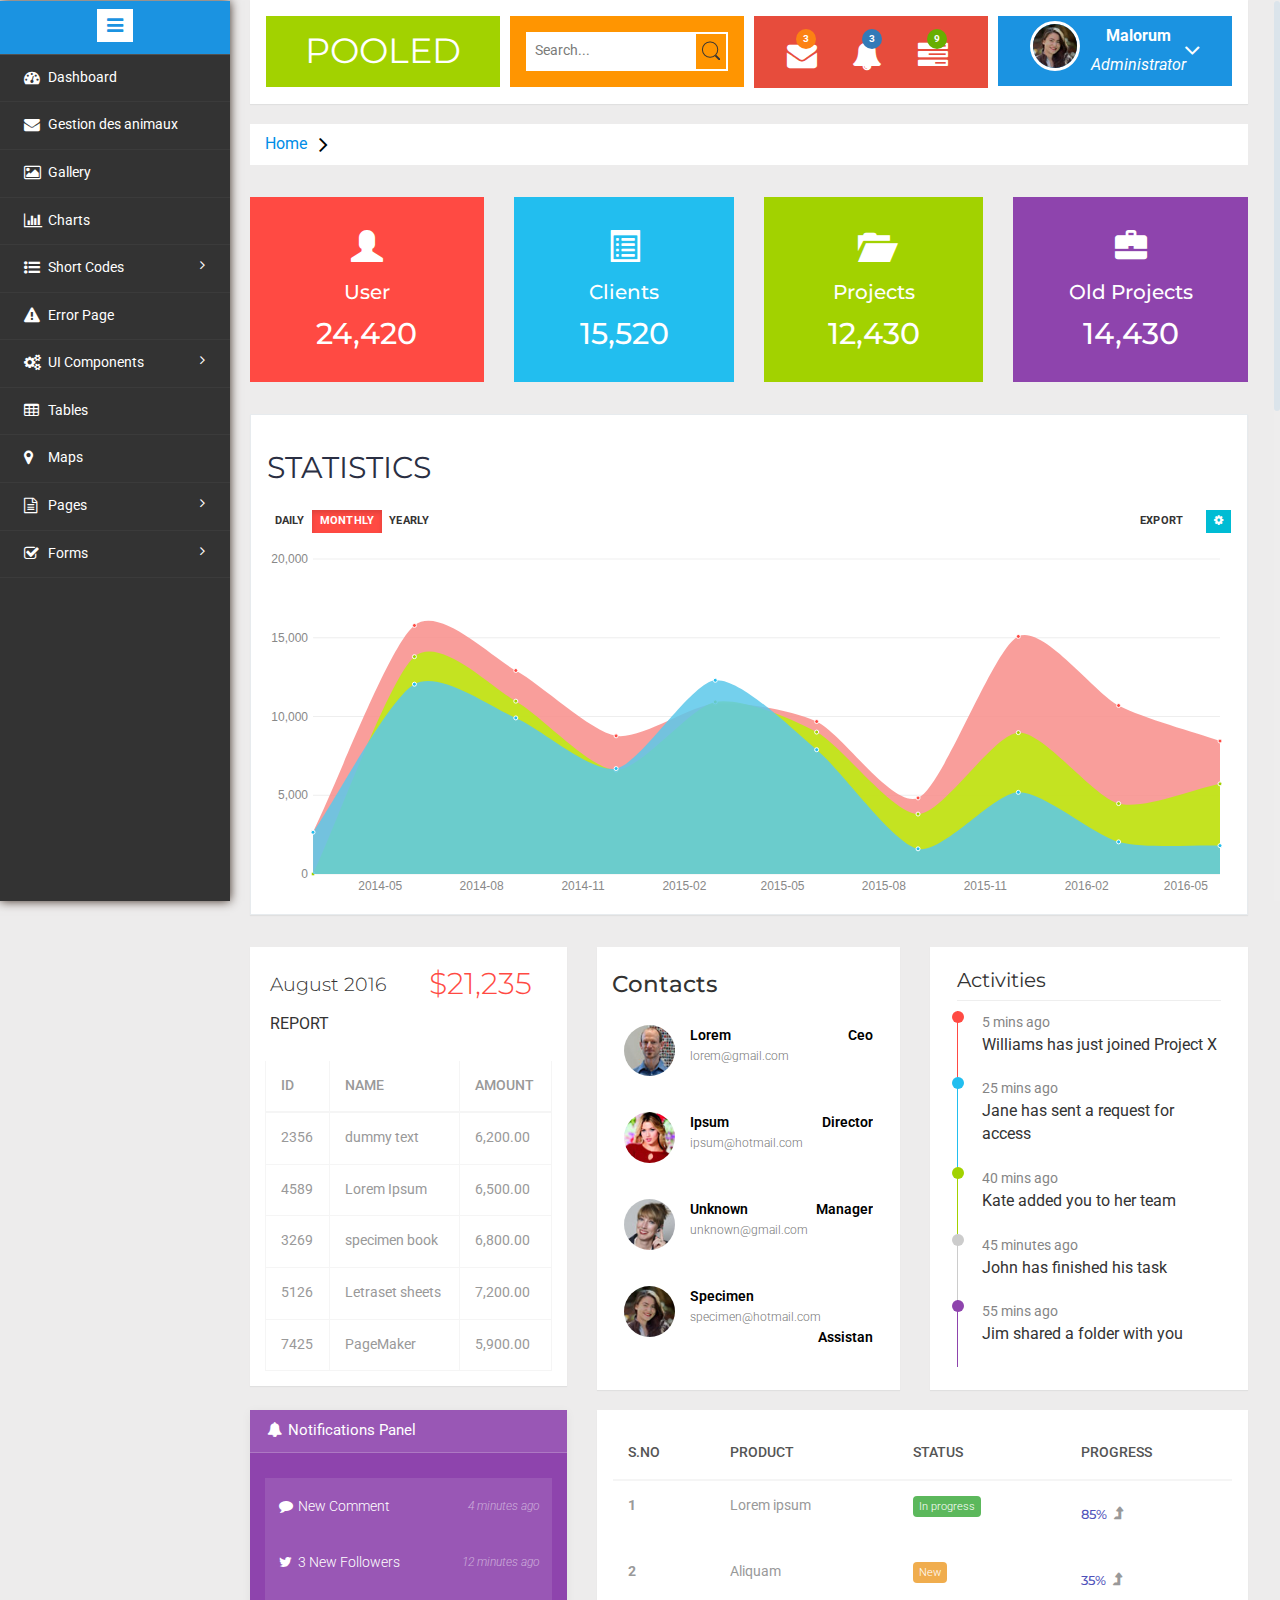
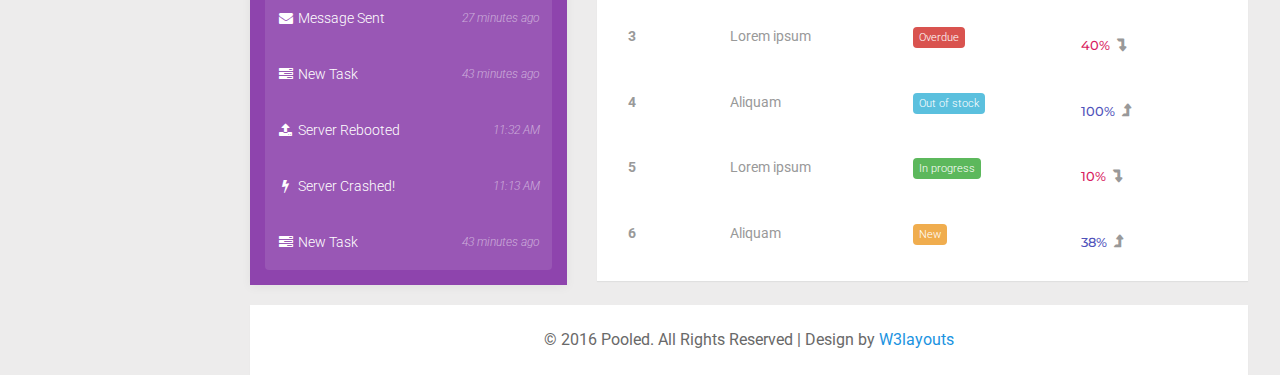
<file: asset/index.html>
<!--
Author: W3layouts
Author URL: http://w3layouts.com
License: Creative Commons Attribution 3.0 Unported
License URL: http://creativecommons.org/licenses/by/3.0/
-->
<!DOCTYPE HTML>
<html>

<head>
    <title>Pooled Admin Panel Category Flat Bootstrap Responsive Web Template | Home :: w3layouts</title>
    <meta name="viewport" content="width=device-width, initial-scale=1">
    <meta http-equiv="Content-Type" content="text/html; charset=utf-8" />
    <meta name="keywords" content="Pooled Responsive web template, Bootstrap Web Templates, Flat Web Templates, Android Compatible web template,
Smartphone Compatible web template, free webdesigns for Nokia, Samsung, LG, SonyEricsson, Motorola web design" />
    <script type="application/x-javascript">
        addEventListener("load", function() {
            setTimeout(hideURLbar, 0);
        }, false);

        function hideURLbar() {
            window.scrollTo(0, 1);
        }
    </script>
    <!-- Bootstrap Core CSS -->
    <link href="css/bootstrap.min.css" rel='stylesheet' type='text/css' />
    <!-- Custom CSS -->
    <link href="css/style.css" rel='stylesheet' type='text/css' />
    <link rel="stylesheet" href="css/morris.css" type="text/css" />
    <!-- Graph CSS -->
    <link href="css/font-awesome.css" rel="stylesheet">
    <!-- jQuery -->
    <script src="js/jquery-2.1.4.min.js"></script>
    <!-- //jQuery -->
    <link href='//fonts.googleapis.com/css?family=Roboto:700,500,300,100italic,100,400' rel='stylesheet' type='text/css' />
    <link href='//fonts.googleapis.com/css?family=Montserrat:400,700' rel='stylesheet' type='text/css'>
    <!-- lined-icons -->
    <link rel="stylesheet" href="css/icon-font.min.css" type='text/css' />
    <!-- //lined-icons -->
</head>

<body>
    <div class="page-container">
        <!--/content-inner-->
        <div class="left-content">
            <div class="mother-grid-inner">
                <!--header start here-->
                <div class="header-main">
                    <div class="logo-w3-agile">
                        <h1><a href="index.html">Pooled</a></h1>
                    </div>
                    <div class="w3layouts-left">

                        <!--search-box-->
                        <div class="w3-search-box">
                            <form action="#" method="post">
                                <input type="text" placeholder="Search..." required="">
                                <input type="submit" value="">
                            </form>
                        </div>
                        <!--//end-search-box-->
                        <div class="clearfix"> </div>
                    </div>
                    <div class="w3layouts-right">
                        <div class="profile_details_left">
                            <!--notifications of menu start -->
                            <ul class="nofitications-dropdown">
                                <li class="dropdown head-dpdn">
                                    <a href="#" class="dropdown-toggle" data-toggle="dropdown" aria-expanded="false"><i class="fa fa-envelope"></i><span class="badge">3</span></a>
                                    <ul class="dropdown-menu">
                                        <li>
                                            <div class="notification_header">
                                                <h3>You have 3 new messages</h3>
                                            </div>
                                        </li>
                                        <li><a href="#">
                                                <div class="user_img"><img src="images/in11.jpg" alt=""></div>
                                                <div class="notification_desc">
                                                    <p>Lorem ipsum dolor</p>
                                                    <p><span>1 hour ago</span></p>
                                                </div>
                                                <div class="clearfix"></div>
                                            </a></li>
                                        <li class="odd"><a href="#">
                                                <div class="user_img"><img src="images/in10.jpg" alt=""></div>
                                                <div class="notification_desc">
                                                    <p>Lorem ipsum dolor </p>
                                                    <p><span>1 hour ago</span></p>
                                                </div>
                                                <div class="clearfix"></div>
                                            </a></li>
                                        <li><a href="#">
                                                <div class="user_img"><img src="images/in9.jpg" alt=""></div>
                                                <div class="notification_desc">
                                                    <p>Lorem ipsum dolor</p>
                                                    <p><span>1 hour ago</span></p>
                                                </div>
                                                <div class="clearfix"></div>
                                            </a></li>
                                        <li>
                                            <div class="notification_bottom">
                                                <a href="#">See all messages</a>
                                            </div>
                                        </li>
                                    </ul>
                                </li>
                                <li class="dropdown head-dpdn">
                                    <a href="#" class="dropdown-toggle" data-toggle="dropdown" aria-expanded="false"><i class="fa fa-bell"></i><span class="badge blue">3</span></a>
                                    <ul class="dropdown-menu">
                                        <li>
                                            <div class="notification_header">
                                                <h3>You have 3 new notification</h3>
                                            </div>
                                        </li>
                                        <li><a href="#">
                                                <div class="user_img"><img src="images/in8.jpg" alt=""></div>
                                                <div class="notification_desc">
                                                    <p>Lorem ipsum dolor</p>
                                                    <p><span>1 hour ago</span></p>
                                                </div>
                                                <div class="clearfix"></div>
                                            </a></li>
                                        <li class="odd"><a href="#">
                                                <div class="user_img"><img src="images/in6.jpg" alt=""></div>
                                                <div class="notification_desc">
                                                    <p>Lorem ipsum dolor</p>
                                                    <p><span>1 hour ago</span></p>
                                                </div>
                                                <div class="clearfix"></div>
                                            </a></li>
                                        <li><a href="#">
                                                <div class="user_img"><img src="images/in7.jpg" alt=""></div>
                                                <div class="notification_desc">
                                                    <p>Lorem ipsum dolor</p>
                                                    <p><span>1 hour ago</span></p>
                                                </div>
                                                <div class="clearfix"></div>
                                            </a></li>
                                        <li>
                                            <div class="notification_bottom">
                                                <a href="#">See all notifications</a>
                                            </div>
                                        </li>
                                    </ul>
                                </li>
                                <li class="dropdown head-dpdn">
                                    <a href="#" class="dropdown-toggle" data-toggle="dropdown" aria-expanded="false"><i class="fa fa-tasks"></i><span class="badge blue1">9</span></a>
                                    <ul class="dropdown-menu">
                                        <li>
                                            <div class="notification_header">
                                                <h3>You have 8 pending task</h3>
                                            </div>
                                        </li>
                                        <li><a href="#">
                                                <div class="task-info">
                                                    <span class="task-desc">Database update</span><span class="percentage">40%</span>
                                                    <div class="clearfix"></div>
                                                </div>
                                                <div class="progress progress-striped active">
                                                    <div class="bar yellow" style="width:40%;"></div>
                                                </div>
                                            </a></li>
                                        <li><a href="#">
                                                <div class="task-info">
                                                    <span class="task-desc">Dashboard done</span><span class="percentage">90%</span>
                                                    <div class="clearfix"></div>
                                                </div>
                                                <div class="progress progress-striped active">
                                                    <div class="bar green" style="width:90%;"></div>
                                                </div>
                                            </a></li>
                                        <li><a href="#">
                                                <div class="task-info">
                                                    <span class="task-desc">Mobile App</span><span class="percentage">33%</span>
                                                    <div class="clearfix"></div>
                                                </div>
                                                <div class="progress progress-striped active">
                                                    <div class="bar red" style="width: 33%;"></div>
                                                </div>
                                            </a></li>
                                        <li><a href="#">
                                                <div class="task-info">
                                                    <span class="task-desc">Issues fixed</span><span class="percentage">80%</span>
                                                    <div class="clearfix"></div>
                                                </div>
                                                <div class="progress progress-striped active">
                                                    <div class="bar  blue" style="width: 80%;"></div>
                                                </div>
                                            </a></li>
                                        <li>
                                            <div class="notification_bottom">
                                                <a href="#">See all pending tasks</a>
                                            </div>
                                        </li>
                                    </ul>
                                </li>
                                <div class="clearfix"> </div>
                            </ul>
                            <div class="clearfix"> </div>
                        </div>
                        <!--notification menu end -->

                        <div class="clearfix"> </div>
                    </div>
                    <div class="profile_details w3l">
                        <ul>
                            <li class="dropdown profile_details_drop">
                                <a href="#" class="dropdown-toggle" data-toggle="dropdown" aria-expanded="false">
                                    <div class="profile_img">
                                        <span class="prfil-img"><img src="images/in4.jpg" alt=""> </span>
                                        <div class="user-name">
                                            <p>Malorum</p>
                                            <span>Administrator</span>
                                        </div>
                                        <i class="fa fa-angle-down"></i>
                                        <i class="fa fa-angle-up"></i>
                                        <div class="clearfix"></div>
                                    </div>
                                </a>
                                <ul class="dropdown-menu drp-mnu">
                                    <li> <a href="#"><i class="fa fa-cog"></i> Settings</a> </li>
                                    <li> <a href="#"><i class="fa fa-user"></i> Profile</a> </li>
                                    <li> <a href="#"><i class="fa fa-sign-out"></i> Logout</a> </li>
                                </ul>
                            </li>
                        </ul>
                    </div>

                    <div class="clearfix"> </div>
                </div>
                <!--heder end here-->
                <ol class="breadcrumb">
                    <li class="breadcrumb-item"><a href="index.html">Home</a> <i class="fa fa-angle-right"></i></li>
                </ol>
                <!--four-grids here-->
                <div class="four-grids">
                    <div class="col-md-3 four-grid">
                        <div class="four-agileits">
                            <div class="icon">
                                <i class="glyphicon glyphicon-user" aria-hidden="true"></i>
                            </div>
                            <div class="four-text">
                                <h3>User</h3>
                                <h4> 24,420 </h4>

                            </div>

                        </div>
                    </div>
                    <div class="col-md-3 four-grid">
                        <div class="four-agileinfo">
                            <div class="icon">
                                <i class="glyphicon glyphicon-list-alt" aria-hidden="true"></i>
                            </div>
                            <div class="four-text">
                                <h3>Clients</h3>
                                <h4>15,520</h4>

                            </div>

                        </div>
                    </div>
                    <div class="col-md-3 four-grid">
                        <div class="four-w3ls">
                            <div class="icon">
                                <i class="glyphicon glyphicon-folder-open" aria-hidden="true"></i>
                            </div>
                            <div class="four-text">
                                <h3>Projects</h3>
                                <h4>12,430</h4>

                            </div>

                        </div>
                    </div>
                    <div class="col-md-3 four-grid">
                        <div class="four-wthree">
                            <div class="icon">
                                <i class="glyphicon glyphicon-briefcase" aria-hidden="true"></i>
                            </div>
                            <div class="four-text">
                                <h3>Old Projects</h3>
                                <h4>14,430</h4>

                            </div>

                        </div>
                    </div>
                    <div class="clearfix"></div>
                </div>
                <!--//four-grids here-->
                <!--agileinfo-grap-->
                <div class="agileinfo-grap">
                    <div class="agileits-box">
                        <header class="agileits-box-header clearfix">
                            <h3>Statistics</h3>
                            <div class="toolbar">
                                <div class="pull-left">
                                    <div class="btn-group">
                                        <a href="#" class="btn btn-default btn-xs">Daily</a>
                                        <a href="#" class="btn btn-default btn-xs active">Monthly</a>
                                        <a href="#" class="btn btn-default btn-xs">Yearly</a>
                                    </div>
                                </div>
                                <div class="pull-right">
                                    <div class="btn-group">
                                        <a aria-expanded="false" class="btn btn-default btn-xs dropdown-toggle" data-toggle="dropdown">
                                            Export <i class="fa fa-angle-down"></i>
                                        </a>
                                        <ul class="dropdown-menu pull-right" role="menu">
                                            <li><a href="#">Export as PDF</a></li>
                                            <li><a href="#">Export as CSV</a></li>
                                            <li><a href="#">Export as PNG</a></li>
                                            <li class="divider"></li>
                                            <li><a href="#">Separated link</a></li>
                                        </ul>
                                    </div>
                                    <a href="#" class="btn btn-primary btn-xs"><i class="fa fa-cog"></i></a>
                                </div>
                            </div>
                        </header>
                        <div class="agileits-box-body clearfix">
                            <div id="hero-area"></div>
                        </div>
                    </div>
                </div>
                <!--//agileinfo-grap-->
                <!--photoday-section-->


                <div class="col-sm-4 wthree-crd">
                    <div class="card">
                        <div class="card-body">
                            <div class="widget widget-report-table">
                                <header class="widget-header m-b-15">
                                </header>

                                <div class="row m-0 md-bg-grey-100 p-l-20 p-r-20">
                                    <div class="col-md-6 col-sm-6 col-xs-6 w3layouts-aug">
                                        <h3>August 2016</h3>
                                        <p>REPORT</p>
                                    </div>
                                    <div class="col-md-6 col-sm-6 col-xs-6 ">
                                        <h2 class="text-right c-teal f-300 m-t-20">$21,235</h2>
                                    </div>
                                </div>

                                <div class="widget-body p-15">
                                    <table class="table table-bordered">
                                        <thead>
                                            <tr>
                                                <th>ID</th>
                                                <th>Name</th>
                                                <th>Amount</th>
                                            </tr>
                                        </thead>
                                        <tbody>
                                            <tr>
                                                <td>2356</td>
                                                <td>dummy text </td>
                                                <td>6,200.00</td>
                                            </tr>
                                            <tr>
                                                <td>4589</td>
                                                <td>Lorem Ipsum</td>
                                                <td>6,500.00</td>
                                            </tr>

                                            <tr>
                                                <td>3269</td>
                                                <td>specimen book</td>
                                                <td>6,800.00</td>
                                            </tr>
                                            <tr>
                                                <td>5126</td>
                                                <td>Letraset sheets</td>
                                                <td>7,200.00</td>
                                            </tr>
                                            <tr>
                                                <td>7425</td>
                                                <td>PageMaker</td>
                                                <td>5,900.00</td>
                                            </tr>
                                        </tbody>
                                    </table>
                                </div>
                            </div>
                        </div>
                    </div>
                </div>

                <div class="col-sm-4 w3-agileits-crd">

                    <div class="card card-contact-list">
                        <div class="agileinfo-cdr">
                            <div class="card-header">
                                <h3>Contacts</h3>
                            </div>
                            <div class="card-body p-b-20">
                                <div class="list-group">
                                    <a class="list-group-item media" href="">
                                        <div class="pull-left">
                                            <img class="lg-item-img" src="images/in1.jpg" alt="">
                                        </div>
                                        <div class="media-body">
                                            <div class="pull-left">
                                                <div class="lg-item-heading">Lorem</div>
                                                <small class="lg-item-text">lorem@gmail.com</small>
                                            </div>
                                            <div class="pull-right">
                                                <div class="lg-item-heading">Ceo</div>
                                            </div>
                                        </div>
                                    </a>
                                    <a class="list-group-item media" href="">
                                        <div class="pull-left">
                                            <img class="lg-item-img" src="images/in2.jpg" alt="">
                                        </div>
                                        <div class="media-body">
                                            <div class="pull-left">
                                                <div class="lg-item-heading">Ipsum</div>
                                                <small class="lg-item-text">ipsum@hotmail.com</small>
                                            </div>
                                            <div class="pull-right">
                                                <div class="lg-item-heading">Director</div>
                                            </div>
                                        </div>
                                    </a>
                                    <a class="list-group-item media" href="">
                                        <div class="pull-left">
                                            <img class="lg-item-img" src="images/in3.jpg" alt="">
                                        </div>
                                        <div class="media-body">
                                            <div class="pull-left">
                                                <div class="lg-item-heading">Unknown</div>
                                                <small class="lg-item-text">unknown@gmail.com</small>
                                            </div>
                                            <div class="pull-right">
                                                <div class="lg-item-heading">Manager</div>
                                            </div>
                                        </div>
                                    </a>
                                    <a class="list-group-item media" href="">
                                        <div class="pull-left">
                                            <img class="lg-item-img" src="images/in4.jpg" alt="">
                                        </div>
                                        <div class="media-body">
                                            <div class="pull-left">
                                                <div class="lg-item-heading">Specimen</div>
                                                <small class="lg-item-text">specimen@hotmail.com</small>
                                            </div>
                                            <div class="pull-right">
                                                <div class="lg-item-heading">Assistan</div>
                                            </div>
                                        </div>
                                    </a>


                                </div>
                            </div>
                        </div>
                    </div>
                </div>
                <div class="col-sm-4 w3-agile-crd">
                    <div class="card">
                        <div class="card-body card-padding">
                            <div class="widget">
                                <header class="widget-header">
                                    <h4 class="widget-title">Activities</h4>
                                </header>
                                <hr class="widget-separator">
                                <div class="widget-body">
                                    <div class="streamline">
                                        <div class="sl-item sl-primary">
                                            <div class="sl-content">
                                                <small class="text-muted">5 mins ago</small>
                                                <p>Williams has just joined Project X</p>
                                            </div>
                                        </div>
                                        <div class="sl-item sl-danger">
                                            <div class="sl-content">
                                                <small class="text-muted">25 mins ago</small>
                                                <p>Jane has sent a request for access</p>
                                            </div>
                                        </div>
                                        <div class="sl-item sl-success">
                                            <div class="sl-content">
                                                <small class="text-muted">40 mins ago</small>
                                                <p>Kate added you to her team</p>
                                            </div>
                                        </div>
                                        <div class="sl-item">
                                            <div class="sl-content">
                                                <small class="text-muted">45 minutes ago</small>
                                                <p>John has finished his task</p>
                                            </div>
                                        </div>
                                        <div class="sl-item sl-warning">
                                            <div class="sl-content">
                                                <small class="text-muted">55 mins ago</small>
                                                <p>Jim shared a folder with you</p>
                                            </div>
                                        </div>

                                    </div>
                                </div>

                            </div>
                        </div>
                    </div>
                </div>
                <div class="clearfix"></div>

                <!--//photoday-section-->
                <!--w3-agileits-pane-->
                <div class="w3-agileits-pane">
                    <div class="col-md-4 wthree-pan">
                        <div class="panel panel-default">
                            <div class="panel-heading"> <i class="fa fa-bell fa-fw"></i> Notifications Panel </div>
                            <!-- /.panel-heading -->
                            <div class="panel-body">
                                <div class="list-group">
                                    <a href="#" class="list-group-item"> <i class="fa fa-comment fa-fw"></i> New Comment <span class="pull-right text-muted small"><em>4 minutes ago</em> </span> </a>
                                    <a href="#" class="list-group-item"> <i class="fa fa-twitter fa-fw"></i> 3 New Followers <span class="pull-right text-muted small"><em>12 minutes ago</em> </span> </a>
                                    <a href="#" class="list-group-item"> <i class="fa fa-envelope fa-fw"></i> Message Sent <span class="pull-right text-muted small"><em>27 minutes ago</em> </span> </a>
                                    <a href="#" class="list-group-item"> <i class="fa fa-tasks fa-fw"></i> New Task <span class="pull-right text-muted small"><em>43 minutes ago</em> </span> </a>
                                    <a href="#" class="list-group-item"> <i class="fa fa-upload fa-fw"></i> Server Rebooted <span class="pull-right text-muted small"><em>11:32 AM</em> </span> </a>
                                    <a href="#" class="list-group-item"> <i class="fa fa-bolt fa-fw"></i> Server Crashed! <span class="pull-right text-muted small"><em>11:13 AM</em> </span> </a>
                                    <a href="#" class="list-group-item"> <i class="fa fa-tasks fa-fw"></i> New Task <span class="pull-right text-muted small"><em>43 minutes ago</em> </span> </a>
                                </div>
                                <!-- /.list-group -->

                            </div>
                            <!-- /.panel-body -->
                        </div>
                    </div>
                    <div class="col-md-8 agile-info-stat">
                        <div class="stats-info stats-last widget-shadow">
                            <table class="table stats-table ">
                                <thead>
                                    <tr>
                                        <th>S.NO</th>
                                        <th>PRODUCT</th>
                                        <th>STATUS</th>
                                        <th>PROGRESS</th>
                                    </tr>
                                </thead>
                                <tbody>
                                    <tr>
                                        <th scope="row">1</th>
                                        <td>Lorem ipsum</td>
                                        <td><span class="label label-success">In progress</span></td>
                                        <td>
                                            <h5>85% <i class="fa fa-level-up"></i></h5>
                                        </td>
                                    </tr>
                                    <tr>
                                        <th scope="row">2</th>
                                        <td>Aliquam</td>
                                        <td><span class="label label-warning">New</span></td>
                                        <td>
                                            <h5>35% <i class="fa fa-level-up"></i></h5>
                                        </td>
                                    </tr>
                                    <tr>
                                        <th scope="row">3</th>
                                        <td>Lorem ipsum</td>
                                        <td><span class="label label-danger">Overdue</span></td>
                                        <td>
                                            <h5 class="down">40% <i class="fa fa-level-down"></i></h5>
                                        </td>
                                    </tr>
                                    <tr>
                                        <th scope="row">4</th>
                                        <td>Aliquam</td>
                                        <td><span class="label label-info">Out of stock</span></td>
                                        <td>
                                            <h5>100% <i class="fa fa-level-up"></i></h5>
                                        </td>
                                    </tr>
                                    <tr>
                                        <th scope="row">5</th>
                                        <td>Lorem ipsum</td>
                                        <td><span class="label label-success">In progress</span></td>
                                        <td>
                                            <h5 class="down">10% <i class="fa fa-level-down"></i></h5>
                                        </td>
                                    </tr>
                                    <tr>
                                        <th scope="row">6</th>
                                        <td>Aliquam</td>
                                        <td><span class="label label-warning">New</span></td>
                                        <td>
                                            <h5>38% <i class="fa fa-level-up"></i></h5>
                                        </td>
                                    </tr>
                                </tbody>
                            </table>
                        </div>
                    </div>
                    <div class="clearfix"></div>
                </div>
                <!--//w3-agileits-pane-->
                <!-- script-for sticky-nav -->
                <script>
                    $(document).ready(function() {
                        var navoffeset = $(".header-main").offset().top;
                        $(window).scroll(function() {
                            var scrollpos = $(window).scrollTop();
                            if (scrollpos >= navoffeset) {
                                $(".header-main").addClass("fixed");
                            } else {
                                $(".header-main").removeClass("fixed");
                            }
                        });

                    });
                </script>
                <!-- /script-for sticky-nav -->
                <!--inner block start here-->
                <div class="inner-block">

                </div>
                <!--inner block end here-->
                <!--copy rights start here-->
                <div class="copyrights">
                    <p>© 2016 Pooled. All Rights Reserved | Design by <a href="http://w3layouts.com/" target="_blank">W3layouts</a> </p>
                </div>
                <!--COPY rights end here-->
            </div>
        </div>
        <!--//content-inner-->
        <!--/sidebar-menu-->
        <div class="sidebar-menu">
            <header class="logo1">
                <a href="#" class="sidebar-icon"> <span class="fa fa-bars"></span> </a>
            </header>
            <div style="border-top:1px ridge rgba(255, 255, 255, 0.15)"></div>
            <div class="menu">
                <ul id="menu">
                    <li><a href="index.html"><i class="fa fa-tachometer"></i> <span>Dashboard</span>
                            <div class="clearfix"></div>
                        </a></li>



                    <li id="menu-academico"><a href="animaux.php"><i class="fa fa-envelope nav_icon"></i><span>Gestion des animaux</span>
                            <div class="clearfix"></div>
                        </a></li>
                    <li><a href="gallery.html"><i class="fa fa-picture-o" aria-hidden="true"></i><span>Gallery</span>
                            <div class="clearfix"></div>
                        </a></li>
                    <li id="menu-academico"><a href="charts.html"><i class="fa fa-bar-chart"></i><span>Charts</span>
                            <div class="clearfix"></div>
                        </a></li>
                    <li id="menu-academico"><a href="#"><i class="fa fa-list-ul" aria-hidden="true"></i><span> Short Codes</span> <span class="fa fa-angle-right" style="float: right"></span>
                            <div class="clearfix"></div>
                        </a>
                        <ul id="menu-academico-sub">
                            <li id="menu-academico-avaliacoes"><a href="icons.html">Icons</a></li>
                            <li id="menu-academico-avaliacoes"><a href="typography.html">Typography</a></li>
                            <li id="menu-academico-avaliacoes"><a href="faq.html">Faq</a></li>
                        </ul>
                    </li>
                    <li id="menu-academico"><a href="errorpage.html"><i class="fa fa-exclamation-triangle" aria-hidden="true"></i><span>Error Page</span>
                            <div class="clearfix"></div>
                        </a></li>
                    <li id="menu-academico"><a href="#"><i class="fa fa-cogs" aria-hidden="true"></i><span> UI Components</span> <span class="fa fa-angle-right" style="float: right"></span>
                            <div class="clearfix"></div>
                        </a>
                        <ul id="menu-academico-sub">
                            <li id="menu-academico-avaliacoes"><a href="button.html">Buttons</a></li>
                            <li id="menu-academico-avaliacoes"><a href="grid.html">Grids</a></li>
                        </ul>
                    </li>
                    <li><a href="tabels.html"><i class="fa fa-table"></i> <span>Tables</span>
                            <div class="clearfix"></div>
                        </a></li>
                    <li><a href="maps.html"><i class="fa fa-map-marker" aria-hidden="true"></i> <span>Maps</span>
                            <div class="clearfix"></div>
                        </a></li>
                    <li id="menu-academico"><a href="#"><i class="fa fa-file-text-o"></i> <span>Pages</span> <span class="fa fa-angle-right" style="float: right"></span>
                            <div class="clearfix"></div>
                        </a>
                        <ul id="menu-academico-sub">
                            <li id="menu-academico-boletim"><a href="calendar.html">Calendar</a></li>
                            <li id="menu-academico-avaliacoes"><a href="signin.html">Sign In</a></li>
                            <li id="menu-academico-avaliacoes"><a href="signup.html">Sign Up</a></li>


                        </ul>
                    </li>
                    <li><a href="#"><i class="fa fa-check-square-o nav_icon"></i><span>Forms</span> <span class="fa fa-angle-right" style="float: right"></span>
                            <div class="clearfix"></div>
                        </a>
                        <ul>
                            <li><a href="input.html"> Input</a></li>
                            <li><a href="validation.html">Validation</a></li>
                        </ul>
                    </li>
                </ul>
            </div>
        </div>
        <div class="clearfix"></div>
    </div>
    <script>
        var toggle = true;

        $(".sidebar-icon").click(function() {
            if (toggle) {
                $(".page-container").addClass("sidebar-collapsed").removeClass("sidebar-collapsed-back");
                $("#menu span").css({
                    "position": "absolute"
                });
            } else {
                $(".page-container").removeClass("sidebar-collapsed").addClass("sidebar-collapsed-back");
                setTimeout(function() {
                    $("#menu span").css({
                        "position": "relative"
                    });
                }, 400);
            }

            toggle = !toggle;
        });
    </script>
    <!--js -->
    <script src="js/jquery.nicescroll.js"></script>
    <script src="js/scripts.js"></script>
    <!-- Bootstrap Core JavaScript -->
    <script src="js/bootstrap.min.js"></script>
    <!-- /Bootstrap Core JavaScript -->
    <!-- morris JavaScript -->
    <script src="js/raphael-min.js"></script>
    <script src="js/morris.js"></script>
    <script>
        $(document).ready(function() {
            //BOX BUTTON SHOW AND CLOSE
            jQuery('.small-graph-box').hover(function() {
                jQuery(this).find('.box-button').fadeIn('fast');
            }, function() {
                jQuery(this).find('.box-button').fadeOut('fast');
            });
            jQuery('.small-graph-box .box-close').click(function() {
                jQuery(this).closest('.small-graph-box').fadeOut(200);
                return false;
            });

            //CHARTS
            function gd(year, day, month) {
                return new Date(year, month - 1, day).getTime();
            }

            graphArea2 = Morris.Area({
                element: 'hero-area',
                padding: 10,
                behaveLikeLine: true,
                gridEnabled: false,
                gridLineColor: '#dddddd',
                axes: true,
                resize: true,
                smooth: true,
                pointSize: 0,
                lineWidth: 0,
                fillOpacity: 0.85,
                data: [{
                        period: '2014 Q1',
                        iphone: 2668,
                        ipad: null,
                        itouch: 2649
                    },
                    {
                        period: '2014 Q2',
                        iphone: 15780,
                        ipad: 13799,
                        itouch: 12051
                    },
                    {
                        period: '2014 Q3',
                        iphone: 12920,
                        ipad: 10975,
                        itouch: 9910
                    },
                    {
                        period: '2014 Q4',
                        iphone: 8770,
                        ipad: 6600,
                        itouch: 6695
                    },
                    {
                        period: '2015 Q1',
                        iphone: 10820,
                        ipad: 10924,
                        itouch: 12300
                    },
                    {
                        period: '2015 Q2',
                        iphone: 9680,
                        ipad: 9010,
                        itouch: 7891
                    },
                    {
                        period: '2015 Q3',
                        iphone: 4830,
                        ipad: 3805,
                        itouch: 1598
                    },
                    {
                        period: '2015 Q4',
                        iphone: 15083,
                        ipad: 8977,
                        itouch: 5185
                    },
                    {
                        period: '2016 Q1',
                        iphone: 10697,
                        ipad: 4470,
                        itouch: 2038
                    },
                    {
                        period: '2016 Q2',
                        iphone: 8442,
                        ipad: 5723,
                        itouch: 1801
                    }
                ],
                lineColors: ['#ff4a43', '#a2d200', '#22beef'],
                xkey: 'period',
                redraw: true,
                ykeys: ['iphone', 'ipad', 'itouch'],
                labels: ['All Visitors', 'Returning Visitors', 'Unique Visitors'],
                pointSize: 2,
                hideHover: 'auto',
                resize: true
            });


        });
    </script>
</body>

</html>
</file>
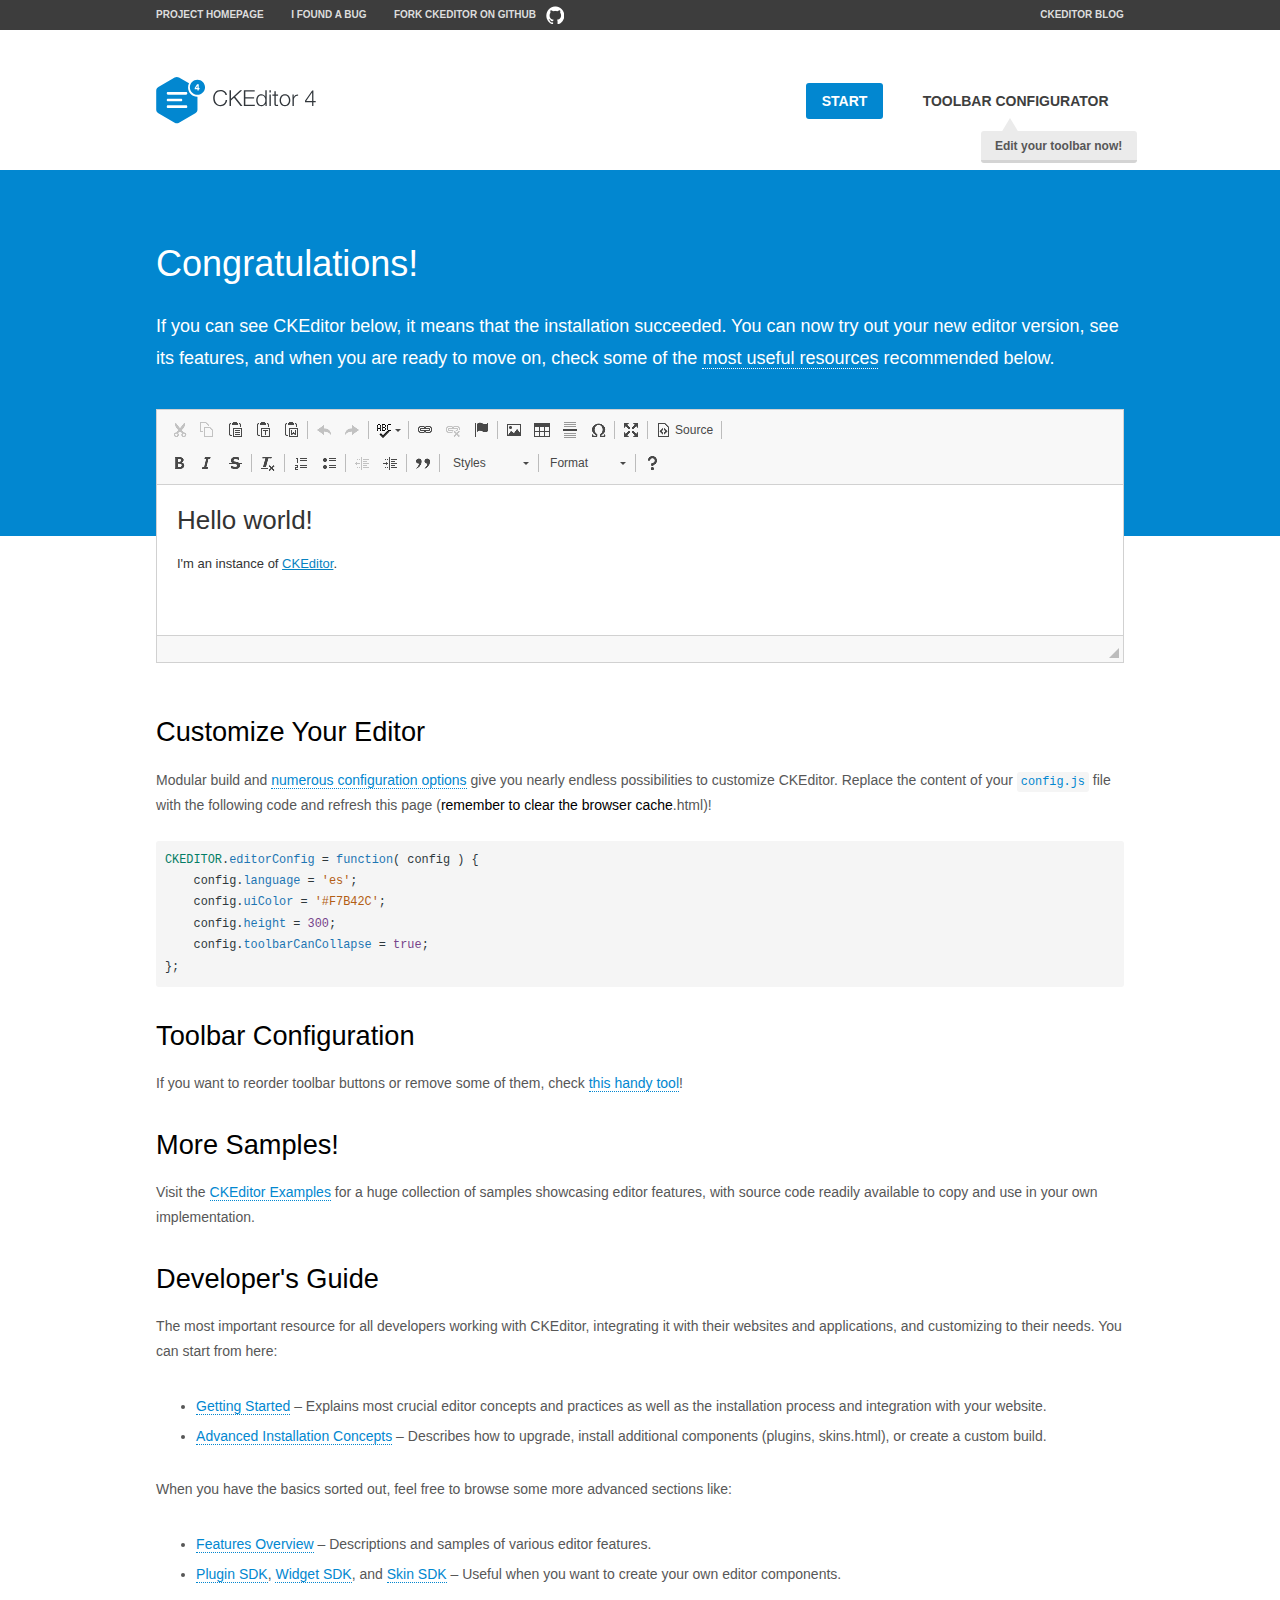
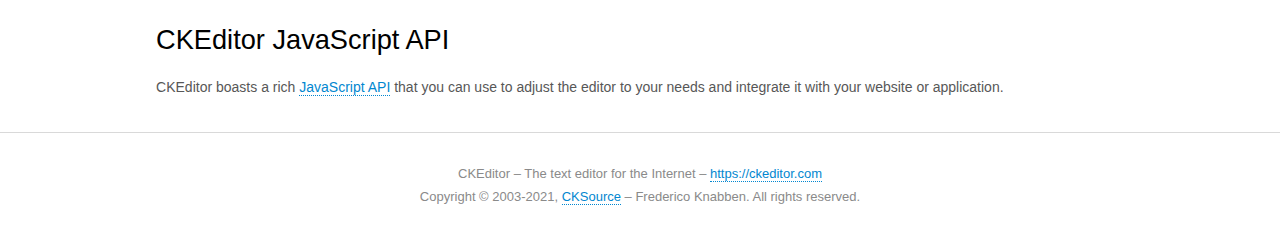
<file: back/ckeditor/samples/index.html>
<!DOCTYPE html>
<!--
Copyright (c) 2003-2021, CKSource - Frederico Knabben. All rights reserved.
For licensing, see LICENSE.md or https://ckeditor.com/legal/ckeditor-oss-license
-->
<html lang="en">
<head>
	<meta charset="utf-8">
	<title>CKEditor Sample</title>
	<script src="../ckeditor.js"></script>
	<script src="js/sample.js"></script>
	<link rel="stylesheet" href="css/samples.css">
	<link rel="stylesheet" href="toolbarconfigurator/lib/codemirror/neo.css">
	<meta name="viewport" content="width=device-width,initial-scale=1">
	<meta name="description" content="Try the latest sample of CKEditor 4 and learn more about customizing your WYSIWYG editor with endless possibilities.">
</head>
<body id="main">

<nav class="navigation-a">
	<div class="grid-container">
		<ul class="navigation-a-left grid-width-70">
			<li><a href="https://ckeditor.com/ckeditor-4/">Project Homepage</a></li>
			<li><a href="https://github.com/ckeditor/ckeditor4/issues">I found a bug</a></li>
			<li><a href="https://github.com/ckeditor/ckeditor4" class="icon-pos-right icon-navigation-a-github">Fork CKEditor on GitHub</a></li>
		</ul>
		<ul class="navigation-a-right grid-width-30">
			<li><a href="https://ckeditor.com/blog/">CKEditor Blog</a></li>
		</ul>
	</div>
</nav>

<header class="header-a">
	<div class="grid-container">
		<h1 class="header-a-logo grid-width-30">
			<a href="index.html"><img src="img/logo.svg" onerror="this.src='img/logo.png'; this.onerror=null;" alt="CKEditor Sample"></a>
		</h1>

		<nav class="navigation-b grid-width-70">
			<ul>
				<li><a href="index.html" class="button-a button-a-background">Start</a></li>
				<li><a href="toolbarconfigurator/index.html" class="button-a">Toolbar configurator <span class="balloon-a balloon-a-nw">Edit your toolbar now!</span></a></li>
			</ul>
		</nav>
	</div>
</header>

<main>
	<div class="adjoined-top">
		<div class="grid-container">
			<div class="content grid-width-100">
				<h1>Congratulations!</h1>
				<p>
					If you can see CKEditor below, it means that the installation succeeded.
					You can now try out your new editor version, see its features, and when you are ready to move on, check some of the <a href="#sample-customize">most useful resources</a> recommended below.
				</p>
			</div>
		</div>
	</div>
	<div class="adjoined-bottom">
		<div class="grid-container">
			<div class="grid-width-100">
				<div id="editor">
					<h1>Hello world!</h1>
					<p>I'm an instance of <a href="https://ckeditor.com">CKEditor</a>.</p>
				</div>
			</div>
		</div>
	</div>

	<div class="grid-container">
		<div class="content grid-width-100">
			<section id="sample-customize">
				<h2>Customize Your Editor</h2>
				<p>Modular build and <a href="https://ckeditor.com/docs/ckeditor4/latest/guide/dev_configuration.html">numerous configuration options</a> give you nearly endless possibilities to customize CKEditor. Replace the content of your <code><a href="../config.js">config.js</a></code> file with the following code and refresh this page (<strong>remember to clear the browser cache</strong>.html)!</p>
		<pre class="cm-s-neo CodeMirror"><code><span style="padding-right: 0.1px;"><span class="cm-variable">CKEDITOR</span>.<span class="cm-property">editorConfig</span> <span class="cm-operator">=</span> <span class="cm-keyword">function</span>( <span class="cm-def">config</span> ) {</span>
<span style="padding-right: 0.1px;"><span class="cm-tab">	</span><span class="cm-variable-2">config</span>.<span class="cm-property">language</span> <span class="cm-operator">=</span> <span class="cm-string">'es'</span>;</span>
<span style="padding-right: 0.1px;"><span class="cm-tab">	</span><span class="cm-variable-2">config</span>.<span class="cm-property">uiColor</span> <span class="cm-operator">=</span> <span class="cm-string">'#F7B42C'</span>;</span>
<span style="padding-right: 0.1px;"><span class="cm-tab">	</span><span class="cm-variable-2">config</span>.<span class="cm-property">height</span> <span class="cm-operator">=</span> <span class="cm-number">300</span>;</span>
<span style="padding-right: 0.1px;"><span class="cm-tab">	</span><span class="cm-variable-2">config</span>.<span class="cm-property">toolbarCanCollapse</span> <span class="cm-operator">=</span> <span class="cm-atom">true</span>;</span>
<span style="padding-right: 0.1px;">};</span></code></pre>
			</section>

			<section>
				<h2>Toolbar Configuration</h2>
				<p>If you want to reorder toolbar buttons or remove some of them, check <a href="toolbarconfigurator/index.html">this handy tool</a>!</p>
			</section>

			<section>
				<h2>More Samples!</h2>
				<p>Visit the <a href="https://ckeditor.com/docs/ckeditor4/latest/examples/index.html">CKEditor Examples</a> for a huge collection of samples showcasing editor features, with source code readily available to copy and use in your own implementation.</p>
			</section>

			<section>
				<h2>Developer's Guide</h2>
				<p>The most important resource for all developers working with CKEditor, integrating it with their websites and applications, and customizing to their needs. You can start from here:</p>
				<ul>
					<li><a href="https://ckeditor.com/docs/ckeditor4/latest/guide/dev_installation.html">Getting Started</a> &ndash; Explains most crucial editor concepts and practices as well as the installation process and integration with your website.</li>
					<li><a href="https://ckeditor.com/docs/ckeditor4/latest/guide/dev_advanced_installation.html">Advanced Installation Concepts</a> &ndash; Describes how to upgrade, install additional components (plugins, skins.html), or create a custom build.</li>
				</ul>
					<p>When you have the basics sorted out, feel free to browse some more advanced sections like:</p>
				<ul>
					<li><a href="https://ckeditor.com/docs/ckeditor4/latest/features/index.html">Features Overview</a> &ndash; Descriptions and samples of various editor features.</li>
					<li><a href="https://ckeditor.com/docs/ckeditor4/latest/guide/plugin_sdk_intro.html">Plugin SDK</a>, <a href="https://ckeditor.com/docs/ckeditor4/latest/guide/widget_sdk_intro.html">Widget SDK</a>, and <a href="https://ckeditor.com/docs/ckeditor4/latest/guide/skin_sdk_intro.html">Skin SDK</a> &ndash; Useful when you want to create your own editor components.</li>
				</ul>
			</section>

			<section>
				<h2>CKEditor JavaScript API</h2>
				<p>CKEditor boasts a rich <a href="https://ckeditor.com/docs/ckeditor4/latest/api/index.html">JavaScript API</a> that you can use to adjust the editor to your needs and integrate it with your website or application.</p>
			</section>
		</div>
	</div>
</main>

<footer class="footer-a grid-container">
	<div class="grid-container">
		<p class="grid-width-100">
			CKEditor &ndash; The text editor for the Internet &ndash; <a class="samples" href="https://ckeditor.com/">https://ckeditor.com</a>
		</p>
		<p class="grid-width-100" id="copy">
			Copyright &copy; 2003-2021, <a class="samples" href="https://cksource.com/">CKSource</a> &ndash; Frederico Knabben. All rights reserved.
		</p>
	</div>
</footer>
<script>
	initSample();
</script>

</body>
</html>
</file>
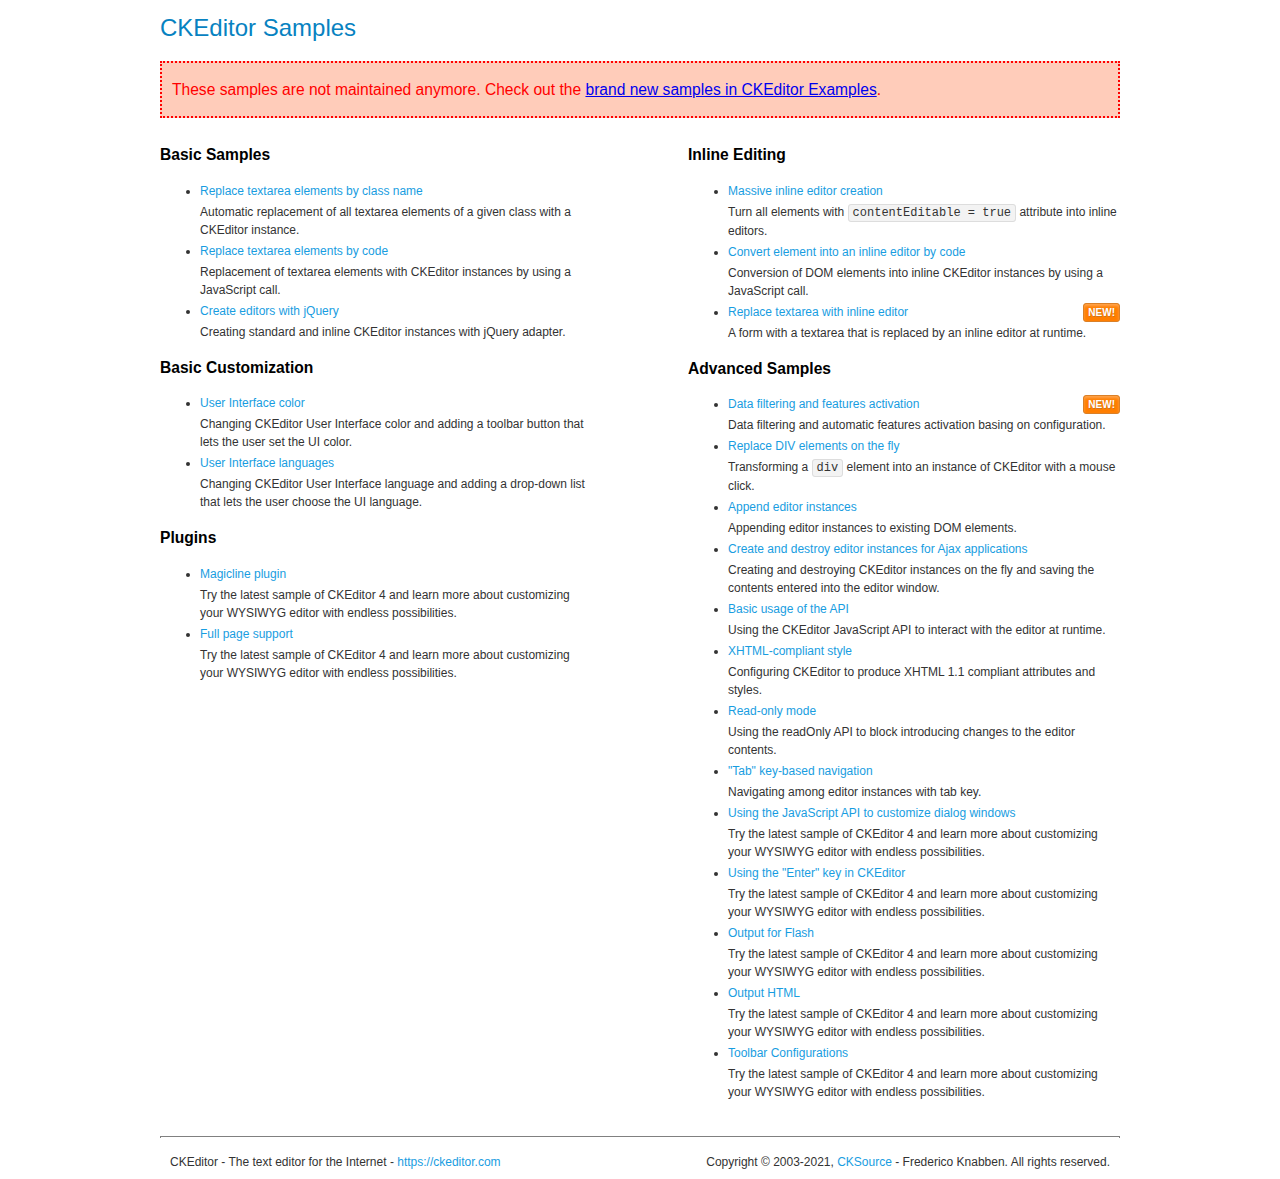
<file: back/ckeditor/samples/old/index.html>
<!DOCTYPE html>
<!--
Copyright (c) 2003-2021, CKSource - Frederico Knabben. All rights reserved.
For licensing, see LICENSE.md or https://ckeditor.com/legal/ckeditor-oss-license
-->
<html lang="en">
<head>
	<meta charset="utf-8">
	<title>CKEditor Samples</title>
	<link rel="stylesheet" href="sample.css">
	<meta name="description" content="Try the latest sample of CKEditor 4 and learn more about customizing your WYSIWYG editor with endless possibilities.">
</head>
<body>
	<h1 class="samples">
		CKEditor Samples
	</h1>
	<div class="warning deprecated">
		These samples are not maintained anymore. Check out the <a href="https://ckeditor.com/docs/ckeditor4/latest/examples/index.html">brand new samples in CKEditor Examples</a>.
	</div>
	<div class="twoColumns">
		<div class="twoColumnsLeft">
			<h2 class="samples">
				Basic Samples
			</h2>
			<dl class="samples">
				<dt><a class="samples" href="replacebyclass.html">Replace textarea elements by class name</a></dt>
				<dd>Automatic replacement of all textarea elements of a given class with a CKEditor instance.</dd>

				<dt><a class="samples" href="replacebycode.html">Replace textarea elements by code</a></dt>
				<dd>Replacement of textarea elements with CKEditor instances by using a JavaScript call.</dd>

				<dt><a class="samples" href="jquery.html">Create editors with jQuery</a></dt>
				<dd>Creating standard and inline CKEditor instances with jQuery adapter.</dd>
			</dl>

			<h2 class="samples">
				Basic Customization
			</h2>
			<dl class="samples">
				<dt><a class="samples" href="uicolor.html">User Interface color</a></dt>
				<dd>Changing CKEditor User Interface color and adding a toolbar button that lets the user set the UI color.</dd>

				<dt><a class="samples" href="uilanguages.html">User Interface languages</a></dt>
				<dd>Changing CKEditor User Interface language and adding a drop-down list that lets the user choose the UI language.</dd>
			</dl>


			<h2 class="samples">Plugins</h2>
<dl class="samples">
<dt><a class="samples" href="magicline/magicline.html">Magicline plugin</a></dt>
<dd>Try the latest sample of CKEditor 4 and learn more about customizing your WYSIWYG editor with endless possibilities.</dd>

<dt><a class="samples" href="wysiwygarea/fullpage.html">Full page support</a></dt>
<dd>Try the latest sample of CKEditor 4 and learn more about customizing your WYSIWYG editor with endless possibilities.</dd>
</dl>
		</div>
		<div class="twoColumnsRight">
			<h2 class="samples">
				Inline Editing
			</h2>
			<dl class="samples">
				<dt><a class="samples" href="inlineall.html">Massive inline editor creation</a></dt>
				<dd>Turn all elements with <code>contentEditable = true</code> attribute into inline editors.</dd>

				<dt><a class="samples" href="inlinebycode.html">Convert element into an inline editor by code</a></dt>
				<dd>Conversion of DOM elements into inline CKEditor instances by using a JavaScript call.</dd>

				<dt><a class="samples" href="inlinetextarea.html">Replace textarea with inline editor</a> <span class="new">New!</span></dt>
				<dd>A form with a textarea that is replaced by an inline editor at runtime.</dd>

				
			</dl>

			<h2 class="samples">
				Advanced Samples
			</h2>
			<dl class="samples">
				<dt><a class="samples" href="datafiltering.html">Data filtering and features activation</a> <span class="new">New!</span></dt>
				<dd>Data filtering and automatic features activation basing on configuration.</dd>

				<dt><a class="samples" href="divreplace.html">Replace DIV elements on the fly</a></dt>
				<dd>Transforming a <code>div</code> element into an instance of CKEditor with a mouse click.</dd>

				<dt><a class="samples" href="appendto.html">Append editor instances</a></dt>
				<dd>Appending editor instances to existing DOM elements.</dd>

				<dt><a class="samples" href="ajax.html">Create and destroy editor instances for Ajax applications</a></dt>
				<dd>Creating and destroying CKEditor instances on the fly and saving the contents entered into the editor window.</dd>

				<dt><a class="samples" href="api.html">Basic usage of the API</a></dt>
				<dd>Using the CKEditor JavaScript API to interact with the editor at runtime.</dd>

				<dt><a class="samples" href="xhtmlstyle.html">XHTML-compliant style</a></dt>
				<dd>Configuring CKEditor to produce XHTML 1.1 compliant attributes and styles.</dd>

				<dt><a class="samples" href="readonly.html">Read-only mode</a></dt>
				<dd>Using the readOnly API to block introducing changes to the editor contents.</dd>

				<dt><a class="samples" href="tabindex.html">"Tab" key-based navigation</a></dt>
				<dd>Navigating among editor instances with tab key.</dd>


				
<dt><a class="samples" href="dialog/dialog.html">Using the JavaScript API to customize dialog windows</a></dt>
<dd>Try the latest sample of CKEditor 4 and learn more about customizing your WYSIWYG editor with endless possibilities.</dd>

<dt><a class="samples" href="enterkey/enterkey.html">Using the &quot;Enter&quot; key in CKEditor</a></dt>
<dd>Try the latest sample of CKEditor 4 and learn more about customizing your WYSIWYG editor with endless possibilities.</dd>

<dt><a class="samples" href="htmlwriter/outputforflash.html">Output for Flash</a></dt>
<dd>Try the latest sample of CKEditor 4 and learn more about customizing your WYSIWYG editor with endless possibilities.</dd>

<dt><a class="samples" href="htmlwriter/outputhtml.html">Output HTML</a></dt>
<dd>Try the latest sample of CKEditor 4 and learn more about customizing your WYSIWYG editor with endless possibilities.</dd>

<dt><a class="samples" href="toolbar/toolbar.html">Toolbar Configurations</a></dt>
<dd>Try the latest sample of CKEditor 4 and learn more about customizing your WYSIWYG editor with endless possibilities.</dd>

			</dl>
		</div>
	</div>
	<div id="footer">
		<hr>
		<p>
			CKEditor - The text editor for the Internet - <a class="samples" href="https://ckeditor.com/">https://ckeditor.com</a>
		</p>
		<p id="copy">
			Copyright &copy; 2003-2021, <a class="samples" href="https://cksource.com/">CKSource</a> - Frederico Knabben. All rights reserved.
		</p>
	</div>
</body>
</html>
</file>
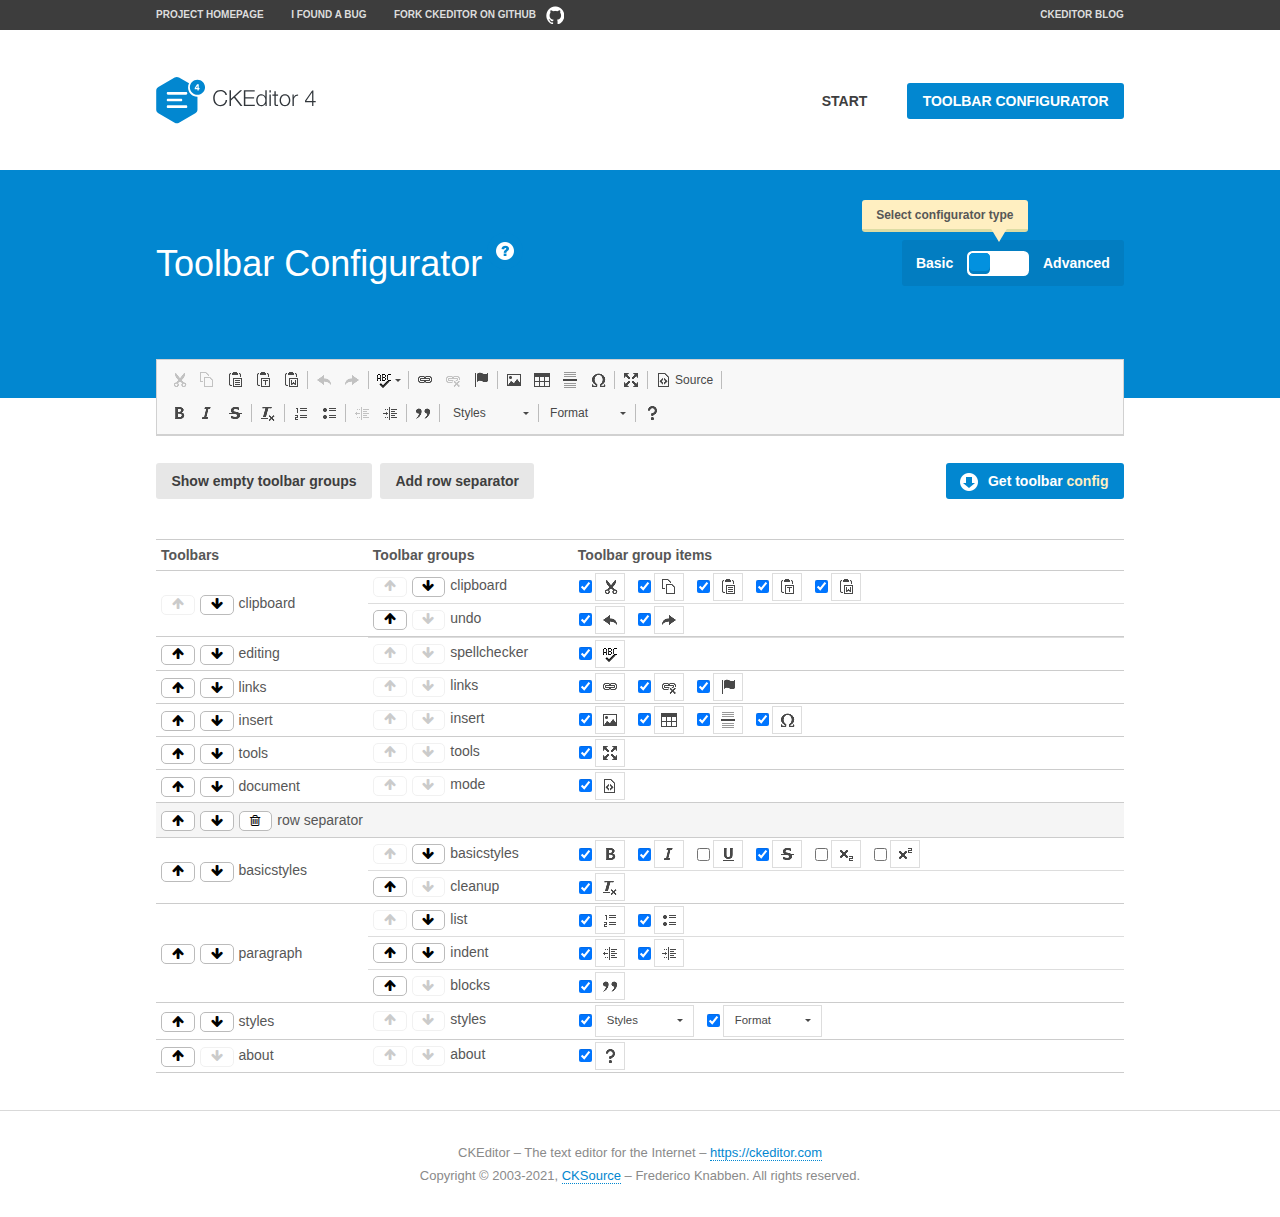
<file: back/ckeditor/samples/toolbarconfigurator/index.html>
<!DOCTYPE html>
<!--
Copyright (c) 2003-2021, CKSource - Frederico Knabben. All rights reserved.
For licensing, see LICENSE.md or https://ckeditor.com/legal/ckeditor-oss-license
-->
<!--[if IE 8]><html class="ie8"><![endif]-->
<!--[if gt IE 8]><html><![endif]-->
<!--[if !IE]><!--><html lang="en"><!--<![endif]-->
<head>
	<meta charset="utf-8">
	<title>Toolbar Configurator</title>
	<script src="../../ckeditor.js"></script>
	<script>
		if ( CKEDITOR.env.ie && CKEDITOR.env.version < 9 )
			CKEDITOR.tools.enableHtml5Elements( document );
	</script>
	<link rel="stylesheet" href="lib/codemirror/codemirror.css">
	<link rel="stylesheet" href="lib/codemirror/show-hint.css">
	<link rel="stylesheet" href="lib/codemirror/neo.css">
	<link rel="stylesheet" href="css/fontello.css">
	<link rel="stylesheet" href="../css/samples.css">
	<meta name="description" content="Try the latest sample of CKEditor 4 and learn more about customizing your WYSIWYG editor with endless possibilities.">
</head>
<body id="toolbar">

<nav class="navigation-a">
	<div class="grid-container">
		<ul class="navigation-a-left grid-width-70">
			<li><a href="https://ckeditor.com/ckeditor-4/">Project Homepage</a></li>
			<li><a href="https://github.com/ckeditor/ckeditor4/issues">I found a bug</a></li>
			<li><a href="https://github.com/ckeditor/ckeditor4" class="icon-pos-right icon-navigation-a-github">Fork CKEditor on GitHub</a></li>
		</ul>
		<ul class="navigation-a-right grid-width-30">
			<li><a href="https://ckeditor.com/blog/">CKEditor Blog</a></li>
		</ul>
	</div>
</nav>

<header class="header-a">
	<div class="grid-container">
		<h1 class="header-a-logo grid-width-30">
			<a href="../index.html"><img src="../img/logo.svg" onerror="this.src='../img/logo.png'; this.onerror=null;" alt="CKEditor Logo"></a>
		</h1>
		<nav class="navigation-b grid-width-70">
			<ul>
				<li><a href="../index.html"  class="button-a">Start</a></li>
				<li><a href="index.html"  class="button-a button-a-background">Toolbar configurator</a></li>
			</ul>
		</nav>
	</div>
</header>

<main>
	<div class="adjoined-top">
		<div class="grid-container">
			<div class="content grid-width-100">
				<div class="grid-container-nested">
					<h1 class="grid-width-60">
						Toolbar Configurator
						<a href="#help-content" type="button" title="Configurator help" id="help" class="button-a button-a-background button-a-no-text icon-pos-left icon-question-mark">Help</a>
					</h1>

					<div class="grid-width-40 grid-switch-magic">
						<div class="switch">
							<span class="balloon-a balloon-a-se">Select configurator type</span>
							<input type="radio" name="radio" data-num="1" id="radio-basic" />
							<input type="radio" name="radio" data-num="2" id="radio-advanced" />
							<label data-for="1" for="radio-basic">Basic</label>
							<span class="switch-inner">
								<span class="handler"></span>
							</span>
							<label data-for="2" for="radio-advanced">Advanced</label>
						</div>
					</div>
				</div>
			</div>
		</div>
	</div>
	<div class="adjoined-bottom">
		<div class="grid-container">
			<div class="grid-width-100">
				<div class="editors-container">
					<div id="editor-basic"></div>
					<div id="editor-advanced"></div>
				</div>
			</div>
		</div>
	</div>

	<div class="grid-container configurator">
		<div class="content grid-width-100">
			<div class="configurator">
				<div>
					<div id="toolbarModifierWrapper"></div>
				</div>
			</div>
		</div>
	</div>

	<div id="help-content">
		<div class="grid-container">
			<div class="grid-width-100">
				<h2>What Am I Doing Here?</h2>

				<div class="grid-container grid-container-nested">
					<div class="basic">
						<div class="grid-width-50">
							<p>Arrange <a href="https://ckeditor.com/docs/ckeditor4/latest/api/CKEDITOR_config.html#cfg-toolbarGroups">toolbar groups</a>, toggle <a href="https://ckeditor.com/docs/ckeditor4/latest/api/CKEDITOR_config.html#cfg-removeButtons">button visibility</a> according to your needs and get your toolbar configuration.</p>
							<p>You can replace the content of the <a href="../../config.js"><code>config.js</code></a> file with the generated configuration. If you already set some configuration options you will need to merge both configurations.</p>
						</div>
						<div class="grid-width-50">
							<p>Read more about different ways of <a href="https://ckeditor.com/docs/ckeditor4/latest/guide/dev_configuration.html">setting configuration</a> and do not forget about <strong>clearing browser cache</strong>.</p>
							<p>Arranging toolbar groups is the recommended way of configuring the toolbar, but if you need more freedom you can use the <a href="#advanced">advanced configurator</a>.</p>
						</div>
					</div>
					<div class="advanced" style="display: none;">
						<div class="grid-width-50">
							<p>With this code editor you can edit your <a href="https://ckeditor.com/docs/ckeditor4/latest/api/CKEDITOR_config.html#cfg-toolbar">toolbar configuration</a> live.</p>
							<p>You can replace the content of the <a href="../../config.js"><code>config.js</code></a> file with the generated configuration. If you already set some configuration options you will need to merge both configurations.</p>
						</div>
						<div class="grid-width-50">
							<p>Read more about different ways of <a href="https://ckeditor.com/docs/ckeditor4/latest/guide/dev_configuration.html">setting configuration</a> and do not forget about <strong>clearing browser cache</strong>.</p>
						</div>
					</div>
				</div>

				<p class="grid-container grid-container-nested">
					<button type="button" class="help-content-close grid-width-100 button-a button-a-background">Got it. Let's play!</button>
				</p>
			</div>
		</div>
	</div>
</main>

<footer class="footer-a grid-container">
	<p class="grid-width-100">
		CKEditor &ndash; The text editor for the Internet &ndash; <a class="samples" href="https://ckeditor.com/">https://ckeditor.com</a>
	</p>
	<p class="grid-width-100" id="copy">
		Copyright &copy; 2003-2021, <a class="samples" href="https://cksource.com/">CKSource</a> &ndash; Frederico Knabben. All rights reserved.
	</p>
</footer>

<script src="lib/codemirror/codemirror.js"></script>
<script src="lib/codemirror/javascript.js"></script>
<script src="lib/codemirror/show-hint.js"></script>

<script src="js/fulltoolbareditor.js"></script>
<script src="js/abstracttoolbarmodifier.js"></script>
<script src="js/toolbarmodifier.js"></script>
<script src="js/toolbartextmodifier.js"></script>
<script src="../js/sf.js"></script>

<script>
	( function() {
		'use strict';

		var mode = ( window.location.hash.substr( 1 ) === 'advanced' ) ? 'advanced' : 'basic',
			configuratorSection = CKEDITOR.document.findOne( 'main > .grid-container.configurator' ),
			basicInstruction = CKEDITOR.document.findOne( '#help-content .basic' ),
			advancedInstruction = CKEDITOR.document.findOne( '#help-content .advanced' ),

			// Configurator mode switcher.
			modeSwitchBasic = CKEDITOR.document.getById( 'radio-basic' ),
			modeSwitchAdvanced = CKEDITOR.document.getById( 'radio-advanced' );

		// Initial setup
		function updateSwitcher() {
			if ( mode === 'advanced' ) {
				modeSwitchAdvanced.$.checked = true;
			} else {
				modeSwitchBasic.$.checked = true;
			}
		}

		updateSwitcher();

		CKEDITOR.document.getWindow().on( 'hashchange', function( e ) {
			var hash = window.location.hash.substr( 1 );
			if ( !( hash === 'advanced' || hash === 'basic' ) ) {
				return;
			}
			mode = hash;
			onToolbarsDone( mode );
		} );

		CKEDITOR.document.getWindow().on( 'resize', function() {
			updateToolbar( ( mode === 'basic' ? toolbarModifier : toolbarTextModifier )[ 'editorInstance' ] );
		} );

		function onRefresh( modifier ) {
			modifier = modifier || this;

			if ( mode === 'basic' && modifier instanceof ToolbarConfigurator.ToolbarTextModifier ) {
				return;
			}

			// CodeMirror container becomes visible, so we need to refresh and to avoid rendering problems.
			if ( mode === 'advanced' && modifier instanceof ToolbarConfigurator.ToolbarTextModifier ) {
				modifier.codeContainer.refresh();
			}

			updateToolbar( modifier.editorInstance );
		}

		function updateToolbar( editor ) {
			var editorContainer = editor.container;

			// Not always editor is loaded.
			if ( !editorContainer ) {
				return;
			}

			var displayStyle = editorContainer.getStyle( 'display' );

			editorContainer.setStyle( 'display', 'block' );

			var newHeight = editorContainer.getSize( 'height' );

			var newMarginTop = parseInt( editorContainer.getComputedStyle( 'margin-top' ), 10 );
			newMarginTop = ( isNaN( newMarginTop ) ? 0 : Number( newMarginTop ) );

			var newMarginBottom = parseInt( editorContainer.getComputedStyle( 'margin-bottom' ), 10 );
			newMarginBottom = ( isNaN( newMarginBottom ) ? 0 : Number( newMarginBottom ) );

			var result = newHeight + newMarginTop + newMarginBottom;

			editorContainer.setStyle( 'display', displayStyle );

			editor.container.getAscendant( 'div' ).setStyle( 'height', result + 'px' );
		}

		var toolbarModifier = new ToolbarConfigurator.ToolbarModifier( 'editor-basic' );

		var done = 0;
		toolbarModifier.init( onToolbarInit );
		toolbarModifier.onRefresh = onRefresh;

		CKEDITOR.document.getById( 'toolbarModifierWrapper' ).append( toolbarModifier.mainContainer );

		var toolbarTextModifier = new ToolbarConfigurator.ToolbarTextModifier( 'editor-advanced' );
		toolbarTextModifier.init( onToolbarInit );
		toolbarTextModifier.onRefresh = onRefresh;

		function onToolbarInit() {
			if ( ++done === 2 ) {
				onToolbarsDone();

				positionSticky.watch( CKEDITOR.document.findOne( '.toolbar' ), function() {
					return mode === 'advanced';
				} );
			}
		}

		function onToolbarsDone() {
			if ( mode === 'basic' ) {
				toggleModeBasic( false );
			} else {
				toggleModeAdvanced( false );
			}

			updateSwitcher();

			setTimeout( function() {
				CKEDITOR.document.findOne( '.editors-container' ).addClass( 'active' );
				CKEDITOR.document.findOne( '#toolbarModifierWrapper' ).addClass( 'active' );
			}, 200 );
		}

		CKEDITOR.document.getById( 'toolbarModifierWrapper' ).append( toolbarTextModifier.mainContainer );

		function toogleModeSwitch( onElement, offElement, onModifier, offModifier ) {
			onElement.addClass( 'fancy-button-active' );
			offElement.removeClass( 'fancy-button-active' );

			onModifier.showUI();
			offModifier.hideUI();
		}

		function toggleModeBasic( callOnRefresh ) {
			callOnRefresh = ( callOnRefresh !== false );
			mode = 'basic';
			window.location.hash = '#basic';
			toogleModeSwitch( modeSwitchBasic, modeSwitchAdvanced, toolbarModifier, toolbarTextModifier );

			configuratorSection.removeClass( 'freed-width' );
			basicInstruction.show();
			advancedInstruction.hide();

			callOnRefresh && onRefresh( toolbarModifier );
		}

		function toggleModeAdvanced( callOnRefresh ) {
			callOnRefresh = ( callOnRefresh !== false );
			mode = 'advanced';
			window.location.hash = '#advanced';
			toogleModeSwitch( modeSwitchAdvanced, modeSwitchBasic, toolbarTextModifier, toolbarModifier );

			configuratorSection.addClass( 'freed-width' );
			advancedInstruction.show();
			basicInstruction.hide();

			callOnRefresh && onRefresh( toolbarTextModifier );
		}

		modeSwitchBasic.on( 'click', toggleModeBasic );
		modeSwitchAdvanced.on( 'click', toggleModeAdvanced );

		//
		// Position:sticky for the toolbar.
		//

		// Will make elements behave like they were styled with position:sticky.
		var positionSticky = {
			// Store object: {
			// 		element: CKEDITOR.dom.element, // Element which will float.
			// 		placeholder: CKEDITOR.dom.element, // Placeholder which is place to prevent page bounce.
			// 		isFixed: boolean // Whether element float now.
			// }
			watched: [],

			active: [],

			staticContainer: null,

			init: function() {
				var element = CKEDITOR.dom.element.createFromHtml(
					'<div class="staticContainer">' +
						'<div class="grid-container" >' +
							'<div class="grid-width-100">' +
								'<div class="inner"></div>' +
							'</div>' +
						'</div>' +
					'</div>' );

				this.staticContainer = element.findOne( '.inner' );

				CKEDITOR.document.getBody().append( element );
			},

			watch: function( element, preventFunc ) {
				this.watched.push( {
					element: element,
					placeholder: new CKEDITOR.dom.element( 'div' ),
					isFixed: false,
					preventFunc: preventFunc
				} );
			},

			checkAll: function() {
				for ( var i = 0; i < this.watched.length; i++ ) {
					this.check( this.watched[ i ] );
				}
			},

			check: function( element ) {
				var isFixed = element.isFixed;
				var shouldBeFixed = this.shouldBeFixed( element );

				// Nothing to be done.
				if ( isFixed === shouldBeFixed ) {
					return;
				}

				var placeholder = element.placeholder;

				if ( isFixed ) {
					// Unfixing.

					element.element.insertBefore( placeholder );
					placeholder.remove();

					element.element.removeStyle( 'margin' );

					this.active.splice( CKEDITOR.tools.indexOf( this.active, element ), 1 );

				} else {
					// Fixing.
					placeholder.setStyle( 'width', element.element.getSize( 'width' ) + 'px' );
					placeholder.setStyle( 'height', element.element.getSize( 'height' ) + 'px' );
					placeholder.setStyle( 'margin-bottom', element.element.getComputedStyle( 'margin-bottom' ) );
					placeholder.setStyle( 'display', element.element.getComputedStyle( 'display' ) );
					placeholder.insertAfter( element.element );

					this.staticContainer.append( element.element );

					this.active.push( element );
				}

				element.isFixed = !element.isFixed;
			},

			shouldBeFixed: function( element ) {
				if ( element.preventFunc && element.preventFunc() ) {
					return false;
				}

				// If element is already fixed we are checking it's placeholder.
				var related = ( element.isFixed ? element.placeholder : element.element ),
					clientRect = related.$.getBoundingClientRect(),
					staticHeight = this.staticContainer.getSize('height' ),
					elemHeight = element.element.getSize( 'height' );

				if ( element.isFixed ) {
					return ( clientRect.top + elemHeight < staticHeight );
				} else {
					return ( clientRect.top < staticHeight );
				}
			}
		};

		positionSticky.init();

		CKEDITOR.document.getWindow().on( 'scroll',
			CKEDITOR.tools.eventsBuffer( 100, positionSticky.checkAll, positionSticky ).input
		);

		// Make the toolbar sticky.
		positionSticky.watch( CKEDITOR.document.findOne( '.editors-container' ) );

		// Help button and help-content.
		( function() {
			var helpButton = CKEDITOR.document.getById( 'help' ),
				helpContent = CKEDITOR.document.getById( 'help-content' );

			// Don't show help button on IE8 because it's unsupported by Pico Modal.
			if ( CKEDITOR.env.ie && CKEDITOR.env.version == 8 ) {
				helpButton.hide();
			} else {
				// Display help modal when the button is clicked.
				helpButton.on( 'click', function( evt ) {
					SF.modal( {
						// Clone modal content from DOM.
						content: helpContent.getHtml(),

						afterCreate: function( modal ) {
							// Enable modal content button to close the modal.
							new CKEDITOR.dom.element( modal.modalElem() ).findOne( '.help-content-close' ).once( 'click', modal.close );
						}
					} ).show();
				} );
			}
		} )();
	} )();
</script>
</body>
</html>
</file>
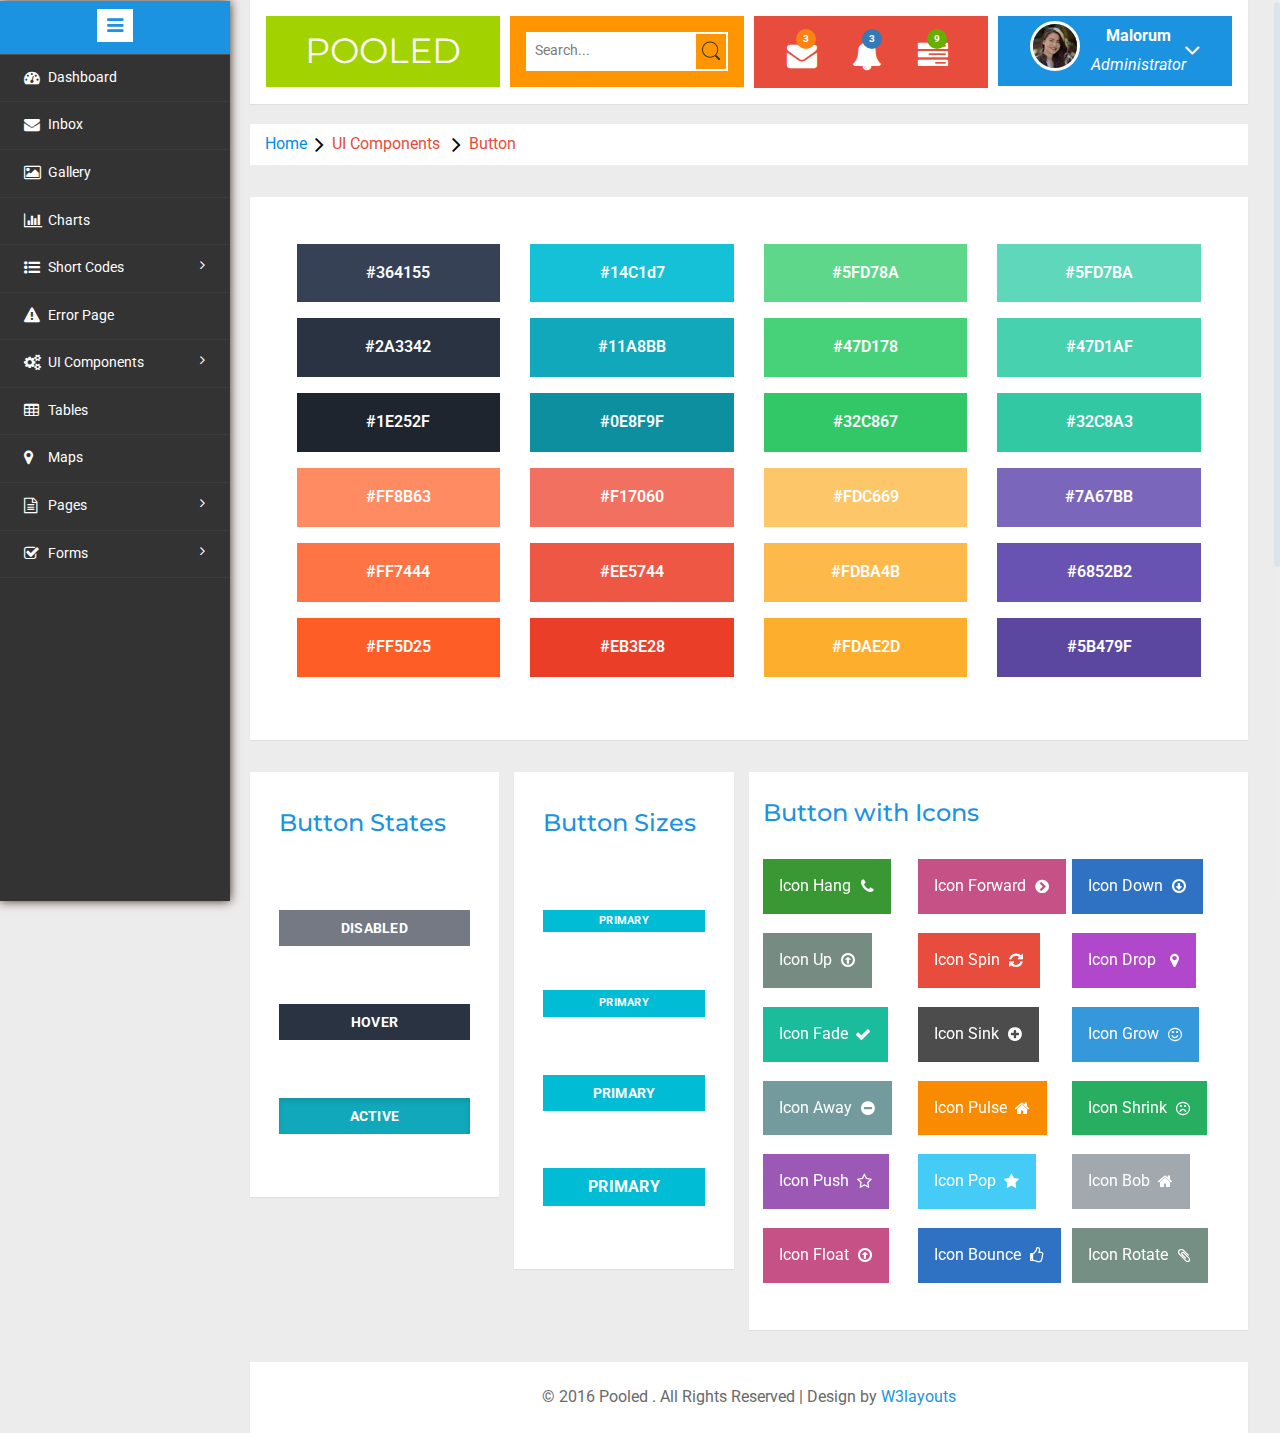
<file: asset/button.html>
<!--
Author: W3layouts
Author URL: http://w3layouts.com
License: Creative Commons Attribution 3.0 Unported
License URL: http://creativecommons.org/licenses/by/3.0/
-->
<!DOCTYPE HTML>
<html>
<head>
<title>Pooled Admin Panel Category Flat Bootstrap Responsive Web Template | Buttons :: w3layouts</title>
<meta name="viewport" content="width=device-width, initial-scale=1">
<meta http-equiv="Content-Type" content="text/html; charset=utf-8" />
<meta name="keywords" content="Pooled Responsive web template, Bootstrap Web Templates, Flat Web Templates, Android Compatible web template, 
Smartphone Compatible web template, free webdesigns for Nokia, Samsung, LG, SonyEricsson, Motorola web design" />
<script type="application/x-javascript"> addEventListener("load", function() { setTimeout(hideURLbar, 0); }, false); function hideURLbar(){ window.scrollTo(0,1); } </script>
<!-- Bootstrap Core CSS -->
<link href="css/bootstrap.min.css" rel='stylesheet' type='text/css' />
<!-- Custom CSS -->
<link href="css/style.css" rel='stylesheet' type='text/css' />
<link rel="stylesheet" href="css/morris.css" type="text/css"/>
<!-- Graph CSS -->
<link href="css/font-awesome.css" rel="stylesheet"> 
<!-- jQuery -->
<script src="js/jquery-2.1.4.min.js"></script>
<!-- //jQuery -->
<link href='//fonts.googleapis.com/css?family=Roboto:700,500,300,100italic,100,400' rel='stylesheet' type='text/css'/>
<link href='//fonts.googleapis.com/css?family=Montserrat:400,700' rel='stylesheet' type='text/css'>
<!-- lined-icons -->
<link rel="stylesheet" href="css/icon-font.min.css" type='text/css' />
<!-- //lined-icons -->
</head> 

<body>
   <div class="page-container">
   <!--/content-inner-->
<div class="left-content">
	   <div class="mother-grid-inner">
              <!--header start here-->
				<div class="header-main">
					<div class="logo-w3-agile">
								<h1><a href="index.html">Pooled</a></h1>
							</div>
					<div class="w3layouts-left">
							
							<!--search-box-->
								<div class="w3-search-box">
									<form action="#" method="post">
										<input type="text" placeholder="Search..." required="">	
										<input type="submit" value="">					
									</form>
								</div><!--//end-search-box-->
							<div class="clearfix"> </div>
						 </div>
						 <div class="w3layouts-right">
							<div class="profile_details_left"><!--notifications of menu start -->
								<ul class="nofitications-dropdown">
									<li class="dropdown head-dpdn">
										<a href="#" class="dropdown-toggle" data-toggle="dropdown" aria-expanded="false"><i class="fa fa-envelope"></i><span class="badge">3</span></a>
										<ul class="dropdown-menu">
											<li>
												<div class="notification_header">
													<h3>You have 3 new messages</h3>
												</div>
											</li>
											<li><a href="#">
											   <div class="user_img"><img src="images/in11.jpg" alt=""></div>
											   <div class="notification_desc">
												<p>Lorem ipsum dolor</p>
												<p><span>1 hour ago</span></p>
												</div>
											   <div class="clearfix"></div>	
											</a></li>
											<li class="odd"><a href="#">
												<div class="user_img"><img src="images/in10.jpg" alt=""></div>
											   <div class="notification_desc">
												<p>Lorem ipsum dolor </p>
												<p><span>1 hour ago</span></p>
												</div>
											  <div class="clearfix"></div>	
											</a></li>
											<li><a href="#">
											   <div class="user_img"><img src="images/in9.jpg" alt=""></div>
											   <div class="notification_desc">
												<p>Lorem ipsum dolor</p>
												<p><span>1 hour ago</span></p>
												</div>
											   <div class="clearfix"></div>	
											</a></li>
											<li>
												<div class="notification_bottom">
													<a href="#">See all messages</a>
												</div> 
											</li>
										</ul>
									</li>
									<li class="dropdown head-dpdn">
										<a href="#" class="dropdown-toggle" data-toggle="dropdown" aria-expanded="false"><i class="fa fa-bell"></i><span class="badge blue">3</span></a>
										<ul class="dropdown-menu">
											<li>
												<div class="notification_header">
													<h3>You have 3 new notification</h3>
												</div>
											</li>
											<li><a href="#">
												<div class="user_img"><img src="images/in8.jpg" alt=""></div>
											   <div class="notification_desc">
												<p>Lorem ipsum dolor</p>
												<p><span>1 hour ago</span></p>
												</div>
											  <div class="clearfix"></div>	
											 </a></li>
											 <li class="odd"><a href="#">
												<div class="user_img"><img src="images/in6.jpg" alt=""></div>
											   <div class="notification_desc">
												<p>Lorem ipsum dolor</p>
												<p><span>1 hour ago</span></p>
												</div>
											   <div class="clearfix"></div>	
											 </a></li>
											 <li><a href="#">
												<div class="user_img"><img src="images/in7.jpg" alt=""></div>
											   <div class="notification_desc">
												<p>Lorem ipsum dolor</p>
												<p><span>1 hour ago</span></p>
												</div>
											   <div class="clearfix"></div>	
											 </a></li>
											 <li>
												<div class="notification_bottom">
													<a href="#">See all notifications</a>
												</div> 
											</li>
										</ul>
									</li>	
									<li class="dropdown head-dpdn">
										<a href="#" class="dropdown-toggle" data-toggle="dropdown" aria-expanded="false"><i class="fa fa-tasks"></i><span class="badge blue1">9</span></a>
										<ul class="dropdown-menu">
											<li>
												<div class="notification_header">
													<h3>You have 8 pending task</h3>
												</div>
											</li>
											<li><a href="#">
												<div class="task-info">
													<span class="task-desc">Database update</span><span class="percentage">40%</span>
													<div class="clearfix"></div>	
												</div>
												<div class="progress progress-striped active">
													<div class="bar yellow" style="width:40%;"></div>
												</div>
											</a></li>
											<li><a href="#">
												<div class="task-info">
													<span class="task-desc">Dashboard done</span><span class="percentage">90%</span>
												   <div class="clearfix"></div>	
												</div>
												<div class="progress progress-striped active">
													 <div class="bar green" style="width:90%;"></div>
												</div>
											</a></li>
											<li><a href="#">
												<div class="task-info">
													<span class="task-desc">Mobile App</span><span class="percentage">33%</span>
													<div class="clearfix"></div>	
												</div>
											   <div class="progress progress-striped active">
													 <div class="bar red" style="width: 33%;"></div>
												</div>
											</a></li>
											<li><a href="#">
												<div class="task-info">
													<span class="task-desc">Issues fixed</span><span class="percentage">80%</span>
												   <div class="clearfix"></div>	
												</div>
												<div class="progress progress-striped active">
													 <div class="bar  blue" style="width: 80%;"></div>
												</div>
											</a></li>
											<li>
												<div class="notification_bottom">
													<a href="#">See all pending tasks</a>
												</div> 
											</li>
										</ul>
									</li>	
									<div class="clearfix"> </div>
								</ul>
								<div class="clearfix"> </div>
							</div>
							<!--notification menu end -->
							
							<div class="clearfix"> </div>				
						</div>
						<div class="profile_details w3l">		
								<ul>
									<li class="dropdown profile_details_drop">
										<a href="#" class="dropdown-toggle" data-toggle="dropdown" aria-expanded="false">
											<div class="profile_img">	
												<span class="prfil-img"><img src="images/in4.jpg" alt=""> </span> 
												<div class="user-name">
													<p>Malorum</p>
													<span>Administrator</span>
												</div>
												<i class="fa fa-angle-down"></i>
												<i class="fa fa-angle-up"></i>
												<div class="clearfix"></div>	
											</div>	
										</a>
										<ul class="dropdown-menu drp-mnu">
											<li> <a href="#"><i class="fa fa-cog"></i> Settings</a> </li> 
											<li> <a href="#"><i class="fa fa-user"></i> Profile</a> </li> 
											<li> <a href="#"><i class="fa fa-sign-out"></i> Logout</a> </li>
										</ul>
									</li>
								</ul>
							</div>
							
				     <div class="clearfix"> </div>	
				</div>
<!--heder end here-->
	<ol class="breadcrumb">
                <li class="breadcrumb-item"><a href="index.html">Home</a><i class="fa fa-angle-right"></i>UI Components <i class="fa fa-angle-right"></i>Button</li>
            </ol>
<div class="agile3-grids">	
				<!-- buttons -->
				
				<!-- Color-variations -->
				<div class="panel1 variations-panel">
					<div class="panel-body mtn">
						<div class="col-adjust-10">

							
							<div class="row">
							
								<div class="col-md-3 w3layouts-bnt">
									<div class="bg-dark light pv20 text-white fw600 text-center">#364155 </div>
									<div class="bg-dark pv20 text-white fw600 text-center">#2A3342</div>
									<div class="bg-dark dark pv20 text-white fw600 text-center">#1E252F</div>
								</div>
								<div class="col-md-3 agileits-bnt">
									<div class="bg-primary light pv20 text-white fw600 text-center">#14C1d7</div>
									<div class="bg-primary pv20 text-white fw600 text-center">#11A8BB</div>
									<div class="bg-primary dark pv20 text-white fw600 text-center">#0E8F9F</div>
								</div>
								<div class="col-md-3 agileinfo-bnt">
									<div class="bg-success light pv20 text-white fw600 text-center">#5FD78A</div>
									<div class="bg-success pv20 text-white fw600 text-center">#47D178</div>
									<div class="bg-success dark pv20 text-white fw600 text-center">#32C867</div>
								</div>
								<div class="col-md-3 wthree-bnt">
									<div class="bg-info light pv20 text-white fw600 text-center">#5FD7BA</div>
									<div class="bg-info pv20 text-white fw600 text-center">#47D1AF</div>
									<div class="bg-info dark pv20 text-white fw600 text-center">#32C8A3</div>
								</div>
								<div class="col-md-3 w3-agileits-bnt">
									<div class="bg-warning light pv20 text-white fw600 text-center">#FF8B63</div>
									<div class="bg-warning pv20 text-white fw600 text-center">#FF7444</div>
									<div class="bg-warning dark pv20 text-white fw600 text-center">#FF5D25</div>
								</div>
								<div class="col-md-3 agileits-w3layouts-bnt">
									<div class="bg-danger light pv20 text-white fw600 text-center">#F17060</div>
									<div class="bg-danger pv20 text-white fw600 text-center">#EE5744</div>
									<div class="bg-danger dark pv20 text-white fw600 text-center">#EB3E28</div>
								</div>
								<div class="col-md-3 w3-agile-bnt">
									<div class="bg-alert light pv20 text-white fw600 text-center">#FDC669</div>
									<div class="bg-alert pv20 text-white fw600 text-center">#FDBA4B</div>
									<div class="bg-alert dark pv20 text-white fw600 text-center">#FDAE2D</div>
								</div>
								<div class="col-md-3 agile-bnt">
									<div class="bg-system light pv20 text-white fw600 text-center">#7A67BB</div>
									<div class="bg-system pv20 text-white fw600 text-center">#6852B2</div>
									<div class="bg-system dark pv20 text-white fw600 text-center">#5B479F</div>
								</div>
								<div class="clearfix"> </div>
							</div>
						</div>
					</div>
				</div>
				<!-- //Color-variations -->
				<div class="agile-buttons-grids">
					<!-- button-states -->
					<div class="col-sm-6 col-md-3 button-states-top-grid">
						<div class="panel1 button-states-grid">
							<div class="panel-heading">
								<div class="panel-title pn">
									<h3 class="mtn mb10 fw400">Button States</h3>
								</div>
							</div>
							<div class="panel-body mtn">
								<p class="mb15">
									<code>.disabled</code>
								</p>

								<div class="bs-component mb20">
									<button type="button" class="btn disabled btn-dark btn-block">Disabled</button>
								</div>
								<p class="mb15">
									<code>.btn-hover</code>
								</p>

								<div class="bs-component mb20">
									<button type="button" class="btn btn-hover btn-dark btn-block">Hover</button>
								<div id="source-button" class="btn btn-system btn-xs" style="display: none;">&lt; &gt;</div></div>
								<p class="mb15">
									<code>.active</code>
								</p>

								<div class="bs-component mb20">
									<button type="button" class="btn active btn-dark btn-block">Active</button>
								</div>
							</div>
						</div>
					</div>
					<!-- //button-states -->
					<!-- button-sizes -->
					<div class="col-sm-6 col-md-3 button-size-grids">
						<div class="panel1 button-sizes">
							<div class="panel-heading">
								<div class="panel-title pn">
									<h3 class="mtn mb10 fw400">Button Sizes</h3>
								</div>
							</div>
							<div class="panel-body mtn">
								<p class="mb15">
									<code>.btn-xs</code>
								</p>

								<div class="bs-component mb20">
									<button type="button" class="btn btn-xs btn-primary btn-block">Primary</button>
								</div>
								<p class="mb15">
									<code>.btn-sm</code>
								</p>

								<div class="bs-component mb20">
									<button type="button" class="btn btn-sm btn-primary btn-block">Primary</button>
								</div>

								<p class="mb15">
									<code>Normal button</code>
								</p>

								<div class="bs-component mb20">
									<button type="button" class="btn btn-primary btn-block">Primary</button>
								</div>
								<p class="mb15">
									<code>.btn-lg</code>
								</p>

								<div class="bs-component mb20">
									<button type="button" class="btn btn-lg btn-primary btn-block">Primary</button>
								</div>
							</div>
						</div>
					</div>
					<!-- //button-sizes -->
					<!-- icon-hover-effects -->
					<div class="col-sm-6 hover-buttons">
						<div class="wrap">
							<div class="bg-effect">
								<h2>Button with Icons</h2>
								<ul class="bt-list">
								
										<li><a href="#" class="hvr-icon-grow-rotate col-1">Icon Hang</a></li>
										<li><a href="#" class="hvr-icon-forward col-2">Icon Forward</a></li>
										<li><a href="#" class="hvr-icon-down col-3">Icon Down</a></li>
										<li><a href="#" class="hvr-icon-up col-4">Icon Up</a></li>
								
										<li><a href="#" class="hvr-icon-spin col-5">Icon Spin</a></li>
										<li><a href="#" class="hvr-icon-drop col-6">Icon Drop</a></li>
										<li><a href="#" class="hvr-icon-fade col-7">Icon Fade</a></li>
										<li><a href="#" class="hvr-icon-float-away col-24">Icon Sink</a></li>
									
										<li><a href="#" class="hvr-icon-grow col-9">Icon Grow</a></li>
										<li><a href="#" class="hvr-icon-sink-away col-8">Icon Away</a></li>
										<li><a href="#" class="hvr-icon-pulse col-11">Icon Pulse</a></li>
										<li><a href="#" class="hvr-icon-shrink col-10">Icon Shrink</a></li>
									
										<li><a href="#" class="hvr-icon-push col-14">Icon Push</a></li>
										<li><a href="#" class="hvr-icon-pop col-15">Icon Pop</a></li>
										<li><a href="#" class="hvr-icon-pulse-grow col-12">Icon Bob</a></li>
								
										<li><a href="#" class="hvr-icon-float col-21">Icon Float</a></li>
										<li><a href="#" class="hvr-icon-bounce col-22">Icon Bounce</a></li>
										<li><a href="#" class="hvr-icon-rotate col-23">Icon Rotate</a></li>
									
									
								</ul>
							</div>
						</div>
					</div>
					<!-- //icon-hover-effects -->
					<div class="clearfix"> </div>
				</div>
				<!-- //buttons -->
			</div>
<!-- script-for sticky-nav -->
		<script>
		$(document).ready(function() {
			 var navoffeset=$(".header-main").offset().top;
			 $(window).scroll(function(){
				var scrollpos=$(window).scrollTop(); 
				if(scrollpos >=navoffeset){
					$(".header-main").addClass("fixed");
				}else{
					$(".header-main").removeClass("fixed");
				}
			 });
			 
		});
		</script>
		<!-- /script-for sticky-nav -->
<!--inner block start here-->
<div class="inner-block">

</div>
<!--inner block end here-->
<!--copy rights start here-->
<div class="copyrights">
	 <p>© 2016 Pooled . All Rights Reserved | Design by  <a href="http://w3layouts.com/" target="_blank">W3layouts</a> </p>
</div>	
<!--COPY rights end here-->
</div>
</div>
  <!--//content-inner-->
			<!--/sidebar-menu-->
				<div class="sidebar-menu">
					<header class="logo1">
						<a href="#" class="sidebar-icon"> <span class="fa fa-bars"></span> </a> 
					</header>
						<div style="border-top:1px ridge rgba(255, 255, 255, 0.15)"></div>
                           <div class="menu">
									<ul id="menu" >
										<li><a href="index.html"><i class="fa fa-tachometer"></i> <span>Dashboard</span><div class="clearfix"></div></a></li>
										
										
										 <li id="menu-academico" ><a href="inbox.html"><i class="fa fa-envelope nav_icon"></i><span>Inbox</span><div class="clearfix"></div></a></li>
									<li><a href="gallery.html"><i class="fa fa-picture-o" aria-hidden="true"></i><span>Gallery</span><div class="clearfix"></div></a></li>
									<li id="menu-academico" ><a href="charts.html"><i class="fa fa-bar-chart"></i><span>Charts</span><div class="clearfix"></div></a></li>
									 <li id="menu-academico" ><a href="#"><i class="fa fa-list-ul" aria-hidden="true"></i><span> Short Codes</span> <span class="fa fa-angle-right" style="float: right"></span><div class="clearfix"></div></a>
										   <ul id="menu-academico-sub" >
										   <li id="menu-academico-avaliacoes" ><a href="icons.html">Icons</a></li>
											<li id="menu-academico-avaliacoes" ><a href="typography.html">Typography</a></li>
											<li id="menu-academico-avaliacoes" ><a href="faq.html">Faq</a></li>
										  </ul>
										</li>
									<li id="menu-academico" ><a href="errorpage.html"><i class="fa fa-exclamation-triangle" aria-hidden="true"></i><span>Error Page</span><div class="clearfix"></div></a></li>
									  <li id="menu-academico" ><a href="#"><i class="fa fa-cogs" aria-hidden="true"></i><span> UI Components</span> <span class="fa fa-angle-right" style="float: right"></span><div class="clearfix"></div></a>
										   <ul id="menu-academico-sub" >
										   <li id="menu-academico-avaliacoes" ><a href="button.html">Buttons</a></li>
											<li id="menu-academico-avaliacoes" ><a href="grid.html">Grids</a></li>
										  </ul>
										</li>
									 <li><a href="tabels.html"><i class="fa fa-table"></i>  <span>Tables</span><div class="clearfix"></div></a></li>
									<li><a href="maps.html"><i class="fa fa-map-marker" aria-hidden="true"></i>  <span>Maps</span><div class="clearfix"></div></a></li>
							        <li id="menu-academico" ><a href="#"><i class="fa fa-file-text-o"></i>  <span>Pages</span> <span class="fa fa-angle-right" style="float: right"></span><div class="clearfix"></div></a>
										 <ul id="menu-academico-sub" >
											<li id="menu-academico-boletim" ><a href="calendar.html">Calendar</a></li>
											<li id="menu-academico-avaliacoes" ><a href="signin.html">Sign In</a></li>
											<li id="menu-academico-avaliacoes" ><a href="signup.html">Sign Up</a></li>
											

										  </ul>
									 </li>
									<li><a href="#"><i class="fa fa-check-square-o nav_icon"></i><span>Forms</span> <span class="fa fa-angle-right" style="float: right"></span><div class="clearfix"></div></a>
									  <ul>
										<li><a href="input.html"> Input</a></li>
										<li><a href="validation.html">Validation</a></li>
									</ul>
									</li>
								  </ul>
								</div>
							  </div>
							  <div class="clearfix"></div>		
							</div>
							<script>
							var toggle = true;
										
							$(".sidebar-icon").click(function() {                
							  if (toggle)
							  {
								$(".page-container").addClass("sidebar-collapsed").removeClass("sidebar-collapsed-back");
								$("#menu span").css({"position":"absolute"});
							  }
							  else
							  {
								$(".page-container").removeClass("sidebar-collapsed").addClass("sidebar-collapsed-back");
								setTimeout(function() {
								  $("#menu span").css({"position":"relative"});
								}, 400);
							  }
											
											toggle = !toggle;
										});
							</script>
<!--js -->
<script src="js/jquery.nicescroll.js"></script>
<script src="js/scripts.js"></script>
<!-- Bootstrap Core JavaScript -->
   <script src="js/bootstrap.min.js"></script>
   <!-- /Bootstrap Core JavaScript -->	   

</body>
</html>
</file>
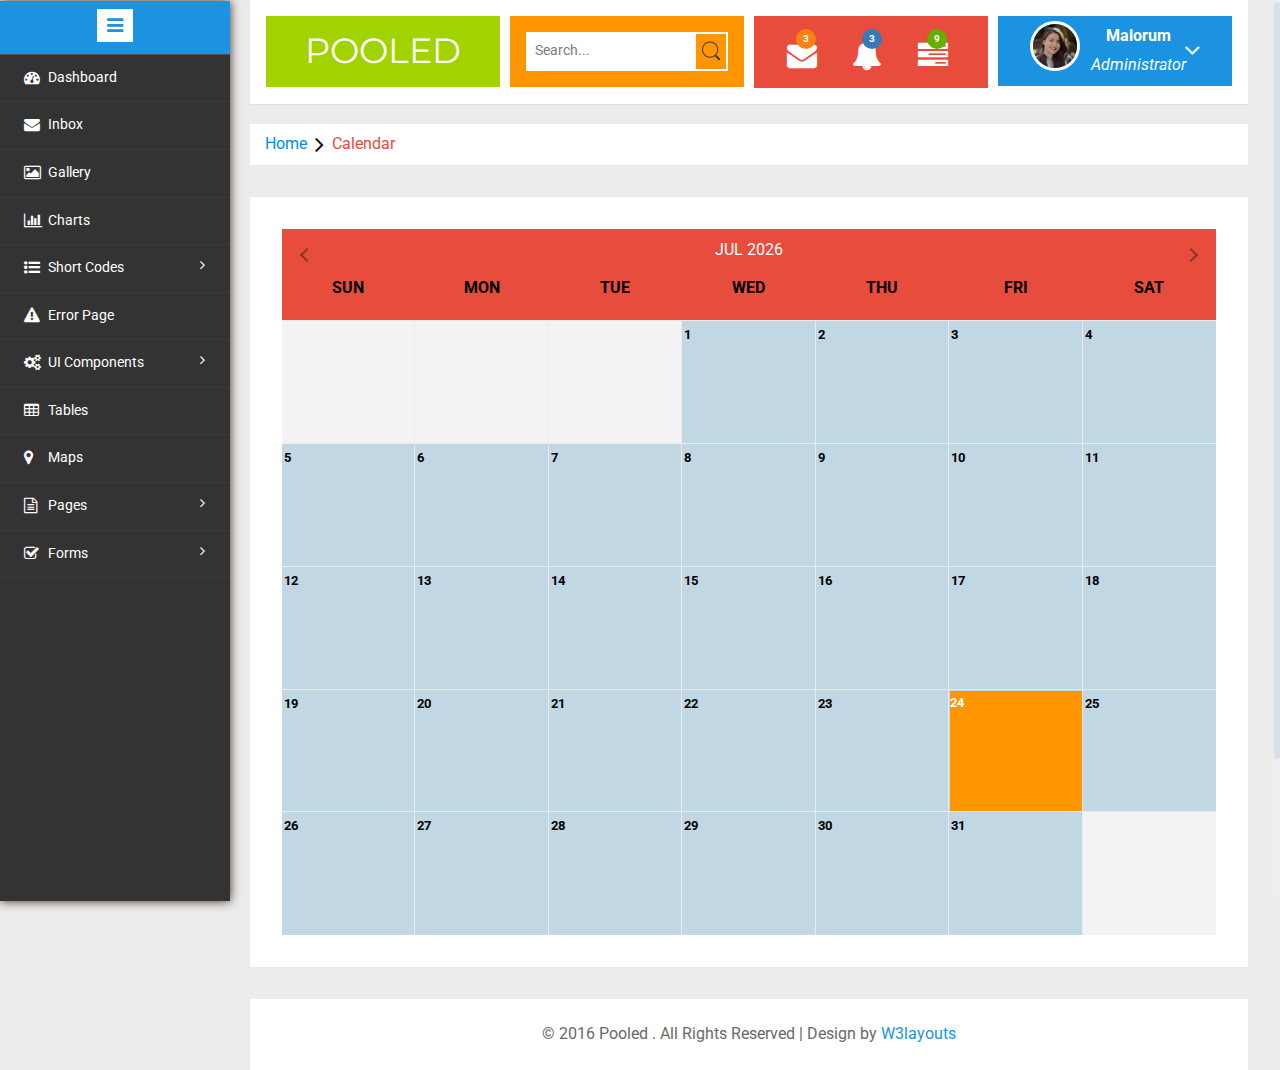
<file: asset/calendar.html>
<!--
Author: W3layouts
Author URL: http://w3layouts.com
License: Creative Commons Attribution 3.0 Unported
License URL: http://creativecommons.org/licenses/by/3.0/
-->
<!DOCTYPE HTML>
<html>
<head>
<title>Pooled Admin Panel Category Flat Bootstrap Responsive Web Template | Calendar :: w3layouts</title>
<meta name="viewport" content="width=device-width, initial-scale=1">
<meta http-equiv="Content-Type" content="text/html; charset=utf-8" />
<meta name="keywords" content="Pooled Responsive web template, Bootstrap Web Templates, Flat Web Templates, Android Compatible web template, 
Smartphone Compatible web template, free webdesigns for Nokia, Samsung, LG, SonyEricsson, Motorola web design" />
<script type="application/x-javascript"> addEventListener("load", function() { setTimeout(hideURLbar, 0); }, false); function hideURLbar(){ window.scrollTo(0,1); } </script>
<!-- Bootstrap Core CSS -->
<link href="css/bootstrap.min.css" rel='stylesheet' type='text/css' />
<!-- Custom CSS -->
<link href="css/style.css" rel='stylesheet' type='text/css' />
<link rel="stylesheet" href="css/morris.css" type="text/css"/>
<!-- Graph CSS -->
<link href="css/font-awesome.css" rel="stylesheet"> 
<!-- jQuery -->
<script src="js/jquery-2.1.4.min.js"></script>
<!-- //jQuery -->
<!-- calendar -->
	<link rel="stylesheet" href="css/monthly.css">
	<!-- //calendar -->
<link href='//fonts.googleapis.com/css?family=Roboto:700,500,300,100italic,100,400' rel='stylesheet' type='text/css'/>
<link href='//fonts.googleapis.com/css?family=Montserrat:400,700' rel='stylesheet' type='text/css'>
<!-- lined-icons -->
<link rel="stylesheet" href="css/icon-font.min.css" type='text/css' />
<!-- //lined-icons -->
</head> 
<body>
   <div class="page-container">
   <!--/content-inner-->
<div class="left-content">
	   <div class="mother-grid-inner">
              <!--header start here-->
				<div class="header-main">
					<div class="logo-w3-agile">
								<h1><a href="index.html">Pooled</a></h1>
							</div>
					<div class="w3layouts-left">
							
							<!--search-box-->
								<div class="w3-search-box">
									<form action="#" method="post">
										<input type="text" placeholder="Search..." required="">	
										<input type="submit" value="">					
									</form>
								</div><!--//end-search-box-->
							<div class="clearfix"> </div>
						 </div>
						 <div class="w3layouts-right">
							<div class="profile_details_left"><!--notifications of menu start -->
								<ul class="nofitications-dropdown">
									<li class="dropdown head-dpdn">
										<a href="#" class="dropdown-toggle" data-toggle="dropdown" aria-expanded="false"><i class="fa fa-envelope"></i><span class="badge">3</span></a>
										<ul class="dropdown-menu">
											<li>
												<div class="notification_header">
													<h3>You have 3 new messages</h3>
												</div>
											</li>
											<li><a href="#">
											   <div class="user_img"><img src="images/in11.jpg" alt=""></div>
											   <div class="notification_desc">
												<p>Lorem ipsum dolor</p>
												<p><span>1 hour ago</span></p>
												</div>
											   <div class="clearfix"></div>	
											</a></li>
											<li class="odd"><a href="#">
												<div class="user_img"><img src="images/in10.jpg" alt=""></div>
											   <div class="notification_desc">
												<p>Lorem ipsum dolor </p>
												<p><span>1 hour ago</span></p>
												</div>
											  <div class="clearfix"></div>	
											</a></li>
											<li><a href="#">
											   <div class="user_img"><img src="images/in9.jpg" alt=""></div>
											   <div class="notification_desc">
												<p>Lorem ipsum dolor</p>
												<p><span>1 hour ago</span></p>
												</div>
											   <div class="clearfix"></div>	
											</a></li>
											<li>
												<div class="notification_bottom">
													<a href="#">See all messages</a>
												</div> 
											</li>
										</ul>
									</li>
									<li class="dropdown head-dpdn">
										<a href="#" class="dropdown-toggle" data-toggle="dropdown" aria-expanded="false"><i class="fa fa-bell"></i><span class="badge blue">3</span></a>
										<ul class="dropdown-menu">
											<li>
												<div class="notification_header">
													<h3>You have 3 new notification</h3>
												</div>
											</li>
											<li><a href="#">
												<div class="user_img"><img src="images/in8.jpg" alt=""></div>
											   <div class="notification_desc">
												<p>Lorem ipsum dolor</p>
												<p><span>1 hour ago</span></p>
												</div>
											  <div class="clearfix"></div>	
											 </a></li>
											 <li class="odd"><a href="#">
												<div class="user_img"><img src="images/in6.jpg" alt=""></div>
											   <div class="notification_desc">
												<p>Lorem ipsum dolor</p>
												<p><span>1 hour ago</span></p>
												</div>
											   <div class="clearfix"></div>	
											 </a></li>
											 <li><a href="#">
												<div class="user_img"><img src="images/in7.jpg" alt=""></div>
											   <div class="notification_desc">
												<p>Lorem ipsum dolor</p>
												<p><span>1 hour ago</span></p>
												</div>
											   <div class="clearfix"></div>	
											 </a></li>
											 <li>
												<div class="notification_bottom">
													<a href="#">See all notifications</a>
												</div> 
											</li>
										</ul>
									</li>	
									<li class="dropdown head-dpdn">
										<a href="#" class="dropdown-toggle" data-toggle="dropdown" aria-expanded="false"><i class="fa fa-tasks"></i><span class="badge blue1">9</span></a>
										<ul class="dropdown-menu">
											<li>
												<div class="notification_header">
													<h3>You have 8 pending task</h3>
												</div>
											</li>
											<li><a href="#">
												<div class="task-info">
													<span class="task-desc">Database update</span><span class="percentage">40%</span>
													<div class="clearfix"></div>	
												</div>
												<div class="progress progress-striped active">
													<div class="bar yellow" style="width:40%;"></div>
												</div>
											</a></li>
											<li><a href="#">
												<div class="task-info">
													<span class="task-desc">Dashboard done</span><span class="percentage">90%</span>
												   <div class="clearfix"></div>	
												</div>
												<div class="progress progress-striped active">
													 <div class="bar green" style="width:90%;"></div>
												</div>
											</a></li>
											<li><a href="#">
												<div class="task-info">
													<span class="task-desc">Mobile App</span><span class="percentage">33%</span>
													<div class="clearfix"></div>	
												</div>
											   <div class="progress progress-striped active">
													 <div class="bar red" style="width: 33%;"></div>
												</div>
											</a></li>
											<li><a href="#">
												<div class="task-info">
													<span class="task-desc">Issues fixed</span><span class="percentage">80%</span>
												   <div class="clearfix"></div>	
												</div>
												<div class="progress progress-striped active">
													 <div class="bar  blue" style="width: 80%;"></div>
												</div>
											</a></li>
											<li>
												<div class="notification_bottom">
													<a href="#">See all pending tasks</a>
												</div> 
											</li>
										</ul>
									</li>	
									<div class="clearfix"> </div>
								</ul>
								<div class="clearfix"> </div>
							</div>
							<!--notification menu end -->
							
							<div class="clearfix"> </div>				
						</div>
						<div class="profile_details w3l">		
								<ul>
									<li class="dropdown profile_details_drop">
										<a href="#" class="dropdown-toggle" data-toggle="dropdown" aria-expanded="false">
											<div class="profile_img">	
												<span class="prfil-img"><img src="images/in4.jpg" alt=""> </span> 
												<div class="user-name">
													<p>Malorum</p>
													<span>Administrator</span>
												</div>
												<i class="fa fa-angle-down"></i>
												<i class="fa fa-angle-up"></i>
												<div class="clearfix"></div>	
											</div>	
										</a>
										<ul class="dropdown-menu drp-mnu">
											<li> <a href="#"><i class="fa fa-cog"></i> Settings</a> </li> 
											<li> <a href="#"><i class="fa fa-user"></i> Profile</a> </li> 
											<li> <a href="#"><i class="fa fa-sign-out"></i> Logout</a> </li>
										</ul>
									</li>
								</ul>
							</div>
							
				     <div class="clearfix"> </div>	
				</div>
<!--heder end here-->
		<ol class="breadcrumb">
                <li class="breadcrumb-item"><a href="index.html">Home</a><i class="fa fa-angle-right"></i>Calendar</li>
            </ol>
<!-- grids -->
				<div class="grids">
				
					
				
					<div class="agile-calendar-grid">
						<div class="page">
							
							<div class="w3l-calendar-left">
								<div class="calendar-heading">
									
								</div>
								<div class="monthly" id="mycalendar"></div>
							</div>
							
							<div class="clearfix"> </div>
						</div>
					</div>
				</div>
				<!-- //grids -->
<!-- script-for sticky-nav -->
		<script>
		$(document).ready(function() {
			 var navoffeset=$(".header-main").offset().top;
			 $(window).scroll(function(){
				var scrollpos=$(window).scrollTop(); 
				if(scrollpos >=navoffeset){
					$(".header-main").addClass("fixed");
				}else{
					$(".header-main").removeClass("fixed");
				}
			 });
			 
		});
		</script>
		<!-- /script-for sticky-nav -->
<!--inner block start here-->
<div class="inner-block">

</div>
<!--inner block end here-->
<!--copy rights start here-->
<div class="copyrights">
	 <p>© 2016 Pooled . All Rights Reserved | Design by  <a href="http://w3layouts.com/" target="_blank">W3layouts</a> </p>
</div>	
<!--COPY rights end here-->
</div>
</div>
  <!--//content-inner-->
		<!--/sidebar-menu-->
				<div class="sidebar-menu">
					<header class="logo1">
						<a href="#" class="sidebar-icon"> <span class="fa fa-bars"></span> </a> 
					</header>
						<div style="border-top:1px ridge rgba(255, 255, 255, 0.15)"></div>
                           <div class="menu">
									<ul id="menu" >
										<li><a href="index.html"><i class="fa fa-tachometer"></i> <span>Dashboard</span><div class="clearfix"></div></a></li>
										
										
										 <li id="menu-academico" ><a href="inbox.html"><i class="fa fa-envelope nav_icon"></i><span>Inbox</span><div class="clearfix"></div></a></li>
									<li><a href="gallery.html"><i class="fa fa-picture-o" aria-hidden="true"></i><span>Gallery</span><div class="clearfix"></div></a></li>
									<li id="menu-academico" ><a href="charts.html"><i class="fa fa-bar-chart"></i><span>Charts</span><div class="clearfix"></div></a></li>
									 <li id="menu-academico" ><a href="#"><i class="fa fa-list-ul" aria-hidden="true"></i><span> Short Codes</span> <span class="fa fa-angle-right" style="float: right"></span><div class="clearfix"></div></a>
										   <ul id="menu-academico-sub" >
										   <li id="menu-academico-avaliacoes" ><a href="icons.html">Icons</a></li>
											<li id="menu-academico-avaliacoes" ><a href="typography.html">Typography</a></li>
											<li id="menu-academico-avaliacoes" ><a href="faq.html">Faq</a></li>
										  </ul>
										</li>
									<li id="menu-academico" ><a href="errorpage.html"><i class="fa fa-exclamation-triangle" aria-hidden="true"></i><span>Error Page</span><div class="clearfix"></div></a></li>
									  <li id="menu-academico" ><a href="#"><i class="fa fa-cogs" aria-hidden="true"></i><span> UI Components</span> <span class="fa fa-angle-right" style="float: right"></span><div class="clearfix"></div></a>
										   <ul id="menu-academico-sub" >
										   <li id="menu-academico-avaliacoes" ><a href="button.html">Buttons</a></li>
											<li id="menu-academico-avaliacoes" ><a href="grid.html">Grids</a></li>
										  </ul>
										</li>
									 <li><a href="tabels.html"><i class="fa fa-table"></i>  <span>Tables</span><div class="clearfix"></div></a></li>
									<li><a href="maps.html"><i class="fa fa-map-marker" aria-hidden="true"></i>  <span>Maps</span><div class="clearfix"></div></a></li>
							        <li id="menu-academico" ><a href="#"><i class="fa fa-file-text-o"></i>  <span>Pages</span> <span class="fa fa-angle-right" style="float: right"></span><div class="clearfix"></div></a>
										 <ul id="menu-academico-sub" >
											<li id="menu-academico-boletim" ><a href="calendar.html">Calendar</a></li>
											<li id="menu-academico-avaliacoes" ><a href="signin.html">Sign In</a></li>
											<li id="menu-academico-avaliacoes" ><a href="signup.html">Sign Up</a></li>
											

										  </ul>
									 </li>
									<li><a href="#"><i class="fa fa-check-square-o nav_icon"></i><span>Forms</span> <span class="fa fa-angle-right" style="float: right"></span><div class="clearfix"></div></a>
									  <ul>
										<li><a href="input.html"> Input</a></li>
										<li><a href="validation.html">Validation</a></li>
									</ul>
									</li>
								  </ul>
								</div>
							  </div>
							  <div class="clearfix"></div>		
							</div>
							<script>
							var toggle = true;
										
							$(".sidebar-icon").click(function() {                
							  if (toggle)
							  {
								$(".page-container").addClass("sidebar-collapsed").removeClass("sidebar-collapsed-back");
								$("#menu span").css({"position":"absolute"});
							  }
							  else
							  {
								$(".page-container").removeClass("sidebar-collapsed").addClass("sidebar-collapsed-back");
								setTimeout(function() {
								  $("#menu span").css({"position":"relative"});
								}, 400);
							  }
											
											toggle = !toggle;
										});
							</script>
<!--js -->
<script src="js/jquery.nicescroll.js"></script>
<script src="js/scripts.js"></script>
<!-- Bootstrap Core JavaScript -->
   <script src="js/bootstrap.min.js"></script>
   <!-- /Bootstrap Core JavaScript -->	   
<!-- calendar -->
	<script type="text/javascript" src="js/monthly.js"></script>
	<script type="text/javascript">
		$(window).load( function() {

			$('#mycalendar').monthly({
				mode: 'event',
				
			});

			$('#mycalendar2').monthly({
				mode: 'picker',
				target: '#mytarget',
				setWidth: '250px',
				startHidden: true,
				showTrigger: '#mytarget',
				stylePast: true,
				disablePast: true
			});

		switch(window.location.protocol) {
		case 'http:':
		case 'https:':
		// running on a server, should be good.
		break;
		case 'file:':
		alert('Just a heads-up, events will not work when run locally.');
		}

		});
	</script>
	<!-- //calendar -->
</body>
</html>
</file>
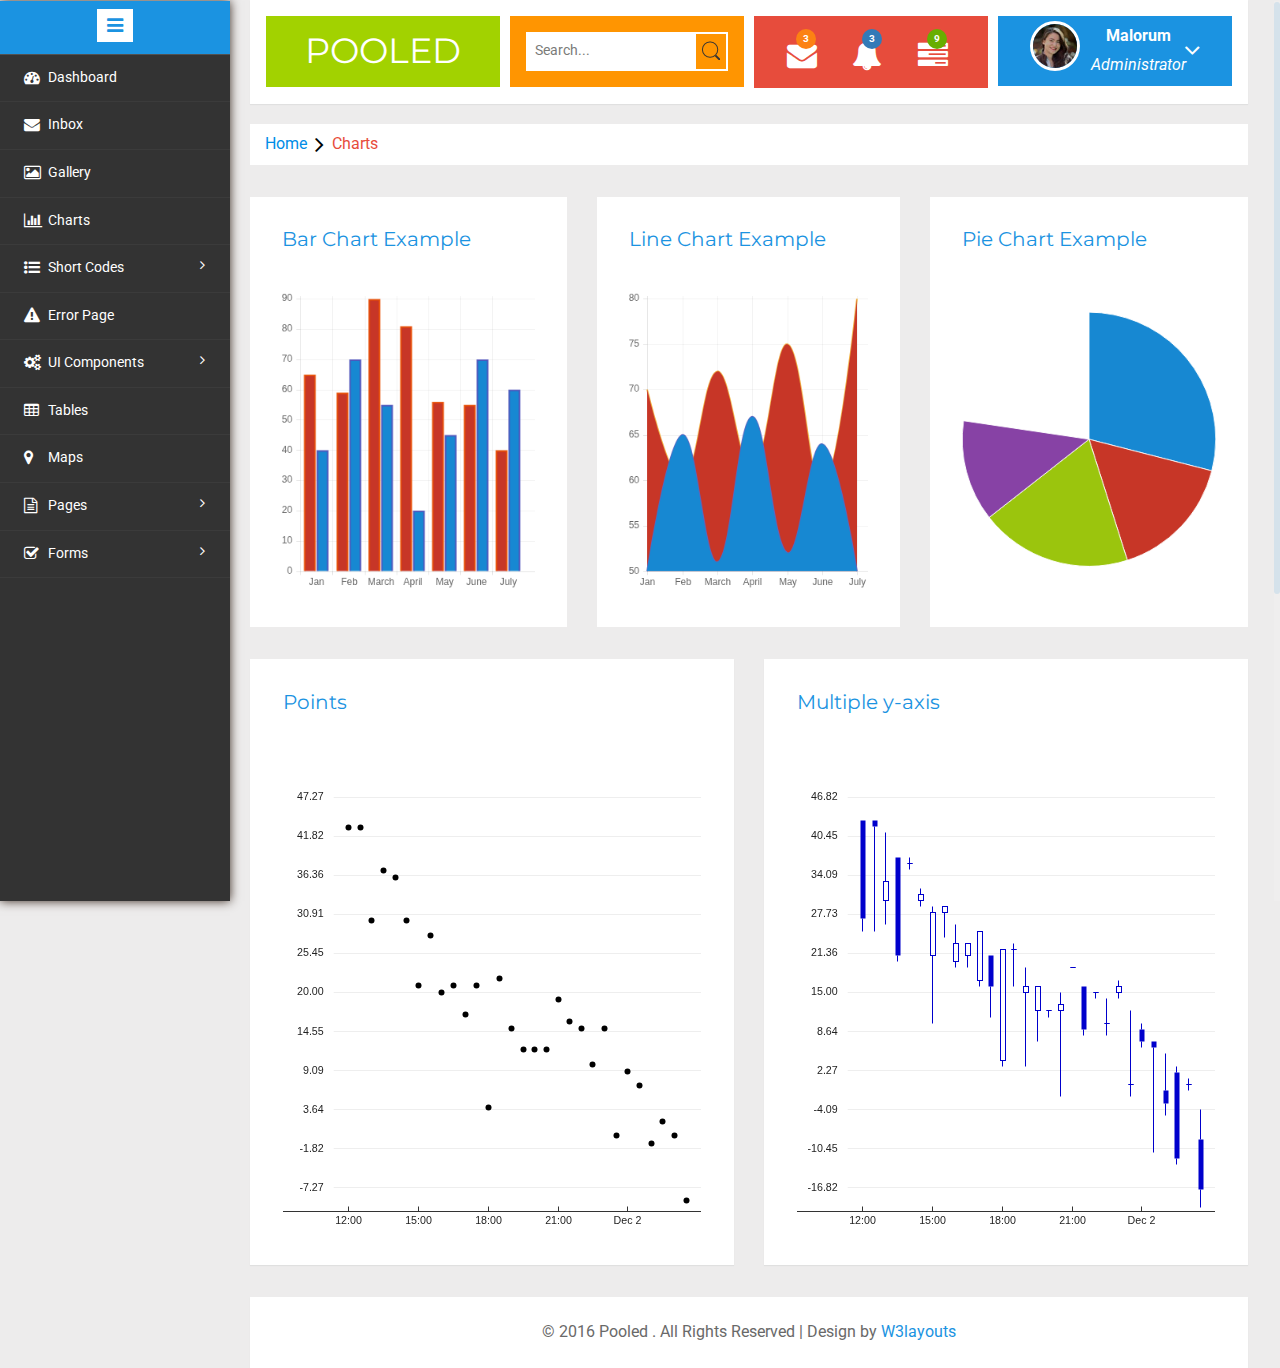
<file: asset/charts.html>
<!--
Author: W3layouts
Author URL: http://w3layouts.com
License: Creative Commons Attribution 3.0 Unported
License URL: http://creativecommons.org/licenses/by/3.0/
-->
<!DOCTYPE HTML>
<html>
<head>
<title>Pooled Admin Panel Category Flat Bootstrap Responsive Web Template | Charts :: w3layouts</title>
<meta name="viewport" content="width=device-width, initial-scale=1">
<meta http-equiv="Content-Type" content="text/html; charset=utf-8" />
<meta name="keywords" content="Pooled Responsive web template, Bootstrap Web Templates, Flat Web Templates, Android Compatible web template, 
Smartphone Compatible web template, free webdesigns for Nokia, Samsung, LG, SonyEricsson, Motorola web design" />
<script type="application/x-javascript"> addEventListener("load", function() { setTimeout(hideURLbar, 0); }, false); function hideURLbar(){ window.scrollTo(0,1); } </script>
<!-- Bootstrap Core CSS -->
<link href="css/bootstrap.min.css" rel='stylesheet' type='text/css' />
<!-- Custom CSS -->
<link href="css/style.css" rel='stylesheet' type='text/css' />
<link rel="stylesheet" href="css/morris.css" type="text/css"/>
<!-- Graph CSS -->
<link href="css/font-awesome.css" rel="stylesheet"> 
<!-- jQuery -->
<script src="js/jquery-2.1.4.min.js"></script>
<!-- //jQuery -->
<!-- chart -->
<script src="js/Chart.js"></script>
<!-- //chart -->
<link href='//fonts.googleapis.com/css?family=Roboto:700,500,300,100italic,100,400' rel='stylesheet' type='text/css'/>
<link href='//fonts.googleapis.com/css?family=Montserrat:400,700' rel='stylesheet' type='text/css'>
<!-- lined-icons -->
<link rel="stylesheet" href="css/icon-font.min.css" type='text/css' />
<!-- //lined-icons -->
</head> 
<body>
   <div class="page-container">
   <!--/content-inner-->
<div class="left-content">
	   <div class="mother-grid-inner">
             <!--header start here-->
				<div class="header-main">
					<div class="logo-w3-agile">
								<h1><a href="index.html">Pooled</a></h1>
							</div>
					<div class="w3layouts-left">
							
							<!--search-box-->
								<div class="w3-search-box">
									<form action="#" method="post">
										<input type="text" placeholder="Search..." required="">	
										<input type="submit" value="">					
									</form>
								</div><!--//end-search-box-->
							<div class="clearfix"> </div>
						 </div>
						 <div class="w3layouts-right">
							<div class="profile_details_left"><!--notifications of menu start -->
								<ul class="nofitications-dropdown">
									<li class="dropdown head-dpdn">
										<a href="#" class="dropdown-toggle" data-toggle="dropdown" aria-expanded="false"><i class="fa fa-envelope"></i><span class="badge">3</span></a>
										<ul class="dropdown-menu">
											<li>
												<div class="notification_header">
													<h3>You have 3 new messages</h3>
												</div>
											</li>
											<li><a href="#">
											   <div class="user_img"><img src="images/in11.jpg" alt=""></div>
											   <div class="notification_desc">
												<p>Lorem ipsum dolor</p>
												<p><span>1 hour ago</span></p>
												</div>
											   <div class="clearfix"></div>	
											</a></li>
											<li class="odd"><a href="#">
												<div class="user_img"><img src="images/in10.jpg" alt=""></div>
											   <div class="notification_desc">
												<p>Lorem ipsum dolor </p>
												<p><span>1 hour ago</span></p>
												</div>
											  <div class="clearfix"></div>	
											</a></li>
											<li><a href="#">
											   <div class="user_img"><img src="images/in9.jpg" alt=""></div>
											   <div class="notification_desc">
												<p>Lorem ipsum dolor</p>
												<p><span>1 hour ago</span></p>
												</div>
											   <div class="clearfix"></div>	
											</a></li>
											<li>
												<div class="notification_bottom">
													<a href="#">See all messages</a>
												</div> 
											</li>
										</ul>
									</li>
									<li class="dropdown head-dpdn">
										<a href="#" class="dropdown-toggle" data-toggle="dropdown" aria-expanded="false"><i class="fa fa-bell"></i><span class="badge blue">3</span></a>
										<ul class="dropdown-menu">
											<li>
												<div class="notification_header">
													<h3>You have 3 new notification</h3>
												</div>
											</li>
											<li><a href="#">
												<div class="user_img"><img src="images/in8.jpg" alt=""></div>
											   <div class="notification_desc">
												<p>Lorem ipsum dolor</p>
												<p><span>1 hour ago</span></p>
												</div>
											  <div class="clearfix"></div>	
											 </a></li>
											 <li class="odd"><a href="#">
												<div class="user_img"><img src="images/in6.jpg" alt=""></div>
											   <div class="notification_desc">
												<p>Lorem ipsum dolor</p>
												<p><span>1 hour ago</span></p>
												</div>
											   <div class="clearfix"></div>	
											 </a></li>
											 <li><a href="#">
												<div class="user_img"><img src="images/in7.jpg" alt=""></div>
											   <div class="notification_desc">
												<p>Lorem ipsum dolor</p>
												<p><span>1 hour ago</span></p>
												</div>
											   <div class="clearfix"></div>	
											 </a></li>
											 <li>
												<div class="notification_bottom">
													<a href="#">See all notifications</a>
												</div> 
											</li>
										</ul>
									</li>	
									<li class="dropdown head-dpdn">
										<a href="#" class="dropdown-toggle" data-toggle="dropdown" aria-expanded="false"><i class="fa fa-tasks"></i><span class="badge blue1">9</span></a>
										<ul class="dropdown-menu">
											<li>
												<div class="notification_header">
													<h3>You have 8 pending task</h3>
												</div>
											</li>
											<li><a href="#">
												<div class="task-info">
													<span class="task-desc">Database update</span><span class="percentage">40%</span>
													<div class="clearfix"></div>	
												</div>
												<div class="progress progress-striped active">
													<div class="bar yellow" style="width:40%;"></div>
												</div>
											</a></li>
											<li><a href="#">
												<div class="task-info">
													<span class="task-desc">Dashboard done</span><span class="percentage">90%</span>
												   <div class="clearfix"></div>	
												</div>
												<div class="progress progress-striped active">
													 <div class="bar green" style="width:90%;"></div>
												</div>
											</a></li>
											<li><a href="#">
												<div class="task-info">
													<span class="task-desc">Mobile App</span><span class="percentage">33%</span>
													<div class="clearfix"></div>	
												</div>
											   <div class="progress progress-striped active">
													 <div class="bar red" style="width: 33%;"></div>
												</div>
											</a></li>
											<li><a href="#">
												<div class="task-info">
													<span class="task-desc">Issues fixed</span><span class="percentage">80%</span>
												   <div class="clearfix"></div>	
												</div>
												<div class="progress progress-striped active">
													 <div class="bar  blue" style="width: 80%;"></div>
												</div>
											</a></li>
											<li>
												<div class="notification_bottom">
													<a href="#">See all pending tasks</a>
												</div> 
											</li>
										</ul>
									</li>	
									<div class="clearfix"> </div>
								</ul>
								<div class="clearfix"> </div>
							</div>
							<!--notification menu end -->
							
							<div class="clearfix"> </div>				
						</div>
						<div class="profile_details w3l">		
								<ul>
									<li class="dropdown profile_details_drop">
										<a href="#" class="dropdown-toggle" data-toggle="dropdown" aria-expanded="false">
											<div class="profile_img">	
												<span class="prfil-img"><img src="images/in4.jpg" alt=""> </span> 
												<div class="user-name">
													<p>Malorum</p>
													<span>Administrator</span>
												</div>
												<i class="fa fa-angle-down"></i>
												<i class="fa fa-angle-up"></i>
												<div class="clearfix"></div>	
											</div>	
										</a>
										<ul class="dropdown-menu drp-mnu">
											<li> <a href="#"><i class="fa fa-cog"></i> Settings</a> </li> 
											<li> <a href="#"><i class="fa fa-user"></i> Profile</a> </li> 
											<li> <a href="#"><i class="fa fa-sign-out"></i> Logout</a> </li>
										</ul>
									</li>
								</ul>
							</div>
							
				     <div class="clearfix"> </div>	
				</div>
<!--heder end here-->
		<ol class="breadcrumb">
                <li class="breadcrumb-item"><a href="index.html">Home</a><i class="fa fa-angle-right"></i>Charts</li>
            </ol>
		<div class="w3-agile-chat">
				<div class="charts">
					<div class="col-md-4 w3layouts-char">
						<div class="charts-grids widget">
							<h4 class="title">Bar Chart Example</h4>
							<canvas id="bar"> </canvas>
						</div>
					</div>
					<div class="col-md-4 w3-char">
						<div class="charts-grids widget states-mdl">
							<h4 class="title">Line Chart Example</h4>
							<canvas id="line"> </canvas>
						</div>
					</div>
					<div class="col-md-4 w3l-char">
						<div class="charts-grids widget">
							<h4 class="title">Pie Chart Example</h4>
							<canvas id="pie"> </canvas>
						</div>
					</div>
					<div class="clearfix"> </div>
							 <script>
								var barChartData = {
									labels : ["Jan","Feb","March","April","May","June","July"],
									datasets : [
										{
											fillColor : "rgb(199, 54, 39)",
											strokeColor : "rgba(233, 78, 2, 0.9)",
											highlightFill: "#e74c3c",
											highlightStroke: "#e74c3c",
											data : [65,59,90,81,56,55,40]
										},
										{
											fillColor : "rgb(23, 136, 210)",
											strokeColor : "rgba(79, 82, 186, 0.9)",
											highlightFill: "#1b93e1",
											highlightStroke: "#1b93e1",
											data : [40,70,55,20,45,70,60]
										}
									]
									
								};
								var lineChartData = {
									labels : ["Jan","Feb","March","April","May","June","July"],
									datasets : [
										{
											fillColor : "rgb(199, 54, 39)",
											strokeColor : "#F2B33F",
											pointColor : "rgba(242, 179, 63, 1)",
											pointStrokeColor : "#fff",
											data : [70,60,72,61,75,59,80]

										},
										{
											fillColor : "rgb(23, 136, 210)",
											strokeColor : "#6164C1",
											pointColor : "rgba(97, 100, 193,1)",
											pointStrokeColor : "#9358ac",
											data : [50,65,51,67,52,64,50]

										}
									]
									
								};
								var pieData = [
										{
											value: 90,
											color:"rgb(23, 136, 210)",
											label: "Product 1"
										},
										{
											value : 50,
											color : "rgb(199, 54, 39)",
											label: "Product 2"
										},
										{
											value : 60,
											color : "rgb(155, 197, 13)",
											label: "Product 3"
										},
										{
											value : 40,
											color : "rgb(135, 66, 165)",
											label: "Product 4"
										}
										
									];
								
							new Chart(document.getElementById("line").getContext("2d")).Line(lineChartData);
							new Chart(document.getElementById("bar").getContext("2d")).Bar(barChartData);
							new Chart(document.getElementById("pie").getContext("2d")).Pie(pieData);
							
							</script>
							
				</div>
		<div class="hight-chat">
					<div class="col-md-6 w3ls-high">
						<div class="hightchat-grid">
							<script type="text/javascript">
							  // Generate data
							  
							  var data = [];
							  
							  var time = new Date('Dec 1, 2013 12:00').valueOf();
							  
							  var h = Math.floor(Math.random() * 100);
							  var l = h - Math.floor(Math.random() * 20);
							  var o = h - Math.floor(Math.random() * (h - l));
							  var c = h - Math.floor(Math.random() * (h - l));

							  var v = Math.floor(Math.random() * 1000);
							  
							  for (var i = 0; i < 30; i++) {
								data.push([time, o, h, l, c, v]);
								h += Math.floor(Math.random() * 10 - 5);
								l = h - Math.floor(Math.random() * 20);
								o = h - Math.floor(Math.random() * (h - l));
								c = h - Math.floor(Math.random() * (h - l));
								v += Math.floor(Math.random() * 100 - 50);
								time += 30 * 60000; // Add 30 minutes
							  }
							</script>
							<h2>Points</h2>
							<div id="example-1"></div>
						   <script type="text/javascript">
							  $(function() {
								$('#example-1').jqCandlestick({
								  data: data,
								  theme: 'light',
								  series: [{
								  }],
								});
							  });
							</script>
							<script type="text/javascript">
							var _gaq = _gaq || [];
							  _gaq.push(['_setAccount', 'UA-36251023-1']);
							  _gaq.push(['_setDomainName', 'jqueryscript.net']);
							  _gaq.push(['_trackPageview']);

							  (function() {
								var ga = document.createElement('script'); ga.type = 'text/javascript'; ga.async = true;
								ga.src = ('https:' == document.location.protocol ? 'https://ssl' : 'http://www') + '.google-analytics.com/ga.js';
								var s = document.getElementsByTagName('script')[0]; s.parentNode.insertBefore(ga, s);
							  })();
							</script>
						</div>
					</div>
					<div class="col-md-6 agileits-high"> 
						<div class="hightchat-grid1">  
							<h3>Multiple y-axis</h3>
							<div id="example-6"></div>
							<script type="text/javascript">
							  $(function() {
								$('#example-6').jqCandlestick({
								  data: data,
								  theme: 'light',
								  series: [{
									type: 'candlestick',
									color: '#00C',
								  }],
								});
							  });
							</script>
						</div>
					</div>
					<div class="clearfix"></div>
				</div>
			</div>	
				
<!-- script-for sticky-nav -->
		<script>
		$(document).ready(function() {
			 var navoffeset=$(".header-main").offset().top;
			 $(window).scroll(function(){
				var scrollpos=$(window).scrollTop(); 
				if(scrollpos >=navoffeset){
					$(".header-main").addClass("fixed");
				}else{
					$(".header-main").removeClass("fixed");
				}
			 });
			 
		});
		</script>
		<!-- /script-for sticky-nav -->
<!--inner block start here-->
<div class="inner-block">

</div>
<!--inner block end here-->
<!--copy rights start here-->
<div class="copyrights">
	 <p>© 2016 Pooled . All Rights Reserved | Design by  <a href="http://w3layouts.com/" target="_blank">W3layouts</a> </p>
</div>	
<!--COPY rights end here-->
</div>
</div>
  <!--//content-inner-->
			<!--/sidebar-menu-->
				<div class="sidebar-menu">
					<header class="logo1">
						<a href="#" class="sidebar-icon"> <span class="fa fa-bars"></span> </a> 
					</header>
						<div style="border-top:1px ridge rgba(255, 255, 255, 0.15)"></div>
                           <div class="menu">
									<ul id="menu" >
										<li><a href="index.html"><i class="fa fa-tachometer"></i> <span>Dashboard</span><div class="clearfix"></div></a></li>
										
										
										 <li id="menu-academico" ><a href="inbox.html"><i class="fa fa-envelope nav_icon"></i><span>Inbox</span><div class="clearfix"></div></a></li>
									<li><a href="gallery.html"><i class="fa fa-picture-o" aria-hidden="true"></i><span>Gallery</span><div class="clearfix"></div></a></li>
									<li id="menu-academico" ><a href="charts.html"><i class="fa fa-bar-chart"></i><span>Charts</span><div class="clearfix"></div></a></li>
									 <li id="menu-academico" ><a href="#"><i class="fa fa-list-ul" aria-hidden="true"></i><span> Short Codes</span> <span class="fa fa-angle-right" style="float: right"></span><div class="clearfix"></div></a>
										   <ul id="menu-academico-sub" >
										   <li id="menu-academico-avaliacoes" ><a href="icons.html">Icons</a></li>
											<li id="menu-academico-avaliacoes" ><a href="typography.html">Typography</a></li>
											<li id="menu-academico-avaliacoes" ><a href="faq.html">Faq</a></li>
										  </ul>
										</li>
									<li id="menu-academico" ><a href="errorpage.html"><i class="fa fa-exclamation-triangle" aria-hidden="true"></i><span>Error Page</span><div class="clearfix"></div></a></li>
									  <li id="menu-academico" ><a href="#"><i class="fa fa-cogs" aria-hidden="true"></i><span> UI Components</span> <span class="fa fa-angle-right" style="float: right"></span><div class="clearfix"></div></a>
										   <ul id="menu-academico-sub" >
										   <li id="menu-academico-avaliacoes" ><a href="button.html">Buttons</a></li>
											<li id="menu-academico-avaliacoes" ><a href="grid.html">Grids</a></li>
										  </ul>
										</li>
									 <li><a href="tabels.html"><i class="fa fa-table"></i>  <span>Tables</span><div class="clearfix"></div></a></li>
									<li><a href="maps.html"><i class="fa fa-map-marker" aria-hidden="true"></i>  <span>Maps</span><div class="clearfix"></div></a></li>
							        <li id="menu-academico" ><a href="#"><i class="fa fa-file-text-o"></i>  <span>Pages</span> <span class="fa fa-angle-right" style="float: right"></span><div class="clearfix"></div></a>
										 <ul id="menu-academico-sub" >
											<li id="menu-academico-boletim" ><a href="calendar.html">Calendar</a></li>
											<li id="menu-academico-avaliacoes" ><a href="signin.html">Sign In</a></li>
											<li id="menu-academico-avaliacoes" ><a href="signup.html">Sign Up</a></li>
											

										  </ul>
									 </li>
									<li><a href="#"><i class="fa fa-check-square-o nav_icon"></i><span>Forms</span> <span class="fa fa-angle-right" style="float: right"></span><div class="clearfix"></div></a>
									  <ul>
										<li><a href="input.html"> Input</a></li>
										<li><a href="validation.html">Validation</a></li>
									</ul>
									</li>
								  </ul>
								</div>
							  </div>
							  <div class="clearfix"></div>		
							</div>
							<script>
							var toggle = true;
										
							$(".sidebar-icon").click(function() {                
							  if (toggle)
							  {
								$(".page-container").addClass("sidebar-collapsed").removeClass("sidebar-collapsed-back");
								$("#menu span").css({"position":"absolute"});
							  }
							  else
							  {
								$(".page-container").removeClass("sidebar-collapsed").addClass("sidebar-collapsed-back");
								setTimeout(function() {
								  $("#menu span").css({"position":"relative"});
								}, 400);
							  }
											
											toggle = !toggle;
										});
							</script>
<!--js -->
<script src="js/jquery.nicescroll.js"></script>
<script src="js/scripts.js"></script>
<!-- Bootstrap Core JavaScript -->
   <script src="js/bootstrap.min.js"></script>
   <!-- /Bootstrap Core JavaScript -->	   
<!-- candlestick -->
		<script type="text/javascript" src="js/jquery.jqcandlestick.min.js"></script>
		<link rel="stylesheet" type="text/css" href="css/jqcandlestick.css" />
		<!-- //candlestick -->
</body>
</html>
</file>
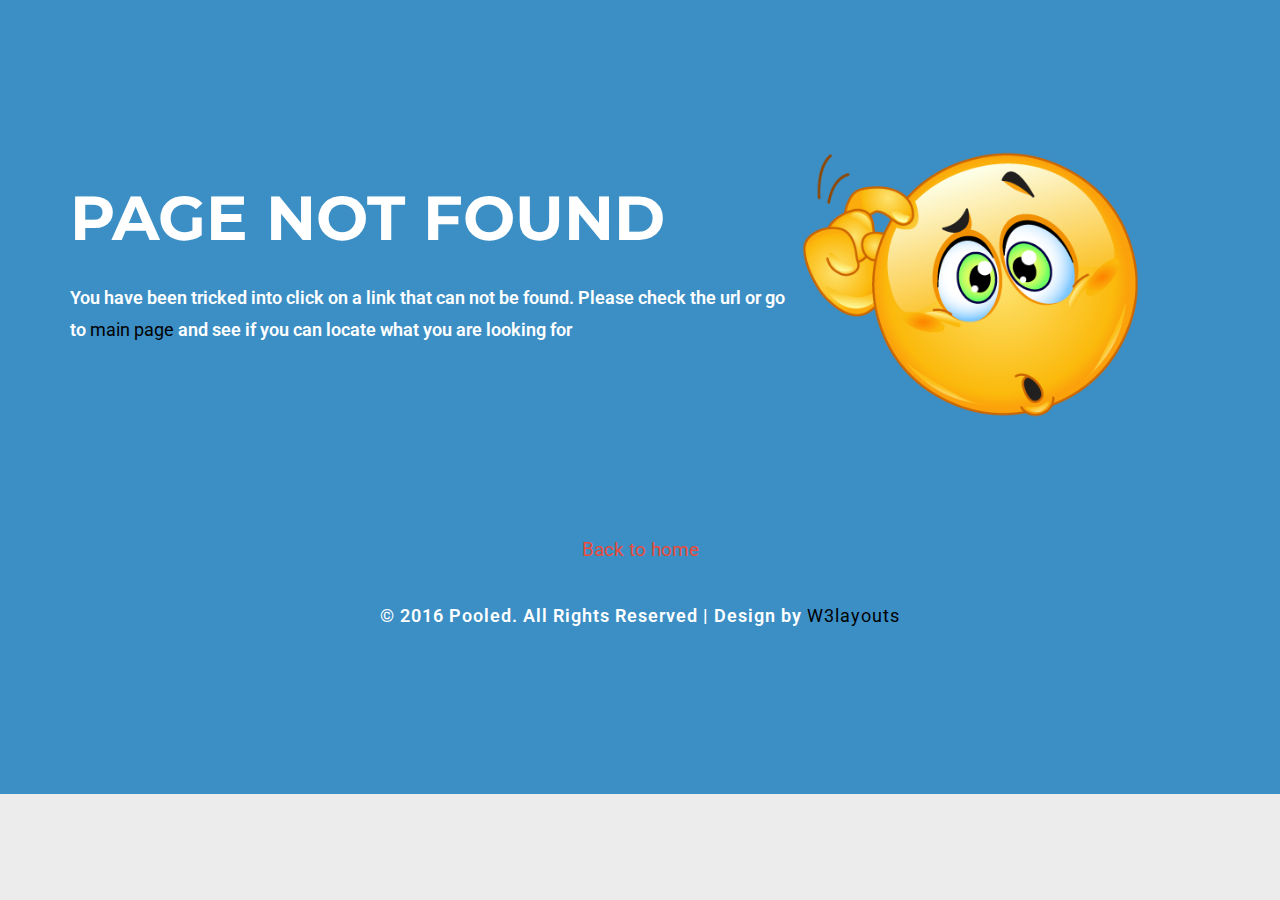
<file: asset/errorpage.html>
<!--
Author: W3layouts
Author URL: http://w3layouts.com
License: Creative Commons Attribution 3.0 Unported
License URL: http://creativecommons.org/licenses/by/3.0/
-->
<!DOCTYPE HTML>
<html>
<head>
<title>Pooled Admin Panel Category Flat Bootstrap Responsive Web Template | Error Page :: w3layouts</title>
<meta name="viewport" content="width=device-width, initial-scale=1">
<meta http-equiv="Content-Type" content="text/html; charset=utf-8" />
<meta name="keywords" content="Pooled Responsive web template, Bootstrap Web Templates, Flat Web Templates, Android Compatible web template, 
Smartphone Compatible web template, free webdesigns for Nokia, Samsung, LG, SonyEricsson, Motorola web design" />
<script type="application/x-javascript"> addEventListener("load", function() { setTimeout(hideURLbar, 0); }, false); function hideURLbar(){ window.scrollTo(0,1); } </script>
<!-- Bootstrap Core CSS -->
<link href="css/bootstrap.min.css" rel='stylesheet' type='text/css' />
<!-- Custom CSS -->
<link href="css/style.css" rel='stylesheet' type='text/css' />
<link rel="stylesheet" href="css/morris.css" type="text/css"/>
<!-- Graph CSS -->
<link href="css/font-awesome.css" rel="stylesheet">
<link rel="stylesheet" href="css/jquery-ui.css"> 
<!-- jQuery -->
<script src="js/jquery-2.1.4.min.js"></script>
<!-- //jQuery -->
<link href='//fonts.googleapis.com/css?family=Roboto:700,500,300,100italic,100,400' rel='stylesheet' type='text/css'/>
<link href='//fonts.googleapis.com/css?family=Montserrat:400,700' rel='stylesheet' type='text/css'>
<!-- lined-icons -->
<link rel="stylesheet" href="css/icon-font.min.css" type='text/css' />
<!-- //lined-icons -->
</head> 
<body>
	<div class="main">
	<div class="container">
		<div class="agile">
			
			<div class="w3l-txt">
				<div class="text">
					<h1>PAGE NOT FOUND</h1>	
					
					<p>You have been tricked into click on a link that can not be found. Please check the url or go to <a href="index.html">main page</a> and see if you can locate what you are looking for</p>
				</div>
				<div class="image">
					<img src="images/smile.png">
				</div>
				<div class="clearfix"></div>
			</div>
			<div class="back">
						<a href="index.html">Back to home</a>
				</div>
				<div class="footer">
					<p>&copy; 2016 Pooled. All Rights Reserved | Design by <a href="http://w3layouts.com">W3layouts</a></p>
				</div>
				
					
	</div>
	</div>
	</div>
</body>
</html>
</file>
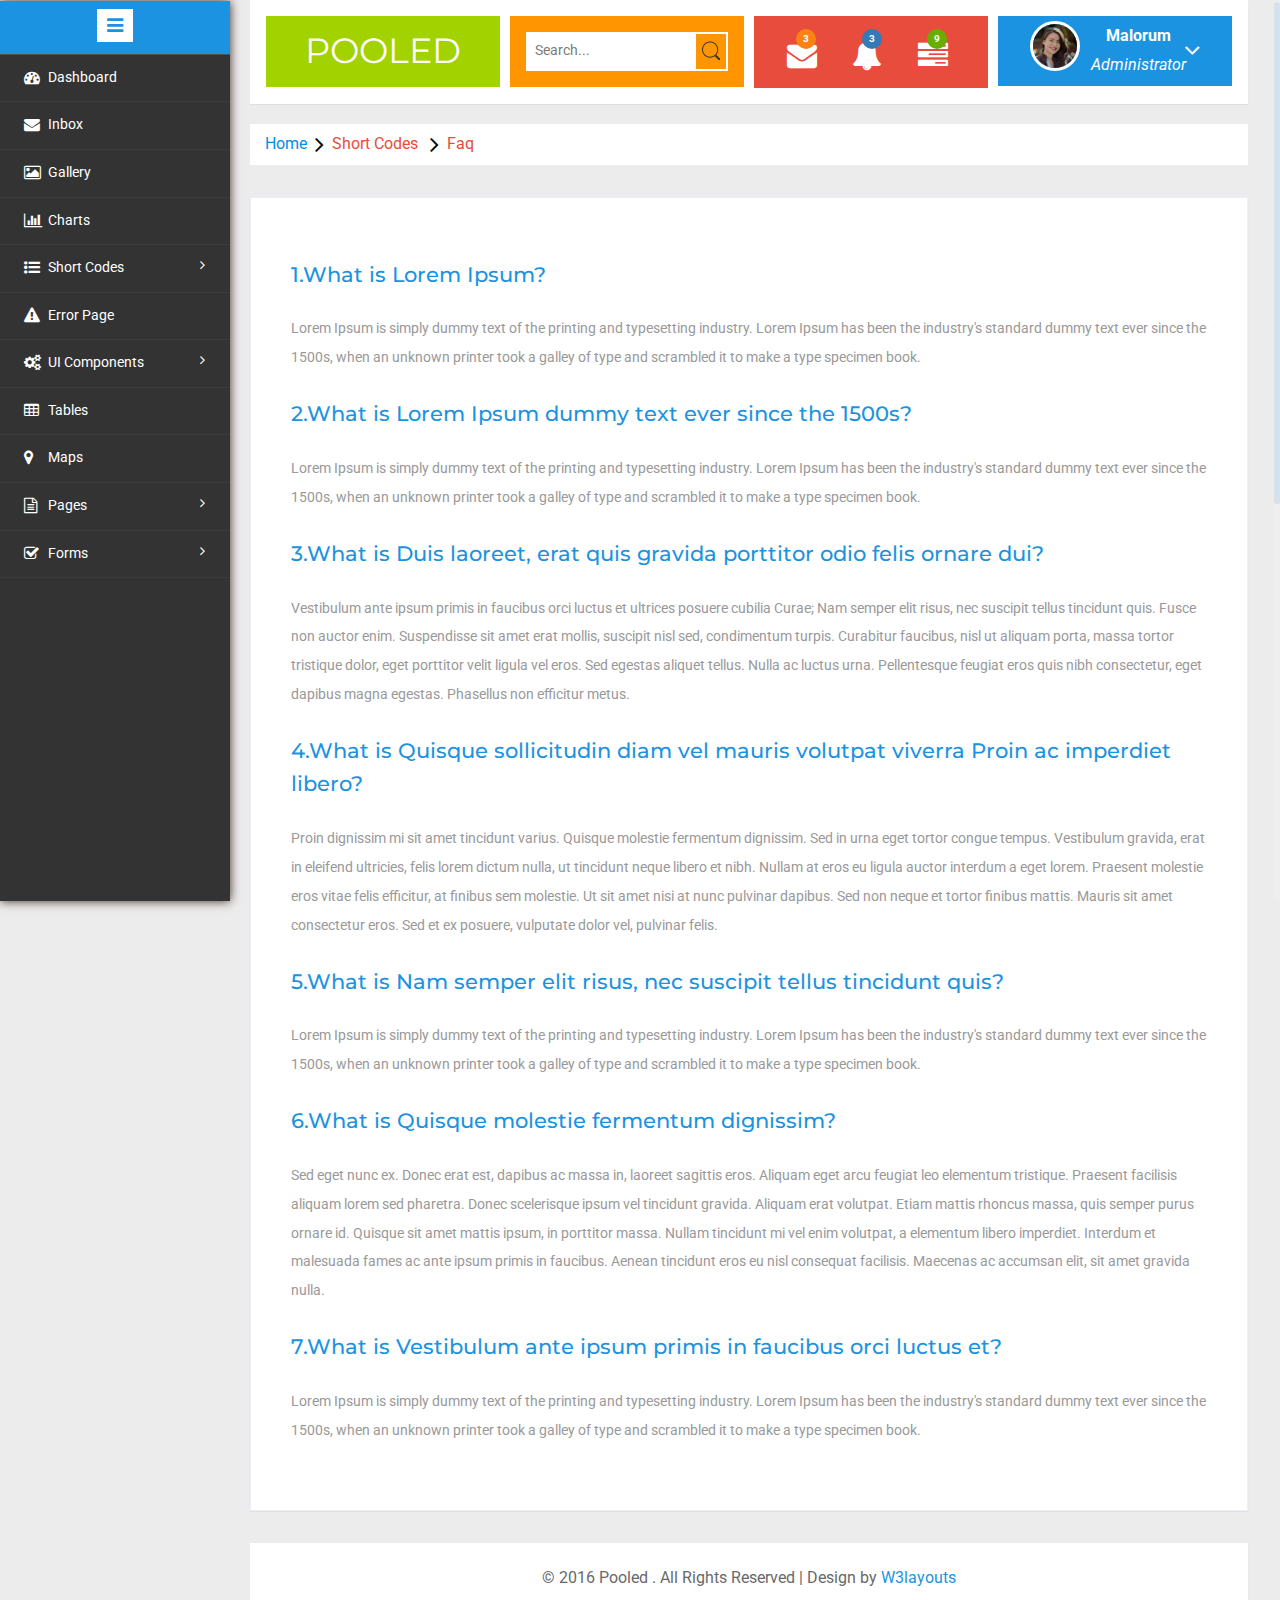
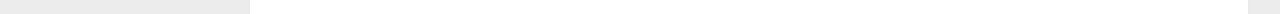
<file: asset/faq.html>
<!--
Author: W3layouts
Author URL: http://w3layouts.com
License: Creative Commons Attribution 3.0 Unported
License URL: http://creativecommons.org/licenses/by/3.0/
-->
<!DOCTYPE HTML>
<html>
<head>
<title>Pooled Admin Panel Category Flat Bootstrap Responsive Web Template | Faq :: w3layouts</title>
<meta name="viewport" content="width=device-width, initial-scale=1">
<meta http-equiv="Content-Type" content="text/html; charset=utf-8" />
<meta name="keywords" content="Pooled Responsive web template, Bootstrap Web Templates, Flat Web Templates, Android Compatible web template, 
Smartphone Compatible web template, free webdesigns for Nokia, Samsung, LG, SonyEricsson, Motorola web design" />
<script type="application/x-javascript"> addEventListener("load", function() { setTimeout(hideURLbar, 0); }, false); function hideURLbar(){ window.scrollTo(0,1); } </script>
<!-- Bootstrap Core CSS -->
<link href="css/bootstrap.min.css" rel='stylesheet' type='text/css' />
<!-- Custom CSS -->
<link href="css/style.css" rel='stylesheet' type='text/css' />
<link rel="stylesheet" href="css/morris.css" type="text/css"/>
<!-- Graph CSS -->
<link href="css/font-awesome.css" rel="stylesheet"> 
<!-- jQuery -->
<script src="js/jquery-2.1.4.min.js"></script>
<!-- //jQuery -->
<link href='//fonts.googleapis.com/css?family=Roboto:700,500,300,100italic,100,400' rel='stylesheet' type='text/css'/>
<link href='//fonts.googleapis.com/css?family=Montserrat:400,700' rel='stylesheet' type='text/css'>
<!-- lined-icons -->
<link rel="stylesheet" href="css/icon-font.min.css" type='text/css' />
<!-- //lined-icons -->
</head> 
<body>
   <div class="page-container">
   <!--/content-inner-->
<div class="left-content">
	   <div class="mother-grid-inner">
             <!--header start here-->
				<div class="header-main">
					<div class="logo-w3-agile">
								<h1><a href="index.html">Pooled</a></h1>
							</div>
					<div class="w3layouts-left">
							
							<!--search-box-->
								<div class="w3-search-box">
									<form action="#" method="post">
										<input type="text" placeholder="Search..." required="">	
										<input type="submit" value="">					
									</form>
								</div><!--//end-search-box-->
							<div class="clearfix"> </div>
						 </div>
						 <div class="w3layouts-right">
							<div class="profile_details_left"><!--notifications of menu start -->
								<ul class="nofitications-dropdown">
									<li class="dropdown head-dpdn">
										<a href="#" class="dropdown-toggle" data-toggle="dropdown" aria-expanded="false"><i class="fa fa-envelope"></i><span class="badge">3</span></a>
										<ul class="dropdown-menu">
											<li>
												<div class="notification_header">
													<h3>You have 3 new messages</h3>
												</div>
											</li>
											<li><a href="#">
											   <div class="user_img"><img src="images/in11.jpg" alt=""></div>
											   <div class="notification_desc">
												<p>Lorem ipsum dolor</p>
												<p><span>1 hour ago</span></p>
												</div>
											   <div class="clearfix"></div>	
											</a></li>
											<li class="odd"><a href="#">
												<div class="user_img"><img src="images/in10.jpg" alt=""></div>
											   <div class="notification_desc">
												<p>Lorem ipsum dolor </p>
												<p><span>1 hour ago</span></p>
												</div>
											  <div class="clearfix"></div>	
											</a></li>
											<li><a href="#">
											   <div class="user_img"><img src="images/in9.jpg" alt=""></div>
											   <div class="notification_desc">
												<p>Lorem ipsum dolor</p>
												<p><span>1 hour ago</span></p>
												</div>
											   <div class="clearfix"></div>	
											</a></li>
											<li>
												<div class="notification_bottom">
													<a href="#">See all messages</a>
												</div> 
											</li>
										</ul>
									</li>
									<li class="dropdown head-dpdn">
										<a href="#" class="dropdown-toggle" data-toggle="dropdown" aria-expanded="false"><i class="fa fa-bell"></i><span class="badge blue">3</span></a>
										<ul class="dropdown-menu">
											<li>
												<div class="notification_header">
													<h3>You have 3 new notification</h3>
												</div>
											</li>
											<li><a href="#">
												<div class="user_img"><img src="images/in8.jpg" alt=""></div>
											   <div class="notification_desc">
												<p>Lorem ipsum dolor</p>
												<p><span>1 hour ago</span></p>
												</div>
											  <div class="clearfix"></div>	
											 </a></li>
											 <li class="odd"><a href="#">
												<div class="user_img"><img src="images/in6.jpg" alt=""></div>
											   <div class="notification_desc">
												<p>Lorem ipsum dolor</p>
												<p><span>1 hour ago</span></p>
												</div>
											   <div class="clearfix"></div>	
											 </a></li>
											 <li><a href="#">
												<div class="user_img"><img src="images/in7.jpg" alt=""></div>
											   <div class="notification_desc">
												<p>Lorem ipsum dolor</p>
												<p><span>1 hour ago</span></p>
												</div>
											   <div class="clearfix"></div>	
											 </a></li>
											 <li>
												<div class="notification_bottom">
													<a href="#">See all notifications</a>
												</div> 
											</li>
										</ul>
									</li>	
									<li class="dropdown head-dpdn">
										<a href="#" class="dropdown-toggle" data-toggle="dropdown" aria-expanded="false"><i class="fa fa-tasks"></i><span class="badge blue1">9</span></a>
										<ul class="dropdown-menu">
											<li>
												<div class="notification_header">
													<h3>You have 8 pending task</h3>
												</div>
											</li>
											<li><a href="#">
												<div class="task-info">
													<span class="task-desc">Database update</span><span class="percentage">40%</span>
													<div class="clearfix"></div>	
												</div>
												<div class="progress progress-striped active">
													<div class="bar yellow" style="width:40%;"></div>
												</div>
											</a></li>
											<li><a href="#">
												<div class="task-info">
													<span class="task-desc">Dashboard done</span><span class="percentage">90%</span>
												   <div class="clearfix"></div>	
												</div>
												<div class="progress progress-striped active">
													 <div class="bar green" style="width:90%;"></div>
												</div>
											</a></li>
											<li><a href="#">
												<div class="task-info">
													<span class="task-desc">Mobile App</span><span class="percentage">33%</span>
													<div class="clearfix"></div>	
												</div>
											   <div class="progress progress-striped active">
													 <div class="bar red" style="width: 33%;"></div>
												</div>
											</a></li>
											<li><a href="#">
												<div class="task-info">
													<span class="task-desc">Issues fixed</span><span class="percentage">80%</span>
												   <div class="clearfix"></div>	
												</div>
												<div class="progress progress-striped active">
													 <div class="bar  blue" style="width: 80%;"></div>
												</div>
											</a></li>
											<li>
												<div class="notification_bottom">
													<a href="#">See all pending tasks</a>
												</div> 
											</li>
										</ul>
									</li>	
									<div class="clearfix"> </div>
								</ul>
								<div class="clearfix"> </div>
							</div>
							<!--notification menu end -->
							
							<div class="clearfix"> </div>				
						</div>
						<div class="profile_details w3l">		
								<ul>
									<li class="dropdown profile_details_drop">
										<a href="#" class="dropdown-toggle" data-toggle="dropdown" aria-expanded="false">
											<div class="profile_img">	
												<span class="prfil-img"><img src="images/in4.jpg" alt=""> </span> 
												<div class="user-name">
													<p>Malorum</p>
													<span>Administrator</span>
												</div>
												<i class="fa fa-angle-down"></i>
												<i class="fa fa-angle-up"></i>
												<div class="clearfix"></div>	
											</div>	
										</a>
										<ul class="dropdown-menu drp-mnu">
											<li> <a href="#"><i class="fa fa-cog"></i> Settings</a> </li> 
											<li> <a href="#"><i class="fa fa-user"></i> Profile</a> </li> 
											<li> <a href="#"><i class="fa fa-sign-out"></i> Logout</a> </li>
										</ul>
									</li>
								</ul>
							</div>
							
				     <div class="clearfix"> </div>	
				</div>
<!--heder end here-->
			<ol class="breadcrumb">
                <li class="breadcrumb-item"><a href="index.html">Home</a><i class="fa fa-angle-right"></i>Short Codes <i class="fa fa-angle-right"></i>Faq</li>
            </ol>
<!-- faq -->
				
				
				
				<div class="asked">
					<div class="questions">
						<h2>1.What is Lorem Ipsum?</h2>
						<p>Lorem Ipsum is simply dummy text of the printing and typesetting industry. Lorem Ipsum has been the industry's standard dummy text ever since the 1500s, when an unknown printer took a galley of type and scrambled it to make a type specimen book.</p>
					</div>
					 <div class="questions">
						<h5>2.What is Lorem Ipsum dummy text ever since the 1500s?</h5>
						<p>Lorem Ipsum is simply dummy text of the printing and typesetting industry. Lorem Ipsum has been the industry's standard dummy text ever since the 1500s, when an unknown printer took a galley of type and scrambled it to make a type specimen book.</p>
					 </div>	
					
					  <div class="questions">
						<h5>3.What is Duis laoreet, erat quis gravida porttitor odio felis ornare dui?</h5>
						<p>Vestibulum ante ipsum primis in faucibus orci luctus et ultrices posuere cubilia Curae; Nam semper elit risus, nec suscipit tellus tincidunt quis. Fusce non auctor enim. Suspendisse sit amet erat mollis, suscipit nisl sed, condimentum turpis. Curabitur faucibus, nisl ut aliquam porta, massa tortor tristique dolor, eget porttitor velit ligula vel eros. Sed egestas aliquet tellus. Nulla ac luctus urna. Pellentesque feugiat eros quis nibh consectetur, eget dapibus magna egestas. Phasellus non efficitur metus.</p>
					 </div>	
					
					  <div class="questions">
						<h5>4.What is Quisque sollicitudin diam vel mauris volutpat viverra Proin ac imperdiet libero?</h5>
						<p>Proin dignissim mi sit amet tincidunt varius. Quisque molestie fermentum dignissim. Sed in urna eget tortor congue tempus. Vestibulum gravida, erat in eleifend ultricies, felis lorem dictum nulla, ut tincidunt neque libero et nibh. Nullam at eros eu ligula auctor interdum a eget lorem. Praesent molestie eros vitae felis efficitur, at finibus sem molestie. Ut sit amet nisi at nunc pulvinar dapibus. Sed non neque et tortor finibus mattis. Mauris sit amet consectetur eros. Sed et ex posuere, vulputate dolor vel, pulvinar felis. </p>
					 </div>	
					  <div class="questions">
						<h5>5.What is Nam semper elit risus, nec suscipit tellus tincidunt quis?</h5>
						<p>Lorem Ipsum is simply dummy text of the printing and typesetting industry. Lorem Ipsum has been the industry's standard dummy text ever since the 1500s, when an unknown printer took a galley of type and scrambled it to make a type specimen book.</p>
					 </div>	
					  <div class="questions">
						<h5>6.What is Quisque molestie fermentum dignissim?</h5>
						<p>Sed eget nunc ex. Donec erat est, dapibus ac massa in, laoreet sagittis eros. Aliquam eget arcu feugiat leo elementum tristique. Praesent facilisis aliquam lorem sed pharetra. Donec scelerisque ipsum vel tincidunt gravida. Aliquam erat volutpat. Etiam mattis rhoncus massa, quis semper purus ornare id. Quisque sit amet mattis ipsum, in porttitor massa. Nullam tincidunt mi vel enim volutpat, a elementum libero imperdiet. Interdum et malesuada fames ac ante ipsum primis in faucibus. Aenean tincidunt eros eu nisl consequat facilisis. Maecenas ac accumsan elit, sit amet gravida nulla.</p>
					 </div>	
					  <div class="questions">
						<h5>7.What is Vestibulum ante ipsum primis in faucibus orci luctus et?</h5>
						<p>Lorem Ipsum is simply dummy text of the printing and typesetting industry. Lorem Ipsum has been the industry's standard dummy text ever since the 1500s, when an unknown printer took a galley of type and scrambled it to make a type specimen book.</p>
					 </div>				    

				</div>
				<!-- //faq -->
<!-- script-for sticky-nav -->
		<script>
		$(document).ready(function() {
			 var navoffeset=$(".header-main").offset().top;
			 $(window).scroll(function(){
				var scrollpos=$(window).scrollTop(); 
				if(scrollpos >=navoffeset){
					$(".header-main").addClass("fixed");
				}else{
					$(".header-main").removeClass("fixed");
				}
			 });
			 
		});
		</script>
		<!-- /script-for sticky-nav -->
<!--inner block start here-->
<div class="inner-block">

</div>
<!--inner block end here-->
<!--copy rights start here-->
<div class="copyrights">
	 <p>© 2016 Pooled . All Rights Reserved | Design by  <a href="http://w3layouts.com/" target="_blank">W3layouts</a> </p>
</div>	
<!--COPY rights end here-->
</div>
</div>
  <!--//content-inner-->
			<!--/sidebar-menu-->
				<div class="sidebar-menu">
					<header class="logo1">
						<a href="#" class="sidebar-icon"> <span class="fa fa-bars"></span> </a> 
					</header>
						<div style="border-top:1px ridge rgba(255, 255, 255, 0.15)"></div>
                           <div class="menu">
									<ul id="menu" >
										<li><a href="index.html"><i class="fa fa-tachometer"></i> <span>Dashboard</span><div class="clearfix"></div></a></li>
										
										
										 <li id="menu-academico" ><a href="inbox.html"><i class="fa fa-envelope nav_icon"></i><span>Inbox</span><div class="clearfix"></div></a></li>
									<li><a href="gallery.html"><i class="fa fa-picture-o" aria-hidden="true"></i><span>Gallery</span><div class="clearfix"></div></a></li>
									<li id="menu-academico" ><a href="charts.html"><i class="fa fa-bar-chart"></i><span>Charts</span><div class="clearfix"></div></a></li>
									 <li id="menu-academico" ><a href="#"><i class="fa fa-list-ul" aria-hidden="true"></i><span> Short Codes</span> <span class="fa fa-angle-right" style="float: right"></span><div class="clearfix"></div></a>
										   <ul id="menu-academico-sub" >
										   <li id="menu-academico-avaliacoes" ><a href="icons.html">Icons</a></li>
											<li id="menu-academico-avaliacoes" ><a href="typography.html">Typography</a></li>
											<li id="menu-academico-avaliacoes" ><a href="faq.html">Faq</a></li>
										  </ul>
										</li>
									<li id="menu-academico" ><a href="errorpage.html"><i class="fa fa-exclamation-triangle" aria-hidden="true"></i><span>Error Page</span><div class="clearfix"></div></a></li>
									  <li id="menu-academico" ><a href="#"><i class="fa fa-cogs" aria-hidden="true"></i><span> UI Components</span> <span class="fa fa-angle-right" style="float: right"></span><div class="clearfix"></div></a>
										   <ul id="menu-academico-sub" >
										   <li id="menu-academico-avaliacoes" ><a href="button.html">Buttons</a></li>
											<li id="menu-academico-avaliacoes" ><a href="grid.html">Grids</a></li>
										  </ul>
										</li>
									 <li><a href="tabels.html"><i class="fa fa-table"></i>  <span>Tables</span><div class="clearfix"></div></a></li>
									<li><a href="maps.html"><i class="fa fa-map-marker" aria-hidden="true"></i>  <span>Maps</span><div class="clearfix"></div></a></li>
							        <li id="menu-academico" ><a href="#"><i class="fa fa-file-text-o"></i>  <span>Pages</span> <span class="fa fa-angle-right" style="float: right"></span><div class="clearfix"></div></a>
										 <ul id="menu-academico-sub" >
											<li id="menu-academico-boletim" ><a href="calendar.html">Calendar</a></li>
											<li id="menu-academico-avaliacoes" ><a href="signin.html">Sign In</a></li>
											<li id="menu-academico-avaliacoes" ><a href="signup.html">Sign Up</a></li>
											

										  </ul>
									 </li>
									<li><a href="#"><i class="fa fa-check-square-o nav_icon"></i><span>Forms</span> <span class="fa fa-angle-right" style="float: right"></span><div class="clearfix"></div></a>
									  <ul>
										<li><a href="input.html"> Input</a></li>
										<li><a href="validation.html">Validation</a></li>
									</ul>
									</li>
								  </ul>
								</div>
							  </div>
							  <div class="clearfix"></div>		
							</div>
							<script>
							var toggle = true;
										
							$(".sidebar-icon").click(function() {                
							  if (toggle)
							  {
								$(".page-container").addClass("sidebar-collapsed").removeClass("sidebar-collapsed-back");
								$("#menu span").css({"position":"absolute"});
							  }
							  else
							  {
								$(".page-container").removeClass("sidebar-collapsed").addClass("sidebar-collapsed-back");
								setTimeout(function() {
								  $("#menu span").css({"position":"relative"});
								}, 400);
							  }
											
											toggle = !toggle;
										});
							</script>
<!--js -->
<script src="js/jquery.nicescroll.js"></script>
<script src="js/scripts.js"></script>
<!-- Bootstrap Core JavaScript -->
   <script src="js/bootstrap.min.js"></script>
   <!-- /Bootstrap Core JavaScript -->	   

</body>
</html>
</file>
<file: asset/css/style.css>
/*
Author: W3layout
Author URL: http://w3layouts.com
License: Creative Commons Attribution 3.0 Unported
License URL: http://creativecommons.org/licenses/by/3.0/
*/
html, body{
	font-family: 'Roboto', sans-serif;
    font-size: 100%;
  	overflow-x: hidden;
	background-color: #edecec;
}
body a{
	transition:0.5s all;
	-webkit-transition:0.5s all;
	-moz-transition:0.5s all;
	-o-transition:0.5s all;
	-ms-transition:0.5s all;
	background:#011D4A!mportant;
}
a:focus, a:active, a:hover ,a.dropdown-toggle{
    outline: none;
    -webkit-transition: all 0.3s;
    -moz-transition: all 0.3s;
    transition: all 0.3s;
	text-decoration:none;
}
a {
    background-color:none;
}
body p{
  font-family: 'Roboto', sans-serif;
}
h1, h2, h3, h4, h5 {
    	font-family: 'Montserrat', sans-serif;
}
a {
  color: #008DE7;
  font-weight:400;
}
a:hover { transition: all 200ms ease-in-out; }

.page-container {
  min-width: 1260px;
  position: relative;
  top: 0;
  left: 0;
  right: 0;
  bottom: 0;
  width: 100%;
  height: 100%;
  margin: 0px auto;
}
.left-content {
    float: right;
    width: 87%;
}
a.sidebar-icon:hover{
	color:#1b93e1;
}
.page-container.sidebar-collapsed {
  transition: all 100ms linear;
  transition-delay: 300ms;
}
li.breadcrumb-item i.fa.fa-angle-right {
    font-size: 25px;
    padding: 0 8px;
    color: #000;
	vertical-align: middle;
}
.breadcrumb > li {
    color: #e74c3c ! important;
    font-size: 16px ! important;
    vertical-align: middle ! important;
}
.page-container.sidebar-collapsed .left-content {
   float: right;
   width: 97%;
}
.page-container.sidebar-collapsed-back {
    transition: all 100ms linear;
}
.page-container.sidebar-collapsed-back .left-content {
  transition: all 100ms linear;
  -webkit-transition: all 0.3s ease;
  -moz-transition: all 0.3s ease;
  transition: all 0.3s ease;
	float: right;
    width:87%;
	padding: 0 2em;
}
 .left-content {
    width:87%;
	padding: 0 2em;
}
.page-container.sidebar-collapsed .sidebar-menu {
  width: 65px;
  transition: all 100ms ease-in-out;
  transition-delay: 300ms;
}
.page-container.sidebar-collapsed-back .sidebar-menu {
  width: 230px;
  transition: all 100ms ease-in-out;
}
.page-container.sidebar-collapsed .sidebar-icon {
   transform: rotate(90deg);
   transition: all 300ms ease-in-out;
   margin-right: 0em;
    margin-top: -8px;
	color: #fff;
    background: #1b93e1;
    border-radius: 0;
}
.page-container.sidebar-collapsed-back .sidebar-icon {
  transform: rotate(0deg);
  transition: all 300ms ease-in-out;
}
.page-container.sidebar-collapsed .logo {
  padding: 21px 0;
  height: 63px;
  box-sizing: border-box;
  transition: all 100ms ease-in-out;
  transition-delay: 300ms;
}
.page-container.sidebar-collapsed #logo {
    opacity: 0;
    transition: all 200ms ease-in-out;
    display: none;
}
.page-container.sidebar-collapsed .down {
    display: none;
}
.page-container.sidebar-collapsed-back #logo {
  opacity: 1;
  transition: all 200ms ease-in-out;
  transition-delay: 300ms;;
}
.page-container.sidebar-collapsed #menu span {
  opacity: 0;
  transition: all 50ms linear;
}
.page-container.sidebar-collapsed-back #menu span {
  opacity: 1;
  transition: all 200ms linear;
  transition-delay: 300ms;
}
.sidebar-menu {
    position: fixed;
    float: left;
    width: 230px;
    top: 0;
    left: 0;
    bottom: 0;
    background-color:#333333;
    color: #aaabae;
    box-shadow: 0px 0px 10px 0px rgb(58, 41, 31);
	-o-box-shadow: 0px 0px 10px 0px rgb(58, 41, 31);
	-webkit-box-shadow: 0px 0px 10px 0px rgb(58, 41, 31);
	-moz-box-shadow: 0px 0px 10px 0px rgb(58, 41, 31);
   z-index: 999;
}
label.col-sm-2.control-label {
    font-size: 16px;
    margin-top: 0px;
}
#menu {
  list-style: none;
  margin: 0;
  padding: 0;
  margin-bottom: 20px;
}
#menu li {
  position: relative;
  margin: 0;
  border-bottom:1px ridge rgba(255, 255, 255, 0.04);
  padding: 0;
  padding: 0;
}
#menu li ul {
  opacity: 0;
  height: 0px;
}
#menu li a {
	font-style: normal;
    font-weight: 400;
    position: relative;
    display: block;
    padding: 13px 20px;
    color: #fff;
    white-space: nowrap;
    z-index: 2;
    background-color: #333333;
    font-size:0.9em;
    font-family: 'Roboto', sans-serif;
	border:none;
	border-left: 4px solid #333333;
}
#menu li a:hover {
  color: #ffffff;
  background-color:#1b93e1;
  transition: color 250ms ease-in-out, background-color 250ms ease-in-out;
   border-left: 4px solid #4A4A4A;
}
#menu li.active > a {
  background-color: #2b303a;
  color: #ffffff;
}
#menu ul li {
    background-color: #333333;
}
#menu ul {
  list-style-type: none;
  margin: 0;
  padding: 0;
}
#menu li ul {
  position: absolute;
  visibility: hidden;
  left: 100%;
  top: -1px;
  background-color: #2b303a;
  box-shadow: 0px 0px 10px 0px rgba(0, 0, 0, 0.5);
  opacity: 0;
  transition: opacity 0.1s linear;
  border-top: 1px solid rgba(69, 74, 84, 0.7);
}
#menu li:hover > ul {
  visibility: visible;
  opacity: 1;
}
li#menu-mensagens,li#menu-arquivos {
background-color:#00C6D7!important;
}
#menu li li ul {
  right: 100%;
  visibility: hidden;
  top: -1px;
  opacity: 0;
  transition: opacity 0.1s linear;
}
#menu li li:hover ul {
  visibility: visible;
  opacity: 1;
}

#menu .fa { margin-right: 5px; }

.logo1 {
    width: 100%;
    padding: 15px 14px 15px;
    box-sizing: border-box;
    background: #1b93e1;
    text-align: center;
}
.sidebar-icon {
    margin-top: -2px;
    border: 1px solid #1b93e1;
    text-align: right;
    line-height: 1;
    font-size: 19px;
    padding: 5px 10px;
    border-radius: 0px;
    color: #1b93e1;
    background: #fff;
    float: none;
}
ul#menu i {
    font-size: 1.1em;
    margin-right: 6px;
    width: 10%;
    float: left;
    padding-top: 2px;
}
ul#menu-academico-sub {
    z-index: 999;
}
li#menu-academico{
 z-index: 999;
}
.panel-body.ont {
    padding: 14px;
}
/*#logo
{
    width: 150px;
    height: 64px;
    vertical-align: middle;
    -webkit-filter: drop-shadow(0px 0px 10px rgba(0,0,0,0.5));
}*/

.fa-html5 {
  color: #fff;
  margin-left: 50px;
}
.menu {
    text-align: left;
}
/*----*/
/*-- status --*/
.contain {
	width: 100%;
	margin: 0 auto;
}
/*--header --*/
.header-main {
    padding:1em;
	background:#fff;
	 box-shadow: 0 1px 1px rgba(0,0,0,.05);
    -o-box-shadow: 0 1px 1px rgba(0,0,0,.05);
    -webkit-box-shadow: 0 1px 1px rgba(0,0,0,.05);
    -moz-box-shadow: 0 1px 1px rgba(0,0,0,.05);
}
.w3layouts-right {
    float: left;
    width: 24.25%;
    background: #e74c3c;
    text-align: center;
    padding: 1.3em 1em 0.1em;
    margin: 0 1%;
}
.logo-w3-agile h1 {
    margin: 0;
    font-size: 35px;
}
.logo-w3-agile h1 a {
    color: #fff;
    text-transform: uppercase;
    display: inline-block;
}
.w3layouts-left {
    float: left;
    width: 24.25%;
    background: #ff9501;
    padding: 1em;
}
.profile_details {
    float: left;
    width: 24.25%;
    background: #1b93e1;
    text-align: center;
    padding: 0.3em 1em;
}
.logo-w3-agile {
    background: #a2d200;
    float: left;
    width: 24.25%;
    text-align: center;
	 padding: 1em;
	 margin-right: 1%;
}
.nav > li > a:hover, .nav > li > a:focus {
    background: none !important;
}
span.logo-clr{
	color:#fdbb30;
}
.page-container.sidebar-collapsed-back #menu span.fa.fa-angle-right{
	position: absolute;
    top: 0px;
    right: 20px;
}
/*start search*/
.w3-search-box {
    float: left;
    width:100%;
    margin-top: 0em;
	position: relative;
    z-index: 1;
    display: inline-block;
    border:2px solid #fff;
}
.w3-search-box input[type="text"] {
    outline: none;
    background: #fff;
    width: 88%;
    margin: 0;
    z-index: 10;
    font-size: 0.9em;
    color: #7A7B78;
    padding: 0.5em 0.5em;
    border: none;
    -webkit-appearance: none;
    display: inline-block;
}
.w3-search-box input[type="submit"] {
    background: url(../images/search.png)no-repeat;
    width: 20px;
    height: 20px;
    display: inline-block;
   vertical-align: text-top;
    border: none;
    outline: none;
}
::-webkit-input-placeholder{
   color:#7A7B78 !important;
}
/*--//search-ends --*/
/*--- Progress Bar ----*/
.meter {
	position: relative;
}
.meter > span {
	display: block;
	height: 100%;
	   
	position: relative;
	overflow: hidden;
}
.meter > span:after, .animate > span > span {
	content: "";
	position: absolute;
	top: 0; left: 0; bottom: 0; right: 0;
	
	overflow: hidden;
}

.animate > span:after {
	display: none;
}

@-webkit-keyframes move {
    0% {
       background-position: 0 0;
    }
    100% {
       background-position: 50px 50px;
    }
}

@-moz-keyframes move {
    0% {
       background-position: 0 0;
    }
    100% {
       background-position: 50px 50px;
    }
}

.red > span {
	background-color: #65CEA7;
}

.nostripes > span > span, .nostripes > span:after {
	-webkit-animation: none;
	-moz-animation: none;
	background-image: none;
}
/*--- User Panel---*/
.dropdown-menu {
    box-shadow: 2px 3px 4px rgba(0, 0, 0, .175);
	-webkit-box-shadow: 2px 3px 4px rgba(0, 0, 0, .175);
	-moz-box-shadow: 2px 3px 4px rgba(0, 0, 0, .175);
    border-radius: 0;
}
li.dropdown.head-dpdn {
    display: inline-block;
    padding: 0.2em 0;
    float: left;
}
li.dropdown.head-dpdn a.dropdown-toggle {
   margin: 1em 1.9em;
}
ul.dropdown-menu li {
    margin-left: 0;
    width: 100%;
    padding: 0;
	background: #fff;
}
.user-panel-top ul{
	padding-left:0;
}
.user-panel-top li{
	float:left;
	margin-left:15px;
	position:relative;
}
.user-panel-top li span.digit{
    font-size:11px;
    font-weight:bold;
	color:#FFF;
	background:#e64c65;
	line-height:20px;
	width:20px;
	height:20px;
	border-radius:2em;
	-webkit-border-radius:2em;
	-moz-border-radius:2em;
	-o-border-radius:2em;	
	text-align:center;
	display: inline-block;
	position: absolute;
	top: -3px;
	right: -10px;
}
.user-panel-top li:first-child{
	margin-left:0;
}
.sidebar .nav-second-level li a.active ,.sidebar ul li a.active{
    color: #F2B33F;
}
li.active a i, .act a i {
    color: #F2B33F;
}
.custom-nav > li.act > a, .custom-nav > li.act > a:hover, .custom-nav > li.act > a:focus {
    background-color: #353f4f;
    color:#8BC34A;
}
.user-panel-top li a{
	display: block;
	padding: 5px;
	text-decoration:none;
}
li.dropdown.head-dpdn i {
    color: #fff;
    font-size: 30px;
}
.user-panel-top li a:hover{
	border-color:rgba(101, 124, 153, 0.93);
}
.user-panel-top li a i{
	width:24px;
	height:24px;
	display: block;
	text-align:center;
	line-height:25px;
}
.user-panel-top li a i span{
	font-size:15px;
	color:#FFF;
}
.user-panel-top li a.user{
	background:#667686;
}
.user-panel-top li span.green{
	background:#a88add;
}
.user-panel-top li span.red{
	background:#b8c9f1;
}
.user-panel-top li span.yellow{
	background:#bdc3c7;
}
/***** Messages *************/
.notification_header{
	background-color:#FAFAFA;
	padding: 10px 15px;
	border-bottom:1px solid rgba(0, 0, 0, 0.05);
	margin-bottom: 8px;
}
.notification_header h3{	
	color:#6A6A6A;
	font-size:12px;
	font-weight:600;
	margin:0;
}
.notification_bottom {
    background-color:rgba(93, 90, 88, 0.07);
    padding: 4px 0;
    text-align: center;
	margin-top: 5px;
}
.notification_bottom a {
    color: #6F6F6F;
	 font-size: 1em;
}
.notification_bottom a:hover {
    color:#6164C1;
}
.notification_bottom h3 a{	
	color: #717171;
	font-size:12px;
	border-radius:0;
	border:none;
	padding:0;
	text-align:center;
}
.notification_bottom h3 a:hover{	
	color:#4A4A4A;
	text-decoration:underline;
	background:none;
}
.user_img{
	float:left;
	width:19%;
}
.user_img img{
	max-width:100%;
	display:block;
	border-radius:2em;
	-webkit-border-radius:2em;
	-moz-border-radius:2em;
	-o-border-radius:2em;
}
.notification_desc{
	float:left;
	width:70%;
	margin-left:5%;
}
.notification_desc p{
	color:#757575;
	font-size:13px;
	padding:2px 0;
}
.wrapper-dropdown-2 .dropdown li a:hover .notification_desc p{
	color:#424242;
}
.notification_desc p span{
	color:#979797 !important;
	font-size:11px;
}
/*---bages---*/
.w3layouts-right span.badge {
    font-size: 10px;
    font-weight: bold;
    color: #FFF;
    background: #FC8213;
    line-height: 15px;
    width: 20px;
    height: 20px;
    border-radius: 2em;
    -webkit-border-radius: 2em;
    -moz-border-radius: 2em;
    -o-border-radius: 2em;
    text-align: center;
    display: inline-block;
    position: absolute;
    top: -21%;
    padding: 2px 0 0;
    left: 41%;
}
.w3layouts-right span.blue{
	background-color:#337AB7;
}
.w3layouts-right span.red{
	background-color:#ef553a;
}
.w3layouts-right span.blue1{
	background-color:#68AE00;
}
i.icon_1{
  float: left;
  color: #00aced;
  line-height: 2em;
  margin-right: 1em;
}
i.icon_2{
  float: left;
  color:#ef553a;
  line-height: 2em;
  margin-right: 1em;
  font-size: 20px;
}
i.icon_3{
  float: left;
  color:#9358ac;
  line-height: 2em;
  margin-right: 1em;
  font-size: 20px;
}
.avatar_left {
  float: left;
}
i.icon_4{
  width: 45px;
  height: 45px;
  background: #F44336;
  float: left;
  color: #fff;
  text-align: center;
  font-size: 1.5em;
  line-height: 44px;
  font-style: normal;
  margin-right: 1em;
}
i.icon_5{
  background-color: #3949ab;
}
i.icon_6{
  background-color: #03a9f4;
}
.blue-text {
  color: #2196F3 !important;
  float:right;
}
/*---//bages---*/
/*--Progress bars--*/
.progress {
    height: 10px;
    margin: 7px 0;
    overflow: hidden;
    background: #e1e1e1;
    z-index: 1;
    cursor: pointer;
}
.task-info .percentage{
	float:right;
	height:inherit;
	line-height:inherit;
}
.task-desc{
	font-size:12px;
}
.wrapper-dropdown-3 .dropdown li a:hover span.task-desc {
	color:#65cea7;
}
.progress .bar {
		z-index: 2;
		height:15px; 
		font-size: 12px;
		color: white;
		text-align: center;
		float:left;
		-webkit-box-sizing: content-box;
		-moz-box-sizing: content-box;
		-ms-box-sizing: content-box;
		box-sizing: content-box;
		-webkit-transition: width 0.6s ease;
		  -moz-transition: width 0.6s ease;
		  -o-transition: width 0.6s ease;
		  transition: width 0.6s ease;
	}
.progress-striped .yellow{
	background:#f0ad4e;
} 
.progress-striped .green{
	background:#5cb85c;
} 
.progress-striped .light-blue{
	background:#4F52BA;
} 
.progress-striped .red{
	background:#d9534f;
} 
.progress-striped .blue{
	background:#428bca;
} 
.progress-striped .orange {
	background:#e94e02;
}
.progress-striped .bar {
  background-image: -webkit-gradient(linear, 0 100%, 100% 0, color-stop(0.25, rgba(255, 255, 255, 0.15)), color-stop(0.25, transparent), color-stop(0.5, transparent), color-stop(0.5, rgba(255, 255, 255, 0.15)), color-stop(0.75, rgba(255, 255, 255, 0.15)), color-stop(0.75, transparent), to(transparent));
  background-image: -webkit-linear-gradient(45deg, rgba(255, 255, 255, 0.15) 25%, transparent 25%, transparent 50%, rgba(255, 255, 255, 0.15) 50%, rgba(255, 255, 255, 0.15) 75%, transparent 75%, transparent);
  background-image: -moz-linear-gradient(45deg, rgba(255, 255, 255, 0.15) 25%, transparent 25%, transparent 50%, rgba(255, 255, 255, 0.15) 50%, rgba(255, 255, 255, 0.15) 75%, transparent 75%, transparent);
  background-image: -o-linear-gradient(45deg, rgba(255, 255, 255, 0.15) 25%, transparent 25%, transparent 50%, rgba(255, 255, 255, 0.15) 50%, rgba(255, 255, 255, 0.15) 75%, transparent 75%, transparent);
  background-image: linear-gradient(45deg, rgba(255, 255, 255, 0.15) 25%, transparent 25%, transparent 50%, rgba(255, 255, 255, 0.15) 50%, rgba(255, 255, 255, 0.15) 75%, transparent 75%, transparent);
  -webkit-background-size: 40px 40px;
  -moz-background-size: 40px 40px;
  -o-background-size: 40px 40px;
  background-size: 40px 40px;
}
.progress.active .bar {
  -webkit-animation: progress-bar-stripes 2s linear infinite;
  -moz-animation: progress-bar-stripes 2s linear infinite;
  -ms-animation: progress-bar-stripes 2s linear infinite;
  -o-animation: progress-bar-stripes 2s linear infinite;
  animation: progress-bar-stripes 2s linear infinite;
}
@-webkit-keyframes progress-bar-stripes {
  from {
    background-position: 40px 0;
  }
  to {
    background-position: 0 0;
  }
}
@-moz-keyframes progress-bar-stripes {
  from {
    background-position: 40px 0;
  }
  to {
    background-position: 0 0;
  }
}
@-ms-keyframes progress-bar-stripes {
  from {
    background-position: 40px 0;
  }
  to {
    background-position: 0 0;
  }
}
@-o-keyframes progress-bar-stripes {
  from {
    background-position: 0 0;
  }
  to {
    background-position: 40px 0;
  }
}
@keyframes progress-bar-stripes {
  from {
    background-position: 40px 0;
  }
  to {
    background-position: 0 0;
  }
}
/*--Progress bars--*/
/********* profile details **********/
ul.dropdown-menu.drp-mnu i.fa {
    margin-right: 0.5em;
}
ul.dropdown-menu {
    padding: 0;
    min-width: 230px;
    top:101%;
}
.dropdown-menu > li > a {
    padding: 3px 15px;
	font-size: 1em;
}
.profile_details_drop .fa.fa-angle-up{
	display:none;
}
.profile_details_drop.open .fa.fa-angle-up{
    display:block;
	color:#fff ! important;
}
.profile_details_drop.open .fa.fa-angle-down{
	display:none;
	color:#fff ! important;
}
i.fa.fa-angle-down{
	color:#fff ! important;
}
.profile_details_drop a.dropdown-toggle {
    display:block;
	padding:0em 3em 0 1em;
}
.profile_img span.prfil-img{
	float:left;
}
.user-name{
	 float:left;
	 margin-top:7px;
	 margin-left:11px;
	 height:35px;
}
.profile_details ul li{
	list-style-type:none;
	position:relative;
}
.profile_details li a i.fa {
    position: absolute;
    top: 34%;
    right: 8%;
    color: #1b93e1;
    font-size: 1.6em;
}
.profile_details ul li ul.dropdown-menu.drp-mnu {
    padding: 1em;
    min-width: 190px;
    top: 122%;
    left:0%;
}
ul.dropdown-menu.drp-mnu li {
    list-style-type: none;
    padding: 3px 0;
}
.user-name p{
	font-size:1em;
	color:#fff;
	line-height:1em;
	font-weight:700;
}
.user-name span {
    font-size: 16px;
    font-style: italic;
    color: #fff;
    font-weight: normal;
    margin-top: .3em;
}
.profile_details ul {
    padding: 0px;
}
/*--header strip end here-*/
/*--copyrights start here--*/
.copyrights {
    padding: 1.5em 0em;
    text-align: center;
    box-shadow: 0 1px 1px rgba(0,0,0,.05);
    -o-box-shadow: 0 1px 1px rgba(0,0,0,.05);
    -webkit-box-shadow: 0 1px 1px rgba(0,0,0,.05);
    -moz-box-shadow: 0 1px 1px rgba(0,0,0,.05);
    background: #fff;
}
.copyrights p {
    font-size: 1em;
    color: #696969;
    margin-bottom: 0;
}
.copyrights p a{
    color: #1b93e1;
}
.copyrights p a:hover{
    color:#696969;
}
/*--header --*/
/*---four-grids-----*/ 
.four-agileits {
    background: #ff4a43;
    text-align: center;
    padding: 2em 0;
}
.four-agileinfo {
    background: #22beef;
    padding: 2em 0;
    text-align: center;
}
.four-w3ls {
    background: #a2d200;
    padding: 2em 0;
    text-align: center;
}
.four-wthree {
    background: #8e44ad;
    padding: 2em 0;
    text-align: center;
}
.four-grid:nth-child(1) {
    padding-left: 0;
}
.four-grid:nth-child(4) {
    padding-right: 0;
}
.four-grids {
    margin: 2em 0;
}
.four-grid i.glyphicon {
    color: #fff;
    font-size: 32px;
}
.four-grid h3 {
    font-size: 20px;
    color: #fff;
    margin: 14px 0;
}
.four-grids h4 {
    font-size: 30px;
    color: #fff;
    margin: 0;
}
/*---//four-grids-----*/ 
.card-body.p-b-20 .list-group {
    margin-bottom: 0;
}
img.lg-item-img {
    width: 51px;
    height: 51px;
    border-radius: 50%;
}
/*---photoday-section-----*/ 
.card {
    background: #fff;
    margin-bottom: 20px;
	 box-shadow: 0 1px 1px rgba(0,0,0,.05);
    -o-box-shadow: 0 1px 1px rgba(0,0,0,.05);
    -webkit-box-shadow: 0 1px 1px rgba(0,0,0,.05);
    -moz-box-shadow: 0 1px 1px rgba(0,0,0,.05);
}
*, :active, :focus, :hover {
    outline: 0!important;
    -webkit-tap-highlight-color: transparent!important;
}
.wthree-crd {
    padding-left: 0;
}
.w3-agile-crd {
    padding-right: 0;
}
.p-r-20 {
    padding-right: 20px!important;
}
.p-l-20 {
    padding-left: 20px!important;
}
.m-0 {
    margin: 0!important;
}
.widget-report-table h3 {
    line-height: 36px;
    font-size: 24px;
    font-weight: 300;
}
.c-teal {
    color: #ff4a43!important
}
.f-300 {
    font-weight: 300!important;
}
.m-t-20 {
    margin-top: 20px!important;
}
.text-right {
    text-align: right;
}
.p-15 {
    padding: 15px!important;
}
.widget-report-table .table-bordered, .widget-status-table .table-bordered {
    border-top: 0;
}
.table-bordered, .table-bordered>tbody>tr>td:last-child, .table-bordered>tbody>tr>th:last-child, .table-bordered>thead>tr>th:last-child {
    border-right: 0;
}
.table-bordered, .table-bordered>tbody>tr>td, .table-bordered>tbody>tr>th {
    border-bottom: 0;
    border-left: 0;
}
.card-header h3 {
    font-size: 24px;
		margin:0;
}
header.widget-header h4 {
    font-size: 24px;
}
.table {
    margin-bottom: 0;
}
.table-bordered, .table-bordered>tbody>tr>td, .table-bordered>tbody>tr>th, .table-bordered>tfoot>tr>td, .table-bordered>tfoot>tr>th, .table-bordered>thead>tr>td, .table-bordered>thead>tr>th {
    border: 1px solid #F5F5F5;
}
.table {
    width: 100%;
    max-width: 100%;
    margin-bottom: 18px;
}
pre code, table {
    background-color: transparent;
}
table {
    border-collapse: collapse;
    border-spacing: 0;
}
.table>caption+thead>tr:first-child>td, .table>caption+thead>tr:first-child>th, .table>colgroup+thead>tr:first-child>td, .table>colgroup+thead>tr:first-child>th, .table>thead:first-child>tr:first-child>td, .table>thead:first-child>tr:first-child>th {
    border-top: 0;
}
.table-bordered>thead>tr>th {
    border-left: 0;
}
.table>tbody>tr>td, .table>tbody>tr>th, .table>tfoot>tr>td, .table>tfoot>tr>th, .table>thead>tr>td, .table>thead>tr>th {
    padding: 12px;
}
.table>thead>tr>th {
    background-color: #fff;
    vertical-align: middle;
    font-weight: 500;
    color: #333;
    border-width: 1px;
}
.btn, .m-sidebar header h2, .p-menu>li>a, .popover-title, .table>thead>tr>th {
    text-transform: uppercase;
}
.table-bordered>thead>tr>td, .table-bordered>thead>tr>th {
    border-bottom-width: 2px;
}
.table-bordered, .table-bordered>tbody>tr>td, .table-bordered>tbody>tr>th, .table-bordered>tfoot>tr>td, .table-bordered>tfoot>tr>th, .table-bordered>thead>tr>td, .table-bordered>thead>tr>th {
    border: 1px solid #F5F5F5;
}
.table>thead>tr>th {
    vertical-align: bottom;
    border-bottom: 2px solid #F5F5F5;
}
.table>tbody>tr>td, .table>tbody>tr>th, .table>tfoot>tr>td, .table>tfoot>tr>th, .table>thead>tr>td, .table>thead>tr>th {
    padding: 15px;
    line-height: 1.42857143;
    vertical-align: top;
    border-top: 1px solid #F5F5F5;
}
*, :active, :focus, :hover {
    outline: 0!important;
    -webkit-tap-highlight-color: transparent!important;
}
caption, th {
    text-align: left;
}
td, th {
    padding: 0;
}
*, a, button, i, input {
    -webkit-font-smoothing: antialiased;
}
.list-group .list-group-item {
    border: 0;
    margin: 0;
    padding: 18px 14px;
}
.list-group-item:first-child {
    border-top-right-radius: 2px;
    border-top-left-radius: 2px;
}
a.list-group-item, button.list-group-item {
    color: #555;
}
.list-group-item {
    position: relative;
    display: block;
    padding: 10px 15px;
    margin-bottom: -1px;
    background-color: transparent;
    border: 1px solid #E9E9E9;
}
.pull-right {
    float: right!important;
}
.agileinfo-cdr {
    padding: 25px 27px;
}
.media>.pull-left {
    padding-right: 15px;
}
.pull-left {
    float: left!important;
}
.widget h4 {
    margin: 0;
    line-height: 100%;
    font-size: 18px;
    font-weight: 400;
}
hr {
    margin-top: 18px;
    margin-bottom: 18px;
    border-top: 1px solid #eee;
}
.streamline .sl-primary {
    border-left-color: #188ae2;
}
.streamline .sl-item {
    position: relative;
    padding-bottom: 12px;
    border-left: 1px solid #ccc;
}

.streamline .sl-item .text-muted {
    color: inherit;
    opacity: .6;
}
.streamline .sl-item p {
    margin-bottom: 10px;
}
.streamline .sl-primary{
    border-left-color: #ff4a43;
}
.streamline .sl-danger {
    border-left-color: #22beef;
}
.streamline .sl-success {
    border-left-color: #a2d200;
}
.streamline .sl-warning {
    border-left-color: #8e44ad;
}
.streamline .sl-item:before {
    content: '';
    position: absolute;
    left: -6px;
    top: 0;
    background-color: #ccc;
    width: 12px;
    height: 12px;
    border-radius: 100%;
}
.streamline .sl-primary:before, .streamline .sl-primary:last-child:after {
    background-color: #ff4a43;
}
.streamline .sl-danger:before, .streamline .sl-danger:last-child:after {
    background-color: #22beef;
}
.streamline .sl-success:before, .streamline .sl-success:last-child:after {
    background-color: #a2d200;
}
.streamline .sl-warning:before, .streamline .sl-warning:last-child:after {
    background-color: #8e44ad;
}
.card .card-body.card-padding {
    padding: 23px 27px;
}
.streamline .sl-item .sl-content {
    margin-left: 24px;
}
.panel-body .list-group {
    margin-bottom: 0;
}
/*---//photoday-section-----*/ 
.lg-item-heading {
    color: #000;
    font-weight: 600;
}
small.lg-item-text {
    color: #777;
}
/*---panel-----*/ 
.panel {
    box-shadow: 0px 2px 10px 0 rgba(0, 0, 0, 0.05);
    -moz-box-shadow: 0px 2px 10px 0 rgba(0, 0, 0, 0.05);
    -webkit-box-shadow: 0px 2px 10px 0 rgba(0, 0, 0, 0.05);
    -ms-box-shadow: 0px 2px 10px 0 rgba(0, 0, 0, 0.05);
    transition: all ease 0.5s;
    -moz-transition: all ease 0.5s;
    -webkit-transition: all ease 0.5s;
    -ms-transition: all ease 0.5s;
    position: relative;
    border: 0;
    display: inline-block;
    width: 100%;
    background: rgb(142, 68, 173);
    border-radius: 0;
}
.panel-default>.panel-heading {
    color: #ffffff;
    background-color: rgba(255,255,255,0.1);
    font-weight: 400;
    font-size: 15px;
    border-radius: 0;
    border-color: rgba(255,255,255,0.2);
}
.panel-body {
    padding: 15px;
}
.list-group {
    margin-top: 10px;
    margin-bottom: 10px;
}
.list-group-item:first-child {
    border-top-left-radius: 0;
    border-top-right-radius: 0;
}
.list-group fa i{
    font-size: 16px;
    margin-right: 15px;
    color: #ffffff;
}
a.list-group-item, button.list-group-item {
    color: #fff;
}
.list-group-item {
    position: relative;
    display: block;
    padding: 10px 15px;
    margin-bottom: -1px;
    background-color: #fff;
    border: 1px solid #ddd;
}
.list-group-item {
    margin-bottom: -1px;
    border: 1px solid rgba(255,255,255,0.1);
    line-height: 20px;
    background: rgba(255,255,255,0.1);
}
.text-muted {
    color: rgba(255,255,255,0.5);
}
a.list-group-item:focus, a.list-group-item:hover, button.list-group-item:focus, button.list-group-item:hover {
    color: #fff;
    text-decoration: none;
    background-color: rgba(255,255,255,0.2);
}
.wthree-pan:first-child {
    padding-left: 0;
}
/*---//panel-----*/ 
svg {
    width: 100%!important;
}
.btn-group {
    margin: 1em 0 !important;
}
.agileinfo-grap {
    padding: 1em;
    border: 1px solid #e7ebee;
    margin-bottom: 2em;
    background: #fff;
	 box-shadow: 0 1px 1px rgba(0,0,0,.05);
    -o-box-shadow: 0 1px 1px rgba(0,0,0,.05);
    -webkit-box-shadow: 0 1px 1px rgba(0,0,0,.05);
    -moz-box-shadow: 0 1px 1px rgba(0,0,0,.05);
}
.btn-default:hover, .btn-default:focus, .btn-default:active, .btn-default.active, .open .dropdown-toggle.btn-default, .wizard-cancel:hover, .wizard-cancel:focus, .wizard-cancel:active, .wizard-cancel.active, .wizard-back:hover, .wizard-back:focus, .wizard-back:active, .wizard-back.active {
    background-color: #ff4a43;
    border-color: #ff4a43;
    color: #fff;
}
.theme-blue .btn-primary, .theme-blue .btn-default, .theme-blue .btn-info, .theme-blue .btn-success, .theme-blue .btn-warning, .theme-blue .btn-danger, .theme-blue .btn-primary:hover, .theme-blue .btn-default:hover, .theme-blue .btn-info:hover, .theme-blue .btn-success:hover, .theme-blue .btn-warning:hover, .theme-blue .btn-danger:hover {
    color: #fff;
}
.btn-default:hover, .btn-default:focus, .btn-default:active, .btn-default.active, .open .dropdown-toggle.btn-default {
    background-color: #ff4a43;
    border-color: #ff4a43;
}
header.agileits-box-header.clearfix h3 {
    font-size: 30px;
    font-weight: 400;
    text-transform: uppercase;
    color: #2A2F43;
}
/*--inbox--*/
.inbox-right {
    background-color: #fff;
    padding: 1.8em;
    border: 1px solid #ebeff6;
    border-radius: 4px;
	-webkit-border-radius: 4px;
	-o-border-radius: 4px;
	-moz-border-radius: 4px;
	-ms-border-radius: 4px;
    box-shadow: 0 1px 1px rgba(0,0,0,.05);
    -o-box-shadow: 0 1px 1px rgba(0,0,0,.05);
    -webkit-box-shadow: 0 1px 1px rgba(0,0,0,.05);
    -moz-box-shadow: 0 1px 1px rgba(0,0,0,.05);
}
.table-img img{
	border-radius: 100px;
	-webkit-border-radius: 100px;
	-o-border-radius: 100px;
	-moz-border-radius: 100px;
	-ms-border-radius: 100px;
}
.table-row td{
	font-size: 1em;
	    padding: 15px 8px 15px !important;
     line-height: 1.42857143;
    vertical-align:middle !important; 
    border-top: 1px solid #ddd;
}
td.table-text h6{
	font-size: 1.2em;
	color:#000;
}
td.table-text p{
	font-size:0.9em;
	line-height: 1.5em;
	color:#999;
}
td i{
	color:#999;
}
td span{
	padding: 4px 7px;
}
td span.fam{
	color:#fff;
	font-size: 0.8em;
	padding: 4px 7px;
}
td span.fam{
	background:#1b93e1;
	color:#fff;
}
td span.ur{
	background: #FFA800;
	color:#fff;
}
td span.work{
	background: #ff9501;
	color:#fff;
}
td span.mar{
	background: #e74c3c;
	color:#fff;
}
.nav > li > a {
    color: #999;
    font-weight: 500;
    padding: 0px 20px 0px 0px;
    font-size: 0.85em;
    border-bottom: 1px solid #E9E9E9;
}
.compose h2{
	font-size: 1.2em;
    color: #fff;
    background: #1b93e1;
    text-align: center;
    padding: 10px;
	margin:0;
}
.inbox-mail{
	padding: 1em 0;
}
.input-group{
	padding-bottom: 1em;
}

.float-right {
    float: right;
}
.float-left {
    float: left;
}
.mail-toolbar {
    padding-bottom: 2em;
}
.table {
    margin-bottom: 0;
}
.form-control2 {
    border: 1px solid #e0e0e0;
    padding: 5px 8px;
    color: #616161;
    width: 100%;
    font-size: 0.85em;
    font-weight: 300;
    height: 40px;
    -webkit-appearance: none;
	outline: none;
	font-family: 'Muli-Regular';
	background-color: #fff;
    border: 1px solid #ebeff6;
    border-top-left-radius: 4px;
	-webkit-border-top-left-radius: 4px;
	-o-border-top-left-radius: 4px;
	-ms-border-top-left-radius: 4px;
	-moz-border-top-left-radius: 4px;
	border-bottom-left-radius: 4px;
	-webkit-border-bottom-left-radius: 4px;
	-o-border-bottom-left-radius: 4px;
	-ms-border-bottom-left-radius: 4px;
	-moz-border-bottom-left-radius: 4px;
    -webkit-box-shadow: 0 1px 1px rgba(0,0,0,.05);
    box-shadow: 0 1px 1px rgba(0,0,0,.05);
}
.input-group-btn button.btn.btn-success{
	line-height: 24px;
    background-color: #FFA800;
	 border: 1px solid transparent;
     border-color: #FFA800;
    border-top-right-radius: 4px;
	-webkit-border-top-right-radius: 4px;
	-o-border-top-right-radius: 4px;
	-ms-border-top-right-radius: 4px;
	-moz-border-top-right-radius: 4px;
	border-bottom-right-radius: 4px;
	-webkit-border-bottom-right-radius: 4px;
	-o-border-bottom-right-radius: 4px;
	-ms-border-bottom-right-radius: 4px;
	-moz-border-bottom-right-radius: 4px;
    -webkit-box-shadow: 0 1px 1px rgba(0,0,0,.05);
    box-shadow: 0 1px 1px rgba(0,0,0,.05);
}
.nav-sidebar ul li a span{
	color: #fff;
    font-size: 0.8em;
    background:#e74c3c;
    border-radius: 10px;
    width: 25px;
    height: 18px;
    display: inline-block;
    line-height: 1.7em;
    text-align: center;
    float: right;
}
.content-box {
    background-color: #fff;
    border: 1px solid #ebeff6;
    border-radius: 4px;
	-webkit-border-radius: 4px;
	-o-border-radius: 4px;
	-moz-border-radius: 4px;
	-ms-border-radius: 4px;
    -webkit-box-shadow: 0 1px 1px rgba(0,0,0,.05);
    box-shadow: 0 1px 1px rgba(0,0,0,.05);
}
.content-box ul li{
   list-style:none;
}
.content-box ul li a{
   font-size:1em;
   color:#999;
   padding:0.5em 1em;
   display: block;
}
.content-box ul li span{
   font-size:1.1em;
   color:#fff;
   padding:0.5em 1em;
   background:#1ABC9C;
   display: block;
    border-top-left-radius: 4px;
   -webkit-border-top-left-radius: 4px;
   -o-border-top-left-radius: 4px;
   -ms-border-top-left-radius: 4px;
	-moz-border-top-left-radius: 4px;
   border-top-right-radius: 4px;
   -webkit-border-top-right-radius: 4px;
   -o-border-top-right-radius: 4px;
   -ms-border-top-right-radius: 4px;
	-moz-border-top-right-radius: 4px;
	
}
.content-box ul li a i{
   margin-right:4%;
}
.tabs  li a{
	padding:1em;
}
.tabs  li a:hover{
	background:#ff9501 !important;
	color:#fff;
}

nav.nav-sidebar {
    margin: 1em 0;
	background: #fff;
	border: 1px solid #ebeff6;
   box-shadow: 0 1px 1px rgba(0,0,0,.05);
    -o-box-shadow: 0 1px 1px rgba(0,0,0,.05);
    -webkit-box-shadow: 0 1px 1px rgba(0,0,0,.05);
    -moz-box-shadow: 0 1px 1px rgba(0,0,0,.05);
}
tr.table-row:hover{
	background:#FAFAFA;
}
.tab-content {
    padding-right: 0px;
}
tr.table-row {
    border-top: 1px solid #F3F3F4;
}
.tab-content-in{
	margin:0;
}
.nav > li > a i {
    margin-right: 14px;
}
.compose.w3layouts {
    padding-left: 0;
}
.w3ls_head {
    text-align: center;
    color: #f99104;
    font-size: 36px;
    text-transform: uppercase;
    margin:30px 0;
}
.agile3-grids {
    margin-top: 2em;
}
/*-- grids --*/
.mb40 {
    margin-bottom: 40px !important;
}
.demo-grid {
    background: #90bad6;
    border: 1px solid #90bad6;
    padding: 10px 0;
}
code {
    padding: 0;
    background: none;
    color: #ffffff;
}
.mb40:nth-child(9){
	margin-bottom:0 !important;
}
.top-grids{
	background-color: #fff;
    padding: 2em;
    border-radius: 0;
    margin: 0;
	    box-shadow: 0 1px 1px rgba(0,0,0,.05);
    -o-box-shadow: 0 1px 1px rgba(0,0,0,.05);
    -webkit-box-shadow: 0 1px 1px rgba(0,0,0,.05);
    -moz-box-shadow: 0 1px 1px rgba(0,0,0,.05);
	margin-bottom:2em;
}
/*-- //grids --*/
/*-- buttons --*/
/*-- color-variations --*/
.variations-panel {
    padding: 2em;
    border-radius: 0;
    background: #fff;
    margin-bottom: 2em;
	 box-shadow: 0 1px 1px rgba(0,0,0,.05);
    -o-box-shadow: 0 1px 1px rgba(0,0,0,.05);
    -webkit-box-shadow: 0 1px 1px rgba(0,0,0,.05);
    -moz-box-shadow: 0 1px 1px rgba(0,0,0,.05);
}
.panel-body .col-adjust-8 > .row > div {
    width: 11.1% !important;
    padding-left: 7px;
    padding-right: 7px;
}
.panel-title h3,.hover-buttons h2{
	color: #1b93e1;
    font-size: 1.5em;
    margin: 0 0 1em 0;
}
.bg-dark,.bg-primary,.bg-success,.bg-info,.bg-warning,.bg-danger,.bg-alert,.bg-system {
    margin-bottom: 1em;
}
.w3l-table-info h2,.agile-tables h3 {
    font-size: 28px;
    color: #1b93e1;
}
.mb10 {
    margin-bottom: 10px !important;
}
.fw600 {
    font-weight: 600 !important;
}
.pv20 {
    padding-top: 18px !important;
    padding-bottom: 18px !important;
}
.br-b {
    border-bottom: 1px solid #eeeff1 !important;
}
.br-lighter {
    border-color: #EEE !important;
}
.bg-light {
    background-color: #fafafa;
    color: #666;
}
.bg-light.light {
    background-color: #FEFEFE;
}
.bg-dark {
    background-color: #2a3342 !important;
    color: #8697b2;
}
.text-white {
    color: #fff !important;
}
.bg-dark.light {
    background-color: #364155 !important;
}
.bg-dark.dark {
    background-color: #1e252f !important;
}
.bg-primary {
    background-color: #11a8bb !important;
    color: #a2edf6;
}
.bg-primary.light {
    background-color: #14c1d7 !important;
}
.bg-primary.dark {
    background-color: #0e8f9f !important;
}
.bg-success {
    background-color: #47D178 !important;
    color: #eafaf0;
}
.bg-success.light {
    background-color: #5fd78a !important;
}
.bg-success.dark {
    background-color: #32c867 !important;
}
.bg-info {
    background-color: #47d1af !important;
    color: #eafaf6;
}
.bg-info.light {
    background-color: #5fd7ba !important;
}
.bg-info.dark {
    background-color: #32c8a3 !important;
}
.bg-warning {
    background-color: #ff7444 !important;
    color: #ffffff;
}
.bg-warning.light {
    background-color: #ff8b63 !important;
}
.bg-warning.dark {
    background-color: #ff5d25 !important;
}
.bg-danger {
    background-color: #ee5744 !important;
    color: #ffffff;
}
.bg-danger.light {
    background-color: #f17060 !important;
}
.bg-danger.dark {
    background-color: #eb3e28 !important;
}
.bg-alert {
    background-color: #fdba4b !important;
    color: #ffffff;
}
.bg-alert.light {
    background-color: #fdc669 !important;
}
.bg-alert.dark {
    background-color: #fdae2d !important;
}
.bg-system {
    background-color: #6852b2 !important;
    color: #e3dff1;
}
.bg-system.light {
    background-color: #7a67bb !important;
}
.bg-system.dark {
    background-color: #5b479f !important;
}
/*-- color-variations --*/
.button-states-top-grid{
    position: relative;
    margin-bottom: 0;
    background-color: #fff;
    padding: 28px 32px;
    border-radius: 0;
	 box-shadow: 0 1px 1px rgba(0,0,0,.05);
    -o-box-shadow: 0 1px 1px rgba(0,0,0,.05);
    -webkit-box-shadow: 0 1px 1px rgba(0,0,0,.05);
    -moz-box-shadow: 0 1px 1px rgba(0,0,0,.05);
}
.button-sizes{
    position: relative;
    margin-bottom: 0;
    background-color: #fff;
    padding: 28px 32px;
    border-radius: 0;	
	 box-shadow: 0 1px 1px rgba(0,0,0,.05);
    -o-box-shadow: 0 1px 1px rgba(0,0,0,.05);
    -webkit-box-shadow: 0 1px 1px rgba(0,0,0,.05);
    -moz-box-shadow: 0 1px 1px rgba(0,0,0,.05);
}
#content .panel {
    -webkit-box-shadow: 0 2px 0 #e5eaee;
    box-shadow: 0 2px 0 #e5eaee;
    padding: 28px 32px;
    border-radius: 5px;
}
.mtn {
    margin-top: 0 !important;
}
.panel-heading + .panel-body {
    border-top: 0;
}
#content .panel .panel-body {
    border: 0;
    margin-top: 30px;
}
#content .panel .panel-heading + .panel-body {
    margin-top: 0px;
}
.mb15 {
    margin-bottom: 15px !important;
}
.mb20 {
    margin-bottom: 20px !important;
}
.bs-component {
    position: relative;
}
.btn {
    display: inline-block;
    margin-bottom: 0;
    font-weight: 700;
    text-align: center;
    vertical-align: middle;
    text-transform: uppercase;
    cursor: pointer;
    background-image: none;
    border: 0;
    border-color: rgba(0, 0, 0, 0.07) rgba(0, 0, 0, 0.1) rgba(0, 0, 0, 0.18);
    white-space: nowrap;
    padding: 8px 15px;
    border-radius: 3px;
    letter-spacing: 0.02em;
    -webkit-user-select: none;
    -moz-user-select: none;
    -ms-user-select: none;
    user-select: none;
}
.btn-block {
    display: block;
    width: 100%;
}
.btn-dark {
    color: #fff;
    background-color: #2a3342;
}
.btn.disabled, .btn[disabled], fieldset[disabled] .btn {
    cursor: not-allowed;
    pointer-events: none;
    opacity: 0.65;
    filter: alpha(opacity=65);
    -webkit-box-shadow: none;
    box-shadow: none;
}
.btn-dark.disabled, .btn-dark[disabled], fieldset[disabled] .btn-dark, .btn-dark.disabled:hover, .btn-dark[disabled]:hover, fieldset[disabled] .btn-dark:hover, .btn-dark.disabled:focus, .btn-dark[disabled]:focus, fieldset[disabled] .btn-dark:focus, .btn-dark.disabled:active, .btn-dark[disabled]:active, fieldset[disabled] .btn-dark:active, .btn-dark.disabled.active, .btn-dark[disabled].active, fieldset[disabled] .btn-dark.active {
    background-color: #2a3342;
    border-color: #2a3342;
}
.btn-system {
    color: #fff;
    background-color: #6852b2;
}
.btn-system:hover, .btn-system:focus, .btn-system:active, .btn-system.active, .open > .dropdown-toggle.btn-system {
    color: #fff;
    background-color: #2a3342;
    border-color: rgba(0, 0, 0, 0.05);
}
#source-button {
    position: absolute;
    top: 0;
    right: 0;
    z-index: 100;
    font-weight: 600;
}
.btn-dark.btn-dark:hover, .btn-dark.btn-dark:focus, .btn-dark.btn-dark:active, .btn-dark.btn-dark.active {
    background-color: #11a8bb;
}
.btn-dark:hover, .btn-dark:focus, .btn-dark:active, .btn-dark.active, .open > .dropdown-toggle.btn-dark {
    color: #fff;
    background-color: #2a3342;
    border-color: rgba(0, 0, 0, 0.05);
}
.btn-primary {
    color: #fff;
    background-color: #00bcd4;
}
.btn-danger {
    color: #fff;
    background-color: #fcb216;
    border-color: #fcb216;
}
.btn-danger:hover, .btn-danger:focus, .btn-danger.focus, .btn-danger:active, .btn-danger.active, .open > .dropdown-toggle.btn-danger {
    color: #fff;
    background-color: #2d2d2d;
    border-color: #2d2d2d;
}
.btn-xs, .btn-group-xs > .btn {
    padding: 3px 8px;
    font-size: 11px;
    line-height: 1.5;
    border-radius: 3px;
}
.btn-sm, .btn-group-sm > .btn {
    padding: 5px 14px;
    font-size: 11px;
    line-height: 1.5;
    border-radius: 3px;
}
.btn-group-lg > .btn, .btn-lg, .btn-group-lg > .btn {
    width: 105px;
    font-size: 1em;
}
.btn-primary:hover, .btn-primary:focus, .btn-primary:active, .btn-primary.active, .open > .dropdown-toggle.btn-primary {
    color: #fff;
    background-color: #2a3342;
    border-color: rgba(0, 0, 0, 0.05);
}
.w3layouts-map {
    margin-bottom: 1em;
}
.agileits-map{
    margin-bottom: 1em;
}
/*-- icon-hover-effects --*/
a.button,a.button2{
  /*display: inline-block;*/
  /*vertical-align: middle;*/
  padding: 1em;
  cursor: pointer;
  background:none;
  text-decoration: none;
  font-size: 1.2em;
  color: #666;
  /* Prevent highlight colour when element is tapped */
  -webkit-tap-highlight-color: rgba(0,0,0,0);
}
.hover-buttons {
    margin-bottom: 0;
    background-color: #fff;
    padding: 28px 32px;
    border-radius: 0;
	 box-shadow: 0 1px 1px rgba(0,0,0,.05);
    -o-box-shadow: 0 1px 1px rgba(0,0,0,.05);
    -webkit-box-shadow: 0 1px 1px rgba(0,0,0,.05);
    -moz-box-shadow: 0 1px 1px rgba(0,0,0,.05);
}
.aligncenter {
  text-align: center;
}
.agile-buttons-grids {
    margin-bottom: 2em;
}
ul.bt-list li {
    display: inline-block;
    list-style: none;
    width: 32%;
    margin: 2% 0;
}
ul.bt-list li a {
    padding: 1em 2.5em;
    color: #fff;
}
.col-1 {
    background-color: #399834;
}
.col-2 {
    background-color: #c65186;
}
.col-3 {
    background-color: #2f72c3;
}
.col-4 {
    background-color: #768b82;
}
.col-5 {
    background-color: #e84c3d;
}
.col-6 {
    background-color: #b147cb;
}
.col-7 {
    background-color: #1bbc9b;
}
.col-24 {
    background-color: #4c4c4c;
}
.col-8 {
    background-color: #739b9d;
}
.col-9 {
    background-color: #3598db;
}
.col-10 {
    background-color: #27ae61;
}
.col-11 {
    background-color: #f98b02;
}
.col-12 {
    background-color: #a1a8ae;
}
.col-13 {
    background-color: #eca900;
}

.col-14 {
    background-color: #9b58b5;
}
.col-15 {
    background-color: #44ccf6;
}
.col-16 {
    background-color: #7f7f7f;
}
.col-17 {
    background-color: #2ecd71;
}
.col-18 {
    background-color: #e63f51;
}
.col-19 {
    background-color: #b9bf15;
}
.col-20 {
    background-color: #399834;
}
.col-21 {
    background-color: #c65186;
}
.col-22{
    background-color: #2f72c3;
}
.col-23{
    background-color: #758f84;
}
/* ICONS */
/* Icon Back */
.hvr-icon-back {
  display: inline-block;
  vertical-align: middle;
  -webkit-transform: translateZ(0);
  transform: translateZ(0);
  box-shadow: 0 0 1px rgba(0, 0, 0, 0);
  -webkit-backface-visibility: hidden;
  backface-visibility: hidden;
  -moz-osx-font-smoothing: grayscale;
  position: relative;
  padding-left: 2.2em;
  -webkit-transition-duration: 0.1s;
  transition-duration: 0.1s;
}
.hvr-icon-back:before {
  content: "\f137";
  position: absolute;
  left: 1em;
  padding: 0 1px;
  font-family: FontAwesome;
  -webkit-transform: translateZ(0);
  transform: translateZ(0);
  -webkit-transition-duration: 0.1s;
  transition-duration: 0.1s;
  -webkit-transition-property: transform;
  transition-property: transform;
  -webkit-transition-timing-function: ease-out;
  transition-timing-function: ease-out;
}
.hvr-icon-back:hover:before, .hvr-icon-back:focus:before, .hvr-icon-back:active:before {
  -webkit-transform: translateX(-4px);
  transform: translateX(-4px);
}

/* Icon Forward */
.hvr-icon-forward {
  display: inline-block;
  vertical-align: middle;
  -webkit-transform: translateZ(0);
  transform: translateZ(0);
  box-shadow: 0 0 1px rgba(0, 0, 0, 0);
  -webkit-backface-visibility: hidden;
  backface-visibility: hidden;
  -moz-osx-font-smoothing: grayscale;
  position: relative;
  padding-right: 2.2em;
  -webkit-transition-duration: 0.1s;
  transition-duration: 0.1s;
}
.hvr-icon-forward:before {
  content: "\f138";
  position: absolute;
  right: 1em;
  padding: 0 1px;
  font-family: FontAwesome;
  -webkit-transform: translateZ(0);
  transform: translateZ(0);
  -webkit-transition-duration: 0.1s;
  transition-duration: 0.1s;
  -webkit-transition-property: transform;
  transition-property: transform;
  -webkit-transition-timing-function: ease-out;
  transition-timing-function: ease-out;
}
.hvr-icon-forward:hover:before, .hvr-icon-forward:focus:before, .hvr-icon-forward:active:before {
  -webkit-transform: translateX(4px);
  transform: translateX(4px);
}

/* Icon Down */
@-webkit-keyframes hvr-icon-down {
  0%,
  50%,
  100% {
    -webkit-transform: translateY(0);
    transform: translateY(0);
  }

  25%,
  75% {
    -webkit-transform: translateY(6px);
    transform: translateY(6px);
  }
}

@keyframes hvr-icon-down {
  0%,
  50%,
  100% {
    -webkit-transform: translateY(0);
    transform: translateY(0);
  }

  25%,
  75% {
    -webkit-transform: translateY(6px);
    transform: translateY(6px);
  }
}

/* Icon Down */
.hvr-icon-down {
  display: inline-block;
  vertical-align: middle;
  -webkit-transform: translateZ(0);
  transform: translateZ(0);
  box-shadow: 0 0 1px rgba(0, 0, 0, 0);
  -webkit-backface-visibility: hidden;
  backface-visibility: hidden;
  -moz-osx-font-smoothing: grayscale;
  position: relative;
  padding-right: 2.2em;
}
.hvr-icon-down:before {
  content: "\f01a";
  position: absolute;
  right: 1em;
  padding: 0 1px;
  font-family: FontAwesome;
  -webkit-transform: translateZ(0);
  transform: translateZ(0);
}
.hvr-icon-down:hover:before, .hvr-icon-down:focus:before, .hvr-icon-down:active:before {
  -webkit-animation-name: hvr-icon-down;
  animation-name: hvr-icon-down;
  -webkit-animation-duration: 0.75s;
  animation-duration: 0.75s;
  -webkit-animation-timing-function: ease-out;
  animation-timing-function: ease-out;
}

/* Icon Up */
@-webkit-keyframes hvr-icon-up {
  0%,
  50%,
  100% {
    -webkit-transform: translateY(0);
    transform: translateY(0);
  }

  25%,
  75% {
    -webkit-transform: translateY(-6px);
    transform: translateY(-6px);
  }
}

@keyframes hvr-icon-up {
  0%,
  50%,
  100% {
    -webkit-transform: translateY(0);
    transform: translateY(0);
  }

  25%,
  75% {
    -webkit-transform: translateY(-6px);
    transform: translateY(-6px);
  }
}

/* Icon Up */
.hvr-icon-up {
  display: inline-block;
  vertical-align: middle;
  -webkit-transform: translateZ(0);
  transform: translateZ(0);
  box-shadow: 0 0 1px rgba(0, 0, 0, 0);
  -webkit-backface-visibility: hidden;
  backface-visibility: hidden;
  -moz-osx-font-smoothing: grayscale;
  position: relative;
  padding-right: 2.2em;
}
.hvr-icon-up:before {
  content: "\f01b";
  position: absolute;
  right: 1em;
  padding: 0 1px;
  font-family: FontAwesome;
  -webkit-transform: translateZ(0);
  transform: translateZ(0);
}
.hvr-icon-up:hover:before, .hvr-icon-up:focus:before, .hvr-icon-up:active:before {
  -webkit-animation-name: hvr-icon-up;
  animation-name: hvr-icon-up;
  -webkit-animation-duration: 0.75s;
  animation-duration: 0.75s;
  -webkit-animation-timing-function: ease-out;
  animation-timing-function: ease-out;
}

/* Icon Spin */
.hvr-icon-spin {
  display: inline-block;
  vertical-align: middle;
  -webkit-transform: translateZ(0);
  transform: translateZ(0);
  box-shadow: 0 0 1px rgba(0, 0, 0, 0);
  -webkit-backface-visibility: hidden;
  backface-visibility: hidden;
  -moz-osx-font-smoothing: grayscale;
  position: relative;
  padding-right: 2.2em;
}
.hvr-icon-spin:before {
  content: "\f021";
  position: absolute;
  right: 1em;
  padding: 0 1px;
  font-family: FontAwesome;
  -webkit-transition-duration: 1s;
  transition-duration: 1s;
  -webkit-transition-property: transform;
  transition-property: transform;
  -webkit-transition-timing-function: ease-in-out;
  transition-timing-function: ease-in-out;
}
.hvr-icon-spin:hover:before, .hvr-icon-spin:focus:before, .hvr-icon-spin:active:before {
  -webkit-transform: rotate(360deg);
  transform: rotate(360deg);
}

/* Icon Drop */
@-webkit-keyframes hvr-icon-drop {
  0% {
    opacity: 0;
  }

  50% {
    opacity: 0;
    -webkit-transform: translateY(-100%);
    transform: translateY(-100%);
  }

  51%,
  100% {
    opacity: 1;
  }
}

@keyframes hvr-icon-drop {
  0% {
    opacity: 0;
  }

  50% {
    opacity: 0;
    -webkit-transform: translateY(-100%);
    transform: translateY(-100%);
  }

  51%,
  100% {
    opacity: 1;
  }
}

/* Icon Drop */
.hvr-icon-drop {
  display: inline-block;
  vertical-align: middle;
  -webkit-transform: translateZ(0);
  transform: translateZ(0);
  box-shadow: 0 0 1px rgba(0, 0, 0, 0);
  -webkit-backface-visibility: hidden;
  backface-visibility: hidden;
  -moz-osx-font-smoothing: grayscale;
  position: relative;
  padding-right: 2.2em;
}
.hvr-icon-drop:before {
  content: "\f041";
  position: absolute;
  right: 1em;
  opacity: 1;
  padding: 0 1px;
  font-family: FontAwesome;
  -webkit-transform: translateZ(0);
  transform: translateZ(0);
}
.hvr-icon-drop:hover:before, .hvr-icon-drop:focus:before, .hvr-icon-drop:active:before {
  opacity: 0;
  -webkit-transition-duration: 0.3s;
  transition-duration: 0.3s;
  -webkit-animation-name: hvr-icon-drop;
  animation-name: hvr-icon-drop;
  -webkit-animation-duration: 0.5s;
  animation-duration: 0.5s;
  -webkit-animation-delay: 0.3s;
  animation-delay: 0.3s;
  -webkit-animation-fill-mode: forwards;
  animation-fill-mode: forwards;
  -webkit-animation-timing-function: ease-in-out;
  animation-timing-function: ease-in-out;
  -webkit-animation-timing-function: cubic-bezier(0.52, 1.64, 0.37, 0.66);
  animation-timing-function: cubic-bezier(0.52, 1.64, 0.37, 0.66);
}

/* Icon Fade */
.hvr-icon-fade {
  display: inline-block;
  vertical-align: middle;
  -webkit-transform: translateZ(0);
  transform: translateZ(0);
  box-shadow: 0 0 1px rgba(0, 0, 0, 0);
  -webkit-backface-visibility: hidden;
  backface-visibility: hidden;
  -moz-osx-font-smoothing: grayscale;
  position: relative;
  padding-right: 2.2em;
}
.hvr-icon-fade:before {
  content: "\f00c";
  position: absolute;
  right: 1em;
  padding: 0 1px;
  font-family: FontAwesome;
  -webkit-transform: translateZ(0);
  transform: translateZ(0);
  -webkit-transition-duration: 0.5s;
  transition-duration: 0.5s;
  -webkit-transition-property: color;
  transition-property: color;
}
.hvr-icon-fade:hover:before, .hvr-icon-fade:focus:before, .hvr-icon-fade:active:before {
  color: #0F9E5E;
}

/* Icon Float Away */
@-webkit-keyframes hvr-icon-float-away {
  0% {
    opacity: 1;
  }

  100% {
    opacity: 0;
    -webkit-transform: translateY(-1em);
    transform: translateY(-1em);
  }
}

@keyframes hvr-icon-float-away {
  0% {
    opacity: 1;
  }

  100% {
    opacity: 0;
    -webkit-transform: translateY(-1em);
    transform: translateY(-1em);
  }
}

/* Icon Float Away */
.hvr-icon-float-away {
  display: inline-block;
  vertical-align: middle;
  -webkit-transform: translateZ(0);
  transform: translateZ(0);
  box-shadow: 0 0 1px rgba(0, 0, 0, 0);
  -webkit-backface-visibility: hidden;
  backface-visibility: hidden;
  -moz-osx-font-smoothing: grayscale;
  position: relative;
  padding-right: 2.2em;
}
.hvr-icon-float-away:before, .hvr-icon-float-away:after {
  content: "\f055";
  position: absolute;
  right: 1em;
  padding: 0 1px;
  font-family: FontAwesome;
}
.hvr-icon-float-away:after {
  opacity: 0;
  -webkit-animation-duration: 0.5s;
  animation-duration: 0.5s;
  -webkit-animation-fill-mode: forwards;
  animation-fill-mode: forwards;
}
.hvr-icon-float-away:hover:after, .hvr-icon-float-away:focus:after, .hvr-icon-float-away:active:after {
  -webkit-animation-name: hvr-icon-float-away;
  animation-name: hvr-icon-float-away;
  -webkit-animation-timing-function: ease-out;
  animation-timing-function: ease-out;
}

/* Icon Sink Away */
@-webkit-keyframes hvr-icon-sink-away {
  0% {
    opacity: 1;
  }

  100% {
    opacity: 0;
    -webkit-transform: translateY(1em);
    transform: translateY(1em);
  }
}

@keyframes hvr-icon-sink-away {
  0% {
    opacity: 1;
  }

  100% {
    opacity: 0;
    -webkit-transform: translateY(1em);
    transform: translateY(1em);
  }
}

/* Icon Sink Away */
.hvr-icon-sink-away {
  display: inline-block;
  vertical-align: middle;
  -webkit-transform: translateZ(0);
  transform: translateZ(0);
  box-shadow: 0 0 1px rgba(0, 0, 0, 0);
  -webkit-backface-visibility: hidden;
  backface-visibility: hidden;
  -moz-osx-font-smoothing: grayscale;
  position: relative;
  padding-right: 2.2em;
}
.hvr-icon-sink-away:before, .hvr-icon-sink-away:after {
  content: "\f056";
  position: absolute;
  right: 1em;
  padding: 0 1px;
  font-family: FontAwesome;
  -webkit-transform: translateZ(0);
  transform: translateZ(0);
}
.hvr-icon-sink-away:after {
  opacity: 0;
  -webkit-animation-duration: 0.5s;
  animation-duration: 0.5s;
  -webkit-animation-fill-mode: forwards;
  animation-fill-mode: forwards;
}
.hvr-icon-sink-away:hover:after, .hvr-icon-sink-away:focus:after, .hvr-icon-sink-away:active:after {
  -webkit-animation-name: hvr-icon-sink-away;
  animation-name: hvr-icon-sink-away;
  -webkit-animation-timing-function: ease-out;
  animation-timing-function: ease-out;
}

/* Icon Grow */
.hvr-icon-grow {
  display: inline-block;
  vertical-align: middle;
  -webkit-transform: translateZ(0);
  transform: translateZ(0);
  box-shadow: 0 0 1px rgba(0, 0, 0, 0);
  -webkit-backface-visibility: hidden;
  backface-visibility: hidden;
  -moz-osx-font-smoothing: grayscale;
  position: relative;
  padding-right: 2.2em;
  -webkit-transition-duration: 0.3s;
  transition-duration: 0.3s;
}
.hvr-icon-grow:before {
  content: "\f118";
  position: absolute;
  right: 1em;
  padding: 0 1px;
  font-family: FontAwesome;
  -webkit-transform: translateZ(0);
  transform: translateZ(0);
  -webkit-transition-duration: 0.3s;
  transition-duration: 0.3s;
  -webkit-transition-property: transform;
  transition-property: transform;
  -webkit-transition-timing-function: ease-out;
  transition-timing-function: ease-out;
}
.hvr-icon-grow:hover:before, .hvr-icon-grow:focus:before, .hvr-icon-grow:active:before {
  -webkit-transform: scale(1.3) translateZ(0);
  transform: scale(1.3) translateZ(0);
}

/* Icon Shrink */
.hvr-icon-shrink {
  display: inline-block;
  vertical-align: middle;
  -webkit-transform: translateZ(0);
  transform: translateZ(0);
  box-shadow: 0 0 1px rgba(0, 0, 0, 0);
  -webkit-backface-visibility: hidden;
  backface-visibility: hidden;
  -moz-osx-font-smoothing: grayscale;
  position: relative;
  padding-right: 2.2em;
  -webkit-transition-duration: 0.3s;
  transition-duration: 0.3s;
}
.hvr-icon-shrink:before {
  content: "\f119";
  position: absolute;
  right: 1em;
  padding: 0 1px;
  font-family: FontAwesome;
  -webkit-transform: translateZ(0);
  transform: translateZ(0);
  -webkit-transition-duration: 0.3s;
  transition-duration: 0.3s;
  -webkit-transition-property: transform;
  transition-property: transform;
  -webkit-transition-timing-function: ease-out;
  transition-timing-function: ease-out;
}
.hvr-icon-shrink:hover:before, .hvr-icon-shrink:focus:before, .hvr-icon-shrink:active:before {
  -webkit-transform: scale(0.8);
  transform: scale(0.8);
}

/* Icon Pulse */
@-webkit-keyframes hvr-icon-pulse {
  25% {
    -webkit-transform: scale(1.3);
    transform: scale(1.3);
  }

  75% {
    -webkit-transform: scale(0.8);
    transform: scale(0.8);
  }
}

@keyframes hvr-icon-pulse {
  25% {
    -webkit-transform: scale(1.3);
    transform: scale(1.3);
  }

  75% {
    -webkit-transform: scale(0.8);
    transform: scale(0.8);
  }
}

.hvr-icon-pulse {
  display: inline-block;
  vertical-align: middle;
  -webkit-transform: translateZ(0);
  transform: translateZ(0);
  box-shadow: 0 0 1px rgba(0, 0, 0, 0);
  -webkit-backface-visibility: hidden;
  backface-visibility: hidden;
  -moz-osx-font-smoothing: grayscale;
  position: relative;
  padding-right: 2.2em;
}
.hvr-icon-pulse:before {
  content: "\f015";
  position: absolute;
  right: 1em;
  padding: 0 1px;
  font-family: FontAwesome;
  -webkit-transform: translateZ(0);
  transform: translateZ(0);
  -webkit-transition-timing-function: ease-out;
  transition-timing-function: ease-out;
}
.hvr-icon-pulse:hover:before, .hvr-icon-pulse:focus:before, .hvr-icon-pulse:active:before {
  -webkit-animation-name: hvr-icon-pulse;
  animation-name: hvr-icon-pulse;
  -webkit-animation-duration: 1s;
  animation-duration: 1s;
  -webkit-animation-timing-function: linear;
  animation-timing-function: linear;
  -webkit-animation-iteration-count: infinite;
  animation-iteration-count: infinite;
}

/* Icon Pulse Grow */
@-webkit-keyframes hvr-icon-pulse-grow {
  to {
    -webkit-transform: scale(1.3);
    transform: scale(1.3);
  }
}

@keyframes hvr-icon-pulse-grow {
  to {
    -webkit-transform: scale(1.3);
    transform: scale(1.3);
  }
}

.hvr-icon-pulse-grow {
  display: inline-block;
  vertical-align: middle;
  -webkit-transform: translateZ(0);
  transform: translateZ(0);
  box-shadow: 0 0 1px rgba(0, 0, 0, 0);
  -webkit-backface-visibility: hidden;
  backface-visibility: hidden;
  -moz-osx-font-smoothing: grayscale;
  position: relative;
  padding-right: 2.2em;
}
.hvr-icon-pulse-grow:before {
  content: "\f015";
  position: absolute;
  right: 1em;
  padding: 0 1px;
  font-family: FontAwesome;
  -webkit-transform: translateZ(0);
  transform: translateZ(0);
  -webkit-transition-timing-function: ease-out;
  transition-timing-function: ease-out;
}
.hvr-icon-pulse-grow:hover:before, .hvr-icon-pulse-grow:focus:before, .hvr-icon-pulse-grow:active:before {
  -webkit-animation-name: hvr-icon-pulse-grow;
  animation-name: hvr-icon-pulse-grow;
  -webkit-animation-duration: 0.3s;
  animation-duration: 0.3s;
  -webkit-animation-timing-function: linear;
  animation-timing-function: linear;
  -webkit-animation-iteration-count: infinite;
  animation-iteration-count: infinite;
  -webkit-animation-direction: alternate;
  animation-direction: alternate;
}

/* Icon Pulse Shrink */
@-webkit-keyframes hvr-icon-pulse-shrink {
  to {
    -webkit-transform: scale(0.8);
    transform: scale(0.8);
  }
}

@keyframes hvr-icon-pulse-shrink {
  to {
    -webkit-transform: scale(0.8);
    transform: scale(0.8);
  }
}

.hvr-icon-pulse-shrink {
  display: inline-block;
  vertical-align: middle;
  -webkit-transform: translateZ(0);
  transform: translateZ(0);
  box-shadow: 0 0 1px rgba(0, 0, 0, 0);
  -webkit-backface-visibility: hidden;
  backface-visibility: hidden;
  -moz-osx-font-smoothing: grayscale;
  position: relative;
  padding-right: 2.2em;
}
.hvr-icon-pulse-shrink:before {
  content: "\f015";
  position: absolute;
  right: 1em;
  padding: 0 1px;
  font-family: FontAwesome;
  -webkit-transform: translateZ(0);
  transform: translateZ(0);
  -webkit-transition-timing-function: ease-out;
  transition-timing-function: ease-out;
}
.hvr-icon-pulse-shrink:hover:before, .hvr-icon-pulse-shrink:focus:before, .hvr-icon-pulse-shrink:active:before {
  -webkit-animation-name: hvr-icon-pulse-shrink;
  animation-name: hvr-icon-pulse-shrink;
  -webkit-animation-duration: 0.3s;
  animation-duration: 0.3s;
  -webkit-animation-timing-function: linear;
  animation-timing-function: linear;
  -webkit-animation-iteration-count: infinite;
  animation-iteration-count: infinite;
  -webkit-animation-direction: alternate;
  animation-direction: alternate;
}

/* Icon Push */
@-webkit-keyframes hvr-icon-push {
  50% {
    -webkit-transform: scale(0.5);
    transform: scale(0.5);
  }
}

@keyframes hvr-icon-push {
  50% {
    -webkit-transform: scale(0.5);
    transform: scale(0.5);
  }
}

.hvr-icon-push {
  display: inline-block;
  vertical-align: middle;
  -webkit-transform: translateZ(0);
  transform: translateZ(0);
  box-shadow: 0 0 1px rgba(0, 0, 0, 0);
  -webkit-backface-visibility: hidden;
  backface-visibility: hidden;
  -moz-osx-font-smoothing: grayscale;
  position: relative;
  padding-right: 2.2em;
  -webkit-transition-duration: 0.3s;
  transition-duration: 0.3s;
}
.hvr-icon-push:before {
  content: "\f006";
  position: absolute;
  right: 1em;
  padding: 0 1px;
  font-family: FontAwesome;
  -webkit-transform: translateZ(0);
  transform: translateZ(0);
  -webkit-transition-duration: 0.3s;
  transition-duration: 0.3s;
  -webkit-transition-property: transform;
  transition-property: transform;
  -webkit-transition-timing-function: ease-out;
  transition-timing-function: ease-out;
}
.hvr-icon-push:hover:before, .hvr-icon-push:focus:before, .hvr-icon-push:active:before {
  -webkit-animation-name: hvr-icon-push;
  animation-name: hvr-icon-push;
  -webkit-animation-duration: 0.3s;
  animation-duration: 0.3s;
  -webkit-animation-timing-function: linear;
  animation-timing-function: linear;
  -webkit-animation-iteration-count: 1;
  animation-iteration-count: 1;
}

/* Icon Pop */
@-webkit-keyframes hvr-icon-pop {
  50% {
    -webkit-transform: scale(1.5);
    transform: scale(1.5);
  }
}

@keyframes hvr-icon-pop {
  50% {
    -webkit-transform: scale(1.5);
    transform: scale(1.5);
  }
}

.hvr-icon-pop {
  display: inline-block;
  vertical-align: middle;
  -webkit-transform: translateZ(0);
  transform: translateZ(0);
  box-shadow: 0 0 1px rgba(0, 0, 0, 0);
  -webkit-backface-visibility: hidden;
  backface-visibility: hidden;
  -moz-osx-font-smoothing: grayscale;
  position: relative;
  padding-right: 2.2em;
  -webkit-transition-duration: 0.3s;
  transition-duration: 0.3s;
}
.hvr-icon-pop:before {
  content: "\f005";
  position: absolute;
  right: 1em;
  padding: 0 1px;
  font-family: FontAwesome;
  -webkit-transform: translateZ(0);
  transform: translateZ(0);
  -webkit-transition-duration: 0.3s;
  transition-duration: 0.3s;
  -webkit-transition-property: transform;
  transition-property: transform;
  -webkit-transition-timing-function: ease-out;
  transition-timing-function: ease-out;
}
.hvr-icon-pop:hover:before, .hvr-icon-pop:focus:before, .hvr-icon-pop:active:before {
  -webkit-animation-name: hvr-icon-pop;
  animation-name: hvr-icon-pop;
  -webkit-animation-duration: 0.3s;
  animation-duration: 0.3s;
  -webkit-animation-timing-function: linear;
  animation-timing-function: linear;
  -webkit-animation-iteration-count: 1;
  animation-iteration-count: 1;
}

/* Icon Bounce */
.hvr-icon-bounce {
  display: inline-block;
  vertical-align: middle;
  -webkit-transform: translateZ(0);
  transform: translateZ(0);
  box-shadow: 0 0 1px rgba(0, 0, 0, 0);
  -webkit-backface-visibility: hidden;
  backface-visibility: hidden;
  -moz-osx-font-smoothing: grayscale;
  position: relative;
  padding-right: 2.2em;
  -webkit-transition-duration: 0.3s;
  transition-duration: 0.3s;
}
.hvr-icon-bounce:before {
  content: "\f087";
  position: absolute;
  right: 1em;
  padding: 0 1px;
  font-family: FontAwesome;
  -webkit-transform: translateZ(0);
  transform: translateZ(0);
  -webkit-transition-duration: 0.3s;
  transition-duration: 0.3s;
  -webkit-transition-property: transform;
  transition-property: transform;
  -webkit-transition-timing-function: ease-out;
  transition-timing-function: ease-out;
}
.hvr-icon-bounce:hover:before, .hvr-icon-bounce:focus:before, .hvr-icon-bounce:active:before {
  -webkit-transform: scale(1.5);
  transform: scale(1.5);
  -webkit-transition-timing-function: cubic-bezier(0.47, 2.02, 0.31, -0.36);
  transition-timing-function: cubic-bezier(0.47, 2.02, 0.31, -0.36);
}

/* Icon Rotate */
.hvr-icon-rotate {
  display: inline-block;
  vertical-align: middle;
  -webkit-transform: translateZ(0);
  transform: translateZ(0);
  box-shadow: 0 0 1px rgba(0, 0, 0, 0);
  -webkit-backface-visibility: hidden;
  backface-visibility: hidden;
  -moz-osx-font-smoothing: grayscale;
  position: relative;
  padding-right: 2.2em;
  -webkit-transition-duration: 0.3s;
  transition-duration: 0.3s;
}
.hvr-icon-rotate:before {
  content: "\f0c6";
  position: absolute;
  right: 1em;
  padding: 0 1px;
  font-family: FontAwesome;
  -webkit-transform: translateZ(0);
  transform: translateZ(0);
  -webkit-transition-duration: 0.3s;
  transition-duration: 0.3s;
  -webkit-transition-property: transform;
  transition-property: transform;
  -webkit-transition-timing-function: ease-out;
  transition-timing-function: ease-out;
}
.hvr-icon-rotate:hover:before, .hvr-icon-rotate:focus:before, .hvr-icon-rotate:active:before {
  -webkit-transform: rotate(20deg);
  transform: rotate(20deg);
}

/* Icon Grow Rotate */
.hvr-icon-grow-rotate {
  display: inline-block;
  vertical-align: middle;
  -webkit-transform: translateZ(0);
  transform: translateZ(0);
  box-shadow: 0 0 1px rgba(0, 0, 0, 0);
  -webkit-backface-visibility: hidden;
  backface-visibility: hidden;
  -moz-osx-font-smoothing: grayscale;
  position: relative;
  padding-right: 2.2em;
  -webkit-transition-duration: 0.3s;
  transition-duration: 0.3s;
}
.hvr-icon-grow-rotate:before {
  content: "\f095";
  position: absolute;
  right: 1em;
  padding: 0 1px;
  font-family: FontAwesome;
  -webkit-transform: translateZ(0);
  transform: translateZ(0);
  -webkit-transition-duration: 0.3s;
  transition-duration: 0.3s;
  -webkit-transition-property: transform;
  transition-property: transform;
  -webkit-transition-timing-function: ease-out;
  transition-timing-function: ease-out;
}
.hvr-icon-grow-rotate:hover:before, .hvr-icon-grow-rotate:focus:before, .hvr-icon-grow-rotate:active:before {
  -webkit-transform: scale(1.5) rotate(12deg);
  transform: scale(1.5) rotate(12deg);
}

/* Icon Float */
.hvr-icon-float {
  display: inline-block;
  vertical-align: middle;
  -webkit-transform: translateZ(0);
  transform: translateZ(0);
  box-shadow: 0 0 1px rgba(0, 0, 0, 0);
  -webkit-backface-visibility: hidden;
  backface-visibility: hidden;
  -moz-osx-font-smoothing: grayscale;
  position: relative;
  padding-right: 2.2em;
  -webkit-transition-duration: 0.3s;
  transition-duration: 0.3s;
}
.hvr-icon-float:before {
  content: "\f01b";
  position: absolute;
  right: 1em;
  padding: 0 1px;
  font-family: FontAwesome;
  -webkit-transform: translateZ(0);
  transform: translateZ(0);
  -webkit-transition-duration: 0.3s;
  transition-duration: 0.3s;
  -webkit-transition-property: transform;
  transition-property: transform;
  -webkit-transition-timing-function: ease-out;
  transition-timing-function: ease-out;
}
.hvr-icon-float:hover:before, .hvr-icon-float:focus:before, .hvr-icon-float:active:before {
  -webkit-transform: translateY(-4px);
  transform: translateY(-4px);
}

/* Icon Sink */
.hvr-icon-sink {
  display: inline-block;
  vertical-align: middle;
  -webkit-transform: translateZ(0);
  transform: translateZ(0);
  box-shadow: 0 0 1px rgba(0, 0, 0, 0);
  -webkit-backface-visibility: hidden;
  backface-visibility: hidden;
  -moz-osx-font-smoothing: grayscale;
  position: relative;
  padding-right: 2.2em;
  -webkit-transition-duration: 0.3s;
  transition-duration: 0.3s;
}
.hvr-icon-sink:before {
  content: "\f01a";
  position: absolute;
  right: 1em;
  padding: 0 1px;
  font-family: FontAwesome;
  -webkit-transform: translateZ(0);
  transform: translateZ(0);
  -webkit-transition-duration: 0.3s;
  transition-duration: 0.3s;
  -webkit-transition-property: transform;
  transition-property: transform;
  -webkit-transition-timing-function: ease-out;
  transition-timing-function: ease-out;
}
.hvr-icon-sink:hover:before, .hvr-icon-sink:focus:before, .hvr-icon-sink:active:before {
  -webkit-transform: translateY(4px);
  transform: translateY(4px);
}

/* Icon Bob */
@-webkit-keyframes hvr-icon-bob {
  0% {
    -webkit-transform: translateY(-6px);
    transform: translateY(-6px);
  }

  50% {
    -webkit-transform: translateY(-2px);
    transform: translateY(-2px);
  }

  100% {
    -webkit-transform: translateY(-6px);
    transform: translateY(-6px);
  }
}

@keyframes hvr-icon-bob {
  0% {
    -webkit-transform: translateY(-6px);
    transform: translateY(-6px);
  }

  50% {
    -webkit-transform: translateY(-2px);
    transform: translateY(-2px);
  }

  100% {
    -webkit-transform: translateY(-6px);
    transform: translateY(-6px);
  }
}

@-webkit-keyframes hvr-icon-bob-float {
  100% {
    -webkit-transform: translateY(-6px);
    transform: translateY(-6px);
  }
}

@keyframes hvr-icon-bob-float {
  100% {
    -webkit-transform: translateY(-6px);
    transform: translateY(-6px);
  }
}

.hvr-icon-bob {
  display: inline-block;
  vertical-align: middle;
  -webkit-transform: translateZ(0);
  transform: translateZ(0);
  box-shadow: 0 0 1px rgba(0, 0, 0, 0);
  -webkit-backface-visibility: hidden;
  backface-visibility: hidden;
  -moz-osx-font-smoothing: grayscale;
  position: relative;
  padding-right: 2.2em;
  -webkit-transition-duration: 0.3s;
  transition-duration: 0.3s;
}
.hvr-icon-bob:before {
  content: "\f077";
  position: absolute;
  right: 1em;
  padding: 0 1px;
  font-family: FontAwesome;
  -webkit-transform: translateZ(0);
  transform: translateZ(0);
}
.hvr-icon-bob:hover:before, .hvr-icon-bob:focus:before, .hvr-icon-bob:active:before {
  -webkit-animation-name: hvr-icon-bob-float, hvr-icon-bob;
  animation-name: hvr-icon-bob-float, hvr-icon-bob;
  -webkit-animation-duration: .3s, 1.5s;
  animation-duration: .3s, 1.5s;
  -webkit-animation-delay: 0s, .3s;
  animation-delay: 0s, .3s;
  -webkit-animation-timing-function: ease-out, ease-in-out;
  animation-timing-function: ease-out, ease-in-out;
  -webkit-animation-iteration-count: 1, infinite;
  animation-iteration-count: 1, infinite;
  -webkit-animation-fill-mode: forwards;
  animation-fill-mode: forwards;
  -webkit-animation-direction: normal, alternate;
  animation-direction: normal, alternate;
}

/* Icon Hang */
@-webkit-keyframes hvr-icon-hang {
  0% {
    -webkit-transform: translateY(6px);
    transform: translateY(6px);
  }

  50% {
    -webkit-transform: translateY(2px);
    transform: translateY(2px);
  }

  100% {
    -webkit-transform: translateY(6px);
    transform: translateY(6px);
  }
}

@keyframes hvr-icon-hang {
  0% {
    -webkit-transform: translateY(6px);
    transform: translateY(6px);
  }

  50% {
    -webkit-transform: translateY(2px);
    transform: translateY(2px);
  }

  100% {
    -webkit-transform: translateY(6px);
    transform: translateY(6px);
  }
}

@-webkit-keyframes hvr-icon-hang-sink {
  100% {
    -webkit-transform: translateY(6px);
    transform: translateY(6px);
  }
}

@keyframes hvr-icon-hang-sink {
  100% {
    -webkit-transform: translateY(6px);
    transform: translateY(6px);
  }
}

.hvr-icon-hang {
  display: inline-block;
  vertical-align: middle;
  -webkit-transform: translateZ(0);
  transform: translateZ(0);
  box-shadow: 0 0 1px rgba(0, 0, 0, 0);
  -webkit-backface-visibility: hidden;
  backface-visibility: hidden;
  -moz-osx-font-smoothing: grayscale;
  position: relative;
  padding-right: 2.2em;
  -webkit-transition-duration: 0.3s;
  transition-duration: 0.3s;
}
.hvr-icon-hang:before {
  content: "\f078";
  position: absolute;
  right: 1em;
  padding: 0 1px;
  font-family: FontAwesome;
  -webkit-transform: translateZ(0);
  transform: translateZ(0);
}
.hvr-icon-hang:hover:before, .hvr-icon-hang:focus:before, .hvr-icon-hang:active:before {
  -webkit-animation-name: hvr-icon-hang-sink, hvr-icon-hang;
  animation-name: hvr-icon-hang-sink, hvr-icon-hang;
  -webkit-animation-duration: .3s, 1.5s;
  animation-duration: .3s, 1.5s;
  -webkit-animation-delay: 0s, .3s;
  animation-delay: 0s, .3s;
  -webkit-animation-timing-function: ease-out, ease-in-out;
  animation-timing-function: ease-out, ease-in-out;
  -webkit-animation-iteration-count: 1, infinite;
  animation-iteration-count: 1, infinite;
  -webkit-animation-fill-mode: forwards;
  animation-fill-mode: forwards;
  -webkit-animation-direction: normal, alternate;
  animation-direction: normal, alternate;
}

/* Icon Wobble Horizontal */
@-webkit-keyframes hvr-icon-wobble-horizontal {
  16.65% {
    -webkit-transform: translateX(6px);
    transform: translateX(6px);
  }

  33.3% {
    -webkit-transform: translateX(-5px);
    transform: translateX(-5px);
  }

  49.95% {
    -webkit-transform: translateX(4px);
    transform: translateX(4px);
  }

  66.6% {
    -webkit-transform: translateX(-2px);
    transform: translateX(-2px);
  }

  83.25% {
    -webkit-transform: translateX(1px);
    transform: translateX(1px);
  }

  100% {
    -webkit-transform: translateX(0);
    transform: translateX(0);
  }
}

@keyframes hvr-icon-wobble-horizontal {
  16.65% {
    -webkit-transform: translateX(6px);
    transform: translateX(6px);
  }

  33.3% {
    -webkit-transform: translateX(-5px);
    transform: translateX(-5px);
  }

  49.95% {
    -webkit-transform: translateX(4px);
    transform: translateX(4px);
  }

  66.6% {
    -webkit-transform: translateX(-2px);
    transform: translateX(-2px);
  }

  83.25% {
    -webkit-transform: translateX(1px);
    transform: translateX(1px);
  }

  100% {
    -webkit-transform: translateX(0);
    transform: translateX(0);
  }
}

.hvr-icon-wobble-horizontal {
  display: inline-block;
  vertical-align: middle;
  -webkit-transform: translateZ(0);
  transform: translateZ(0);
  box-shadow: 0 0 1px rgba(0, 0, 0, 0);
  -webkit-backface-visibility: hidden;
  backface-visibility: hidden;
  -moz-osx-font-smoothing: grayscale;
  position: relative;
  padding-right: 2.2em;
  -webkit-transition-duration: 0.3s;
  transition-duration: 0.3s;
}
.hvr-icon-wobble-horizontal:before {
  content: "\f061";
  position: absolute;
  right: 1em;
  padding: 0 1px;
  font-family: FontAwesome;
  -webkit-transform: translateZ(0);
  transform: translateZ(0);
}
.hvr-icon-wobble-horizontal:hover:before, .hvr-icon-wobble-horizontal:focus:before, .hvr-icon-wobble-horizontal:active:before {
  -webkit-animation-name: hvr-icon-wobble-horizontal;
  animation-name: hvr-icon-wobble-horizontal;
  -webkit-animation-duration: 1s;
  animation-duration: 1s;
  -webkit-animation-timing-function: ease-in-out;
  animation-timing-function: ease-in-out;
  -webkit-animation-iteration-count: 1;
  animation-iteration-count: 1;
}

/* Icon Wobble Vertical */
@-webkit-keyframes hvr-icon-wobble-vertical {
  16.65% {
    -webkit-transform: translateY(6px);
    transform: translateY(6px);
  }

  33.3% {
    -webkit-transform: translateY(-5px);
    transform: translateY(-5px);
  }

  49.95% {
    -webkit-transform: translateY(4px);
    transform: translateY(4px);
  }

  66.6% {
    -webkit-transform: translateY(-2px);
    transform: translateY(-2px);
  }

  83.25% {
    -webkit-transform: translateY(1px);
    transform: translateY(1px);
  }

  100% {
    -webkit-transform: translateY(0);
    transform: translateY(0);
  }
}

@keyframes hvr-icon-wobble-vertical {
  16.65% {
    -webkit-transform: translateY(6px);
    transform: translateY(6px);
  }

  33.3% {
    -webkit-transform: translateY(-5px);
    transform: translateY(-5px);
  }

  49.95% {
    -webkit-transform: translateY(4px);
    transform: translateY(4px);
  }

  66.6% {
    -webkit-transform: translateY(-2px);
    transform: translateY(-2px);
  }

  83.25% {
    -webkit-transform: translateY(1px);
    transform: translateY(1px);
  }

  100% {
    -webkit-transform: translateY(0);
    transform: translateY(0);
  }
}

.hvr-icon-wobble-vertical {
  display: inline-block;
  vertical-align: middle;
  -webkit-transform: translateZ(0);
  transform: translateZ(0);
  box-shadow: 0 0 1px rgba(0, 0, 0, 0);
  -webkit-backface-visibility: hidden;
  backface-visibility: hidden;
  -moz-osx-font-smoothing: grayscale;
  position: relative;
  padding-right: 2.2em;
  -webkit-transition-duration: 0.3s;
  transition-duration: 0.3s;
}
.hvr-icon-wobble-vertical:before {
  content: "\f062";
  position: absolute;
  right: 1em;
  padding: 0 1px;
  font-family: FontAwesome;
  -webkit-transform: translateZ(0);
  transform: translateZ(0);
}
.hvr-icon-wobble-vertical:hover:before, .hvr-icon-wobble-vertical:focus:before, .hvr-icon-wobble-vertical:active:before {
  -webkit-animation-name: hvr-icon-wobble-vertical;
  animation-name: hvr-icon-wobble-vertical;
  -webkit-animation-duration: 1s;
  animation-duration: 1s;
  -webkit-animation-timing-function: ease-in-out;
  animation-timing-function: ease-in-out;
  -webkit-animation-iteration-count: 1;
  animation-iteration-count: 1;
}

/* Icon Buzz */
@-webkit-keyframes hvr-icon-buzz {
  50% {
    -webkit-transform: translateX(3px) rotate(2deg);
    transform: translateX(3px) rotate(2deg);
  }

  100% {
    -webkit-transform: translateX(-3px) rotate(-2deg);
    transform: translateX(-3px) rotate(-2deg);
  }
}

@keyframes hvr-icon-buzz {
  50% {
    -webkit-transform: translateX(3px) rotate(2deg);
    transform: translateX(3px) rotate(2deg);
  }

  100% {
    -webkit-transform: translateX(-3px) rotate(-2deg);
    transform: translateX(-3px) rotate(-2deg);
  }
}

.hvr-icon-buzz {
  display: inline-block;
  vertical-align: middle;
  -webkit-transform: translateZ(0);
  transform: translateZ(0);
  box-shadow: 0 0 1px rgba(0, 0, 0, 0);
  -webkit-backface-visibility: hidden;
  backface-visibility: hidden;
  -moz-osx-font-smoothing: grayscale;
  position: relative;
  padding-right: 2.2em;
  -webkit-transition-duration: 0.3s;
  transition-duration: 0.3s;
}
.hvr-icon-buzz:before {
  content: "\f017";
  position: absolute;
  right: 1em;
  padding: 0 1px;
  font-family: FontAwesome;
  -webkit-transform: translateZ(0);
  transform: translateZ(0);
}
.hvr-icon-buzz:hover:before, .hvr-icon-buzz:focus:before, .hvr-icon-buzz:active:before {
  -webkit-animation-name: hvr-icon-buzz;
  animation-name: hvr-icon-buzz;
  -webkit-animation-duration: 0.15s;
  animation-duration: 0.15s;
  -webkit-animation-timing-function: linear;
  animation-timing-function: linear;
  -webkit-animation-iteration-count: infinite;
  animation-iteration-count: infinite;
}

/* Icon Buzz Out */
@-webkit-keyframes hvr-icon-buzz-out {
  10% {
    -webkit-transform: translateX(3px) rotate(2deg);
    transform: translateX(3px) rotate(2deg);
  }

  20% {
    -webkit-transform: translateX(-3px) rotate(-2deg);
    transform: translateX(-3px) rotate(-2deg);
  }

  30% {
    -webkit-transform: translateX(3px) rotate(2deg);
    transform: translateX(3px) rotate(2deg);
  }

  40% {
    -webkit-transform: translateX(-3px) rotate(-2deg);
    transform: translateX(-3px) rotate(-2deg);
  }

  50% {
    -webkit-transform: translateX(2px) rotate(1deg);
    transform: translateX(2px) rotate(1deg);
  }

  60% {
    -webkit-transform: translateX(-2px) rotate(-1deg);
    transform: translateX(-2px) rotate(-1deg);
  }

  70% {
    -webkit-transform: translateX(2px) rotate(1deg);
    transform: translateX(2px) rotate(1deg);
  }

  80% {
    -webkit-transform: translateX(-2px) rotate(-1deg);
    transform: translateX(-2px) rotate(-1deg);
  }

  90% {
    -webkit-transform: translateX(1px) rotate(0);
    transform: translateX(1px) rotate(0);
  }

  100% {
    -webkit-transform: translateX(-1px) rotate(0);
    transform: translateX(-1px) rotate(0);
  }
}

@keyframes hvr-icon-buzz-out {
  10% {
    -webkit-transform: translateX(3px) rotate(2deg);
    transform: translateX(3px) rotate(2deg);
  }

  20% {
    -webkit-transform: translateX(-3px) rotate(-2deg);
    transform: translateX(-3px) rotate(-2deg);
  }

  30% {
    -webkit-transform: translateX(3px) rotate(2deg);
    transform: translateX(3px) rotate(2deg);
  }

  40% {
    -webkit-transform: translateX(-3px) rotate(-2deg);
    transform: translateX(-3px) rotate(-2deg);
  }

  50% {
    -webkit-transform: translateX(2px) rotate(1deg);
    transform: translateX(2px) rotate(1deg);
  }

  60% {
    -webkit-transform: translateX(-2px) rotate(-1deg);
    transform: translateX(-2px) rotate(-1deg);
  }

  70% {
    -webkit-transform: translateX(2px) rotate(1deg);
    transform: translateX(2px) rotate(1deg);
  }

  80% {
    -webkit-transform: translateX(-2px) rotate(-1deg);
    transform: translateX(-2px) rotate(-1deg);
  }

  90% {
    -webkit-transform: translateX(1px) rotate(0);
    transform: translateX(1px) rotate(0);
  }

  100% {
    -webkit-transform: translateX(-1px) rotate(0);
    transform: translateX(-1px) rotate(0);
  }
}

.hvr-icon-buzz-out {
  display: inline-block;
  vertical-align: middle;
  -webkit-transform: translateZ(0);
  transform: translateZ(0);
  box-shadow: 0 0 1px rgba(0, 0, 0, 0);
  -webkit-backface-visibility: hidden;
  backface-visibility: hidden;
  -moz-osx-font-smoothing: grayscale;
  position: relative;
  padding-right: 2.2em;
  -webkit-transition-duration: 0.3s;
  transition-duration: 0.3s;
}
.hvr-icon-buzz-out:before {
  content: "\f023";
  position: absolute;
  right: 1em;
  padding: 0 1px;
  font-family: FontAwesome;
  -webkit-transform: translateZ(0);
  transform: translateZ(0);
}
.hvr-icon-buzz-out:hover:before, .hvr-icon-buzz-out:focus:before, .hvr-icon-buzz-out:active:before {
  -webkit-animation-name: hvr-icon-buzz-out;
  animation-name: hvr-icon-buzz-out;
  -webkit-animation-duration: 0.75s;
  animation-duration: 0.75s;
  -webkit-animation-timing-function: linear;
  animation-timing-function: linear;
  -webkit-animation-iteration-count: 1;
  animation-iteration-count: 1;
}
/*-- //icon-hover-effects --*/
/*-- //buttons --*/
/*-- gallery --*/
.gallery-grids {
    margin: 0;
    padding: 2em;
    background: #fff;
    margin-bottom: 2em;
	 box-shadow: 0 1px 1px rgba(0,0,0,.05);
    -o-box-shadow: 0 1px 1px rgba(0,0,0,.05);
    -webkit-box-shadow: 0 1px 1px rgba(0,0,0,.05);
    -moz-box-shadow: 0 1px 1px rgba(0,0,0,.05);
}
.item-desc {
    background-color: rgba(0,0,0,0.5);
    color: white;
    position: absolute;
    text-transform: uppercase;
    text-align: center;
    padding: 1em;
    z-index: 1;
    bottom: 1em;
    left: 1em;
    right: 1em;
}
/* Filter controls */
.simplefilter li, .multifilter li, .sortandshuffle li {
    color: #fff;
    cursor: pointer;
    display: inline-block;
    padding: .3em 0.6em;
    font-size: 1em;
    margin: 0 1.5em 0 1.8em;
    background: none;
    border-radius: 4px;
    position: relative;
}
.simplefilter li:before {
    content: '';
    width: 22px;
    height: 1px;
    background-color: #fff;
    position: absolute;
    transform: rotate(-68deg);
    top: 14px;
    left: -37px;
}
.simplefilter li:nth-child(1):before {
    height: 0;
}
.simplefilter li.active {
    color: #fff;
    background: #fe7200;
}
/* Shuffle and sort controls */
select {
    padding: 1rem 1rem;
    text-transform: uppercase;
}
.sortandshuffle .shuffle-btn {
    background-color: #dec800;
}
.sortandshuffle .sort-btn {
    background-color: #de0000;
}
.sortandshuffle .sort-btn.active {
    background-color: #9d0000;
}
/*----*/
ul.simplefilter {
    text-align: center;
	margin-bottom: 1em;
}
.gallery-grids-left-sub,.gallery-grid-sub{
	margin:2.2em 0 0;
}
.gallery-grids-left {
    padding-right: 0;
}
.gallery-grids-left-subl{
	padding-left:0;
}
.gallery-grids-left-subr {
    padding-right: 0;
}
.gallery-grids-right1 {
    padding: 0 1em;
	margin:2em 0;
}
.gallery-grid img {
    width: 100%;
	cursor: pointer;
}
.gallery-grid{
	position:relative;
}
.gallery-grid-pos{
	position:absolute;
	top:0%;
	left:5%;
	text-align:center;
	opacity:0;
	background:#000;
	transition:.5s ease-in-out;
	-webkit-transition:.5s ease-in-out;
	-moz-transition:.5s ease-in-out;
	-o-transition:.5s ease-in-out;
	-ms-transition:.5s ease-in-out;
}
.gallery-grid:hover .gallery-grid-pos{
	opacity:1;
}
.gallery-grid:hover img{
	opacity:.5;
}
/*-- //gallery --*/
.map {
    background: #fff;
    padding: 2em;
	    box-shadow: 0 1px 1px rgba(0,0,0,.05);
    -o-box-shadow: 0 1px 1px rgba(0,0,0,.05);
    -webkit-box-shadow: 0 1px 1px rgba(0,0,0,.05);
    -moz-box-shadow: 0 1px 1px rgba(0,0,0,.05);
	margin:2em 0;
}
.map iframe{
	width:100%;
	height:400px;
}
/*-- faq --*/
.banner {
    background: #fff;
    display: block;
    padding: 1em;
    border: 1px solid #ebeff6;
    border-color: #ebeff6;
    -webkit-box-shadow: 0 1px 1px rgba(0,0,0,.05);
    box-shadow: 0 1px 1px rgba(0,0,0,.05);
}
.banner h2 {
    font-size: 0.9em;
}
.banner h2 a {
    color: #00bcd4;
    text-decoration: none;
    padding: 0.3em;
}
.banner h2 i {
    color: #000;
    vertical-align: middle;
    padding: 0.3em;
}
.banner h2 span {
    color: #000;
    padding: 0.3em;
}
.asked {
    padding: 2.5em;
    background: #fff;
    margin: 2em 0;
    border: 1px solid #ebeff6;
    box-shadow: 0 1px 1px rgba(0,0,0,.05);
    -o-box-shadow: 0 1px 1px rgba(0,0,0,.05);
    -webkit-box-shadow: 0 1px 1px rgba(0,0,0,.05);
    -moz-box-shadow: 0 1px 1px rgba(0,0,0,.05);
}
.questions h5,.questions h2 {
    color:#1b93e1;
    font-size: 1.3em;
    line-height: 1.6em;
}
.questions p {
    font-size: 0.9em;
    color: #999;
    padding: 1em 0;
    line-height: 2em;
}
/*-- //faq --*/
.button-size-grids button.btn.btn-lg.btn-primary.btn-block {
	width:100%;
}
/*-- icons --*/
.codes a {
    color: #999;
}
.icon-box {
    padding: 8px 15px;
    background:rgba(149, 149, 149, 0.18);
    margin: 1em 0 1em 0;
    border: 5px solid #ffffff;
    text-align: left;
    -moz-box-sizing: border-box;
    -webkit-box-sizing: border-box;
    box-sizing: border-box;
    font-size: 13px;
    transition: 0.5s all;
    -webkit-transition: 0.5s all;
    -o-transition: 0.5s all;
    -ms-transition: 0.5s all;
    -moz-transition: 0.5s all;
    cursor: pointer;
} 
.icon-box:hover {
    background: #000;
	transition:0.5s all;
	-webkit-transition:0.5s all;
	-o-transition:0.5s all;
	-ms-transition:0.5s all;
	-moz-transition:0.5s all;
}
.icon-box:hover i.fa {
	color:#fff !important;
}
.icon-box:hover a.agile-icon {
	color:#fff !important;
}
.codes .bs-glyphicons li {
    float: left;
    width: 12.5%;
    height: 115px;
    padding: 10px; 
    line-height: 1.4;
    text-align: center;  
    font-size: 12px;
    list-style-type: none;	
}
.codes .bs-glyphicons .glyphicon {
    margin-top: 5px;
    margin-bottom: 10px;
    font-size: 24px;
}
.codes .glyphicon {
    position: relative;
    top: 1px;
    display: inline-block;
    font-family: 'Glyphicons Halflings';
    font-style: normal;
    font-weight: 400;
    line-height: 1;
    -webkit-font-smoothing: antialiased;
    -moz-osx-font-smoothing: grayscale;
	color: #777;
} 
.codes .bs-glyphicons .glyphicon-class {
    display: block;
    text-align: center;
    word-wrap: break-word;
}
h3.icon-subheading {
	font-size: 28px;
    color:#1b93e1 !important;
    margin: 30px 0 15px;
}
h2.agileits-icons-title,h3.agileits-icons-title {
    text-align: center;
    font-size: 33px;
    color: #e74c3c;
}
.icons a {
    color: #999;
}
.icon-box i {
    margin-right: 10px !important;
    font-size: 20px !important;
    color: #282a2b !important;
}
.bs-glyphicons li {
    float: left;
    width: 18%;
    height: 115px;
    padding: 10px;
    line-height: 1.4;
    text-align: center;
    font-size: 12px;
    list-style-type: none;
    background:rgba(149, 149, 149, 0.18);
    margin: 1%;
}
.bs-glyphicons .glyphicon {
    margin-top: 5px;
    margin-bottom: 10px;
    font-size: 24px;
	color: #282a2b;
}
.glyphicon {
    position: relative;
    top: 1px;
    display: inline-block;
    font-family: 'Glyphicons Halflings';
    font-style: normal;
    font-weight: 400;
    line-height: 1;
    -webkit-font-smoothing: antialiased;
    -moz-osx-font-smoothing: grayscale;
	color: #777;
} 
.bs-glyphicons .glyphicon-class {
    display: block;
    text-align: center;
    word-wrap: break-word;
}
@media (max-width:991px){
	h2.agileits-icons-title,h3.agileits-icons-title {
		font-size: 28px;
	}
	h3.icon-subheading {
		font-size: 22px;
	}
}
@media (max-width:768px){
	h2.agileits-icons-title,h3.agileits-icons-title {
		font-size: 28px;
	}
	h3.icon-subheading {
		font-size: 25px;
	}
	.row {
		margin-right: 0;
		margin-left: 0;
	}
	.icon-box {
		margin: 0;
	}
}
@media (max-width: 640px){
	.icon-box {
		float: left;
		width: 50%;
	}
}
@media (max-width: 480px){
	.bs-glyphicons li {
		width: 31%;
	}
}
@media (max-width: 414px){
	h2.agileits-icons-title,h3.agileits-icons-title {
		font-size: 23px;
	}
	h3.icon-subheading {
		font-size: 18px;
	}
	.bs-glyphicons li {
		width: 31.33%;
	}
}
@media (max-width: 384px){
	.icon-box {
		float: none;
		width: 100%;
	}
}
/*-- //icons --*/
/*--Typography--*/
.well {
    font-weight: 300;
    font-size: 14px;
}
.list-group-item {
    font-weight: 300;
    font-size: 14px;
}
li.list-group-item1 {
    font-size: 14px;
    font-weight: 300;
}
.typo p {
    margin: 0;
    font-size: 14px;
    font-weight: 300;
}
.show-grid [class^=col-] {
    background: #fff;
	text-align: center;
	margin-bottom: 10px;
	line-height: 2em;
	border: 10px solid #f0f0f0;
}
.show-grid [class*="col-"]:hover {
	background: #e0e0e0;
}
.grid_3{
	margin-bottom:2em;
}
.xs h3, h3.m_1{
	color:#000;
	font-size:1.7em;
	font-weight:300;
	margin-bottom: 1em;
}
.grid_3 p{
	color: #999;
	font-size: 0.85em;
	margin-bottom: 1em;
	font-weight: 300;
}

.label {
	font-weight: 300 !important;
	border-radius:4px;
}  
.grid_5{
	background:none;
	padding:2em 0;
}
.grid_5 h3, .grid_5 h2, .grid_5 h1, .grid_5 h4, .grid_5 h5, h3.hdg, h3.bars {
	margin-bottom: 1em;
    color:#1b93e1;
    font-weight: bold;
}
.table > thead > tr > th, .table > tbody > tr > th, .table > tfoot > tr > th, .table > thead > tr > td, .table > tbody > tr > td, .table > tfoot > tr > td {
	border-top: none !important;
}
.tab-content > .active {
	display: block;
	visibility: visible;
}
.pagination > .active > a, .pagination > .active > span, .pagination > .active > a:hover, .pagination > .active > span:hover, .pagination > .active > a:focus, .pagination > .active > span:focus {
	z-index: 0;
}
.badge-primary {
	background-color: #03a9f4;
}
.badge-success {
	background-color: #8bc34a;
}
.badge-warning {
	background-color: #ffc107;
}
.badge-danger {
	background-color: #e51c23;
}
.grid_3 p{
	line-height: 2em;
	color: #888;
	font-size: 0.9em;
	margin-bottom: 1em;
	font-weight: 300;
}
.bs-docs-example {
	margin: 1em 0;
}
section#tables  p {
	margin-top: 1em;
}
.tab-container .tab-content {
	border-radius: 0 2px 2px 2px;
	border: 1px solid #e0e0e0;
	padding: 16px;
	background-color: #ffffff;
}
.table td, .table>tbody>tr>td, .table>tbody>tr>th, .table>tfoot>tr>td, .table>tfoot>tr>th, .table>thead>tr>td, .table>thead>tr>th {
	padding: 15px!important;
}
.table > thead > tr > th, .table > tbody > tr > th, .table > tfoot > tr > th, .table > thead > tr > td, .table > tbody > tr > td, .table > tfoot > tr > td {
	font-size: 0.9em;
	color: #999;
	border-top: none !important;
}
.tab-content > .active {
	display: block;
	visibility: visible;
}
.label {
	font-weight: 300 !important;
}
.label {
	padding: 4px 6px;
	border: none;
	text-shadow: none;
}
.alert {
	font-size: 0.85em;
}
h1.t-button,h2.t-button,h3.t-button,h4.t-button,h5.t-button {
	line-height:2em;
	margin-top:0.5em;
	margin-bottom: 0.5em;
}
li.list-group-item1 {
	line-height: 2.5em;
}
.input-group {
	margin-bottom: 20px;
}
.in-gp-tl{
	padding:0;
}
.in-gp-tb{
	padding-right:0;
}
.list-group {
	margin-bottom: 48px;
}
ol {
	margin-bottom: 44px;
}
h2.typoh2{
    margin: 0 0 10px;
}
@media (max-width:768px){
	.grid_5 {
		padding: 0 0 1em;
	}
	.grid_3 {
		margin-bottom: 0em;
	}
}
@media (max-width:640px){
	h1, .h1, h2, .h2, h3, .h3 {
		margin-top: 0px;
		margin-bottom: 0px;
	}
	.grid_5 h3, .grid_5 h2, .grid_5 h1, .grid_5 h4, .grid_5 h5, h3.hdg, h3.bars {
		margin-bottom: .5em;
	}
	.progress {
		height: 10px;
		margin-bottom: 10px;
	}
	ol.breadcrumb li,.grid_3 p,ul.list-group li,li.list-group-item1 {
		font-size: 14px;
	}
	.breadcrumb {
		margin-bottom: 25px;
	}
	.well {
		font-size: 14px;
		margin-bottom: 10px;
	}
	h2.typoh2 {
		font-size: 1.5em;
	}
	.label {
		font-size: 60%;
	}
	.in-gp-tl {
		padding: 0 1em;
	}
	.in-gp-tb {
		padding-right: 1em;
	}
}
@media (max-width:480px){
	.grid_5 h3, .grid_5 h2, .grid_5 h1, .grid_5 h4, .grid_5 h5, h3.hdg, h3.bars {
		font-size: 1.2em;
	}
	.table h1 {
		font-size: 26px;
	}
	.table h2 {
		font-size: 23px;
	}
	.table h3 {
		font-size: 20px;
	}
	.label {
		font-size: 53%;
	}
	.alert,p {
		font-size: 14px;
	}
	.pagination {
		margin: 20px 0 0px;
	}
	.grid_3.grid_4.w3layouts {
		margin-top: 0;
	}
}
@media (max-width: 320px){
	.grid_4 {
		margin-top: 18px;
	}
	h3.title {
		font-size: 1.6em;
	}
	.alert, p,ol.breadcrumb li, .grid_3 p,.well, ul.list-group li, li.list-group-item1,a.list-group-item {
		font-size: 13px;
	}
	.alert {
		padding: 10px;
		margin-bottom: 10px;
	}
	ul.pagination li a {
		font-size: 14px;
		padding: 5px 11px;
	}
	.list-group {
		margin-bottom: 10px;
	}
	.well {
		padding: 10px;
	}
	.nav > li > a {
		font-size: 14px;
	}
	table.table.table-striped,.table-bordered,.bs-docs-example {
		display: none;
	}
}
.grid_3.grid_4 {
    background: #fff ! important;
    padding: 2em ! important; box-shadow: 0 1px 1px rgba(0,0,0,.05);
    -o-box-shadow: 0 1px 1px rgba(0,0,0,.05);
    -webkit-box-shadow: 0 1px 1px rgba(0,0,0,.05);
    -moz-box-shadow: 0 1px 1px rgba(0,0,0,.05);
}
.wthree-typo {
    padding: 3em;
    background: #fff;
    margin-bottom: 2em;
}
.grid_3.grid_4.w3layouts {
    padding: 0 ! important;
}
/*-- //typography --*/
.w3ls-high h2 {
   margin: 0;
    line-height: 100%;
    font-size: 20px;
    font-weight: 400;
    margin-bottom: 2em;
    color: #1b93e1;
}
h4.title, .hightchat-grid1 h3 {
    margin: 0;
    line-height: 100%;
    font-size: 20px;
    font-weight: 400;
    margin-bottom: 2em;
    color: #1b93e1;
}
/*--//charts--*/
.widget-shadow {
    background-color: #fff;
    box-shadow: 0 1px 1px rgba(0,0,0,.05);
    -o-box-shadow: 0 1px 1px rgba(0,0,0,.05);
    -webkit-box-shadow: 0 1px 1px rgba(0,0,0,.05);
    -moz-box-shadow: 0 1px 1px rgba(0,0,0,.05);
}
/*--statistics--*/
.stats-info.widget {
    padding: 1em;
    background-color: #fff;
}
.stats-info ul li {
    margin-bottom: 1em;
    border-bottom: 1px solid #EFE9E9;
    padding-bottom: 10px;
    font-size: 0.9em;
    color: #555;
}
.progress.progress-right {
    width: 25%;
    float: right;
    height: 8px;
    margin-bottom: 0;
}
.stats-info ul li.last {
    border-bottom: none;
    padding-bottom: 0;
    margin-bottom: 0.5em;
}
.stats-info span.pull-right {
    font-size: 0.7em;
    margin-left: 11px;
    line-height: 2em;
}
.stats-info.stats-last {
    padding: 1.15em 1em 0.4em;
}
.agile-info-stat {
    padding-right: 0;
}
.table.stats-table {
    margin-bottom: 0;
}
.stats-table span.label{
    font-weight: 500;
}
.stats-table h5 {
    color: #4F52BA;
    font-size: 0.9em;
}
.stats-table h5.down {
    color: #D81B60;
}
.stats-table h5 i.fa {
    font-size: 1.2em;
    font-weight: 800;
    margin-left: 3px;
}
.stats-table thead tr th {
    color: #555;
}
.stats-table td {
    font-size: 0.9em;
    color: #555;
    padding: 11px !important;
}
/*--//statistics--*/
.hightchat-grid, .hightchat-grid1 {
    padding: 1em;
}
.blank-page {
    margin-top: 6em;
}
#map, #map1, #map2, #map3 {
    height: 200px !important;
}
.grid-form {
    width: 100%;
}
.widget_1_box1 {
    padding: 0;
}
.login-form, .sign-form {
    margin: 7em auto 0;
}
.hight-chat {
    margin-top: 2em;
}
.gallery-grid {
    width: 100%;
	padding: 0;
}
.jqcandlestick-container {
        width: 100%;
        height: 480px;
}
.hightchat-grid,.hightchat-grid1 {
    padding: 2em;
    background: #fff;
    box-shadow: 0 1px 1px rgba(0,0,0,.05);
    -o-box-shadow: 0 1px 1px rgba(0,0,0,.05);
    -webkit-box-shadow: 0 1px 1px rgba(0,0,0,.05);
    -moz-box-shadow: 0 1px 1px rgba(0,0,0,.05);
    border: 1px solid #FFFFFF;
}
canvas#canvas {
    width: 100% !important;
    height: 400px !important;
}
.w3-agile-chat {
    margin: 2em 0;
}
canvas#bar,canvas#line,canvas#pie {
    width: 100% !important;
    height: 300px !important;
}
.charts-grids.widget {
    padding: 2em;
    background: #fff;
}
.w3layouts-char {
    padding-left: 0;
}
.w3l-char {
    padding-right: 0;
}
.w3ls-high {
    padding-left: 0;
}
.agileits-high {
    padding-right: 0;
}
/*--form--*/
.grid-form {
    margin: 2em 0;
}
.grid-form1 {
	background: #fff;
    margin-bottom: 1em;
    padding: 1em;
     border: 1px solid #ebeff6;
    border-radius: 4px;
	-webkit-border-radius: 4px;
	-o-border-radius: 4px;
	-moz-border-radius: 4px;
	-ms-border-radius: 4px;
    -webkit-box-shadow: 0 1px 1px rgba(0,0,0,.05);
    box-shadow: 0 1px 1px rgba(0,0,0,.05);
}
.grid-form1:last-child {
	margin-bottom: 0em;
}
.grid-form1 h2,.grid-form1 h3{
    color: #1b93e1;
    font-size:2em;
    margin-bottom: 1em;
}
.grid-form1 form {
 	margin: 1.5em 0;
}
.form-control {
    box-shadow: none;
    outline: none;
    border-radius: 0px;
}
.form-control:focus {
    border-color: #ccc;
    box-shadow: none;
}
.btn {
    border-radius: 0px;
    outline: none;
}
.btn-default:active, .btn-default:focus, .btn-default:hover {
    outline: none !important;
}
input.form-control.input-lg ,select.form-control.input-lg{
    margin-bottom: 1em;
}
input.form-control.input-sm,select.form-control.input-sm {
    margin: 1.5em 0;
}
input#disabledTextInput,select#disabledSelect {
    background-color: #FFF;
}
.email-list1{
	 background-color: #fff;
    padding: 1.8em;
    border: 1px solid #ebeff6;
    border-radius: 4px;
	-webkit-border-radius: 4px;
	-o-border-radius: 4px;
	-moz-border-radius: 4px;
	-ms-border-radius: 4px;
    -webkit-box-shadow: 0 1px 1px rgba(0,0,0,.05);
    box-shadow: 0 1px 1px rgba(0,0,0,.05);
}
.form-control1 {
    border: 1px solid #e0e0e0;
    padding: 5px 8px;
    color: #616161;
    width: 100%;
    font-size: 0.85em;
    font-weight: 300;
    height: 40px;
    -webkit-appearance: none;
	outline: none;
	background: none;
   box-shadow:none !important;
}
.input-lg {
    border-radius: 0px;
}
.panel-footer {
    background: none;
}
.input-icon.right > i, .input-icon.right .icon {
    right: 12px;
    float: right;
}
.input-icon > i, .input-icon .icon {
    position: absolute;
    display: block;
    margin: 10px 8px;
    line-height: 14px;
    color: #999;
}
.input-group {
  position: relative;
  display: table;
  width: 100%;
  border-collapse: separate;
  margin-bottom: 0em;
}
.has-success .input-group-addon {
  border-color:#A4E7A5 !important;
}
.has-feedback label~.form-control-feedback {
  top: 28px !important;
}
.has-success .form-control1 {
    background-color: #f1f8e9;
    border-color: #c5e1a5 !important;
}
.has-feedback label~.form-control-feedback {
    top: 28px !important;
}
.has-error .form-control1 {
    background-color: #fde0dc;
    border-color: #f69988 !important;
}
.checkbox-inline label,.checkbox-inline1 label,.form-group label{
	font-weight:400;
}
/*--validation--*/
.validation-form{
	background: #fff;
    margin-bottom: 1em;
    padding: 1em;
     border: 1px solid #ebeff6;
    border-radius: 4px;
	-webkit-border-radius: 4px;
	-o-border-radius: 4px;
	-moz-border-radius: 4px;
	-ms-border-radius: 4px;
    -webkit-box-shadow: 0 1px 1px rgba(0,0,0,.05);
    box-shadow: 0 1px 1px rgba(0,0,0,.05);
}
.validation-system {
    margin: 2em 0;
}
.validation-form h2 {
    color: #1abc9c;
    font-size: 1.8em;
    border-bottom: 1px solid rgb(241, 233, 233);
    padding-bottom: 0.3em;
    margin-bottom: 1em;
}
/*----*/
label.control-label {
    color: #000;
    font-size: 0.9em;
    margin: 0;
}
.form-group1 input[type="text"],.form-group1 textarea,
.form-group1 input[type="password"],.form-group1 input[type="date"]{
	border: 1px solid #E9E9E9;
    font-size: 0.9em;
    width: 100%;
    outline: none;
    padding: 0.5em 1em;
    color: #999;
    margin-top: 0.5em;
}
.form-group1 textarea{
	min-height: 100px;
}
.form-group2 select{
	width: 100%;
	border: 1px solid #E9E9E9;
    font-size: 0.9em;
    width: 100%;
    outline: none;
    padding: 0.5em 1em;
    color: #999;
    margin-top: 0.5em;
}
.vali-form {
    padding: 1.5em 0;
}
.group-mail {
    padding-bottom: 1.5em;
}
.vali-form1{
	padding: 0 0 1.5em;
}
.agile-tables {
    background: #fff;
    padding: 2em;
    margin: 2em 0;
}
.w3l-calendar-left {
    background: #fff;
    padding: 2em;
    margin: 2em 0;
}
/*---errorpage-----*/
.main {
    background: #3b8fc5;
    min-height: 794px;
}
.main p {
    font-weight: 600;
    font-size: 20px;
    text-align: left;
    color: #ffffff;
    line-height: 32px;
    padding-top: 10px;
}

.image {
	width: 30%;
	float: left;
	margin-top:40px;
}
.image img{
	width:100%;
}
.text {
    width: 64%;
    float: left;
    padding: 5em 0em 3em 0em;
}
.text a{
	color:#000;
	text-decoration:undrline;
}
.text a:hover{
	color:#003b64;
	text-decoration:underline;
}
.main h1 {
    font-size: 70px;
    text-align: left;
    margin-bottom: 20px;
    margin-top: 0px;
    color: #ffffff;
    font-weight: 700;
}
.agileits_main_grid_right {
    float: right;
    margin: 1.2em 0 0;
}
.agileits_main_grid_left {
    float: left;
}
.footer {
    padding: 1em 1em;
}
.footer p {
    font-size: 17px;
    color:#ffffff;
    letter-spacing: 1px;
    text-align: center;
    margin: 20px 0;
    padding: 0;
}
.footer a{
	color:#000000;
	text-decoration:none;
}
.footer a:hover{
	text-decoration:underline;
	color:#00337f;
}
.wthree {
    background: #000;
    padding: 1em;
}
.back a {
    display: block;
    font-size: 1.2em;
    color: #e74c3c;
    text-decoration: none;
    padding-top: 6px;
    text-align: center;
    margin: 2em 0 0;
}
.w3l-txt {
    margin: 6.5em 0;
}
/*---- responsive-design -----*/
@media(max-width:1336px){
.main h1 {
    font-size: 66px;
}
.main p {
    font-size: 18px;
}
}
@media(max-width:1280px){
.main h1 {
    font-size: 62px;
}
}
@media(max-width:1024px){
.main h1 {
    font-size: 56px;
}
.w3l-txt {
    margin: 1em 0;
}
}
@media(max-width:800px){
.text {
    width: 70%;
    padding: 3em 0em 3em 0em;
}
.main h1 {
    font-size: 52px;
}
p {
    font-size: 16px;
}
.footer {
    padding: 1em 0em;
}
}
@media(max-width:768px){

}
@media(max-width:736px){
	.footer p{
		font-size:16px;
		
	}
	.main h1 {
    font-size: 48px;
}
}
@media(max-width:667px){
	.footer p{
		font-size:15px;
	}
	.main h1 {
    font-size: 43px;
}
.text {
    padding: 3em 0em 1em 0em;
}
}
@media(max-width:640px){
.main h1 {
    font-size: 40px;
}
.main p {
    line-height: 26px;
}
}
@media(max-width:600px){
.main h1 {
    font-size: 37px;
}
	.footer p{
		font-size:15px;
	}
}
@media(max-width:568px){
	.main p{
		font-size:16px;
	}
	.footer p{
		font-size:14px;
	}
	.main h1 {
    font-size: 34px;
}
.back a {
    font-size: 1em;
    padding-top: 8px;
}
}
@media(max-width:480px){
.main h1 {
    font-size: 32px;
}
.text {
    padding: 3em 0em 0em 0em;
}
}
@media(max-width:414px){
	.text{
		width:100%;
		float: none;
	}
	.footer p{
		font-size:14px;
	}
	.text {
    padding: 2em 0em 0em 0em;
}
.image {
    width: 60%;
    float: none;
    margin: 16px auto;
}
.footer {
    padding: 0em 0em;
}
}
@media(max-width:384px){
	.footer p{
		font-size:14px;
		 margin: 0px 0 10px;
}
}
@media(max-width:375px){

	.footer p{
		font-size:14px;
	}
}
@media(max-width:320px){
.agileits_main_grid_left h1 {
    font-size: 1.8em;
}
.main h1 {
    font-size: 28px;
	margin-bottom:0;
}
.main p {
    font-size: 14px;
	line-height:24px;
}
.footer p {
    font-size: 14px;
    padding-top: 0px;
}
.back a {
    padding-top: 0px;
}
.text {
    padding: 1em 0em 0em 0em;
}
}
/*---//errorpage-----*/
ul.bt-list {
    padding: 0;
}
/*---signin-----*/
.main-wthree{
		background:#3b8fc5;
		min-height:794px;
}
span.prfil-img img {
    border-radius: 50%;
    border: 3px solid #fff;
    width: 50px;
    height: 50px;
}
.main-wthree h2 {
    font-size: 30px;
    color: #FFF;
    margin-bottom: 2em;
    letter-spacing: 3px;
	text-align:center;
}
.main-wthree form span {
    width: 29%;
    float: left;
    background: #e74c3c;
    padding: 10.2px 10px;
    position: relative;
    color: #fff;
    font-size: 15px;
    letter-spacing: 1px;
}

.main-wthree form span:after {
    content: '';
    position: absolute;
    width: 0;
    height: 0;
    right: -11px;
    border-top: 6px solid rgba(0, 0, 0, 0);
    border-left: 11px solid #e74c3c;
    border-bottom: 6px solid rgba(0, 0, 0, 0);
    top: 14px;
}
.main-wthree input.name {
	width: 71%;
	padding:10px 10px 10px 15px;
	border: none;
	outline: none;
	font-size: 15px;
	letter-spacing: 1px;
	margin-bottom: 35px;
	float:left;
}

.main-wthree input.password {
	width: 71%;
	padding:10px 10px 10px 15px;
	border: none;
	outline: none;
	font-size: 15px;
	letter-spacing: 1px;
	margin-bottom: 35px;
	float:left;
}
.rem-for-agile{
	width:50%;
	float:left;
	text-align:left;
	font-size:13px;
	color:rgb(238, 223, 179);
}
.rem-for-agile a{
	color:rgb(238, 223, 179);
	margin-top:3px;
	display:inline-block;
	padding-left:18px;
}
.rem-for-agile a:hover{
	color: #fff;
}
.main-wthree input[type="checkbox"] {
    margin: 10px 5px 0px 0px;
    vertical-align: sub;
}
.login-w3 {
    width: 50%;
    float: right;
    text-align: right;
}
.main-wthree input[type="submit"]{
	background-color:#005377;
	color:#fff;
	padding:11px;
	outline: none;
	border:none;
	font-size: 17px;
	width:50%;
	cursor:pointer;
	margin-top:5px;
		transition: 0.5s all;
	-webkit-transition: 0.5s all;
	-moz-transition: 0.5s all;
	-o-transition: 0.5s all;
	-ms-transition: 0.5s all;
}
.main-wthree input[type="submit"]:hover{
	background:#e74c3c;
}

.sin-w3-agile {
    padding: 8em 0 0;
    margin: 0 auto;
    width: 50%;
}
.footer-w3l{
	margin-top: 150px;
	margin-bottom: 20px;
}
.footer-w3l p {
	color:white;
	text-align:center;
	font-size:13px;
	letter-spacing:1px;
}
.footer-w3l a{
	color:white;
	text-decoration:none;
}
.footer-w3l a:hover{
	text-decoration:underline;
}
@media screen and (max-width: 1440px) {
	.main-wthree form span {
		font-size:14px;
		padding:10.5px 10px;
	}
}
@media screen and (max-width: 1366px) {

}

@media screen and (max-width: 1080px) {
.sin-w3-agile {
    width: 59%;
	padding: 3em 0 0;
}
.main-wthree {
    min-height: 675px;
}
}
@media screen and (max-width: 991px) {
.sin-w3-agile {
    width: 77%;
}
.main-wthree {
    min-height: 600px;
}
}

@media screen and (max-width: 800px) {

.main-wthree {
    min-height: 929px;
}
}
@media screen and (max-width: 768px) {
.main-wthree input.name {
		width: 70%;
		
	}
	.main-wthree input.password{
		width: 70%;
	}
	.main-wthree form span {
		width: 30%;
	}
	}
@media screen and (max-width: 736px) {
	.main-wthree h2 {
		font-size: 28px;
		letter-spacing: 2px;
	}
	.main-wthree {
    min-height: 530px;
}

}
@media screen and (max-width: 667px) {
.main-wthree input.name {
		width: 67%;
		
	}
	.main-wthree input.password{
		width: 67%;
	}
	.main-wthree form span {
		width: 33%;
	}
}
@media screen and (max-width: 640px) {
.main-wthree input.name {
		width: 66%;
		
	}
	.main-wthree input.password{
		width: 66%;
	}
	.main-wthree form span {
		width: 34%;
	}
}
@media screen and (max-width: 600px) {
.main-wthree input.name {
		width: 63%;
		
	}
	.main-wthree input.password{
		width: 63%;
	}
	.main-wthree form span {
		width: 37%;
	}
}
@media screen and (max-width: 568px) {
.footer p {
    line-height: 1.7em;
}
.main-wthree input.name {
		width: 61%;
		
	}
	.main-wthree input.password{
		width: 61%;
	}
	.main-wthree form span {
		width: 39%;
	}
}
@media screen and (max-width: 480px) {
	.main-wthree input[type="submit"] {
		margin-top:8px;
	}
	.sin-w3-agile {
    width: 80%;
}
.main-wthree {
    min-height: 600px;
}
	.main-wthree form span {
		width: 45%;
	}
	.main-wthree input.name {
		width: 55%;
		padding: 9px 9px 9px 15px;
	}
	.main-wthree input.password{
		width: 55%;
		padding: 9px 9px 9px 15px;
	}
}
@media screen and (max-width: 414px) {
	.main-wthree form span {
		font-size: 12px;
	}
	.main-wthree input.name {
		width: 55%;
		padding: 9px 9px 9px 15px;
	}
	.main-wthree input.password{
		width: 55%;
		padding: 9px 9px 9px 15px;
	}
	.footer-w3l p {
		letter-spacing:0;
	}
	.main-wthree {
    min-height: 672px;
}
	.main-wthree form span {
		width: 45%;
	}
}

@media screen and (max-width: 384px) {
.main-wthree form span {
    width: 51%;
}
.main-wthree input.name {
		width: 49%;
	}
	.main-wthree input.password{
		width: 49%;
	}
	.main-wthree input[type="submit"] {
    width: 71%;
	}
}

@media screen and (max-width: 375px) {
	.main-wthree h2 {
		font-size: 24px;
	}
	.main-wthree form span{
		padding-left:5px;
	}
.sin-w3-agile {
    width: 90%;
}
.main-wthree form span {
    width: 45%;
}
.main-wthree input.name {
		width: 55%;
	}
	.main-wthree input.password{
		width: 55%;
	}
.main-wthree {
    min-height: 603px;
}
}
@media screen and (max-width: 320px) {
	.main-wthree h2 {
		font-size: 19px;
		letter-spacing:1px;
		padding-top:25px;
	}
	.main-wthree form span {
		font-size: 11px;
	}
	.rem-for-agile{
		font-size:11px;
	}
	.main-wthree input[type="submit"] {
		padding: 9px;
		font-size: 16px;
		width: 60%;
		margin-top:10px;
	}
	.main-wthree {
    min-height: 504px;
}
.main-wthree form span {
    width: 51%;
}
.main-wthree input.name {
		width: 49%;
	}
	.main-wthree input.password{
		width:49%;
	}
	.sin-w3-agile {
    padding: 0em 0 0;
}
}
ul.bs-glyphicons-list {
    padding: 0;
}
/*---//signin-----*/
.breadcrumb {
    padding: 8px 15px ! important;
    margin: 20px 0 ! important;
    background-color: #ffffff ! important;
    border-radius: 0 ! important;
}
ul.nofitications-dropdown {
    padding: 0;
}
/*---responsive 1600px-----*/
@media (max-width:1600px){
	.left-content {
		float: right;
		width: 86%;
	}
	.page-container.sidebar-collapsed-back .left-content {
		float: right;
		width: 86%;
	}
	.page-container.sidebar-collapsed .left-content {
		float: right;
		width: 96%;
	}
}
/*---responsive 1440px-----*/
@media (max-width:1440px){
	.left-content {
		float: right;
		width: 84%;
	}
	.stay-left {
		float: left;
		width: 74%;
	}
	.page-container.sidebar-collapsed-back .left-content {
		float: right;
		width: 84%;
	}
	li.dropdown.head-dpdn a.dropdown-toggle {
    margin: 1em 1.5em;
}
ul.bt-list li a {
    padding: 1em 2.5em 1em 1em;
}
}
/*---responsive 1366px-----*/
@media (max-width:1366px){
.widget-report-table h3 {
    font-size: 19px;
}
header.widget-header h4 {
    font-size: 20px;
}
.card-header h3 {
    font-size: 23px;
}
	li.dropdown.head-dpdn a.dropdown-toggle {
    margin: 1em 1.3em;
}
.button-sizes {
    padding: 28px 26px;
}
}
/*---responsive 1280px-----*/
@media (max-width:1280px){
	.left-content {
		float: right;
		width: 83%;
	}
	.page-container.sidebar-collapsed-back .left-content {
		float: right;
		width: 83%;
	}
	li.dropdown.head-dpdn a.dropdown-toggle {
    margin: 1em 1.1em;
}
.w3-search-box input[type="text"] {
    width: 85%;
}
.profile_details_drop a.dropdown-toggle {
    padding: 0em 1em 0 1em;
}
.profile_details li a i.fa {
    font-size: 1.6em;
}
.w3layouts-aug{
	padding:0;
}
.list-group .list-group-item {
    padding: 18px 12px;
}
.agileinfo-cdr {
    padding: 25px 15px;
}
hr {
    margin-top: 10px;
    margin-bottom: 10px;
}
.streamline .sl-item p {
    margin-bottom: 9px;
}
.button-sizes {
    padding: 28px 14px;
}
.button-states-top-grid {
    padding: 28px 14px;
}
.hover-buttons {
    padding: 28px 14px;
}
.icon-box {
    float: left;
    width: 33.33%;
}
}
/*---responsive 1080px-----*/
@media (max-width:1080px){
	.page-container {
		min-width: 1032px;
		position: relative;
		top: 0;
		left: 0;
		right: 0;
		bottom: 0;
		width: 100%;
		height: 100%;
		margin: 0px auto;
	}
	.page-container.sidebar-collapsed .left-content {
		float: right;
		width: 94%;
	}
	.page-container.sidebar-collapsed-back .left-content {
		float: right;
		width: 78%;
	}
	.left-content {
		float: right;
		width: 78%;
	}
	.logo-w3-agile h1 {
    font-size: 27px;
}
.w3-search-box input[type="text"] {
    width: 78%;
}
.w3layouts-left {
    padding: 0.73em;
}
li.dropdown.head-dpdn a.dropdown-toggle {
    margin: 1em 0.7em;
}
li.dropdown.head-dpdn i {
    font-size: 24px;
}
.profile_details_drop a.dropdown-toggle {
    padding: 0em 0em 0 0em;
}
.profile_img span.prfil-img {
    width: 29%;
}
.profile_details li a i.fa {
    right: -7%;
}
span.prfil-img img {
    width: 40px;
    height: 40px;
}
.user-name p {
    margin-bottom: 0;
}
.user-name span {
    font-size: 13px;
}
.profile_details {
    padding: 0.28em 1em;
}
.wthree-crd {
    padding-left: 0;
    width: 100%;
    padding: 0;
}
.w3-agileits-crd {
    float: left;
    width: 50%;
    padding-left: 0;
}
.w3-agile-crd {
    padding-right: 0;
    float: left;
    width: 50%;
}
hr {
    margin-top: 20px;
    margin-bottom: 20px;
}
.wthree-pan {
    float: left;
    width: 40%;
}
.agile-info-stat {
    float: left;
    width: 60%;
}
.charts-grids.widget {
    padding: 1em;
}
h4.title, .hightchat-grid1 h3 {
    font-size: 18px;
}
.jqcandlestick-container {
    width: 100%;
    height: 300px;
}
canvas#bar, canvas#line, canvas#pie {
    width: 100% !important;
    height: 270px !important;
}
.main {
    background: #3b8fc5;
    min-height: 675px;
}
.questions h5, .questions h2 {
    font-size: 1.2em;
}
.button-states-top-grid {
    float: left;
    width: 50%;
}
.button-size-grids {
    float: left;
    width: 50%;
	padding-right:0;
}
.hover-buttons {
    width: 100%;
    margin-top: 1em;
	 float: left;
}
.grid-form1 h2, .grid-form1 h3 {
    font-size: 1.5em;
}
}
/*---responsive 991px-----*/
@media (max-width:991px){
	#menu li a {
		padding: 12px 20px;
		font-size: 0.85em;
	}
	.sidebar-menu {
		position: fixed;
		float: left;
		width: 200px;
	}
	.page-container.sidebar-collapsed-back .sidebar-menu {
		width: 200px;
		transition: all 100ms ease-in-out;
	}
	.page-container.sidebar-collapsed-back .left-content {
		float: right;
		width: 81%;
	}
	.left-content {
		float: right;
		width: 81%;
	}
	.page-container {
		min-width: 991px;
		position: relative;
		top: 0;
		left: 0;
		right: 0;
		bottom: 0;
		width: 100%;
		height: 100%;
		margin: 0px auto;
	}
.four-grid {
    float: left;
    width: 50%;
}
.four-grid:nth-child(3) {
    padding-left: 0;
	margin-top:2em;
}
.four-grid:nth-child(4) {
     padding-right: 0;
	margin-top:2em;
}
.four-grid:nth-child(2) {
    padding-right: 0;
}
.compose.w3layouts {
    padding: 0;
}
.tab-content-in {
    padding: 0;
}
.gallery-grids-left {
    padding: 0;
}
.gallery-grids-left-subl {
    padding: 0;
}
.gallery-grids-left-subr {
    padding: 0;
    margin-top: 1em;
}
.gallery-grids-right {
    padding: 0;
    margin-top: 1em;
}
.gallery-grids-right1 {
    padding: 0 0em;
    margin: 1em 0;
}
.gallery-grids-left-sub, .gallery-grid-sub {
    margin: 1em 0 0;
}
.w3layouts-char {
    padding: 0;
}
.w3-char {
    padding: 0;
    margin: 1em 0;
}
.w3l-char {
    padding: 0;
}
.w3ls-high {
    padding: 0;
}
.agileits-high {
    padding: 0;
    margin-top: 1em;
}
.main {
    min-height: 929px;
}
.w3l-txt {
    margin: 12em 0 0;
}
.agileits-bnt,.agile-bnt,.w3-agile-bnt,.agileits-w3layouts-bnt,.w3-agileits-bnt,.wthree-bnt,.agileinfo-bnt,.agileits-bnt,.w3layouts-bnt {
    float: left;
    width: 50%;
}
.w3l-table-info h2, .agile-tables h3 {
    font-size: 23px;
}
.agileinfo-map {
    margin-bottom: 1em;
}
.icon-box {
    width: 50%;
}
}
/*---responsive 800px-----*/
@media (max-width:800px){
	.page-container {
		min-width:800px;
		position: relative;
		top: 0;
		left: 0;
		right: 0;
		bottom: 0;
		width: 100%;
		height: 100%;
		margin: 0px auto;
	}
	.page-container.sidebar-collapsed-back .left-content {
		float: right;
		width: 76%;
	}
	.left-content {
		float: right;
		width: 76%;
	}
	.page-container.sidebar-collapsed .left-content {
		float: right;
		width: 93%;
	}
.logo-w3-agile {
    width: 48%;
    margin-right: 4%;
	margin-bottom:1em;
}
.w3layouts-left {
    width: 48%;
	margin-bottom:1em;
}
.w3layouts-right {
    width: 48%;
    margin: 0 4% 0 0;
}
li.dropdown.head-dpdn a.dropdown-toggle {
    margin: 1em 1.4em;
}
.profile_details {
    width: 48%;
}
.profile_details li a i.fa {
    right: -2%;
}
.w3-agileits-crd {
    width: 100%;
    padding: 0;
}
.w3-agile-crd {
    width: 100%;
    padding: 0;
}
.wthree-pan {
    width: 100%;
    padding: 0;
}
.agile-info-stat {
    width: 100%;
    padding: 0;
    margin-bottom: 1em;
}
.w3-search-box input[type="text"] {
    width: 86%;
}
table th, table td {
    padding: 10px 10px;
    text-align: left;
}
.w3l-table-info table th, table td {
    padding: 10px 10px ! important;
}
}
/*---responsive 768px-----*/
@media (max-width:768px){
	.page-container {
		min-width:775px;
		position: relative;
		top: 0;
		left: 0;
		right: 0;
		bottom: 0;
		width: 100%;
		height: 100%;
		margin: 0px auto;
	}
	.sidebar-menu {
		position: fixed;
		float: left;
		width: 200px;
	}
	.page-container.sidebar-collapsed-back .sidebar-menu {
		width: 200px;
		transition: all 100ms ease-in-out;
	}
	.page-container.sidebar-collapsed-back .left-content {
		float: right;
		width:76%;
	}
	.left-content {
		float: right;
		width:76%;
	}
li.dropdown.head-dpdn a.dropdown-toggle {
    margin: 1em 1.3em;
}
/*--inbox--*/
.tab-content {
    padding: 0 0em;
}
.mail-toolbar {
    padding-bottom: 0em;
}
.btn-group {
    margin: 0em 0 !important;
}
.grid_3.grid_4 {
    padding: 1em ! important;
}
.wthree-typo {
    padding: 1em;
}
.asked {
    padding: 1em;
}
.variations-panel {
    padding: 1em;
}
.button-states-top-grid {
    padding: 16px 16px;
}
.button-sizes {
   padding: 16px 16px;
}
.hover-buttons {
   padding: 16px 16px;
}
.agile-tables {
    padding: 1em;
}
.map {
    padding: 1em;
}
.w3layouts-map,.agileits-map,.agileinfo-map,.w3-agileits-map{
    padding: 0;
}
.w3l-table-info table th, table td {
    padding: 10px 10px ! important;
}
}
/*---responsive 736px-----*/
@media (max-width:736px){
	.page-container {
		min-width:736px;
		position: relative;
		top: 0;
		left: 0;
		right: 0;
		bottom: 0;
		width: 100%;
		height: 100%;
		margin: 0px auto;
	}
	.sidebar-menu {
		position: fixed;
		float: left;
		width: 180px;
	}
	span.name-caret {
    margin: 10px 0px 0px 0px;
    font-size: 1.2em;
	}
	.sidebar-icon {
		margin-top: -2px;
		font-size: 19px;
		padding: 8px 9px;
	}
	.page-container.sidebar-collapsed-back .left-content {
		float: right;
		width: 76%;
	}
	.left-content {
		float: right;
		width: 76%;
	}
	.page-container.sidebar-collapsed .left-content .main-search {
		float: right;
		width: 35%;
		height: 60px;
		padding: 15px 15px 69px 17px;
		position: absolute;
		top: 75px;
		left: 78px;
	}
	.sidebar-menu {
       position:absolute;
	}
	li.dropdown.head-dpdn a.dropdown-toggle {
    margin: 1em 1.2em;
}
.w3l-txt {
    margin: 1em 0 0;
}
.main {
    min-height: 480px;
}
table th, table td {
    padding: 9px 7px;
}
.w3l-table-info table th, table td {
    padding: 10px 6px ! important;
}
}
/*---responsive 667px-----*/
@media (max-width:667px){
	.page-container {
    min-width: 675px;
}
li.dropdown.head-dpdn a.dropdown-toggle {
    margin: 1em 1em;
}
.w3-search-box input[type="text"] {
    width: 82%;
}
.panel-title h3, .hover-buttons h2 {
    font-size: 1.2em;
}
table th, table td {
    padding: 9px 4px;
}
}
/*---responsive 640px-----*/
@media (max-width:640px){
	.page-container {
		min-width:650px;
		position: relative;
		top: 0;
		left: 0;
		right: 0;
		bottom: 0;
		width: 100%;
		height: 100%;
		margin: 0px auto;
	}
	.sidebar-menu {
		position: fixed;
		float: left;
		width: 170px;
	}
	.sidebar-icon {
		margin-top: -6px;
		font-size: 19px;
		padding: 6px 7px;
		margin-right: 0px;
	}
	li.dropdown.note a {
		padding: 1.3em 1.8em;
		display: block;
	}
	.left-content {
		float: right;
	    width: 92%;
	}
	.page-container.sidebar-collapsed {
		transition: all 100ms linear;
		transition-delay: 300ms;

	}
	.page-container.sidebar-collapsed .left-content {
		    float: right;
    width: 74%;
	}
	.page-container.sidebar-collapsed-back {
		transition: all 100ms linear;
	}
	.page-container.sidebar-collapsed-back .left-content {
		transition: all 100ms linear;
		-webkit-transition: all 0.3s ease;
		-moz-transition: all 0.3s ease;
		transition: all 0.3s ease;
		float: right;
		width: 92%;
	}
	.page-container.sidebar-collapsed .sidebar-menu {
		 width:180px;	
		transition: all 100ms ease-in-out;
		transition-delay: 300ms;
	}
	.page-container.sidebar-collapsed-back .sidebar-menu {
		width: 65px;
		transition: all 100ms ease-in-out;
	}
	.page-container.sidebar-collapsed .sidebar-icon {
		transition: all 300ms ease-in-out;
		margin-right: 0.1em;
		margin-top: -7px;
		color: #fff;
		background: #1b93e1;
		border-radius: 0;
		transform: rotate(0deg);
	}
	.page-container.sidebar-collapsed-back .sidebar-icon {
		transform: rotate(90deg);
		transition: all 300ms ease-in-out;
		margin-top: -2px;
		font-size: 19px;
		padding: 6px 7px;
		margin: 0px 14px;
	}
	.page-container.sidebar-collapsed .logo {
		padding: 21px 15px;
		height: 63px;
		box-sizing: border-box;
		transition: all 100ms ease-in-out;
		transition-delay: 300ms;
	}
	.logo1 {
	    padding: 21px 0;
		height: 63px;
		box-sizing: border-box;
		transition: all 100ms ease-in-out;
		transition-delay: 300ms;
	}
	span#logo1 {
		display: none;
	}
	.page-container.sidebar-collapsed-back span#logo {
		display:block;
	}
	.page-container.sidebar-collapsed-back .logo {
		width: 100%;
		padding: 13px 14px;
		height:60px;
		box-sizing: border-box;
		transition: all 100ms ease-in-out;
	}
    .page-container.sidebar-collapsed #logo {
	      opacity: 0;
		  transition: all 200ms ease-in-out;
	      display:block;
		  float:left;
	}
	.page-container.sidebar-collapsed .down {
				display:block;
			}
			.page-container.sidebar-collapsed #logo {
				opacity:1;
				transition: all 200ms ease-in-out;
				display:block;
			}
			.page-container.sidebar-collapsed-back #logo {
			  opacity: 1;
			  transition: all 200ms ease-in-out;
			  transition-delay: 300ms;
			  display:block;
			}
			.page-container.sidebar-collapsed-back span#logo{
			  opacity: 1;
			  transition: all 200ms linear;
			  transition-delay: 300ms;
			  display:none;
			}
			.page-container.sidebar-collapsed-back #menu span{
			  display:none;
			}
			.page-container.sidebar-collapsed #menu span {
			  display:block;
			}
			.page-container.sidebar-collapsed #menu span {
					opacity: 1;
					transition: all 50ms linear;
					display: inline-block;
					margin-left: 10px;
				}
				#menu span {
				opacity:0;
				transition: all 50ms linear;
				display: inline-block;
				margin-left: 10px;
			}
			span.fa.fa-angle-right,span.fa.fa-angle-double-right {
				float: right!important;
				position:absolute!important;
				right: 15px!important;
			}
            .sidebar-menu {
				width: 65px;
				transition: all 100ms ease-in-out;
				transition-delay: 300ms;
			}
			.main-search {
			float: right;
			width: 35%;
			height: 60px;
			padding: 9px 10px 67px 10px;
			position: absolute;
			top: 75px;
			left: 75px;
		 }
		.page-container.sidebar-collapsed.main-search {
			float: right;
			width: 35%;
			height: 60px;
			padding: 9px 10px 67px 10px;
			position: absolute;
			top: 75px;
			left: 75px;
		 }
		 .page-container.sidebar-collapsed-back.srch button {
			cursor: pointer;
			background: url('../images/search.png') no-repeat 19px 16px rgba(3, 182, 197, 0.68);
			width: 70px;
			height: 63px;
			display: block;
			border: none;
			outline: none;
			position: absolute;
			top: 0px;
			left: 12%;
		}
	 .sidebar-menu {
          position:absolute;
	  }
	 .page-container.sidebar-collapsed .left-content .srch button {
		cursor: pointer;
		background: url('../images/search.png') no-repeat 25px 15px rgba(3, 182, 197, 0.68);
		width: 80px;
		height: 63px;
		display: block;
		border: none;
		outline: none;
		position: absolute;
		top: 0px;
		left: 32%;
	}
	.page-container.sidebar-collapsed .left-content .main-search {
		float: right;
		width: 35%;
		height: 60px;
		padding: 15px 15px 69px 17px;
		position: absolute;
		top: 75px;
		left: 198px;
	}
	li.dropdown.head-dpdn a.dropdown-toggle {
    margin: 1em 1.4em;
}
.w3-search-box input[type="text"] {
    width: 85%;
}
.table td, .table>tbody>tr>td, .table>tbody>tr>th, .table>tfoot>tr>td, .table>tfoot>tr>th, .table>thead>tr>td, .table>thead>tr>th {
    padding: 8px !important;
}
.main {
    min-height: 600px;
}
}
/*---responsive 600px-----*/
@media (max-width:600px){
	.page-container {
		min-width:600px;
		position: relative;
		top: 0;
		left: 0;
		right: 0;
		bottom: 0;
		width: 100%;
		height: 100%;
		margin: 0px auto;
	}
	.page-container.sidebar-collapsed .left-content {
		float: right;
		width: 72%;
	}
	.page-container.sidebar-collapsed-back {
		width:72%;
	}
	li.dropdown.head-dpdn a.dropdown-toggle {
    margin: 1em 1.1em;
}
.main {
    min-height: 430px;
}
}
/*---responsive 568px-----*/
@media (max-width: 568px){
	.page-container {
		min-width:568px;
		position: relative;
		top: 0;
		left: 0;
		right: 0;
		bottom: 0;
		width: 100%;
		height: 100%;
		margin: 0px auto;
	}
	.page-container.sidebar-collapsed .left-content .srch button {
		cursor: pointer;
		background: url('../images/search.png') no-repeat 25px 15px rgba(3, 182, 197, 0.68);
		width: 80px;
		height: 63px;
		display: block;
		border: none;
		outline: none;
		position: absolute;
		top: 0px;
		left: 31%;
	}
	.page-container.sidebar-collapsed-back .left-content {
		float: right;
		width: 91%;
	}
	.page-container.sidebar-collapsed .left-content {
		float: right;
		width: 70%;
	}
	li.dropdown.note a {
		padding:1.2em 1.8em;
		display: block;
	}
	span.badge {
		font-size: 10px;
		line-height: 17px;
		width: 20px;
		height: 20px;
		position: absolute;
		top: 10%;
		padding: 2px 0 0;
		left: 67%;
	}
	.logo {
		padding: 18px 0;
		height: 58px;
	}
	.page-container.sidebar-collapsed .left-content .srch button {
		cursor: pointer;
		background: url('../images/search.png') no-repeat 23px 12px rgba(3, 182, 197, 0.68);
		width: 70px;
		height: 60px;
		display: block;
		border: none;
		outline: none;
		position: absolute;
		top: 0px;
		left: 35%;
	}
	li.dropdown.head-dpdn a.dropdown-toggle {
    margin: 1em 1em;
}
.w3-search-box input[type="text"] {
    width: 83%;
}
.inbox-right {
    padding: 0.8em;
}
.mail-toolbar .table td, .table>tbody>tr>td, .table>tbody>tr>th, .table>tfoot>tr>td, .table>tfoot>tr>th, .table>thead>tr>td, .table>thead>tr>th {
    padding: 2px!important;
}
}
/*---responsive 480px-----*/
@media (max-width:480px){
	.page-container {
		min-width:480px;
		position: relative;
		top: 0;
		left: 0;
		right: 0;
		bottom: 0;
		width: 100%;
		height: 100%;
		margin: 0px auto;
	}
	li.dropdown.note a {
		padding: 1.3em 1.2em;
		display: block;
	} 
	.media-body {
	 font-size: 0.85em;
	}
	h4.media-heading {
		font-size: 1.6em!important;
	}
	.page-container.sidebar-collapsed .left-content {
		float: right;
		width: 72%;
	}
	.page-container.sidebar-collapsed-back {
		width: 70%;
	}
	.left-content {
		float: right;
		width: 87%;
	}
	.page-container.sidebar-collapsed .left-content {
		float: right;
		width: 64%;
	}
	.page-container.sidebar-collapseddiv #container10 svg {
      width: 224px!important;
	}
	.page-container.sidebar-collapsed-back .left-content {
		float: right;
		width: 87%;
	}
	.page-container.sidebar-collapsed .sidebar-menu {
		width: 180px;
		z-index: 999999999;
	}
	.page-container.sidebar-collapsed .left-content {
		float: right;
		width: 88%;
	}
	.logo-w3-agile {
    width: 100%;
    margin-bottom: 1em;
    margin-right: 0;
}
.w3layouts-left {
    width: 100%;
    margin-bottom: 1em;
}
.w3-search-box input[type="text"] {
    width: 89%;
}
.w3layouts-right {
    width: 100%;
    margin: 0 0 1em 0;
}
.profile_details {
    width: 100%;
}
.profile_details li a i.fa {
    right: -2%;
}
header.agileits-box-header.clearfix h3 {
    font-size: 24px;
}
.copyrights p {
    font-size: 0.9em;
    line-height: 1.8em;
}
li.dropdown.head-dpdn a.dropdown-toggle {
    margin: 1em 2.2em;
}
.dropdown-menu {
    left: -74px;
}
.main {
    min-height: 500px;
}
.questions h5, .questions h2 {
    font-size: 1em;
}
.button-states-top-grid {
    width: 100%;
}
.button-size-grids {
    width: 100%;
    padding: 0;
    margin-top: 1em;
}
ul.bt-list li {
    width: 100%;
    margin: 2% 0;
}
.w3l-calendar-left {
    padding: 1em;
    margin: 1em 0;
}
.monthly-day-title-wrap div {
    font-size: 0.85em ! important;
}
.icon-box {
    width: 100%;
}
}
/*---responsive 414px-----*/
@media (max-width:414px){
	.page-container {
		min-width:414px;
		position: relative;
		top: 0;
		left: 0;
		right: 0;
		bottom: 0;
		width: 100%;
		height: 100%;
		margin: 0px auto;
	}
	.left-content {
		float: right;
		width: 85%;
	}
	.page-container.sidebar-collapsed .left-content {
		float: right;
		width: 88%;
	}
	ul.dropdown-menu.two {
		padding: 0;
		min-width: 234px;
		top: 99%;
		left: -177px;
	}
	.page-container.sidebar-collapsed .sidebar-menu {
		width: 180px;
		z-index: 999999999;
	}
	.page-container.sidebar-collapsed .left-content {
		float: right;
		width: 88%;
	}
	.header_top {
		width: 79%;
	}
	.w3-search-box input[type="text"] {
    width: 86%;
}
li.dropdown.head-dpdn a.dropdown-toggle {
    margin: 1em 1.5em;
}
.four-agileits,.four-agileinfo,.four-w3ls,.four-wthree {
    padding: 1em 0;
}
.four-grid {
    float: left;
    width: 100%;
    padding: 0;
}
.four-grid:nth-child(2) {
    margin: 1em 0;
}
.four-grid:nth-child(3) {
    margin-top: 0em;
}
.four-grid:nth-child(4) {
    margin-top: 1em;
}
.four-grids {
    margin: 1em 0;
}
.text-right {

    font-size: 25px;
}
.m-t-20 {
    margin-top: 7px!important;
}
.table td, .table>tbody>tr>td, .table>tbody>tr>th, .table>tfoot>tr>td, .table>tfoot>tr>th, .table>thead>tr>td, .table>thead>tr>th {
    padding: 6px!important;
}
.dropdown-menu {
    left: -102px;
}
.table td, .table>tbody>tr>td, .table>tbody>tr>th, .table>tfoot>tr>td, .table>tfoot>tr>th, .table>thead>tr>td, .table>thead>tr>th {
    font-size: 0.7em;
    padding: 4px !important;
}
.table-img img {
    width: 40px;
}
.gallery-grids {
    padding: 1em;
}
.main {
    min-height: 672px;
}
.agileits-bnt, .agile-bnt, .w3-agile-bnt, .agileits-w3layouts-bnt, .w3-agileits-bnt, .wthree-bnt, .agileinfo-bnt, .agileits-bnt, .w3layouts-bnt {
    float: left;
    width: 100%;
}
.w3l-table-info h2, .agile-tables h3 {
    font-size: 19px;
}
.map iframe {
    height: 200px;
}
.grid-form1 h2, .grid-form1 h3 {
    font-size: 1.3em;
}
}
/*---responsive 384px-----*/
@media (max-width:384px){
.media>.pull-left {
    padding-right: 10px;
}
	.page-container {
		min-width:384px;
		position: relative;
		top: 0;
		left: 0;
		right: 0;
		bottom: 0;
		width: 100%;
		height: 100%;
		margin: 0px auto;
	}
	.ribbon1 {
		width: 211px;
		height: 80px;
		margin: 0px auto;
		left: -37px;
		top: -29px;
	}
	.ribbon-fold h4 {
		line-height: 75px;
		font-size: 17px;
	}
	.page-container.sidebar-collapsed-back .left-content {
		float: right;
		width: 85%;
	}
	.left-content {
		width: 86%;
	}
	.outter-wp {
		padding: 0.5em 1.5em;
		margin-bottom: 2em;
	}
	.page-container.sidebar-collapsed-back {
		width:86%;
	}
	.table > thead > tr > th, .table > tbody > tr > th, .table > tfoot > tr > th, .table > thead > tr > td, .table > tbody > tr > td, .table > tfoot > tr > td {
    font-size: 0.8em;
}
li.dropdown.head-dpdn a.dropdown-toggle {
    margin: 1em 1.3em;
}
.main {
    min-height: 600px;
}
}
/*---responsive 375px-----*/
@media (max-width:375px){
	ul.dropdown-menu.two {
		padding: 0;
		min-width: 234px;
		top: 99%;
		left: -188px;
	}
	ul.dropdown-menu.two.first {
		padding: 0;
		min-width: 234px;
		top: 99%;
		left: -106px;
	}
	.page-container {
		min-width:375px;
		position: relative;
		top: 0;
		left: 0;
		right: 0;
		bottom: 0;
		width: 100%;
		height: 100%;
		margin: 0px auto;
	}
	li.dropdown.head-dpdn a.dropdown-toggle {
    margin: 1em 1.2em;
}
.table > thead > tr > th, .table > tbody > tr > th, .table > tfoot > tr > th, .table > thead > tr > td, .table > tbody > tr > td, .table > tfoot > tr > td {
    font-size: 0.75em;
}
.bs-glyphicons li {
    width: 48%;
	margin:1% ;
}
}
/*---responsive 320px-----*/
@media (max-width:320px){
	.page-container {
		min-width:320px;
		position: relative;
		top: 0;
		left: 0;
		right: 0;
		bottom: 0;
		width: 100%;
		height: 100%;
		margin: 0px auto;
	}
	.outter-wp {
		padding: 0.5em 1em;
		margin-bottom: 2em;
	}
	.left-content {
    width: 87%;
    padding: 0 1em 0 2em;
}
.logo-w3-agile h1 {
    font-size: 24px;
}
.logo-w3-agile {
    padding: 0.5em;
}
.w3-search-box input[type="text"] {
    width: 82%;
}
li.dropdown.head-dpdn a.dropdown-toggle {
    margin: 0em 0.9em;
}
.w3layouts-right {
    padding: 0.5em 1em 0.5em;
}
.widget-body.p-15 table.table.table-bordered {
    display: block;
}
.widget-report-table h3 {
    font-size: 18px;
    margin-top: 20px;
	line-height: 25px;
}
header.agileits-box-header.clearfix h3 {
    font-size: 20px;
}
.m-t-20 {
    margin-top: 20px!important;
}
.streamline .sl-item p {
    font-size: 14px;
}
.text-right {
    font-size: 20px;
}
.list-group .list-group-item {
    padding: 12px 4px;
}
.panel-body {
    padding: 10px;
}
.table td, .table>tbody>tr>td, .table>tbody>tr>th, .table>tfoot>tr>td, .table>tfoot>tr>th, .table>thead>tr>td, .table>thead>tr>th {
    padding: 2px!important;
}
.dropdown-menu {
    left: -97px;
}
ul.dropdown-menu {
    min-width: 200px;
}/*--inbox--*/
.inbox-right {
    padding: 1em;
}
.table-img img {
    width: 40px;
}
.mail-toolbar {
    padding-bottom: 1em;
}
/*--inbox--*/
.main {
    min-height: 504px;
}
.w3l-table-info h2, .agile-tables h3 {
    font-size: 17px;
}
.agile-tables {
    margin: 1em 0;
}
.monthly-day-title-wrap div {
    font-size: 0.75em ! important;
}
.grid-form1 h2, .grid-form1 h3 {
    font-size: 1.2em;
}
.copyrights {
    padding: 0.5em 0.3em;
}
.pv20 {
    padding-top: 10px !important;
    padding-bottom: 10px !important;
}
.mb20 {
    margin-bottom: 0px !important;
}
.mb15 {
    margin-bottom: 0px !important;
}
.col-sm-offset-2 {
    padding: 0;
}
.panel-footer {
    padding: 10px 0;
}
.col-sm-offset-2.btn {
    padding: 8px 7px;
    font-size: 13px;
}
.page-container.sidebar-collapsed-back .left-content {
    float: right;
    width: 86%;
}
.page-container.sidebar-collapsed-back {
    width: 105%;
}
.main-wthree input.name,.main-wthree input.password {
    padding: 7px 9px 8px 15px;
}
}
/***responsive***/
</file>
<file: asset/css/morris.css>
.morris-hover{position:absolute;z-index:1000}.morris-hover.morris-default-style{border-radius:10px;padding:6px;color:#666;background:rgba(255,255,255,0.8);border:solid 2px rgba(230,230,230,0.8);font-family:sans-serif;font-size:12px;text-align:center}.morris-hover.morris-default-style .morris-hover-row-label{font-weight:bold;margin:0.25em 0}.morris-hover.morris-default-style .morris-hover-point{white-space:nowrap;margin:0.1em 0}
</file>
<file: back/ckeditor/samples/css/samples.css>
/**
 * @license Copyright (c) 2003-2021, CKSource - Frederico Knabben. All rights reserved.
 * For licensing, see LICENSE.md or https://ckeditor.com/legal/ckeditor-oss-license
 */
@media (max-width: 900px) {
  .global-is-mobile-hidden {
    display: none !important;
  }
}
article,
aside,
details,
figcaption,
figure,
footer,
header,
hgroup,
main,
menu,
nav,
section {
  display: block;
}
body,
html {
  margin: 0;
  padding: 0;
  font: 16px / 1.8 Arial, 'Helvetica Neue', Helvetica, sans-serif;
  font-weight: 300;
  color: #575757;
}
.grid-width-10 {
  width: 10%;
}
.grid-width-20 {
  width: 20%;
}
.grid-width-30 {
  width: 30%;
}
.grid-width-40 {
  width: 40%;
}
.grid-width-50 {
  width: 50%;
}
.grid-width-60 {
  width: 60%;
}
.grid-width-70 {
  width: 70%;
}
.grid-width-80 {
  width: 80%;
}
.grid-width-90 {
  width: 90%;
}
.grid-width-100 {
  width: 100%;
}
@media (max-width: 900px) {
  .grid-width-10,
  .grid-width-20,
  .grid-width-30,
  .grid-width-40,
  .grid-width-50,
  .grid-width-60,
  .grid-width-70,
  .grid-width-80,
  .grid-width-90,
  .grid-width-100 {
    width: 100%;
  }
}
*[class*="grid-width"] {
  -webkit-box-sizing: border-box;
  -moz-box-sizing: border-box;
  box-sizing: border-box;
  padding-left: 4%;
  padding-right: 4%;
  float: left;
}
*[class*="grid-width"]:after,
.grid-container:after,
*[class*="grid-width"]:before,
.grid-container:before {
  content: '';
  display: block;
  overflow: hidden;
  visibility: hidden;
  font-size: 0;
  line-height: 0;
  width: 0;
  height: 0;
}
*[class*="grid-width"]:after,
.grid-container:after {
  clear: both;
}
.grid-container {
  -webkit-box-sizing: border-box;
  -moz-box-sizing: border-box;
  box-sizing: border-box;
  margin-left: auto;
  margin-right: auto;
}
.grid-container-nested *[class*="grid-width"]:first-child {
  padding-left: 0;
}
.grid-container-nested *[class*="grid-width"]:last-child {
  padding-right: 0;
}
@media (max-width: 900px) {
  .grid-container-nested *[class*="grid-width"]:first-child {
    padding-left: 4%;
  }
  .grid-container-nested *[class*="grid-width"]:last-child {
    padding-right: 4%;
  }
}
.header-a {
  min-height: 140px;
  overflow: hidden;
}
.header-a .header-a-logo {
  margin: 40px 0 0;
}
@media (max-width: 900px) {
  .header-a .header-a-logo {
    text-align: center;
  }
}
.header-a .header-a-logo img {
  border: transparent;
}
.navigation-a {
  height: 30px;
  background: #3D3D3D;
  position: absolute;
  left: 0;
  right: 0;
  top: 0;
  padding: 0;
  overflow: hidden;
}
@media (max-width: 900px) {
  .navigation-a {
    text-align: center;
  }
}
.navigation-a ul {
  list-style: none;
  margin: 0;
  overflow: hidden;
}
.navigation-a ul li,
.navigation-a ul li a {
  display: inline-block;
}
@media (max-width: 900px) {
  .navigation-a ul {
    width: auto;
    text-overflow: ellipsis;
    white-space: nowrap;
    display: inline-block;
    float: none;
  }
  .navigation-a ul:before,
  .navigation-a ul:after {
    display: none;
  }
}
.navigation-a ul.navigation-a-left {
  text-align: left;
}
@media (max-width: 900px) {
  .navigation-a ul.navigation-a-left {
    padding-right: 0;
  }
}
.navigation-a ul.navigation-a-right {
  text-align: right;
}
@media (max-width: 900px) {
  .navigation-a ul.navigation-a-right {
    padding-left: 23px;
  }
}
.navigation-a ul li + li {
  margin-left: 23px;
}
.navigation-a ul li a {
  font-size: 10px;
  font-size: 0.625rem;
  line-height: 18px;
  line-height: 1.13rem;
  line-height: 30px;
  float: left;
  color: #ddd;
  font-weight: bold;
  text-decoration: none;
  text-transform: uppercase;
}
.navigation-a ul li a:hover {
  cursor: pointer;
  color: #fff;
}
.icon-navigation-a-github:before,
.icon-navigation-a-github:after {
  background-image: url("[data-uri]");
}
.navigation-b {
  text-align: right;
  margin: 52px 0 0;
  overflow: visible;
}
@media (max-width: 900px) {
  .navigation-b {
    text-align: center;
    margin-top: 20px;
    padding: 0;
  }
}
.navigation-b ul {
  padding: 0;
  list-style: none;
  margin: 0;
  overflow: visible;
}
.navigation-b ul li,
.navigation-b ul li a {
  display: inline-block;
}
@media (max-width: 900px) {
  .navigation-b ul {
    display: table;
    width: 100%;
    padding-bottom: 1.5em;
  }
}
@media (max-width: 900px) {
  .navigation-b ul li {
    display: table-row;
  }
}
.navigation-b ul li + li {
  margin-left: 20px;
}
@media (max-width: 900px) {
  .navigation-b ul li + li {
    margin-left: 0;
  }
}
.navigation-b ul li a {
  -webkit-box-sizing: border-box;
  -moz-box-sizing: border-box;
  box-sizing: border-box;
  text-transform: uppercase;
  text-decoration: none;
  outline: none;
}
@media (max-width: 900px) {
  .navigation-b ul li a {
    width: 100%;
    -webkit-border-radius: 0;
    -webkit-background-clip: padding-box;
    -moz-border-radius: 0;
    -moz-background-clip: padding;
    border-radius: 0;
    background-clip: padding-box;
  }
}
.footer-a {
  font-size: 13px;
  font-size: 0.8125rem;
  line-height: 23.4px;
  line-height: 1.46rem;
  padding-top: 2.25em;
  padding-bottom: 2.25em;
  overflow: hidden;
  color: #8a8a8a;
}
.footer-a a {
  color: #0287D0;
  text-decoration: none;
  border-bottom: 1px dotted #0287D0;
}
.footer-a a:hover {
  color: #0277b7;
}
.footer-a p {
  margin: 0;
  display: inline-block;
  text-align: center;
}
.content {
  font-size: 14px;
  font-size: 0.875rem;
  line-height: 25.2px;
  line-height: 1.57rem;
  overflow: hidden;
  padding-top: 1.5em;
  padding-bottom: 1.5em;
}
.content p {
  margin: 0.75em 0;
}
.content ul,
.content ol,
.content pre,
.content blockquote,
.content textarea:not([class^="cke"]),
.content .cke {
  margin: 1.875em 0;
}
.content code,
.content kbd {
  -webkit-border-radius: 3px;
  -webkit-background-clip: padding-box;
  -moz-border-radius: 3px;
  -moz-background-clip: padding;
  border-radius: 3px;
  background-clip: padding-box;
  padding: 3px 4px;
}
.content pre,
.content code,
.content kbd,
.content blockquote {
  background: #f5f5f5;
}
.content blockquote,
.content pre {
  background: none;
  border-left: 4px solid #0287D0;
  padding: 1.5em 2.25em;
}
.content p a,
.content ul a,
.content ol a,
.content blockquote a,
.content h1 a,
.content h2 a,
.content h3 a,
.content h4 a,
.content h5 a {
  color: #0287D0;
  text-decoration: none;
  border-bottom: 1px dotted #0287D0;
}
.content p a:hover,
.content ul a:hover,
.content ol a:hover,
.content blockquote a:hover,
.content h1 a:hover,
.content h2 a:hover,
.content h3 a:hover,
.content h4 a:hover,
.content h5 a:hover {
  color: #0277b7;
}
.content h1,
.content h2,
.content h3,
.content h4,
.content h5 {
  color: #000;
  font-weight: 100;
}
.content h1 code,
.content h2 code,
.content h3 code,
.content h4 code,
.content h5 code,
.content h1 kbd,
.content h2 kbd,
.content h3 kbd,
.content h4 kbd,
.content h5 kbd {
  font-size: inherit;
}
.content h1 a.content-heading-anchor,
.content h2 a.content-heading-anchor,
.content h3 a.content-heading-anchor,
.content h4 a.content-heading-anchor,
.content h5 a.content-heading-anchor {
  font-weight: 100;
  vertical-align: middle;
  opacity: 0;
  border: 0;
}
.content h1:hover a.content-heading-anchor,
.content h2:hover a.content-heading-anchor,
.content h3:hover a.content-heading-anchor,
.content h4:hover a.content-heading-anchor,
.content h5:hover a.content-heading-anchor {
  opacity: 1;
}
.content h1:target a,
.content h2:target a,
.content h3:target a,
.content h4:target a,
.content h5:target a {
  -webkit-animation: targetLinkOpacity 0.5s linear alternate;
  -moz-animation: targetLinkOpacity 0.5s linear alternate;
  -o-animation: targetLinkOpacity 0.5s linear alternate;
  animation: targetLinkOpacity 0.5s linear alternate;
  opacity: 1;
}
.content input,
.content select,
.content textarea:not([class^="cke"]) {
  -webkit-border-radius: 3px;
  -webkit-background-clip: padding-box;
  -moz-border-radius: 3px;
  -moz-background-clip: padding;
  border-radius: 3px;
  background-clip: padding-box;
  -webkit-box-shadow: inset 0 1px 1px rgba(0, 0, 0, 0.08);
  -moz-box-shadow: inset 0 1px 1px rgba(0, 0, 0, 0.08);
  box-shadow: inset 0 1px 1px rgba(0, 0, 0, 0.08);
  font: inherit;
  color: inherit;
  border: 1px solid #D9D9D9;
  padding: .2em .5em;
}
.content input:focus,
.content select:focus,
.content textarea:not([class^="cke"]):focus {
  border-color: #66afe9;
  outline: 0;
  -webkit-box-shadow: inset 0 1px 1px rgba(0, 0, 0, 0.08), 0 0 8px #93c6ef;
  -moz-box-shadow: inset 0 1px 1px rgba(0, 0, 0, 0.08), 0 0 8px #93c6ef;
  box-shadow: inset 0 1px 1px rgba(0, 0, 0, 0.08), 0 0 8px #93c6ef;
}
.content abbr {
  border-bottom: 1px dotted #666;
  cursor: pointer;
}
.content blockquote {
  font-style: italic;
  font-family: Georgia, Times, "Times New Roman", serif;
  font-size: 16px;
  font-size: 1rem;
  line-height: 28.8px;
  line-height: 1.8rem;
}
.content em {
  font-style: italic;
}
.content h1 {
  font-size: 36px;
  font-size: 2.25rem;
  line-height: 64.8px;
  line-height: 4.05rem;
  margin: 1.125em 0 0;
}
.content h2 {
  font-size: 27.2px;
  font-size: 1.7rem;
  line-height: 48.96px;
  line-height: 3.06rem;
  margin: 0.9em 0 0;
}
.content h3 {
  font-size: 24px;
  font-size: 1.5rem;
  line-height: 43.2px;
  line-height: 2.7rem;
  font-weight: 500;
  margin: 0.75em 0 0;
}
.content h4 {
  font-size: 19.2px;
  font-size: 1.2rem;
  line-height: 34.56px;
  line-height: 2.16rem;
  font-weight: 500;
  margin: 0.75em 0 0;
}
.content h5 {
  font-size: 17.6px;
  font-size: 1.1rem;
  line-height: 31.68px;
  line-height: 1.98rem;
  font-weight: 500;
  margin: 0.75em 0 0;
}
.content hr {
  border: 0;
  border-top: 4px solid #D9D9D9;
  margin: 1.5em 0;
}
.content input[type="text"] {
  height: 1.8em;
  line-height: 1.8em;
}
.content input[type="button"] {
  -webkit-appearance: button;
  -moz-appearance: button;
  appearance: button;
}
.content kbd {
  font-size: 12px;
  font-size: 0.75rem;
  line-height: 21.6px;
  line-height: 1.35rem;
  font-family: Arial, 'Helvetica Neue', Helvetica, sans-serif;
  padding: 2px 6px;
  -webkit-box-shadow: 0 0 4px #fff inset, 0 2px 0 #D9D9D9;
  -moz-box-shadow: 0 0 4px #fff inset, 0 2px 0 #D9D9D9;
  box-shadow: 0 0 4px #fff inset, 0 2px 0 #D9D9D9;
}
.content p img {
  vertical-align: middle;
}
.content p pre {
  padding: 1.5em;
}
.content pre {
  padding: 0;
  border: 0;
  tab-size: 4;
  -o-tab-size: 4;
  -moz-tab-size: 4;
}
.content pre,
.content code {
  font-size: 11.89px;
  font-size: 0.743rem;
  line-height: 21.4px;
  line-height: 1.34rem;
  font-family: Consolas, Menlo, Monaco, Lucida Console, Liberation Mono, DejaVu Sans Mono, Bitstream Vera Sans Mono, Courier New, monospace, serif;
}
.content pre a,
.content code a {
  border: 0;
}
.content pre code {
  padding: 0.75em;
  display: block;
}
.content strong {
  color: #000;
}
.content ul ul,
.content ol ul,
.content ul ol,
.content ol ol {
  margin: 0.75em 0;
}
.content ul li,
.content ol li {
  font-size: 14px;
  font-size: 0.875rem;
  line-height: 30.24px;
  line-height: 1.89rem;
}
.content textarea:not([class^="cke"]) {
  width: 100%;
}
.content div.todo {
  border: 2px dotted #444;
  padding: 10px;
  margin: 60px 0 10px 0;
  /* Remove me some day */
}
.content div.todo:before {
  content: "TODO";
  font-weight: bold;
}
body a.button-a,
body button.button-a,
body input.button-a {
  -webkit-border-radius: 3px;
  -webkit-background-clip: padding-box;
  -moz-border-radius: 3px;
  -moz-background-clip: padding;
  border-radius: 3px;
  background-clip: padding-box;
  font-size: 14px;
  font-size: 0.875rem;
  line-height: 25.2px;
  line-height: 1.57rem;
  height: 36px;
  line-height: 36px;
  padding: 0 1.1em;
  font-weight: 700;
  color: #3e3e3e;
  white-space: nowrap;
  text-decoration: none;
  display: inline-block;
  cursor: pointer;
  border: 0;
  vertical-align: middle;
  margin: 1px 0;
  background: transparent;
}
body a.button-a.icon-pos-left,
body button.button-a.icon-pos-left,
body input.button-a.icon-pos-left {
  padding-left: .8em;
}
body a.button-a.icon-pos-right,
body button.button-a.icon-pos-right,
body input.button-a.icon-pos-right {
  padding-right: .8em;
}
body a.button-a.button-a-no-text,
body button.button-a.button-a-no-text,
body input.button-a.button-a-no-text {
  -webkit-border-radius: 100px;
  -webkit-background-clip: padding-box;
  -moz-border-radius: 100px;
  -moz-background-clip: padding;
  border-radius: 100px;
  background-clip: padding-box;
  width: 36px;
  padding: 0;
  text-indent: -999px;
  overflow: hidden;
  position: relative;
  text-align: center;
}
body a.button-a.button-a-no-text:before,
body button.button-a.button-a-no-text:before,
body input.button-a.button-a-no-text:before {
  position: absolute;
  left: 50%;
  top: 50%;
  margin: -9px 0 0 -9px;
}
@media (max-width: 900px) {
  body a.button-a.button-a-mobile-collapsed,
  body button.button-a.button-a-mobile-collapsed,
  body input.button-a.button-a-mobile-collapsed {
    -webkit-border-radius: 100px;
    -webkit-background-clip: padding-box;
    -moz-border-radius: 100px;
    -moz-background-clip: padding;
    border-radius: 100px;
    background-clip: padding-box;
    width: 36px;
    padding: 0;
    text-indent: -999px;
    overflow: hidden;
    position: relative;
    text-align: center;
  }
  body a.button-a.button-a-mobile-collapsed:before,
  body button.button-a.button-a-mobile-collapsed:before,
  body input.button-a.button-a-mobile-collapsed:before {
    position: absolute;
    left: 50%;
    top: 50%;
    margin: -9px 0 0 -9px;
  }
  body a.button-a.button-a-mobile-collapsed:before,
  body button.button-a.button-a-mobile-collapsed:before,
  body input.button-a.button-a-mobile-collapsed:before {
    position: absolute;
    left: 50%;
    top: 50%;
    margin: -9px 0 0 -9px;
  }
}
body a.button-a:active,
body button.button-a:active,
body input.button-a:active,
body a.button-a:hover,
body button.button-a:hover,
body input.button-a:hover {
  color: #fff;
  background: #0277b7;
}
body a.button-a:focus,
body button.button-a:focus,
body input.button-a:focus {
  border-color: #66afe9;
  outline: 0;
  -webkit-box-shadow: inset 0 1px 1px rgba(0, 0, 0, 0.075), 0 0 8px #93c6ef;
  -moz-box-shadow: inset 0 1px 1px rgba(0, 0, 0, 0.075), 0 0 8px #93c6ef;
  box-shadow: inset 0 1px 1px rgba(0, 0, 0, 0.075), 0 0 8px #93c6ef;
}
body a.button-a-soft,
body button.button-a-soft,
body input.button-a-soft {
  background: #e7e7e7;
}
body a.button-a-soft:active,
body button.button-a-soft:active,
body input.button-a-soft:active,
body a.button-a-soft:hover,
body button.button-a-soft:hover,
body input.button-a-soft:hover {
  color: #3e3e3e;
  background: #cecece;
}
body a.button-a-background,
body button.button-a-background,
body input.button-a-background,
body a.navigation-b ul li a:hover,
body button.navigation-b ul li a:hover,
body input.navigation-b ul li a:hover {
  color: #fff;
  background: #0287D0;
}
body a.button-a-background:active,
body button.button-a-background:active,
body input.button-a-background:active,
body a.button-a-background:hover,
body button.button-a-background:hover,
body input.button-a-background:hover,
body a.navigation-b ul li a:hover:active,
body button.navigation-b ul li a:hover:active,
body input.navigation-b ul li a:hover:active,
body a.navigation-b ul li a:hover:hover,
body button.navigation-b ul li a:hover:hover,
body input.navigation-b ul li a:hover:hover {
  color: #fff;
  background: #0277b7;
}
.balloon-a {
  font-size: 12px;
  font-size: 0.75rem;
  line-height: 21.6px;
  line-height: 1.35rem;
  -webkit-border-radius: 3px;
  -webkit-background-clip: padding-box;
  -moz-border-radius: 3px;
  -moz-background-clip: padding;
  border-radius: 3px;
  background-clip: padding-box;
  border-bottom: 3px solid #d4d4d4;
  background: #ebebeb;
  display: inline-block;
  white-space: nowrap;
  padding: .4em 1.2em .2em;
  font-weight: 700;
  position: relative;
  z-index: 1000;
  text-transform: none;
  color: #575757;
}
.balloon-a:hover {
  color: #575757;
}
.balloon-a:before {
  content: '';
  width: 0;
  height: 0;
  border-style: solid;
  position: absolute;
}
.balloon-a-ne:before,
.balloon-a-nw:before {
  top: -13px;
  border-width: 0 9px 15.6px 9px;
  border-color: transparent transparent #ebebeb transparent;
}
.balloon-a-se:before,
.balloon-a-sw:before {
  bottom: -13px;
  border-width: 15.6px 9px 0 9px;
  border-color: #ebebeb transparent transparent transparent;
}
.balloon-a-nw:before,
.balloon-a-sw:before {
  left: 20px;
}
.balloon-a-ne:before,
.balloon-a-se:before {
  right: 20px;
}
.icon-pos-left:before,
.icon-pos-right:after {
  content: '';
  display: inline-block;
  width: 18px;
  height: 18px;
  vertical-align: middle;
  background-repeat: no-repeat;
}
.icon-pos-left:before {
  margin-right: 10px;
}
.icon-pos-right:after {
  margin-left: 10px;
}
.icon-download:before,
.icon-download:after {
  background-image: url("[data-uri]");
}
.icon-question-mark:before,
.icon-question-mark:after {
  background-image: url("[data-uri]");
}
.icon-close:before,
.icon-close:after {
  background-image: url("[data-uri]");
}
.ie8 .switch > * {
  vertical-align: middle;
}
.ie8 .switch input[type="radio"] {
  margin: 0 0.25em;
  display: inline-block;
}
.ie8 .switch label {
  margin-left: 0 !important;
  margin-right: 0 !important;
}
.ie8 .switch label[data-for="1"] {
  float: left;
}
.ie8 .switch label[data-for="2"] {
  float: right;
}
.ie8 .switch .switch-inner {
  display: none;
}
.switch {
  font-size: 14px;
  font-size: 0.875rem;
  line-height: 25.2px;
  line-height: 1.57rem;
  font-weight: bold;
  background-color: #0287D0;
  overflow: hidden;
  display: inline-block;
  padding: 0.75em 0.25em;
  color: #fff;
  -webkit-border-radius: 3px;
  -webkit-background-clip: padding-box;
  -moz-border-radius: 3px;
  -moz-background-clip: padding;
  border-radius: 3px;
  background-clip: padding-box;
  position: relative;
}
.switch input[type="radio"] {
  display: none;
}
.switch label {
  position: relative;
  z-index: 2;
  float: left;
  cursor: pointer;
  padding: 0 0.75em;
}
.switch label:hover {
  text-decoration: underline;
}
.switch .switch-inner {
  float: left;
  background-color: #FFF;
  height: 1.5em;
  width: 4.125em;
  padding: 2px;
  margin: 0 0.25em;
  -webkit-border-radius: 5.5px;
  -webkit-background-clip: padding-box;
  -moz-border-radius: 5.5px;
  -moz-background-clip: padding;
  border-radius: 5.5px;
  background-clip: padding-box;
}
.switch .switch-inner .handler {
  overflow: hidden;
  position: relative;
  display: block;
  height: 1.5em;
  width: 1.5em;
  background: #027dc1;
  -webkit-border-radius: 4.5px;
  -webkit-background-clip: padding-box;
  -moz-border-radius: 4.5px;
  -moz-background-clip: padding;
  border-radius: 4.5px;
  background-clip: padding-box;
}
.switch .switch-inner .handler:before {
  content: '';
  display: block;
  position: absolute;
  top: 0;
  right: 0;
  bottom: 3px;
  left: 0;
  background-color: #0291df;
  -webkit-border-bottom-left-radius: 4.5px;
  -moz-border-radius-bottomleft: 4.5px;
  border-bottom-left-radius: 4.5px;
  -webkit-border-bottom-right-radius: 4.5px;
  -webkit-background-clip: padding-box;
  -moz-border-radius-bottomright: 4.5px;
  -moz-background-clip: padding;
  border-bottom-right-radius: 4.5px;
  background-clip: padding-box;
}
.switch:hover .switch-inner .handler:before {
  background: #029ef3;
}
.switch input[data-num="2"]:checked ~ .switch-inner > .handler {
  margin-left: auto;
}
.switch input[data-num="2"]:checked ~ label[data-for="1"] {
  padding-right: 5.125em;
  margin-right: -4.375em;
}
.switch input[data-num="1"]:checked ~ label[data-for="2"] {
  padding-left: 5.125em;
  margin-left: -4.375em;
}
.toggler {
  -webkit-user-select: none;
  -moz-user-select: none;
  -ms-user-select: none;
  user-select: none;
}
.toggler label {
  cursor: pointer;
}
.toggler [data-collapse] {
  display: inherit;
}
.toggler [data-expand] {
  display: none;
}
.toggler.collapsed [data-collapse] {
  display: none;
}
.toggler.collapsed [data-expand] {
  display: inherit;
}
.toggler-container {
  overflow: hidden;
}
.toggler-container.collapsed {
  height: 0;
}
.icon-toggler-expanded:before,
.icon-toggler-collapsed:before,
.icon-toggler-expanded:after,
.icon-toggler-collapsed:after {
  background-image: url("[data-uri]");
}
.icon-toggler-expanded.icon-light:before,
.icon-toggler-collapsed.icon-light:before,
.icon-toggler-expanded.icon-light:after,
.icon-toggler-collapsed.icon-light:after {
  background-image: url("[data-uri]");
}
.icon-toggler-expanded:before,
.icon-toggler-expanded:after {
  background-position: top left;
}
.icon-toggler-collapsed:before,
.icon-toggler-collapsed:after {
  background-position: bottom left;
}
.modal {
  padding: 20px;
  border-radius: 3px;
  background-color: white;
  max-width: 700px;
  -webkit-box-sizing: border-box;
  -moz-box-sizing: border-box;
  box-sizing: border-box;
  width: 80% !important;
  top: 50% !important;
  -webkit-transform: translate(-50%, -50%) !important;
  -moz-transform: translate(-50%, -50%) !important;
  -ms-transform: translate(-50%, -50%) !important;
  -o-transform: translate(-50%, -50%) !important;
  transform: translate(-50%, -50%) !important;
}
.modal-close {
  -webkit-border-radius: 100px;
  -webkit-background-clip: padding-box;
  -moz-border-radius: 100px;
  -moz-background-clip: padding;
  border-radius: 100px;
  background-clip: padding-box;
  cursor: pointer;
  height: 18px;
  width: 18px;
  position: absolute;
  top: 10px;
  right: 10px;
  font-size: 17px;
  text-align: center;
  line-height: 19px;
  background: #cccccc;
}
main .grid-container,
header .grid-container,
.navigation-a > div,
footer > div {
  max-width: 968px;
}
.header-a {
  margin-top: 30px;
}
.footer-a {
  border-top: 1px solid #D9D9D9;
}
.adjoined-top {
  background-color: #0287D0;
  color: #fff;
}
.adjoined-top .content h1,
.adjoined-top .content h2,
.adjoined-top .content h3,
.adjoined-top .content h4,
.adjoined-top .content h5 {
  color: #fff;
}
.adjoined-top .content p {
  font-size: 18px;
  font-size: 1.125rem;
  line-height: 32.4px;
  line-height: 2.02rem;
  font-weight: 100;
}
.adjoined-top .content p a {
  text-decoration: none;
  border-bottom: 1px dotted #fff;
  color: inherit;
}
.adjoined-top .content p a:hover {
  color: #e6e6e6;
}
.adjoined-top .content button {
  color: #fff;
}
.adjoined-top .content strong {
  color: #fff;
}
.adjoined-top .content code {
  font-size: inherit;
  color: #0287D0;
}
.adjoined-bottom {
  position: relative;
}
.adjoined-bottom:before {
  z-index: -1;
  content: '';
  background: #0287D0;
  position: absolute;
  top: 0;
  left: 0;
  right: 0;
  height: 50%;
}
main .grid-container,
header .grid-container,
.navigation-a > div,
footer > div {
  max-width: 1052px;
}
main .grid-container.freed-width {
  max-width: none;
}
.switch {
  background: #027dc1;
  float: right;
  overflow: visible;
}
.switch .balloon-a {
  position: absolute;
  top: -40px;
  right: 50%;
  margin-right: -15px;
  background: #FFEFC1;
  border-bottom-color: #DCDCA4;
}
.switch .balloon-a:before {
  border-color: #FFEFC1 transparent transparent transparent;
}
#toolbar .editors-container {
  overflow: hidden;
  height: 0;
  transition: height 200ms;
}
#toolbar .editors-container.active {
  height: auto;
}
#main #editor {
  background: #FFF;
  padding: 2% 4%;
  border: dashed 5px #0287D0;
}
#main .adjoined-top:before {
  height: 335px;
}
#toolbar .adjoined-top:before {
  height: 219px;
}
#toolbar .adjoined-top .grid-container-nested {
  height: 147px;
}
.content .grid-switch-magic {
  margin: 3.5em 0 0;
}
#info-box {
  padding-bottom: 0;
}
#info-box > div {
  width: 100%;
  text-align: right;
}
#info-box > div .toggler {
  padding-right: 0;
}
#info-box > div .toggler:hover {
  background: transparent;
  color: #000;
}
#info-box > div .toggler:hover > label {
  text-decoration: underline;
}
#info-box > div h2 {
  float: left;
  margin-top: 0;
}
#info-box > div#instructions-container {
  text-align: left;
}
#toolbarModifierWrapper {
  overflow: hidden;
  height: 0;
  opacity: 0;
  transition: height 200ms;
}
#toolbarModifierWrapper.active {
  height: auto;
  opacity: 1;
}
header {
  overflow: visible;
}
header div.grid-container {
  overflow: visible;
}
header .navigation-b {
  overflow: visible;
}
header .navigation-b ul {
  overflow: visible;
}
header .navigation-b a {
  position: relative;
}
header .balloon-a {
  position: absolute;
  top: 48px;
  left: 50%;
  margin-left: -35px;
}
@media (max-width: 1140px) {
  header .balloon-a {
    left: auto;
    margin-left: auto;
    right: 50%;
    margin-right: -35px;
  }
  header .balloon-a:before {
    left: auto;
    right: 22px;
  }
}
@media (max-width: 900px) {
  header .balloon-a {
    display: none;
  }
}
header .header-a-logo img {
  width: 160px;
  height: 60px;
}

#toolbar .cke_toolbar {
  pointer-events: none;
  -webkit-user-select: none;
  -moz-user-select: none;
  -ms-user-select: none;
  user-select: none;
  cursor: default;
}
.some-toolbar-active .cke_toolbar {
  zoom: 1;
  filter: alpha(opacity=50);
  -webkit-opacity: 0.5;
  -moz-opacity: 0.5;
  opacity: 0.5;
}
.cke_toolbar.active {
  position: relative;
  zoom: 1;
  filter: alpha(opacity=100);
  -webkit-opacity: 1;
  -moz-opacity: 1;
  opacity: 1;
}
.cke_toolbar.active:after {
  content: '';
  display: block;
  position: absolute;
  top: 0;
  right: 6px;
  bottom: 5px;
  left: 0;
  -webkit-border-radius: 5px;
  -webkit-background-clip: padding-box;
  -moz-border-radius: 5px;
  -moz-background-clip: padding;
  border-radius: 5px;
  background-clip: padding-box;
  -webkit-box-shadow: 0px 0px 15px 3px #fff4b0;
  -moz-box-shadow: 0px 0px 15px 3px #fff4b0;
  box-shadow: 0px 0px 15px 3px #fff4b0;
}
.cke_toolbar.active .cke_toolgroup {
  -webkit-box-shadow: none;
  -moz-box-shadow: none;
  box-shadow: none;
  border-color: #e3c300;
}
.cke_toolbar.active .cke_combo,
.cke_toolbar.active .cke_toolgroup {
  position: relative;
  z-index: 2;
}
.cke_toolbar.active .cke_combo_button {
  -webkit-box-shadow: none;
  -moz-box-shadow: none;
  box-shadow: none;
}
.unselectable {
  -webkit-user-select: none;
  -moz-user-select: none;
  -ms-user-select: none;
  user-select: none;
}
.toolbar {
  padding: 5px 0;
  margin-bottom: 2.4em;
  overflow: hidden;
  background: #fff;
}
.toolbar button.button-a.cke_button {
  cursor: pointer;
  display: inline-block;
  padding: 4px 6px;
  outline: 0;
  border: 1px solid #a6a6a6;
}
.toolbar button.button-a.hidden {
  display: none;
}
.toolbar button.button-a.left {
  float: left;
  margin-right: 8px;
}
.toolbar button.button-a.right {
  float: right;
  margin-left: 8px;
}
.toolbar button.button-a .highlight {
  color: #ffefc1;
}
.configContainer.hidden,
.toolbarModifier.hidden,
.toolbarModifier-hints.hidden {
  display: none;
}
.toolbarModifier :focus,
.toolbar button:focus,
.configContainer textarea.configCode:focus {
  outline: none;
}
div.toolbarModifier {
  padding: 0;
  overflow: hidden;
  width: 100%;
  position: relative;
  display: table;
  border-collapse: collapse;
}
div.toolbarModifier ::-moz-focus-inner {
  border: 0;
}
div.toolbarModifier .empty {
  display: none;
}
div.toolbarModifier.empty-visible .empty {
  display: table-row;
  zoom: 1;
  filter: alpha(opacity=60);
  -webkit-opacity: 0.6;
  -moz-opacity: 0.6;
  opacity: 0.6;
}
div.toolbarModifier .empty > p {
  line-height: 31px;
}
div.toolbarModifier > ul {
  padding: 0;
  margin: 0;
  border-top: 1px solid #ccc;
  width: 100%;
}
div.toolbarModifier > ul[data-type="table-header"] {
  display: table-header-group;
}
div.toolbarModifier > ul[data-type="table-body"] {
  display: table-row-group;
}
div.toolbarModifier > ul p {
  padding: 0;
  margin: 0;
}
div.toolbarModifier > ul > li {
  display: table-row;
}
div.toolbarModifier > ul > li[data-type="header"] {
  font-weight: bold;
  user-select: none;
  cursor: default;
}
div.toolbarModifier > ul > li[data-type="group"],
div.toolbarModifier > ul > li[data-type="separator"] {
  border-bottom: 1px solid #ccc;
}
div.toolbarModifier > ul > li[data-type="subgroup"] {
  border-top: 1px solid #eee;
}
div.toolbarModifier > ul > li[data-type="subgroup"]:first-child {
  border-top: none;
}
div.toolbarModifier > ul > li[data-type="group"].active,
div.toolbarModifier > ul > li[data-type="group"]:hover,
div.toolbarModifier > ul > li[data-type="separator"].active,
div.toolbarModifier > ul > li[data-type="separator"]:hover {
  overflow: hidden;
  z-index: 2;
}
div.toolbarModifier > ul > li[data-type="group"].active,
div.toolbarModifier > ul > li[data-type="separator"].active,
div.toolbarModifier > ul > li[data-type="group"].active:hover,
div.toolbarModifier > ul > li[data-type="separator"].active:hover {
  background: #f0fafb;
}
div.toolbarModifier > ul > li[data-type="group"]:hover,
div.toolbarModifier > ul > li[data-type="separator"]:hover {
  background: #fffbe3;
}
div.toolbarModifier > ul > li[data-type="separator"] {
  background: #f5f5f5;
}
div.toolbarModifier > ul > li[data-type="separator"]:after {
  content: '';
  width: 100%;
}
div.toolbarModifier > ul > li[data-type="separator"] > p {
  padding: 2px 5px;
}
div.toolbarModifier > ul > li > p,
div.toolbarModifier > ul > li > ul {
  display: table-cell;
  vertical-align: middle;
}
div.toolbarModifier > ul > li p {
  padding-left: 5px;
  min-width: 200px;
}
div.toolbarModifier > ul > li p span {
  white-space: nowrap;
  cursor: default;
}
div.toolbarModifier > ul > li p span button {
  font-size: 12.666px;
  margin-right: 5px;
  cursor: pointer;
  background: #fff;
  -webkit-border-radius: 5px;
  -webkit-background-clip: padding-box;
  -moz-border-radius: 5px;
  -moz-background-clip: padding;
  border-radius: 5px;
  background-clip: padding-box;
  border: 1px solid #bbb;
  padding: 0 7px;
  line-height: 12px;
  height: 20px;
}
div.toolbarModifier > ul > li p span button:not(.disabled):hover,
div.toolbarModifier > ul > li p span button:not(.disabled):focus {
  color: #fff;
  background-color: #454545;
  border-color: transparent;
}
div.toolbarModifier > ul > li p span button.move.disabled {
  cursor: default;
  zoom: 1;
  filter: alpha(opacity=20);
  -webkit-opacity: 0.2;
  -moz-opacity: 0.2;
  opacity: 0.2;
}
div.toolbarModifier > ul > li ul {
  border-collapse: collapse;
  padding: 0;
  width: 100%;
}
div.toolbarModifier > ul > li ul li {
  display: table-row;
  list-style-type: none;
  line-height: 1;
}
div.toolbarModifier > ul > li ul li[data-type="subgroup"] {
  border-top: 1px solid #ddd;
}
div.toolbarModifier > ul > li ul li[data-type="subgroup"]:first-child {
  border-top: 0;
}
div.toolbarModifier > ul > li ul li[data-type="subgroup"] [data-type="button"] {
  -webkit-border-radius: 3px;
  -webkit-background-clip: padding-box;
  -moz-border-radius: 3px;
  -moz-background-clip: padding;
  border-radius: 3px;
  background-clip: padding-box;
  padding: 0 2px;
}
div.toolbarModifier > ul > li ul li[data-type="subgroup"] [data-type="button"]:focus {
  background: rgba(0, 0, 0, 0.04);
}
div.toolbarModifier > ul > li ul li[data-type="subgroup"] [data-type="button"] input {
  vertical-align: middle;
}
div.toolbarModifier > ul > li ul li > p,
div.toolbarModifier > ul > li ul li > ul {
  display: table-cell;
  vertical-align: middle;
}
div.toolbarModifier > ul > li ul li ul {
  padding: 0;
}
div.toolbarModifier > ul > li ul li ul li {
  padding: 0;
  display: inline-block;
  cursor: pointer;
  margin: 2px 5px 2px 0;
}
div.toolbarModifier > ul > li ul li ul li .cke_combo_text {
  cursor: pointer;
  white-space: nowrap;
}
div.toolbarModifier > ul > li ul li ul li .cke_toolgroup,
div.toolbarModifier > ul > li ul li ul li .cke_combo_button {
  cursor: pointer;
  margin: 0;
  vertical-align: middle;
  border: 1px solid #ddd;
  font-size: 11.41px;
  font-size: 0.713rem;
  line-height: 20.54px;
  line-height: 1.28rem;
}
div.toolbarModifier > .codemirror-wrapper {
  overflow-y: auto;
}
div.toolbarModifier-hints {
  float: right;
  width: 350px;
  min-width: 150px;
  overflow-y: auto;
  margin-left: 1.5em;
}
div.toolbarModifier-hints h3 {
  font-size: 18.08px;
  font-size: 1.13rem;
  line-height: 32.54px;
  line-height: 2.03rem;
  padding: 0.36em 1.5em;
  background: #f5f5f5;
  border-bottom: 1px solid #ddd;
  margin-top: 0;
  margin-bottom: 1.2em;
}
div.toolbarModifier-hints dl {
  margin-bottom: 1.2em;
  overflow: hidden;
}
div.toolbarModifier-hints dl .list-header {
  font-weight: bold;
  border: 0;
  padding-bottom: 0.6em;
}
div.toolbarModifier-hints dl > p {
  text-align: center;
}
div.toolbarModifier-hints dl dt {
  float: left;
  width: 9em;
  clear: both;
  text-align: right;
  border-top: 1px solid #ddd;
  padding-left: 1.5em;
  padding-right: .1em;
  -webkit-box-sizing: border-box;
  -moz-box-sizing: border-box;
  box-sizing: border-box;
}
div.toolbarModifier-hints dl dt code {
  background: none;
  border: none;
  vertical-align: middle;
}
div.toolbarModifier-hints dl dd {
  margin-left: 10em;
  clear: right;
  padding-right: 1.5em;
}
div.toolbarModifier-hints dl dd code {
  line-height: 2.2em;
}
div.toolbarModifier-hints dl dd:after {
  content: '\00a0';
  display: block;
  clear: left;
  float: right;
  height: 0;
  width: 0;
}
.toolbarModifier-hints,
.configContainer textarea.configCode,
.CodeMirror {
  -webkit-border-radius: 3px;
  -webkit-background-clip: padding-box;
  -moz-border-radius: 3px;
  -moz-background-clip: padding;
  border-radius: 3px;
  background-clip: padding-box;
  border: 1px solid #ccc;
  font-size: 13.01px;
  font-size: 0.813rem;
  line-height: 23.42px;
  line-height: 1.46rem;
}
.configContainer textarea.configCode,
.CodeMirror pre,
.CodeMirror-linenumber {
  font-size: 13.01px;
  font-size: 0.813rem;
  line-height: 23.42px;
  line-height: 1.46rem;
  font-family: Consolas, Menlo, Monaco, Lucida Console, Liberation Mono, DejaVu Sans Mono, Bitstream Vera Sans Mono, Courier New, monospace, serif;
}
.CodeMirror pre {
  border: none;
  padding: 0;
  margin: 0;
}
.configContainer textarea.configCode {
  -webkit-box-sizing: border-box;
  -moz-box-sizing: border-box;
  box-sizing: border-box;
  color: #575757;
  padding: 10px;
  width: 100%;
  min-height: 500px;
  margin: 0;
  resize: none;
  outline: none;
  -moz-tab-size: 4;
  tab-size: 4;
  white-space: pre;
  word-wrap: normal;
  overflow: auto;
}
.CodeMirror-hints.toolbar-modifier {
  padding: 0;
  color: #575757;
  font-size: 14px;
  font-size: 0.875rem;
  line-height: 25.2px;
  line-height: 1.57rem;
  font-family: Consolas, Menlo, Monaco, Lucida Console, Liberation Mono, DejaVu Sans Mono, Bitstream Vera Sans Mono, Courier New, monospace, serif;
}
.CodeMirror-hints.toolbar-modifier .CodeMirror-hint-active {
  color: #575757;
  background: #f0fafb;
}
.CodeMirror-hints.toolbar-modifier > li:hover {
  background: #fffbe3;
}
/* Text modifier */
#toolbarModifierWrapper {
  margin-bottom: 1.2em;
}
#toolbarModifierWrapper .invalid .CodeMirror {
  background: #fff8f8;
  border-color: red;
}
#toolbarModifierWrapper .CodeMirror {
  height: auto;
  padding: 0 0.6em;
}
.staticContainer {
  position: fixed;
  top: 0;
  width: 100%;
  z-index: 10;
}
.staticContainer > .grid-container {
  max-width: 1052px;
}
.staticContainer > .grid-container .inner {
  background: #fff;
}
.staticContainer > .grid-container .inner .toolbar {
  margin-bottom: 0;
}
#help {
  position: relative;
  top: -15px;
  left: -5px;
}
#help-content {
  display: none;
}
/*# sourceMappingURL=[data-uri] */
</file>
<file: back/ckeditor/samples/toolbarconfigurator/lib/codemirror/neo.css>
/* neo theme for codemirror */

/* Color scheme */

.cm-s-neo.CodeMirror {
  background-color:#ffffff;
  color:#2e383c;
  line-height:1.4375;
}
.cm-s-neo .cm-comment {color:#75787b}
.cm-s-neo .cm-keyword, .cm-s-neo .cm-property {color:#1d75b3}
.cm-s-neo .cm-atom,.cm-s-neo .cm-number {color:#75438a}
.cm-s-neo .cm-node,.cm-s-neo .cm-tag {color:#9c3328}
.cm-s-neo .cm-string {color:#b35e14}
.cm-s-neo .cm-variable,.cm-s-neo .cm-qualifier {color:#047d65}


/* Editor styling */

.cm-s-neo pre {
  padding:0;
}

.cm-s-neo .CodeMirror-gutters {
  border:none;
  border-right:10px solid transparent;
  background-color:transparent;
}

.cm-s-neo .CodeMirror-linenumber {
  padding:0;
  color:#e0e2e5;
}

.cm-s-neo .CodeMirror-guttermarker { color: #1d75b3; }
.cm-s-neo .CodeMirror-guttermarker-subtle { color: #e0e2e5; }
</file>
<file: back/ckeditor/samples/old/sample.css>
/*
Copyright (c) 2003-2021, CKSource - Frederico Knabben. All rights reserved.
For licensing, see LICENSE.md or https://ckeditor.com/legal/ckeditor-oss-license
*/

html, body, h1, h2, h3, h4, h5, h6, div, span, blockquote, p, address, form, fieldset, img, ul, ol, dl, dt, dd, li, hr, table, td, th, strong, em, sup, sub, dfn, ins, del, q, cite, var, samp, code, kbd, tt, pre
{
	line-height: 1.5;
}

body
{
	padding: 10px 30px;
}

input, textarea, select, option, optgroup, button, td, th
{
	font-size: 100%;
}

pre
{
	-moz-tab-size: 4;
	tab-size: 4;
}

pre, code, kbd, samp, tt
{
	font-family: monospace,monospace;
	font-size: 1em;
}

body {
	width: 960px;
	margin: 0 auto;
}

code
{
	background: #f3f3f3;
	border: 1px solid #ddd;
	padding: 1px 4px;
	border-radius: 3px;
}

abbr
{
	border-bottom: 1px dotted #555;
	cursor: pointer;
}

.new, .beta
{
	text-transform: uppercase;
	font-size: 10px;
	font-weight: bold;
	padding: 1px 4px;
	margin: 0 0 0 5px;
	color: #fff;
	float: right;
	border-radius: 3px;
}

.new
{
	background: #FF7E00;
	border: 1px solid #DA8028;
	text-shadow: 0 1px 0 #C97626;

	box-shadow: 0 2px 3px 0 #FFA54E inset;
}

.beta
{
	background: #18C0DF;
	border: 1px solid #19AAD8;
	text-shadow: 0 1px 0 #048CAD;
	font-style: italic;

	box-shadow: 0 2px 3px 0 #50D4FD inset;
}

h1.samples
{
	color: #0782C1;
	font-size: 200%;
	font-weight: normal;
	margin: 0;
	padding: 0;
}

h1.samples a
{
	color: #0782C1;
	text-decoration: none;
	border-bottom: 1px dotted #0782C1;
}

.samples a:hover
{
	border-bottom: 1px dotted #0782C1;
}

h2.samples
{
	color: #000000;
	font-size: 130%;
	margin: 15px 0 0 0;
	padding: 0;
}

p, blockquote, address, form, pre, dl, h1.samples, h2.samples
{
	margin-bottom: 15px;
}

ul.samples
{
	margin-bottom: 15px;
}

.clear
{
	clear: both;
}

fieldset
{
	margin: 0;
	padding: 10px;
}

body, input, textarea
{
	color: #333333;
	font-family: Arial, Helvetica, sans-serif;
}

body
{
	font-size: 75%;
}

a.samples
{
	color: #189DE1;
	text-decoration: none;
}

form
{
	margin: 0;
	padding: 0;
}

pre.samples
{
	background-color: #F7F7F7;
	border: 1px solid #D7D7D7;
	overflow: auto;
	padding: 0.25em;
	white-space: pre-wrap; /* CSS 2.1 */
	word-wrap: break-word; /* IE7 */
}

#footer
{
	clear: both;
	padding-top: 10px;
}

#footer hr
{
	margin: 10px 0 15px 0;
	height: 1px;
	border: solid 1px gray;
	border-bottom: none;
}

#footer p
{
	margin: 0 10px 10px 10px;
	float: left;
}

#footer #copy
{
	float: right;
}

#outputSample
{
	width: 100%;
	table-layout: fixed;
}

#outputSample thead th
{
	color: #dddddd;
	background-color: #999999;
	padding: 4px;
	white-space: nowrap;
}

#outputSample tbody th
{
	vertical-align: top;
	text-align: left;
}

#outputSample pre
{
	margin: 0;
	padding: 0;
}

.description
{
	border: 1px dotted #B7B7B7;
	margin-bottom: 10px;
	padding: 10px 10px 0;
	overflow: hidden;
}

label
{
	display: block;
	margin-bottom: 6px;
}

/**
 *	CKEditor editables are automatically set with the "cke_editable" class
 *	plus cke_editable_(inline|themed) depending on the editor type.
 */

/* Style a bit the inline editables. */
.cke_editable.cke_editable_inline
{
	cursor: pointer;
}

/* Once an editable element gets focused, the "cke_focus" class is
   added to it, so we can style it differently. */
.cke_editable.cke_editable_inline.cke_focus
{
	box-shadow: inset 0px 0px 20px 3px #ddd, inset 0 0 1px #000;
	outline: none;
	background: #eee;
	cursor: text;
}

/* Avoid pre-formatted overflows inline editable. */
.cke_editable_inline pre
{
	white-space: pre-wrap;
	word-wrap: break-word;
}

/**
 *	Samples index styles.
 */

.twoColumns,
.twoColumnsLeft,
.twoColumnsRight
{
	overflow: hidden;
}

.twoColumnsLeft,
.twoColumnsRight
{
	width: 45%;
}

.twoColumnsLeft
{
	float: left;
}

.twoColumnsRight
{
	float: right;
}

dl.samples
{
	padding: 0 0 0 40px;
}
dl.samples > dt
{
	display: list-item;
	list-style-type: disc;
	list-style-position: outside;
	margin: 0 0 3px;
}
dl.samples > dd
{
	margin: 0 0 3px;
}
.warning
{
	color: #ff0000;
	background-color: #FFCCBA;
	border: 2px dotted #ff0000;
	padding: 15px 10px;
	margin: 10px 0;
}

.warning.deprecated {
	font-size: 1.3em;
}

/* Used on inline samples */

blockquote
{
	font-style: italic;
	font-family: Georgia, Times, "Times New Roman", serif;
	padding: 2px 0;
	border-style: solid;
	border-color: #ccc;
	border-width: 0;
}

.cke_contents_ltr blockquote
{
	padding-left: 20px;
	padding-right: 8px;
	border-left-width: 5px;
}

.cke_contents_rtl blockquote
{
	padding-left: 8px;
	padding-right: 20px;
	border-right-width: 5px;
}

img.right {
	border: 1px solid #ccc;
	float: right;
	margin-left: 15px;
	padding: 5px;
}

img.left {
	border: 1px solid #ccc;
	float: left;
	margin-right: 15px;
	padding: 5px;
}

.marker
{
	background-color: Yellow;
}
</file>
<file: back/ckeditor/samples/toolbarconfigurator/lib/codemirror/codemirror.css>
/* BASICS */

.CodeMirror {
  /* Set height, width, borders, and global font properties here */
  font-family: monospace;
  height: 300px;
  color: black;
}

/* PADDING */

.CodeMirror-lines {
  padding: 4px 0; /* Vertical padding around content */
}
.CodeMirror pre {
  padding: 0 4px; /* Horizontal padding of content */
}

.CodeMirror-scrollbar-filler, .CodeMirror-gutter-filler {
  background-color: white; /* The little square between H and V scrollbars */
}

/* GUTTER */

.CodeMirror-gutters {
  border-right: 1px solid #ddd;
  background-color: #f7f7f7;
  white-space: nowrap;
}
.CodeMirror-linenumbers {}
.CodeMirror-linenumber {
  padding: 0 3px 0 5px;
  min-width: 20px;
  text-align: right;
  color: #999;
  white-space: nowrap;
}

.CodeMirror-guttermarker { color: black; }
.CodeMirror-guttermarker-subtle { color: #999; }

/* CURSOR */

.CodeMirror div.CodeMirror-cursor {
  border-left: 1px solid black;
}
/* Shown when moving in bi-directional text */
.CodeMirror div.CodeMirror-secondarycursor {
  border-left: 1px solid silver;
}
.CodeMirror.cm-fat-cursor div.CodeMirror-cursor {
  width: auto;
  border: 0;
  background: #7e7;
}
.CodeMirror.cm-fat-cursor div.CodeMirror-cursors {
  z-index: 1;
}

.cm-animate-fat-cursor {
  width: auto;
  border: 0;
  -webkit-animation: blink 1.06s steps(1) infinite;
  -moz-animation: blink 1.06s steps(1) infinite;
  animation: blink 1.06s steps(1) infinite;
}
@-moz-keyframes blink {
  0% { background: #7e7; }
  50% { background: none; }
  100% { background: #7e7; }
}
@-webkit-keyframes blink {
  0% { background: #7e7; }
  50% { background: none; }
  100% { background: #7e7; }
}
@keyframes blink {
  0% { background: #7e7; }
  50% { background: none; }
  100% { background: #7e7; }
}

/* Can style cursor different in overwrite (non-insert) mode */
div.CodeMirror-overwrite div.CodeMirror-cursor {}

.cm-tab { display: inline-block; text-decoration: inherit; }

.CodeMirror-ruler {
  border-left: 1px solid #ccc;
  position: absolute;
}

/* DEFAULT THEME */

.cm-s-default .cm-keyword {color: #708;}
.cm-s-default .cm-atom {color: #219;}
.cm-s-default .cm-number {color: #164;}
.cm-s-default .cm-def {color: #00f;}
.cm-s-default .cm-variable,
.cm-s-default .cm-punctuation,
.cm-s-default .cm-property,
.cm-s-default .cm-operator {}
.cm-s-default .cm-variable-2 {color: #05a;}
.cm-s-default .cm-variable-3 {color: #085;}
.cm-s-default .cm-comment {color: #a50;}
.cm-s-default .cm-string {color: #a11;}
.cm-s-default .cm-string-2 {color: #f50;}
.cm-s-default .cm-meta {color: #555;}
.cm-s-default .cm-qualifier {color: #555;}
.cm-s-default .cm-builtin {color: #30a;}
.cm-s-default .cm-bracket {color: #997;}
.cm-s-default .cm-tag {color: #170;}
.cm-s-default .cm-attribute {color: #00c;}
.cm-s-default .cm-header {color: blue;}
.cm-s-default .cm-quote {color: #090;}
.cm-s-default .cm-hr {color: #999;}
.cm-s-default .cm-link {color: #00c;}

.cm-negative {color: #d44;}
.cm-positive {color: #292;}
.cm-header, .cm-strong {font-weight: bold;}
.cm-em {font-style: italic;}
.cm-link {text-decoration: underline;}
.cm-strikethrough {text-decoration: line-through;}

.cm-s-default .cm-error {color: #f00;}
.cm-invalidchar {color: #f00;}

.CodeMirror-composing { border-bottom: 2px solid; }

/* Default styles for common addons */

div.CodeMirror span.CodeMirror-matchingbracket {color: #0f0;}
div.CodeMirror span.CodeMirror-nonmatchingbracket {color: #f22;}
.CodeMirror-matchingtag { background: rgba(255, 150, 0, .3); }
.CodeMirror-activeline-background {background: #e8f2ff;}

/* STOP */

/* The rest of this file contains styles related to the mechanics of
   the editor. You probably shouldn't touch them. */

.CodeMirror {
  position: relative;
  overflow: hidden;
  background: white;
}

.CodeMirror-scroll {
  overflow: scroll !important; /* Things will break if this is overridden */
  /* 30px is the magic margin used to hide the element's real scrollbars */
  /* See overflow: hidden in .CodeMirror */
  margin-bottom: -30px; margin-right: -30px;
  padding-bottom: 30px;
  height: 100%;
  outline: none; /* Prevent dragging from highlighting the element */
  position: relative;
}
.CodeMirror-sizer {
  position: relative;
  border-right: 30px solid transparent;
}

/* The fake, visible scrollbars. Used to force redraw during scrolling
   before actuall scrolling happens, thus preventing shaking and
   flickering artifacts. */
.CodeMirror-vscrollbar, .CodeMirror-hscrollbar, .CodeMirror-scrollbar-filler, .CodeMirror-gutter-filler {
  position: absolute;
  z-index: 6;
  display: none;
}
.CodeMirror-vscrollbar {
  right: 0; top: 0;
  overflow-x: hidden;
  overflow-y: scroll;
}
.CodeMirror-hscrollbar {
  bottom: 0; left: 0;
  overflow-y: hidden;
  overflow-x: scroll;
}
.CodeMirror-scrollbar-filler {
  right: 0; bottom: 0;
}
.CodeMirror-gutter-filler {
  left: 0; bottom: 0;
}

.CodeMirror-gutters {
  position: absolute; left: 0; top: 0;
  z-index: 3;
}
.CodeMirror-gutter {
  white-space: normal;
  height: 100%;
  display: inline-block;
  margin-bottom: -30px;
  /* Hack to make IE7 behave */
  *zoom:1;
  *display:inline;
}
.CodeMirror-gutter-wrapper {
  position: absolute;
  z-index: 4;
  height: 100%;
}
.CodeMirror-gutter-elt {
  position: absolute;
  cursor: default;
  z-index: 4;
}
.CodeMirror-gutter-wrapper {
  -webkit-user-select: none;
  -moz-user-select: none;
  user-select: none;
}

.CodeMirror-lines {
  cursor: text;
  min-height: 1px; /* prevents collapsing before first draw */
}
.CodeMirror pre {
  /* Reset some styles that the rest of the page might have set */
  -moz-border-radius: 0; -webkit-border-radius: 0; border-radius: 0;
  border-width: 0;
  background: transparent;
  font-family: inherit;
  font-size: inherit;
  margin: 0;
  white-space: pre;
  word-wrap: normal;
  line-height: inherit;
  color: inherit;
  z-index: 2;
  position: relative;
  overflow: visible;
  -webkit-tap-highlight-color: transparent;
}
.CodeMirror-wrap pre {
  word-wrap: break-word;
  white-space: pre-wrap;
  word-break: normal;
}

.CodeMirror-linebackground {
  position: absolute;
  left: 0; right: 0; top: 0; bottom: 0;
  z-index: 0;
}

.CodeMirror-linewidget {
  position: relative;
  z-index: 2;
  overflow: auto;
}

.CodeMirror-widget {}

.CodeMirror-code {
  outline: none;
}

/* Force content-box sizing for the elements where we expect it */
.CodeMirror-scroll,
.CodeMirror-sizer,
.CodeMirror-gutter,
.CodeMirror-gutters,
.CodeMirror-linenumber {
  -moz-box-sizing: content-box;
  box-sizing: content-box;
}

.CodeMirror-measure {
  position: absolute;
  width: 100%;
  height: 0;
  overflow: hidden;
  visibility: hidden;
}
.CodeMirror-measure pre { position: static; }

.CodeMirror div.CodeMirror-cursor {
  position: absolute;
  border-right: none;
  width: 0;
}

div.CodeMirror-cursors {
  visibility: hidden;
  position: relative;
  z-index: 3;
}
.CodeMirror-focused div.CodeMirror-cursors {
  visibility: visible;
}

.CodeMirror-selected { background: #d9d9d9; }
.CodeMirror-focused .CodeMirror-selected { background: #d7d4f0; }
.CodeMirror-crosshair { cursor: crosshair; }
.CodeMirror ::selection { background: #d7d4f0; }
.CodeMirror ::-moz-selection { background: #d7d4f0; }

.cm-searching {
  background: #ffa;
  background: rgba(255, 255, 0, .4);
}

/* IE7 hack to prevent it from returning funny offsetTops on the spans */
.CodeMirror span { *vertical-align: text-bottom; }

/* Used to force a border model for a node */
.cm-force-border { padding-right: .1px; }

@media print {
  /* Hide the cursor when printing */
  .CodeMirror div.CodeMirror-cursors {
    visibility: hidden;
  }
}

/* See issue #2901 */
.cm-tab-wrap-hack:after { content: ''; }

/* Help users use markselection to safely style text background */
span.CodeMirror-selectedtext { background: none; }
</file>
<file: back/ckeditor/samples/toolbarconfigurator/lib/codemirror/show-hint.css>
.CodeMirror-hints {
  position: absolute;
  z-index: 10;
  overflow: hidden;
  list-style: none;

  margin: 0;
  padding: 2px;

  -webkit-box-shadow: 2px 3px 5px rgba(0,0,0,.2);
  -moz-box-shadow: 2px 3px 5px rgba(0,0,0,.2);
  box-shadow: 2px 3px 5px rgba(0,0,0,.2);
  border-radius: 3px;
  border: 1px solid silver;

  background: white;
  font-size: 90%;
  font-family: monospace;

  max-height: 20em;
  overflow-y: auto;
}

.CodeMirror-hint {
  margin: 0;
  padding: 0 4px;
  border-radius: 2px;
  max-width: 19em;
  overflow: hidden;
  white-space: pre;
  color: black;
  cursor: pointer;
}

li.CodeMirror-hint-active {
  background: #08f;
  color: white;
}
</file>
<file: back/ckeditor/samples/toolbarconfigurator/css/fontello.css>
@font-face {
  font-family: 'fontello';
  src: url('../font/fontello.eot?89024372');
  src: url('../font/fontello.eot?89024372#iefix') format('embedded-opentype'),
       url('../font/fontello.woff?89024372') format('woff'),
       url('../font/fontello.ttf?89024372') format('truetype'),
       url('../font/fontello.svg?89024372#fontello') format('svg');
  font-weight: normal;
  font-style: normal;
}
/* Chrome hack: SVG is rendered more smooth in Windozze. 100% magic, uncomment if you need it. */
/* Note, that will break hinting! In other OS-es font will be not as sharp as it could be */
/*
@media screen and (-webkit-min-device-pixel-ratio:0) {
  @font-face {
    font-family: 'fontello';
    src: url('../font/fontello.svg?89024372#fontello') format('svg');
  }
}
*/

 [class^="icon-"]:before, [class*=" icon-"]:before {
  font-family: "fontello";
  font-style: normal;
  font-weight: normal;
  speak: none;

  display: inline-block;
  text-decoration: inherit;
  width: 1em;
  margin-right: .2em;
  text-align: center;
  /* opacity: .8; */

  /* For safety - reset parent styles, that can break glyph codes*/
  font-variant: normal;
  text-transform: none;

  /* fix buttons height, for twitter bootstrap */
  line-height: 1em;

  /* Animation center compensation - margins should be symmetric */
  /* remove if not needed */
  margin-left: .2em;

  /* you can be more comfortable with increased icons size */
  /* font-size: 120%; */

  /* Uncomment for 3D effect */
  /* text-shadow: 1px 1px 1px rgba(127, 127, 127, 0.3); */
}

.icon-trash:before { content: '\e802'; } /* '' */
.icon-down-big:before { content: '\e800'; } /* '' */
.icon-up-big:before { content: '\e801'; } /* '' */
</file>
<file: asset/css/monthly.css>
/* Overall wrapper */
.monthly {
	background: #F3F3F5;
	color:#545454;
	-webkit-user-select: none;
	-moz-user-select: none;
	-ms-user-select: none;
	user-select: none;
	position: relative;
}

/* Contains title & nav */
.monthly-header {
    position: relative;
    text-align: center;
    padding: 10px;
    background: #e74c3c;
    height: 48px;
    box-sizing: border-box;
}
.monthly-header-title {
    font-size: 1em;
    text-transform: uppercase;
    color: #ffffff;
}
/* wrapper for left button to make the clickable area bigger */
.monthly-prev {
	position: absolute;
	top:0;
	left:0;
	width:50px;
	height:100%;
	opacity: .5;
}
.monthly-prev:hover {
	opacity: 1;
}
/* Left Arrow */
.monthly-prev:after{
	content:'';
	position: absolute;
	top:50%;
	left:50%;
	border-left:2px solid #222;
	border-bottom:2px solid #222;
	width:10px;
	height:10px;
	margin:-3px 0 0 -5px;
	-webkit-transform:rotate(45deg) ;
		-ms-transform:rotate(45deg) ;
	        transform:rotate(45deg) ;
}
/* wrapper for right button to make the clickable area bigger */
.monthly-next {
	position: absolute;
	top:0;
	right:0;
	width:50px;
	height:100%;
	opacity: .5;
}
.monthly-next:hover {
	opacity: 1;
}
/* Right Arrow */
.monthly-next:after{
    content: '';
    position: absolute;
    top: 50%;
    left: 50%;
    border-right: 2px solid #222;
    border-top: 2px solid #222;
    width: 10px;
    height: 10px;
    margin: -3px 0 0 -5px;
    -webkit-transform: rotate(45deg);
    -ms-transform: rotate(45deg);
    transform: rotate(45deg);
}

/* Day of the week headings */
.monthly-day-title-wrap {
    display: table;
    width: 100%;
    background:#e74c3c;
    border-bottom: 1px solid #EBEBEB;
    padding-bottom: 1.3em;
}
.monthly-day-title-wrap div {
    width: 14.28%!important;
    display: table-cell;
    box-sizing: border-box;
    position: relative;
    font-weight: bold;
    text-align: center;
    text-transform: uppercase;
    font-size: 1em;
    color: #000000;
}

/* Calendar days wrapper */
.monthly-day-wrap {
	display:table;
	width:100%;
	overflow: hidden;
}
.monthly-week {
	display:table-row;
	width:100%;
}
/* Calendar Days */
.monthly-day, .monthly-day-blank {
	width: 14.28%!important;
    display: table-cell;
    vertical-align: top;
    box-sizing: border-box;
    position: relative;
    font-weight: bold;
    color: inherit;
    background: #c2d7e4;
    box-shadow: 0 0 0 1px #EBEBEB;
    -webkit-transition: .25s;
    transition: .25s;
    padding: 0;
    text-decoration: none;
}

/* Trick to make the days' width equal their height */
.monthly-day:before {
	content: "";
	display: block;
	padding-top: 100%;
	float: left;
}

/* Hover effect for non event calendar days */
.monthly-day-wrap > a:hover {
	background: #A1C2E3;
}

/* Days that are part of previous or next month */
.monthly-day-blank {
	background:#F3F3F5;
}

/* Event calendar day number styles */
.monthly-day-event > .monthly-day-number {
    position: absolute;
    line-height: 24px;
    top: 2px;
    left: 2px;
    font-size: 13px;
    color: #000;
}

/* Non-Event calendar day number styles */
.monthly-day-pick {
}
.monthly-day-pick > .monthly-day-number {
    line-height: 1em;
    font-size: 11px;
    padding-top: 35%;
    color: #000;
}

.monthly-day-pick > .monthly-indicator-wrap {
	margin:0;
}

/* Days in the past in "picker" mode */
.monthly-past-day:after{
	content: '';
	width: 150%;
	height: 2px;
	-webkit-transform-origin: left top;
		-ms-transform-origin: left top;
	        transform-origin: left top;
	-webkit-transform: rotate(45deg);
		-ms-transform: rotate(45deg);
	        transform: rotate(45deg);
	background: rgba(0, 0, 0, 0.1);
	position: absolute;
	left: 0;
	top: 0;
}
.monthly-past-day:hover {
	background: #fff!important;
}
/* Current day style */
.monthly-today .monthly-day-number {
    color: #FFF;
    background: #ff9501;
    top: 1px;
    left: 1px;
    font-size: 13px;
    width: 176px;
    height: 156px;
    line-height: 24px;
}
.monthly-day-pick.monthly-today .monthly-day-number {
    padding: 0;
    margin: 21% 22% 0 12%;
}
/* Button to reset to current month */
.monthly-reset {
    display: inline-block;
    width: 12px;
    height: 12px;
    border: 2px solid #222;
    border-radius: 9px;
    position: relative;
    opacity: .5;
    margin-left: 5px;
    vertical-align: middle;
}
.monthly-reset:hover {
	opacity: 1;
}
/* Makes the little arrow on the reset button */
.monthly-reset:before {
    content: '';
    border: 3px solid transparent;
    border-left: 3px solid #fcb216;
    border-bottom: 3px solid #fcb216;
    position: absolute;
    left: 2px;
    top: 6px;
}
.monthly-reset:after {
    content: '';
    border: 3px solid transparent;
    border-left: 3px solid #222;
    border-bottom: 3px solid #222;
    position: absolute;
    left: 4px;
    top: 5px;
}
/* Button to return to month view */
.monthly-cal {
	display: inline-block;
	height:11px;
	width:13px;
	background:#222;
	position: relative;
	top:1px;
	margin-right:5px;
	opacity: .5;
}
.monthly-cal:hover {
	cursor: pointer;
	opacity: 1;
}
.monthly-cal:before {
    content: '';
    position: absolute;
    width: 2px;
    height: 3px;
    border: 1px solid #000000;
    background: #000000;
    top: -2px;
    left: 2px;
}
.monthly-cal:after {
	content:'';
	position: absolute;
	width:2px;
	height: 3px;
	border:1px solid #000000;
	background:#000000;
	top:-2px;
	right:2px;
}
.monthly-cal div {
    background: #fcb216;
    height: 6px;
    width: 11px;
    position: absolute;
    top: 4px;
    left: 1px;
}


/* Wrapper around events */
.monthly-indicator-wrap {
	position: relative;
	text-align: center;
	line-height: 0;
	max-width: 20px;
	margin:0 auto;
	padding-top:40%;
}

/* Event indicator dots */
.monthly-day .monthly-event-indicator {
	display: inline-block;
	margin: 1px;
	width: 8px;
	height: 8px;
	border-radius: 6px;
	vertical-align: middle;
	border-radius: 6px;
	background:#7BA7CE;
	font-size:0;
	color:transparent;
}

.monthly-day .monthly-event-indicator:hover {
	cursor: pointer;
}
/* Listing of events under calendar */
.monthly-event-list {
	background: rgba(233, 235, 236, 0.9);
	overflow: auto;
	position: absolute;
	top: 40px;
	width: 100%;
	height: calc(100% - 42px);
	display: none;
	-webkit-transition: .25s;
	transition:.25s;
	-webkit-transform:scale(0);
		-ms-transform:scale(0);
	        transform:scale(0);
}

/* Days in Events List */
.monthly-list-item {
	position: relative;
	padding:10px 10px 5px 50px;
	display: none;
	border-top: 1px solid #D6D6D6;
	text-align: left;
}

.monthly-list-item:after{
    content:'No Events';
    padding:4px 10px;
    display:block;
    margin-bottom:5px;
 }

.monthly-event-list .monthly-today .monthly-event-list-date {
	color: #EA6565;
}

/* Events in Events List */
.monthly-event-list .listed-event {
	display: block;
	color:#fff;
	padding:4px 10px;
	border-radius:2px;
	margin-bottom: 5px;
}

.monthly-list-item a:link, .monthly-list-item a:visited {
	text-decoration: none;
}

.item-has-event {
	display: block;
}

.item-has-event:after{
    display:none!important;
}

.monthly-event-list-date {
	width:50px;
	position: absolute;
	left:0;
	top:13px;
	text-align: center;
	font-size: 12px;
    font-weight: bold;
    line-height: 1.2em;
}

.monthly-list-time-start,
.monthly-list-time-end {
	font-size:.8em;
	display: inline-block;
}
.monthly-list-time-start:not(:empty):after {
	content:' -';
	padding-right:5px;
}

/* Events List custom webkit scrollbar */

.monthly-event-list::-webkit-scrollbar {width: 9px;}

/* Track */
.monthly-event-list::-webkit-scrollbar-track {background: none;}

/* Handle */
.monthly-event-list::-webkit-scrollbar-thumb {
	background:#ccc;
	border:1px solid #E9EBEC;
	border-radius: 10px;
}
.monthly-event-list::-webkit-scrollbar-thumb:hover {background:#555;}

/* Increase font & spacing over larger size */
@media (min-width: 400px) {
	.monthly-day-number {
		top: 5px;
		left: 5px;
		font-size: 13px;
	}
}
/* Styles for large mode where text is revealed within events */
@media (min-width: 600px) {
	.monthly-day-event {
		padding-top: 20px;
	}
	.monthly-day-event:before {
		padding-top: 77%;
	}
	.monthly-day-event > .monthly-indicator-wrap {
		width:auto;
		max-width: none;
	}
	.monthly-indicator-wrap {
		padding:0;
	}
	.monthly-day .monthly-event-indicator {
		display: block;
		margin: 0 0 1px 0;
		width: auto;
		height:20px;
		font-size: 10px;
		padding: 4px;
		border-radius:0;
		overflow: hidden;
		text-overflow: ellipsis;
		color:#fff;
		text-shadow:0 0 2px rgba(0,0,0,.2);
		text-decoration: none;
		line-height: 1em;
		white-space: nowrap;
		box-sizing: border-box;
	}

}
</file>
<file: asset/css/jqcandlestick.css>
.jqcandlestick-container {
  position: relative;
  cursor: none;
}
.jqcandlestick-canvas {
  position: absolute;
  display: block;
  height: 100%;
  width: 100%;
}
</file>
<file: asset/css/icon-font.min.css>
/*
Linearicons Free v1.0.0 - https://linearicons.com/free
By Perxis - https://perxis.com
(c) 2014-2015 Perxis.com
License: https://linearicons.com/free/license
*/
@font-face {
    font-family: Linearicons-Free;
    src: url(https://cdn.linearicons.com/free/1.0.0/Linearicons-Free.eot);
    src: url(https://cdn.linearicons.com/free/1.0.0/Linearicons-Free.eot?#iefix) format('embedded-opentype'), url(https://cdn.linearicons.com/free/1.0.0/Linearicons-Free.woff2) format('woff2'), url(https://cdn.linearicons.com/free/1.0.0/Linearicons-Free.ttf) format('truetype'), url(https://cdn.linearicons.com/free/1.0.0/Linearicons-Free.woff) format('woff'), url(https://cdn.linearicons.com/free/1.0.0/Linearicons-Free.svg#Linearicons-Free) format('svg');
    font-weight: 400;
    font-style: normal
}

.lnr {
    font-family: Linearicons-Free;
    speak: none;
    font-style: normal;
    font-weight: 400;
    font-variant: normal;
    text-transform: none;
    line-height: 1;
    -webkit-font-smoothing: antialiased;
    -moz-osx-font-smoothing: grayscale
}

.lnr-home:before {
    content: "\e800"
}

.lnr-apartment:before {
    content: "\e801"
}

.lnr-pencil:before {
    content: "\e802"
}

.lnr-magic-wand:before {
    content: "\e803"
}

.lnr-drop:before {
    content: "\e804"
}

.lnr-lighter:before {
    content: "\e805"
}

.lnr-poop:before {
    content: "\e806"
}

.lnr-sun:before {
    content: "\e807"
}

.lnr-moon:before {
    content: "\e808"
}

.lnr-cloud:before {
    content: "\e809"
}

.lnr-cloud-upload:before {
    content: "\e80a"
}

.lnr-cloud-download:before {
    content: "\e80b"
}

.lnr-cloud-sync:before {
    content: "\e80c"
}

.lnr-cloud-check:before {
    content: "\e80d"
}

.lnr-database:before {
    content: "\e80e"
}

.lnr-lock:before {
    content: "\e80f"
}

.lnr-cog:before {
    content: "\e810"
}

.lnr-trash:before {
    content: "\e811"
}

.lnr-dice:before {
    content: "\e812"
}

.lnr-heart:before {
    content: "\e813"
}

.lnr-star:before {
    content: "\e814"
}

.lnr-star-half:before {
    content: "\e815"
}

.lnr-star-empty:before {
    content: "\e816"
}

.lnr-flag:before {
    content: "\e817"
}

.lnr-envelope:before {
    content: "\e818"
}

.lnr-paperclip:before {
    content: "\e819"
}

.lnr-inbox:before {
    content: "\e81a"
}

.lnr-eye:before {
    content: "\e81b"
}

.lnr-printer:before {
    content: "\e81c"
}

.lnr-file-empty:before {
    content: "\e81d"
}

.lnr-file-add:before {
    content: "\e81e"
}

.lnr-enter:before {
    content: "\e81f"
}

.lnr-exit:before {
    content: "\e820"
}

.lnr-graduation-hat:before {
    content: "\e821"
}

.lnr-license:before {
    content: "\e822"
}

.lnr-music-note:before {
    content: "\e823"
}

.lnr-film-play:before {
    content: "\e824"
}

.lnr-camera-video:before {
    content: "\e825"
}

.lnr-camera:before {
    content: "\e826"
}

.lnr-picture:before {
    content: "\e827"
}

.lnr-book:before {
    content: "\e828"
}

.lnr-bookmark:before {
    content: "\e829"
}

.lnr-user:before {
    content: "\e82a"
}

.lnr-users:before {
    content: "\e82b"
}

.lnr-shirt:before {
    content: "\e82c"
}

.lnr-store:before {
    content: "\e82d"
}

.lnr-cart:before {
    content: "\e82e"
}

.lnr-tag:before {
    content: "\e82f"
}

.lnr-phone-handset:before {
    content: "\e830"
}

.lnr-phone:before {
    content: "\e831"
}

.lnr-pushpin:before {
    content: "\e832"
}

.lnr-map-marker:before {
    content: "\e833"
}

.lnr-map:before {
    content: "\e834"
}

.lnr-location:before {
    content: "\e835"
}

.lnr-calendar-full:before {
    content: "\e836"
}

.lnr-keyboard:before {
    content: "\e837"
}

.lnr-spell-check:before {
    content: "\e838"
}

.lnr-screen:before {
    content: "\e839"
}

.lnr-smartphone:before {
    content: "\e83a"
}

.lnr-tablet:before {
    content: "\e83b"
}

.lnr-laptop:before {
    content: "\e83c"
}

.lnr-laptop-phone:before {
    content: "\e83d"
}

.lnr-power-switch:before {
    content: "\e83e"
}

.lnr-bubble:before {
    content: "\e83f"
}

.lnr-heart-pulse:before {
    content: "\e840"
}

.lnr-construction:before {
    content: "\e841"
}

.lnr-pie-chart:before {
    content: "\e842"
}

.lnr-chart-bars:before {
    content: "\e843"
}

.lnr-gift:before {
    content: "\e844"
}

.lnr-diamond:before {
    content: "\e845"
}

.lnr-linearicons:before {
    content: "\e846"
}

.lnr-dinner:before {
    content: "\e847"
}

.lnr-coffee-cup:before {
    content: "\e848"
}

.lnr-leaf:before {
    content: "\e849"
}

.lnr-paw:before {
    content: "\e84a"
}

.lnr-rocket:before {
    content: "\e84b"
}

.lnr-briefcase:before {
    content: "\e84c"
}

.lnr-bus:before {
    content: "\e84d"
}

.lnr-car:before {
    content: "\e84e"
}

.lnr-train:before {
    content: "\e84f"
}

.lnr-bicycle:before {
    content: "\e850"
}

.lnr-wheelchair:before {
    content: "\e851"
}

.lnr-select:before {
    content: "\e852"
}

.lnr-earth:before {
    content: "\e853"
}

.lnr-smile:before {
    content: "\e854"
}

.lnr-sad:before {
    content: "\e855"
}

.lnr-neutral:before {
    content: "\e856"
}

.lnr-mustache:before {
    content: "\e857"
}

.lnr-alarm:before {
    content: "\e858"
}

.lnr-bullhorn:before {
    content: "\e859"
}

.lnr-volume-high:before {
    content: "\e85a"
}

.lnr-volume-medium:before {
    content: "\e85b"
}

.lnr-volume-low:before {
    content: "\e85c"
}

.lnr-volume:before {
    content: "\e85d"
}

.lnr-mic:before {
    content: "\e85e"
}

.lnr-hourglass:before {
    content: "\e85f"
}

.lnr-undo:before {
    content: "\e860"
}

.lnr-redo:before {
    content: "\e861"
}

.lnr-sync:before {
    content: "\e862"
}

.lnr-history:before {
    content: "\e863"
}

.lnr-clock:before {
    content: "\e864"
}

.lnr-download:before {
    content: "\e865"
}

.lnr-upload:before {
    content: "\e866"
}

.lnr-enter-down:before {
    content: "\e867"
}

.lnr-exit-up:before {
    content: "\e868"
}

.lnr-bug:before {
    content: "\e869"
}

.lnr-code:before {
    content: "\e86a"
}

.lnr-link:before {
    content: "\e86b"
}

.lnr-unlink:before {
    content: "\e86c"
}

.lnr-thumbs-up:before {
    content: "\e86d"
}

.lnr-thumbs-down:before {
    content: "\e86e"
}

.lnr-magnifier:before {
    content: "\e86f"
}

.lnr-cross:before {
    content: "\e870"
}

.lnr-menu:before {
    content: "\e871"
}

.lnr-list:before {
    content: "\e872"
}

.lnr-chevron-up:before {
    content: "\e873"
}

.lnr-chevron-down:before {
    content: "\e874"
}

.lnr-chevron-left:before {
    content: "\e875"
}

.lnr-chevron-right:before {
    content: "\e876"
}

.lnr-arrow-up:before {
    content: "\e877"
}

.lnr-arrow-down:before {
    content: "\e878"
}

.lnr-arrow-left:before {
    content: "\e879"
}

.lnr-arrow-right:before {
    content: "\e87a"
}

.lnr-move:before {
    content: "\e87b"
}

.lnr-warning:before {
    content: "\e87c"
}

.lnr-question-circle:before {
    content: "\e87d"
}

.lnr-menu-circle:before {
    content: "\e87e"
}

.lnr-checkmark-circle:before {
    content: "\e87f"
}

.lnr-cross-circle:before {
    content: "\e880"
}

.lnr-plus-circle:before {
    content: "\e881"
}

.lnr-circle-minus:before {
    content: "\e882"
}

.lnr-arrow-up-circle:before {
    content: "\e883"
}

.lnr-arrow-down-circle:before {
    content: "\e884"
}

.lnr-arrow-left-circle:before {
    content: "\e885"
}

.lnr-arrow-right-circle:before {
    content: "\e886"
}

.lnr-chevron-up-circle:before {
    content: "\e887"
}

.lnr-chevron-down-circle:before {
    content: "\e888"
}

.lnr-chevron-left-circle:before {
    content: "\e889"
}

.lnr-chevron-right-circle:before {
    content: "\e88a"
}

.lnr-crop:before {
    content: "\e88b"
}

.lnr-frame-expand:before {
    content: "\e88c"
}

.lnr-frame-contract:before {
    content: "\e88d"
}

.lnr-layers:before {
    content: "\e88e"
}

.lnr-funnel:before {
    content: "\e88f"
}

.lnr-text-format:before {
    content: "\e890"
}

.lnr-text-format-remove:before {
    content: "\e891"
}

.lnr-text-size:before {
    content: "\e892"
}

.lnr-bold:before {
    content: "\e893"
}

.lnr-italic:before {
    content: "\e894"
}

.lnr-underline:before {
    content: "\e895"
}

.lnr-strikethrough:before {
    content: "\e896"
}

.lnr-highlight:before {
    content: "\e897"
}

.lnr-text-align-left:before {
    content: "\e898"
}

.lnr-text-align-center:before {
    content: "\e899"
}

.lnr-text-align-right:before {
    content: "\e89a"
}

.lnr-text-align-justify:before {
    content: "\e89b"
}

.lnr-line-spacing:before {
    content: "\e89c"
}

.lnr-indent-increase:before {
    content: "\e89d"
}

.lnr-indent-decrease:before {
    content: "\e89e"
}

.lnr-pilcrow:before {
    content: "\e89f"
}

.lnr-direction-ltr:before {
    content: "\e8a0"
}

.lnr-direction-rtl:before {
    content: "\e8a1"
}

.lnr-page-break:before {
    content: "\e8a2"
}

.lnr-sort-alpha-asc:before {
    content: "\e8a3"
}

.lnr-sort-amount-asc:before {
    content: "\e8a4"
}

.lnr-hand:before {
    content: "\e8a5"
}

.lnr-pointer-up:before {
    content: "\e8a6"
}

.lnr-pointer-right:before {
    content: "\e8a7"
}

.lnr-pointer-down:before {
    content: "\e8a8"
}

.lnr-pointer-left:before {
    content: "\e8a9"
}
</file>
